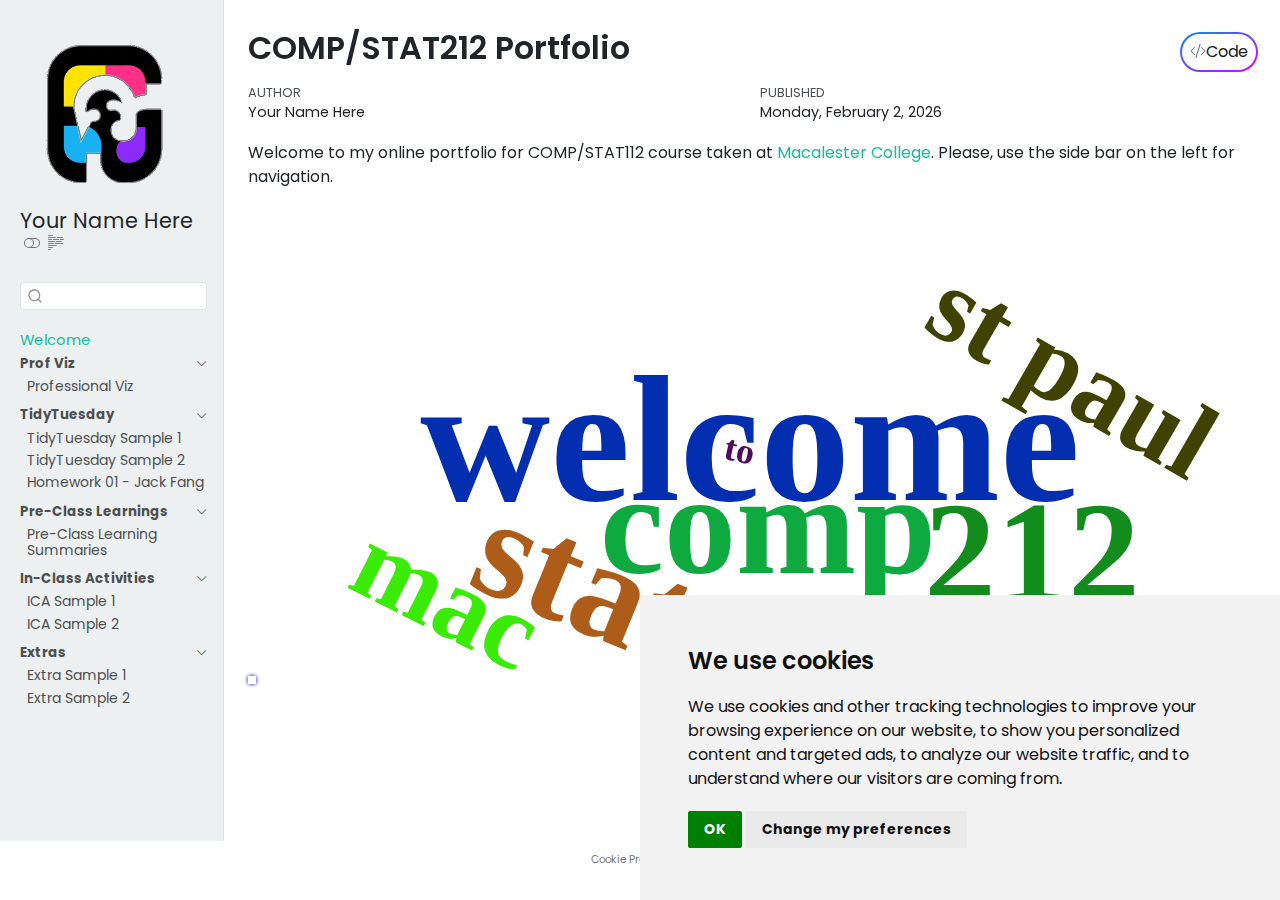
<file: index.html>
<!DOCTYPE html>
<html xmlns="http://www.w3.org/1999/xhtml" lang="en" xml:lang="en"><head>
<meta http-equiv="Content-Type" content="text/html; charset=UTF-8">
<meta charset="utf-8">
<meta name="generator" content="quarto-1.4.555">
<meta name="viewport" content="width=device-width, initial-scale=1.0, user-scalable=yes">
<meta name="author" content="Your Name Here">
<title>COMP/STAT212 Portfolio</title>
<style>
code{white-space: pre-wrap;}
span.smallcaps{font-variant: small-caps;}
div.columns{display: flex; gap: min(4vw, 1.5em);}
div.column{flex: auto; overflow-x: auto;}
div.hanging-indent{margin-left: 1.5em; text-indent: -1.5em;}
ul.task-list{list-style: none;}
ul.task-list li input[type="checkbox"] {
  width: 0.8em;
  margin: 0 0.8em 0.2em -1em; /* quarto-specific, see https://github.com/quarto-dev/quarto-cli/issues/4556 */ 
  vertical-align: middle;
}
/* CSS for syntax highlighting */
pre > code.sourceCode { white-space: pre; position: relative; }
pre > code.sourceCode > span { line-height: 1.25; }
pre > code.sourceCode > span:empty { height: 1.2em; }
.sourceCode { overflow: visible; }
code.sourceCode > span { color: inherit; text-decoration: inherit; }
div.sourceCode { margin: 1em 0; }
pre.sourceCode { margin: 0; }
@media screen {
div.sourceCode { overflow: auto; }
}
@media print {
pre > code.sourceCode { white-space: pre-wrap; }
pre > code.sourceCode > span { text-indent: -5em; padding-left: 5em; }
}
pre.numberSource code
  { counter-reset: source-line 0; }
pre.numberSource code > span
  { position: relative; left: -4em; counter-increment: source-line; }
pre.numberSource code > span > a:first-child::before
  { content: counter(source-line);
    position: relative; left: -1em; text-align: right; vertical-align: baseline;
    border: none; display: inline-block;
    -webkit-touch-callout: none; -webkit-user-select: none;
    -khtml-user-select: none; -moz-user-select: none;
    -ms-user-select: none; user-select: none;
    padding: 0 4px; width: 4em;
  }
pre.numberSource { margin-left: 3em;  padding-left: 4px; }
div.sourceCode
  {   }
@media screen {
pre > code.sourceCode > span > a:first-child::before { text-decoration: underline; }
}
</style>

<script src="site_libs/quarto-nav/quarto-nav.js"></script>
<script src="site_libs/clipboard/clipboard.min.js"></script>
<script src="site_libs/quarto-search/autocomplete.umd.js"></script>
<script src="site_libs/quarto-search/fuse.min.js"></script>
<script src="site_libs/quarto-search/quarto-search.js"></script>
<meta name="quarto:offset" content="./">
<link href="./pv/pv-01.html" rel="next">
<script src="site_libs/cookie-consent/cookie-consent.js"></script>
<link href="site_libs/cookie-consent/cookie-consent.css" rel="stylesheet">
<script src="site_libs/quarto-html/quarto.js"></script>
<script src="site_libs/quarto-html/popper.min.js"></script>
<script src="site_libs/quarto-html/tippy.umd.min.js"></script>
<script src="site_libs/quarto-html/anchor.min.js"></script>
<link href="site_libs/quarto-html/tippy.css" rel="stylesheet">
<link href="site_libs/quarto-html/quarto-syntax-highlighting.css" rel="stylesheet" class="quarto-color-scheme" id="quarto-text-highlighting-styles">
<link href="site_libs/quarto-html/quarto-syntax-highlighting-dark.css" rel="prefetch" class="quarto-color-scheme quarto-color-alternate" id="quarto-text-highlighting-styles">
<script src="site_libs/bootstrap/bootstrap.min.js"></script>
<link href="site_libs/bootstrap/bootstrap-icons.css" rel="stylesheet">
<link href="site_libs/bootstrap/bootstrap.min.css" rel="stylesheet" class="quarto-color-scheme" id="quarto-bootstrap" data-mode="light">
<link href="site_libs/bootstrap/bootstrap-dark.min.css" rel="prefetch" class="quarto-color-scheme quarto-color-alternate" id="quarto-bootstrap" data-mode="dark"><script id="quarto-search-options" type="application/json">{
  "location": "sidebar",
  "copy-button": false,
  "collapse-after": 3,
  "panel-placement": "start",
  "type": "textbox",
  "limit": 50,
  "keyboard-shortcut": [
    "f",
    "/",
    "s"
  ],
  "show-item-context": false,
  "language": {
    "search-no-results-text": "No results",
    "search-matching-documents-text": "matching documents",
    "search-copy-link-title": "Copy link to search",
    "search-hide-matches-text": "Hide additional matches",
    "search-more-match-text": "more match in this document",
    "search-more-matches-text": "more matches in this document",
    "search-clear-button-title": "Clear",
    "search-text-placeholder": "",
    "search-detached-cancel-button-title": "Cancel",
    "search-submit-button-title": "Submit",
    "search-label": "Search"
  }
}</script><script type="text/javascript" charset="UTF-8">
document.addEventListener('DOMContentLoaded', function () {
cookieconsent.run({
  "notice_banner_type":"simple",
  "consent_type":"implied",
  "palette":"light",
  "language":"en",
  "page_load_consent_levels":["strictly-necessary","functionality","tracking","targeting"],
  "notice_banner_reject_button_hide":false,
  "preferences_center_close_button_hide":false,
  "website_name":""
  ,
"language":"en"
  });
});
</script><style>html{ scroll-behavior: smooth; }</style>
<link href="site_libs/htmltools-fill-0.5.8.1/fill.css" rel="stylesheet">
<script src="site_libs/htmlwidgets-1.6.4/htmlwidgets.js"></script><link href="site_libs/wordcloud2-0.0.1/wordcloud.css" rel="stylesheet">
<script src="site_libs/wordcloud2-0.0.1/wordcloud2-all.js"></script><script src="site_libs/wordcloud2-0.0.1/hover.js"></script><script src="site_libs/wordcloud2-binding-0.2.1/wordcloud2.js"></script><link rel="stylesheet" href="style/custom.css">
</head>
<body class="nav-sidebar docked">

<div id="quarto-search-results"></div>
  <header id="quarto-header" class="headroom fixed-top"><nav class="quarto-secondary-nav"><div class="container-fluid d-flex">
      <button type="button" class="quarto-btn-toggle btn" data-bs-toggle="collapse" data-bs-target=".quarto-sidebar-collapse-item" aria-controls="quarto-sidebar" aria-expanded="false" aria-label="Toggle sidebar navigation" onclick="if (window.quartoToggleHeadroom) { window.quartoToggleHeadroom(); }">
        <i class="bi bi-layout-text-sidebar-reverse"></i>
      </button>
        <nav class="quarto-page-breadcrumbs" aria-label="breadcrumb"><ol class="breadcrumb"><li class="breadcrumb-item"><a href="./index.html"><span class="chapter-title">Welcome</span></a></li></ol></nav>
        <a class="flex-grow-1" role="button" data-bs-toggle="collapse" data-bs-target=".quarto-sidebar-collapse-item" aria-controls="quarto-sidebar" aria-expanded="false" aria-label="Toggle sidebar navigation" onclick="if (window.quartoToggleHeadroom) { window.quartoToggleHeadroom(); }">      
        </a>
      <button type="button" class="btn quarto-search-button" aria-label="" onclick="window.quartoOpenSearch();">
        <i class="bi bi-search"></i>
      </button>
    </div>
  </nav></header><!-- content --><div id="quarto-content" class="quarto-container page-columns page-rows-contents page-layout-full">
<!-- sidebar -->
  <nav id="quarto-sidebar" class="sidebar collapse collapse-horizontal quarto-sidebar-collapse-item sidebar-navigation docked overflow-auto"><div class="pt-lg-2 mt-2 text-left sidebar-header sidebar-header-stacked">
      <a href="./index.html" class="sidebar-logo-link">
      <img src="./assets/sidebar-logo.png" alt="" class="sidebar-logo py-0 d-lg-inline d-none"></a>
    <div class="sidebar-title mb-0 py-0">
      <a href="./">Your Name Here</a> 
        <div class="sidebar-tools-main">
  <a href="" class="quarto-color-scheme-toggle quarto-navigation-tool  px-1" onclick="window.quartoToggleColorScheme(); return false;" title="Toggle dark mode"><i class="bi"></i></a>
  <a href="" class="quarto-reader-toggle quarto-navigation-tool px-1" onclick="window.quartoToggleReader(); return false;" title="Toggle reader mode">
  <div class="quarto-reader-toggle-btn">
  <i class="bi"></i>
  </div>
</a>
</div>
    </div>
      </div>
        <div class="mt-2 flex-shrink-0 align-items-center">
        <div class="sidebar-search">
        <div id="quarto-search" class="" title="Search"></div>
        </div>
        </div>
    <div class="sidebar-menu-container"> 
    <ul class="list-unstyled mt-1">
<li class="sidebar-item">
  <div class="sidebar-item-container"> 
  <a href="./index.html" class="sidebar-item-text sidebar-link active"><span class="chapter-title">Welcome</span></a>
  </div>
</li>
        <li class="sidebar-item sidebar-item-section">
      <div class="sidebar-item-container"> 
            <a class="sidebar-item-text sidebar-link text-start" data-bs-toggle="collapse" data-bs-target="#quarto-sidebar-section-1" aria-expanded="true">
 <span class="menu-text">Prof Viz</span></a>
          <a class="sidebar-item-toggle text-start" data-bs-toggle="collapse" data-bs-target="#quarto-sidebar-section-1" aria-expanded="true" aria-label="Toggle section">
            <i class="bi bi-chevron-right ms-2"></i>
          </a> 
      </div>
      <ul id="quarto-sidebar-section-1" class="collapse list-unstyled sidebar-section depth1 show">
<li class="sidebar-item">
  <div class="sidebar-item-container"> 
  <a href="./pv/pv-01.html" class="sidebar-item-text sidebar-link"><span class="chapter-title">Professional Viz</span></a>
  </div>
</li>
      </ul>
</li>
        <li class="sidebar-item sidebar-item-section">
      <div class="sidebar-item-container"> 
            <a class="sidebar-item-text sidebar-link text-start" data-bs-toggle="collapse" data-bs-target="#quarto-sidebar-section-2" aria-expanded="true">
 <span class="menu-text">TidyTuesday</span></a>
          <a class="sidebar-item-toggle text-start" data-bs-toggle="collapse" data-bs-target="#quarto-sidebar-section-2" aria-expanded="true" aria-label="Toggle section">
            <i class="bi bi-chevron-right ms-2"></i>
          </a> 
      </div>
      <ul id="quarto-sidebar-section-2" class="collapse list-unstyled sidebar-section depth1 show">
<li class="sidebar-item">
  <div class="sidebar-item-container"> 
  <a href="./tt/2025-07-08.html" class="sidebar-item-text sidebar-link"><span class="chapter-title">TidyTuesday Sample 1</span></a>
  </div>
</li>
          <li class="sidebar-item">
  <div class="sidebar-item-container"> 
  <a href="./tt/2025-07-15.html" class="sidebar-item-text sidebar-link"><span class="chapter-title">TidyTuesday Sample 2</span></a>
  </div>
</li>
          <li class="sidebar-item">
  <div class="sidebar-item-container"> 
  <a href="./hw01-tt.html" class="sidebar-item-text sidebar-link"><span class="chapter-title">Homework 01 - Jack Fang</span></a>
  </div>
</li>
      </ul>
</li>
        <li class="sidebar-item sidebar-item-section">
      <div class="sidebar-item-container"> 
            <a class="sidebar-item-text sidebar-link text-start" data-bs-toggle="collapse" data-bs-target="#quarto-sidebar-section-3" aria-expanded="true">
 <span class="menu-text">Pre-Class Learnings</span></a>
          <a class="sidebar-item-toggle text-start" data-bs-toggle="collapse" data-bs-target="#quarto-sidebar-section-3" aria-expanded="true" aria-label="Toggle section">
            <i class="bi bi-chevron-right ms-2"></i>
          </a> 
      </div>
      <ul id="quarto-sidebar-section-3" class="collapse list-unstyled sidebar-section depth1 show">
<li class="sidebar-item">
  <div class="sidebar-item-container"> 
  <a href="./pcl/pcl.html" class="sidebar-item-text sidebar-link"><span class="chapter-title">Pre-Class Learning Summaries</span></a>
  </div>
</li>
      </ul>
</li>
        <li class="sidebar-item sidebar-item-section">
      <div class="sidebar-item-container"> 
            <a class="sidebar-item-text sidebar-link text-start" data-bs-toggle="collapse" data-bs-target="#quarto-sidebar-section-4" aria-expanded="true">
 <span class="menu-text">In-Class Activities</span></a>
          <a class="sidebar-item-toggle text-start" data-bs-toggle="collapse" data-bs-target="#quarto-sidebar-section-4" aria-expanded="true" aria-label="Toggle section">
            <i class="bi bi-chevron-right ms-2"></i>
          </a> 
      </div>
      <ul id="quarto-sidebar-section-4" class="collapse list-unstyled sidebar-section depth1 show">
<li class="sidebar-item">
  <div class="sidebar-item-container"> 
  <a href="./ica/ica-sample1.html" class="sidebar-item-text sidebar-link"><span class="chapter-title">ICA Sample 1</span></a>
  </div>
</li>
          <li class="sidebar-item">
  <div class="sidebar-item-container"> 
  <a href="./ica/ica-sample2.html" class="sidebar-item-text sidebar-link"><span class="chapter-title">ICA Sample 2</span></a>
  </div>
</li>
      </ul>
</li>
        <li class="sidebar-item sidebar-item-section">
      <div class="sidebar-item-container"> 
            <a class="sidebar-item-text sidebar-link text-start" data-bs-toggle="collapse" data-bs-target="#quarto-sidebar-section-5" aria-expanded="true">
 <span class="menu-text">Extras</span></a>
          <a class="sidebar-item-toggle text-start" data-bs-toggle="collapse" data-bs-target="#quarto-sidebar-section-5" aria-expanded="true" aria-label="Toggle section">
            <i class="bi bi-chevron-right ms-2"></i>
          </a> 
      </div>
      <ul id="quarto-sidebar-section-5" class="collapse list-unstyled sidebar-section depth1 show">
<li class="sidebar-item">
  <div class="sidebar-item-container"> 
  <a href="./extra/extra-sample1.html" class="sidebar-item-text sidebar-link"><span class="chapter-title">Extra Sample 1</span></a>
  </div>
</li>
          <li class="sidebar-item">
  <div class="sidebar-item-container"> 
  <a href="./extra/extra-sample2.html" class="sidebar-item-text sidebar-link"><span class="chapter-title">Extra Sample 2</span></a>
  </div>
</li>
      </ul>
</li>
    </ul>
</div>
</nav><div id="quarto-sidebar-glass" class="quarto-sidebar-collapse-item" data-bs-toggle="collapse" data-bs-target=".quarto-sidebar-collapse-item"></div>
<!-- margin-sidebar -->
    <div id="quarto-margin-sidebar" class="sidebar margin-sidebar zindex-bottom">
        
    </div>
<!-- main -->
<main class="content column-page-right" id="quarto-document-content"><header id="title-block-header" class="quarto-title-block default"><div class="quarto-title">
<div class="quarto-title-block"><div><h1 class="title">COMP/STAT212 Portfolio</h1><button type="button" class="btn code-tools-button" id="quarto-code-tools-source"><i class="bi"></i> Code</button></div></div>
</div>



<div class="quarto-title-meta column-page-right">

    <div>
    <div class="quarto-title-meta-heading">Author</div>
    <div class="quarto-title-meta-contents">
             <p>Your Name Here </p>
          </div>
  </div>
    
    <div>
    <div class="quarto-title-meta-heading">Published</div>
    <div class="quarto-title-meta-contents">
      <p class="date">Monday, February 2, 2026</p>
    </div>
  </div>
  
    
  </div>
  


</header><p>Welcome to my online portfolio for COMP/STAT112 course taken at <a href="https://www.macalester.edu/">Macalester College</a>. Please, use the side bar on the left for navigation.</p>
<div class="cell">
<div class="cell-output-display">
<div class="wordcloud2 html-widget html-fill-item" id="htmlwidget-6bf707839df4fde4b928" style="width:100%;height:464px;"></div>
<script type="application/json" data-for="htmlwidget-6bf707839df4fde4b928">{"x":{"word":["welcome","to","comp","stat","212","mac","st paul"],"freq":[10,2,8,8,8,6,6],"fontFamily":"Segoe UI","fontWeight":"bold","color":"random-dark","minSize":0,"weightFactor":18,"backgroundColor":"white","gridSize":0,"minRotation":-0.7853981633974483,"maxRotation":0.7853981633974483,"shuffle":true,"rotateRatio":0.4,"shape":"cardioid","ellipticity":0.65,"figBase64":null,"hover":null},"evals":[],"jsHooks":{"render":[{"code":"function(el,x){\n                        console.log(123);\n                        if(!iii){\n                          window.location.reload();\n                          iii = False;\n\n                        }\n  }","data":null}]}}</script>
</div>
</div>


<!-- -->


</main><!-- /main --><script id="quarto-html-after-body" type="application/javascript">
window.document.addEventListener("DOMContentLoaded", function (event) {
  const toggleBodyColorMode = (bsSheetEl) => {
    const mode = bsSheetEl.getAttribute("data-mode");
    const bodyEl = window.document.querySelector("body");
    if (mode === "dark") {
      bodyEl.classList.add("quarto-dark");
      bodyEl.classList.remove("quarto-light");
    } else {
      bodyEl.classList.add("quarto-light");
      bodyEl.classList.remove("quarto-dark");
    }
  }
  const toggleBodyColorPrimary = () => {
    const bsSheetEl = window.document.querySelector("link#quarto-bootstrap");
    if (bsSheetEl) {
      toggleBodyColorMode(bsSheetEl);
    }
  }
  toggleBodyColorPrimary();  
  const disableStylesheet = (stylesheets) => {
    for (let i=0; i < stylesheets.length; i++) {
      const stylesheet = stylesheets[i];
      stylesheet.rel = 'prefetch';
    }
  }
  const enableStylesheet = (stylesheets) => {
    for (let i=0; i < stylesheets.length; i++) {
      const stylesheet = stylesheets[i];
      stylesheet.rel = 'stylesheet';
    }
  }
  const manageTransitions = (selector, allowTransitions) => {
    const els = window.document.querySelectorAll(selector);
    for (let i=0; i < els.length; i++) {
      const el = els[i];
      if (allowTransitions) {
        el.classList.remove('notransition');
      } else {
        el.classList.add('notransition');
      }
    }
  }
  const toggleGiscusIfUsed = (isAlternate, darkModeDefault) => {
    const baseTheme = document.querySelector('#giscus-base-theme')?.value ?? 'light';
    const alternateTheme = document.querySelector('#giscus-alt-theme')?.value ?? 'dark';
    let newTheme = '';
    if(darkModeDefault) {
      newTheme = isAlternate ? baseTheme : alternateTheme;
    } else {
      newTheme = isAlternate ? alternateTheme : baseTheme;
    }
    const changeGiscusTheme = () => {
      // From: https://github.com/giscus/giscus/issues/336
      const sendMessage = (message) => {
        const iframe = document.querySelector('iframe.giscus-frame');
        if (!iframe) return;
        iframe.contentWindow.postMessage({ giscus: message }, 'https://giscus.app');
      }
      sendMessage({
        setConfig: {
          theme: newTheme
        }
      });
    }
    const isGiscussLoaded = window.document.querySelector('iframe.giscus-frame') !== null;
    if (isGiscussLoaded) {
      changeGiscusTheme();
    }
  }
  const toggleColorMode = (alternate) => {
    // Switch the stylesheets
    const alternateStylesheets = window.document.querySelectorAll('link.quarto-color-scheme.quarto-color-alternate');
    manageTransitions('#quarto-margin-sidebar .nav-link', false);
    if (alternate) {
      enableStylesheet(alternateStylesheets);
      for (const sheetNode of alternateStylesheets) {
        if (sheetNode.id === "quarto-bootstrap") {
          toggleBodyColorMode(sheetNode);
        }
      }
    } else {
      disableStylesheet(alternateStylesheets);
      toggleBodyColorPrimary();
    }
    manageTransitions('#quarto-margin-sidebar .nav-link', true);
    // Switch the toggles
    const toggles = window.document.querySelectorAll('.quarto-color-scheme-toggle');
    for (let i=0; i < toggles.length; i++) {
      const toggle = toggles[i];
      if (toggle) {
        if (alternate) {
          toggle.classList.add("alternate");     
        } else {
          toggle.classList.remove("alternate");
        }
      }
    }
    // Hack to workaround the fact that safari doesn't
    // properly recolor the scrollbar when toggling (#1455)
    if (navigator.userAgent.indexOf('Safari') > 0 && navigator.userAgent.indexOf('Chrome') == -1) {
      manageTransitions("body", false);
      window.scrollTo(0, 1);
      setTimeout(() => {
        window.scrollTo(0, 0);
        manageTransitions("body", true);
      }, 40);  
    }
  }
  const isFileUrl = () => { 
    return window.location.protocol === 'file:';
  }
  const hasAlternateSentinel = () => {  
    let styleSentinel = getColorSchemeSentinel();
    if (styleSentinel !== null) {
      return styleSentinel === "alternate";
    } else {
      return false;
    }
  }
  const setStyleSentinel = (alternate) => {
    const value = alternate ? "alternate" : "default";
    if (!isFileUrl()) {
      window.localStorage.setItem("quarto-color-scheme", value);
    } else {
      localAlternateSentinel = value;
    }
  }
  const getColorSchemeSentinel = () => {
    if (!isFileUrl()) {
      const storageValue = window.localStorage.getItem("quarto-color-scheme");
      return storageValue != null ? storageValue : localAlternateSentinel;
    } else {
      return localAlternateSentinel;
    }
  }
  const darkModeDefault = false;
  let localAlternateSentinel = darkModeDefault ? 'alternate' : 'default';
  // Dark / light mode switch
  window.quartoToggleColorScheme = () => {
    // Read the current dark / light value 
    let toAlternate = !hasAlternateSentinel();
    toggleColorMode(toAlternate);
    setStyleSentinel(toAlternate);
    toggleGiscusIfUsed(toAlternate, darkModeDefault);
  };
  // Ensure there is a toggle, if there isn't float one in the top right
  if (window.document.querySelector('.quarto-color-scheme-toggle') === null) {
    const a = window.document.createElement('a');
    a.classList.add('top-right');
    a.classList.add('quarto-color-scheme-toggle');
    a.href = "";
    a.onclick = function() { try { window.quartoToggleColorScheme(); } catch {} return false; };
    const i = window.document.createElement("i");
    i.classList.add('bi');
    a.appendChild(i);
    window.document.body.appendChild(a);
  }
  // Switch to dark mode if need be
  if (hasAlternateSentinel()) {
    toggleColorMode(true);
  } else {
    toggleColorMode(false);
  }
  const icon = "";
  const anchorJS = new window.AnchorJS();
  anchorJS.options = {
    placement: 'right',
    icon: icon
  };
  anchorJS.add('.anchored');
  const isCodeAnnotation = (el) => {
    for (const clz of el.classList) {
      if (clz.startsWith('code-annotation-')) {                     
        return true;
      }
    }
    return false;
  }
  const clipboard = new window.ClipboardJS('.code-copy-button', {
    text: function(trigger) {
      const codeEl = trigger.previousElementSibling.cloneNode(true);
      for (const childEl of codeEl.children) {
        if (isCodeAnnotation(childEl)) {
          childEl.remove();
        }
      }
      return codeEl.innerText;
    }
  });
  clipboard.on('success', function(e) {
    // button target
    const button = e.trigger;
    // don't keep focus
    button.blur();
    // flash "checked"
    button.classList.add('code-copy-button-checked');
    var currentTitle = button.getAttribute("title");
    button.setAttribute("title", "Copied!");
    let tooltip;
    if (window.bootstrap) {
      button.setAttribute("data-bs-toggle", "tooltip");
      button.setAttribute("data-bs-placement", "left");
      button.setAttribute("data-bs-title", "Copied!");
      tooltip = new bootstrap.Tooltip(button, 
        { trigger: "manual", 
          customClass: "code-copy-button-tooltip",
          offset: [0, -8]});
      tooltip.show();    
    }
    setTimeout(function() {
      if (tooltip) {
        tooltip.hide();
        button.removeAttribute("data-bs-title");
        button.removeAttribute("data-bs-toggle");
        button.removeAttribute("data-bs-placement");
      }
      button.setAttribute("title", currentTitle);
      button.classList.remove('code-copy-button-checked');
    }, 1000);
    // clear code selection
    e.clearSelection();
  });
  const viewSource = window.document.getElementById('quarto-view-source') ||
                     window.document.getElementById('quarto-code-tools-source');
  if (viewSource) {
    const sourceUrl = viewSource.getAttribute("data-quarto-source-url");
    viewSource.addEventListener("click", function(e) {
      if (sourceUrl) {
        // rstudio viewer pane
        if (/\bcapabilities=\b/.test(window.location)) {
          window.open(sourceUrl);
        } else {
          window.location.href = sourceUrl;
        }
      } else {
        const modal = new bootstrap.Modal(document.getElementById('quarto-embedded-source-code-modal'));
        modal.show();
      }
      return false;
    });
  }
  function toggleCodeHandler(show) {
    return function(e) {
      const detailsSrc = window.document.querySelectorAll(".cell > details > .sourceCode");
      for (let i=0; i<detailsSrc.length; i++) {
        const details = detailsSrc[i].parentElement;
        if (show) {
          details.open = true;
        } else {
          details.removeAttribute("open");
        }
      }
      const cellCodeDivs = window.document.querySelectorAll(".cell > .sourceCode");
      const fromCls = show ? "hidden" : "unhidden";
      const toCls = show ? "unhidden" : "hidden";
      for (let i=0; i<cellCodeDivs.length; i++) {
        const codeDiv = cellCodeDivs[i];
        if (codeDiv.classList.contains(fromCls)) {
          codeDiv.classList.remove(fromCls);
          codeDiv.classList.add(toCls);
        } 
      }
      return false;
    }
  }
  const hideAllCode = window.document.getElementById("quarto-hide-all-code");
  if (hideAllCode) {
    hideAllCode.addEventListener("click", toggleCodeHandler(false));
  }
  const showAllCode = window.document.getElementById("quarto-show-all-code");
  if (showAllCode) {
    showAllCode.addEventListener("click", toggleCodeHandler(true));
  }
    var localhostRegex = new RegExp(/^(?:http|https):\/\/localhost\:?[0-9]*\//);
    var mailtoRegex = new RegExp(/^mailto:/);
      var filterRegex = new RegExp('/' + window.location.host + '/');
    var isInternal = (href) => {
        return filterRegex.test(href) || localhostRegex.test(href) || mailtoRegex.test(href);
    }
    // Inspect non-navigation links and adorn them if external
 	var links = window.document.querySelectorAll('a[href]:not(.nav-link):not(.navbar-brand):not(.toc-action):not(.sidebar-link):not(.sidebar-item-toggle):not(.pagination-link):not(.no-external):not([aria-hidden]):not(.dropdown-item):not(.quarto-navigation-tool)');
    for (var i=0; i<links.length; i++) {
      const link = links[i];
      if (!isInternal(link.href)) {
        // undo the damage that might have been done by quarto-nav.js in the case of
        // links that we want to consider external
        if (link.dataset.originalHref !== undefined) {
          link.href = link.dataset.originalHref;
        }
          // target, if specified
          link.setAttribute("target", "_blank");
          if (link.getAttribute("rel") === null) {
            link.setAttribute("rel", "noopener");
          }
      }
    }
  function tippyHover(el, contentFn, onTriggerFn, onUntriggerFn) {
    const config = {
      allowHTML: true,
      maxWidth: 500,
      delay: 100,
      arrow: false,
      appendTo: function(el) {
          return el.parentElement;
      },
      interactive: true,
      interactiveBorder: 10,
      theme: 'quarto',
      placement: 'bottom-start',
    };
    if (contentFn) {
      config.content = contentFn;
    }
    if (onTriggerFn) {
      config.onTrigger = onTriggerFn;
    }
    if (onUntriggerFn) {
      config.onUntrigger = onUntriggerFn;
    }
    window.tippy(el, config); 
  }
  const noterefs = window.document.querySelectorAll('a[role="doc-noteref"]');
  for (var i=0; i<noterefs.length; i++) {
    const ref = noterefs[i];
    tippyHover(ref, function() {
      // use id or data attribute instead here
      let href = ref.getAttribute('data-footnote-href') || ref.getAttribute('href');
      try { href = new URL(href).hash; } catch {}
      const id = href.replace(/^#\/?/, "");
      const note = window.document.getElementById(id);
      if (note) {
        return note.innerHTML;
      } else {
        return "";
      }
    });
  }
  const xrefs = window.document.querySelectorAll('a.quarto-xref');
  const processXRef = (id, note) => {
    // Strip column container classes
    const stripColumnClz = (el) => {
      el.classList.remove("page-full", "page-columns");
      if (el.children) {
        for (const child of el.children) {
          stripColumnClz(child);
        }
      }
    }
    stripColumnClz(note)
    if (id === null || id.startsWith('sec-')) {
      // Special case sections, only their first couple elements
      const container = document.createElement("div");
      if (note.children && note.children.length > 2) {
        container.appendChild(note.children[0].cloneNode(true));
        for (let i = 1; i < note.children.length; i++) {
          const child = note.children[i];
          if (child.tagName === "P" && child.innerText === "") {
            continue;
          } else {
            container.appendChild(child.cloneNode(true));
            break;
          }
        }
        if (window.Quarto?.typesetMath) {
          window.Quarto.typesetMath(container);
        }
        return container.innerHTML
      } else {
        if (window.Quarto?.typesetMath) {
          window.Quarto.typesetMath(note);
        }
        return note.innerHTML;
      }
    } else {
      // Remove any anchor links if they are present
      const anchorLink = note.querySelector('a.anchorjs-link');
      if (anchorLink) {
        anchorLink.remove();
      }
      if (window.Quarto?.typesetMath) {
        window.Quarto.typesetMath(note);
      }
      // TODO in 1.5, we should make sure this works without a callout special case
      if (note.classList.contains("callout")) {
        return note.outerHTML;
      } else {
        return note.innerHTML;
      }
    }
  }
  for (var i=0; i<xrefs.length; i++) {
    const xref = xrefs[i];
    tippyHover(xref, undefined, function(instance) {
      instance.disable();
      let url = xref.getAttribute('href');
      let hash = undefined; 
      if (url.startsWith('#')) {
        hash = url;
      } else {
        try { hash = new URL(url).hash; } catch {}
      }
      if (hash) {
        const id = hash.replace(/^#\/?/, "");
        const note = window.document.getElementById(id);
        if (note !== null) {
          try {
            const html = processXRef(id, note.cloneNode(true));
            instance.setContent(html);
          } finally {
            instance.enable();
            instance.show();
          }
        } else {
          // See if we can fetch this
          fetch(url.split('#')[0])
          .then(res => res.text())
          .then(html => {
            const parser = new DOMParser();
            const htmlDoc = parser.parseFromString(html, "text/html");
            const note = htmlDoc.getElementById(id);
            if (note !== null) {
              const html = processXRef(id, note);
              instance.setContent(html);
            } 
          }).finally(() => {
            instance.enable();
            instance.show();
          });
        }
      } else {
        // See if we can fetch a full url (with no hash to target)
        // This is a special case and we should probably do some content thinning / targeting
        fetch(url)
        .then(res => res.text())
        .then(html => {
          const parser = new DOMParser();
          const htmlDoc = parser.parseFromString(html, "text/html");
          const note = htmlDoc.querySelector('main.content');
          if (note !== null) {
            // This should only happen for chapter cross references
            // (since there is no id in the URL)
            // remove the first header
            if (note.children.length > 0 && note.children[0].tagName === "HEADER") {
              note.children[0].remove();
            }
            const html = processXRef(null, note);
            instance.setContent(html);
          } 
        }).finally(() => {
          instance.enable();
          instance.show();
        });
      }
    }, function(instance) {
    });
  }
      let selectedAnnoteEl;
      const selectorForAnnotation = ( cell, annotation) => {
        let cellAttr = 'data-code-cell="' + cell + '"';
        let lineAttr = 'data-code-annotation="' +  annotation + '"';
        const selector = 'span[' + cellAttr + '][' + lineAttr + ']';
        return selector;
      }
      const selectCodeLines = (annoteEl) => {
        const doc = window.document;
        const targetCell = annoteEl.getAttribute("data-target-cell");
        const targetAnnotation = annoteEl.getAttribute("data-target-annotation");
        const annoteSpan = window.document.querySelector(selectorForAnnotation(targetCell, targetAnnotation));
        const lines = annoteSpan.getAttribute("data-code-lines").split(",");
        const lineIds = lines.map((line) => {
          return targetCell + "-" + line;
        })
        let top = null;
        let height = null;
        let parent = null;
        if (lineIds.length > 0) {
            //compute the position of the single el (top and bottom and make a div)
            const el = window.document.getElementById(lineIds[0]);
            top = el.offsetTop;
            height = el.offsetHeight;
            parent = el.parentElement.parentElement;
          if (lineIds.length > 1) {
            const lastEl = window.document.getElementById(lineIds[lineIds.length - 1]);
            const bottom = lastEl.offsetTop + lastEl.offsetHeight;
            height = bottom - top;
          }
          if (top !== null && height !== null && parent !== null) {
            // cook up a div (if necessary) and position it 
            let div = window.document.getElementById("code-annotation-line-highlight");
            if (div === null) {
              div = window.document.createElement("div");
              div.setAttribute("id", "code-annotation-line-highlight");
              div.style.position = 'absolute';
              parent.appendChild(div);
            }
            div.style.top = top - 2 + "px";
            div.style.height = height + 4 + "px";
            div.style.left = 0;
            let gutterDiv = window.document.getElementById("code-annotation-line-highlight-gutter");
            if (gutterDiv === null) {
              gutterDiv = window.document.createElement("div");
              gutterDiv.setAttribute("id", "code-annotation-line-highlight-gutter");
              gutterDiv.style.position = 'absolute';
              const codeCell = window.document.getElementById(targetCell);
              const gutter = codeCell.querySelector('.code-annotation-gutter');
              gutter.appendChild(gutterDiv);
            }
            gutterDiv.style.top = top - 2 + "px";
            gutterDiv.style.height = height + 4 + "px";
          }
          selectedAnnoteEl = annoteEl;
        }
      };
      const unselectCodeLines = () => {
        const elementsIds = ["code-annotation-line-highlight", "code-annotation-line-highlight-gutter"];
        elementsIds.forEach((elId) => {
          const div = window.document.getElementById(elId);
          if (div) {
            div.remove();
          }
        });
        selectedAnnoteEl = undefined;
      };
        // Handle positioning of the toggle
    window.addEventListener(
      "resize",
      throttle(() => {
        elRect = undefined;
        if (selectedAnnoteEl) {
          selectCodeLines(selectedAnnoteEl);
        }
      }, 10)
    );
    function throttle(fn, ms) {
    let throttle = false;
    let timer;
      return (...args) => {
        if(!throttle) { // first call gets through
            fn.apply(this, args);
            throttle = true;
        } else { // all the others get throttled
            if(timer) clearTimeout(timer); // cancel #2
            timer = setTimeout(() => {
              fn.apply(this, args);
              timer = throttle = false;
            }, ms);
        }
      };
    }
      // Attach click handler to the DT
      const annoteDls = window.document.querySelectorAll('dt[data-target-cell]');
      for (const annoteDlNode of annoteDls) {
        annoteDlNode.addEventListener('click', (event) => {
          const clickedEl = event.target;
          if (clickedEl !== selectedAnnoteEl) {
            unselectCodeLines();
            const activeEl = window.document.querySelector('dt[data-target-cell].code-annotation-active');
            if (activeEl) {
              activeEl.classList.remove('code-annotation-active');
            }
            selectCodeLines(clickedEl);
            clickedEl.classList.add('code-annotation-active');
          } else {
            // Unselect the line
            unselectCodeLines();
            clickedEl.classList.remove('code-annotation-active');
          }
        });
      }
  const findCites = (el) => {
    const parentEl = el.parentElement;
    if (parentEl) {
      const cites = parentEl.dataset.cites;
      if (cites) {
        return {
          el,
          cites: cites.split(' ')
        };
      } else {
        return findCites(el.parentElement)
      }
    } else {
      return undefined;
    }
  };
  var bibliorefs = window.document.querySelectorAll('a[role="doc-biblioref"]');
  for (var i=0; i<bibliorefs.length; i++) {
    const ref = bibliorefs[i];
    const citeInfo = findCites(ref);
    if (citeInfo) {
      tippyHover(citeInfo.el, function() {
        var popup = window.document.createElement('div');
        citeInfo.cites.forEach(function(cite) {
          var citeDiv = window.document.createElement('div');
          citeDiv.classList.add('hanging-indent');
          citeDiv.classList.add('csl-entry');
          var biblioDiv = window.document.getElementById('ref-' + cite);
          if (biblioDiv) {
            citeDiv.innerHTML = biblioDiv.innerHTML;
          }
          popup.appendChild(citeDiv);
        });
        return popup.innerHTML;
      });
    }
  }
});
</script><nav class="page-navigation column-page-right"><div class="nav-page nav-page-previous">
  </div>
  <div class="nav-page nav-page-next">
      <a href="./pv/pv-01.html" class="pagination-link" aria-label="Professional Viz">
        <span class="nav-page-text"><span class="chapter-title">Professional Viz</span></span> <i class="bi bi-arrow-right-short"></i>
      </a>
  </div>
</nav><div class="modal fade" id="quarto-embedded-source-code-modal" tabindex="-1" aria-labelledby="quarto-embedded-source-code-modal-label" aria-hidden="true"><div class="modal-dialog modal-dialog-scrollable"><div class="modal-content"><div class="modal-header"><h5 class="modal-title" id="quarto-embedded-source-code-modal-label">Source Code</h5><button class="btn-close" data-bs-dismiss="modal"></button></div><div class="modal-body"><div class="">
<div class="sourceCode" id="cb1" data-shortcodes="false"><pre class="sourceCode numberSource markdown number-lines code-with-copy"><code class="sourceCode markdown"><span id="cb1-1"><a href="#cb1-1"></a><span class="co">---</span></span>
<span id="cb1-2"><a href="#cb1-2"></a><span class="an">title:</span><span class="co"> "Welcome"</span></span>
<span id="cb1-3"><a href="#cb1-3"></a><span class="co">---</span></span>
<span id="cb1-4"><a href="#cb1-4"></a></span>
<span id="cb1-5"><a href="#cb1-5"></a></span>
<span id="cb1-6"><a href="#cb1-6"></a>Welcome to my online portfolio for COMP/STAT112 course taken at <span class="co">[</span><span class="ot">Macalester College</span><span class="co">](https://www.macalester.edu/)</span>.  Please, use the side bar on the left for navigation.</span>
<span id="cb1-7"><a href="#cb1-7"></a></span>
<span id="cb1-10"><a href="#cb1-10"></a><span class="in">```{r}</span></span>
<span id="cb1-11"><a href="#cb1-11"></a><span class="co">#| output: false</span></span>
<span id="cb1-12"><a href="#cb1-12"></a><span class="co">#| echo: false</span></span>
<span id="cb1-13"><a href="#cb1-13"></a></span>
<span id="cb1-14"><a href="#cb1-14"></a>packages <span class="ot">&lt;-</span> <span class="fu">c</span>(<span class="st">"wordcloud2"</span>, <span class="st">"here"</span>)</span>
<span id="cb1-15"><a href="#cb1-15"></a><span class="in">```</span></span>
<span id="cb1-16"><a href="#cb1-16"></a></span>
<span id="cb1-19"><a href="#cb1-19"></a><span class="in">```{r}</span></span>
<span id="cb1-20"><a href="#cb1-20"></a><span class="co">#| output: false</span></span>
<span id="cb1-21"><a href="#cb1-21"></a><span class="co">#| echo: false</span></span>
<span id="cb1-22"><a href="#cb1-22"></a></span>
<span id="cb1-23"><a href="#cb1-23"></a><span class="fu">install.packages</span>(<span class="fu">setdiff</span>(packages, <span class="fu">rownames</span>(<span class="fu">installed.packages</span>())), <span class="at">repos =</span> <span class="st">"http://cran.us.r-project.org"</span>)</span>
<span id="cb1-24"><a href="#cb1-24"></a><span class="in">```</span></span>
<span id="cb1-25"><a href="#cb1-25"></a></span>
<span id="cb1-28"><a href="#cb1-28"></a><span class="in">```{r}</span></span>
<span id="cb1-29"><a href="#cb1-29"></a><span class="co">#| output: false</span></span>
<span id="cb1-30"><a href="#cb1-30"></a><span class="co">#| echo: false</span></span>
<span id="cb1-31"><a href="#cb1-31"></a><span class="co">#| message: false</span></span>
<span id="cb1-32"><a href="#cb1-32"></a></span>
<span id="cb1-33"><a href="#cb1-33"></a><span class="fu">lapply</span>(packages, require, <span class="at">character.only =</span> <span class="cn">TRUE</span>)</span>
<span id="cb1-34"><a href="#cb1-34"></a><span class="in">```</span></span>
<span id="cb1-35"><a href="#cb1-35"></a></span>
<span id="cb1-38"><a href="#cb1-38"></a><span class="in">```{r}</span></span>
<span id="cb1-39"><a href="#cb1-39"></a><span class="co">#| output: false</span></span>
<span id="cb1-40"><a href="#cb1-40"></a><span class="co">#| echo: false</span></span>
<span id="cb1-41"><a href="#cb1-41"></a></span>
<span id="cb1-42"><a href="#cb1-42"></a>ds <span class="ot">&lt;-</span> <span class="fu">read.csv</span>(<span class="fu">here</span>(<span class="st">"assets"</span>, <span class="st">"msg.csv"</span>))</span>
<span id="cb1-43"><a href="#cb1-43"></a><span class="in">```</span></span>
<span id="cb1-44"><a href="#cb1-44"></a></span>
<span id="cb1-47"><a href="#cb1-47"></a><span class="in">```{r}</span></span>
<span id="cb1-48"><a href="#cb1-48"></a><span class="co">#| echo: false</span></span>
<span id="cb1-49"><a href="#cb1-49"></a></span>
<span id="cb1-50"><a href="#cb1-50"></a><span class="fu">wordcloud2</span>(<span class="at">data =</span> ds, <span class="at">shape =</span> <span class="st">"cardioid"</span>)</span>
<span id="cb1-51"><a href="#cb1-51"></a><span class="in">```</span></span>
</code><button title="Copy to Clipboard" class="code-copy-button"><i class="bi"></i></button></pre></div>
</div></div></div></div></div>
</div> <!-- /content -->
<footer class="footer"><div class="nav-footer">
    <div class="nav-footer-left">
      &nbsp;
    </div>   
    <div class="nav-footer-center">

<div class="cookie-consent-footer"><a href="#" id="open_preferences_center">Cookie Preferences</a></div></div>
    <div class="nav-footer-right">
      &nbsp;
    </div>
  </div>
</footer>


<script src="site_libs/quarto-html/zenscroll-min.js"></script>
</body></html>
</file>
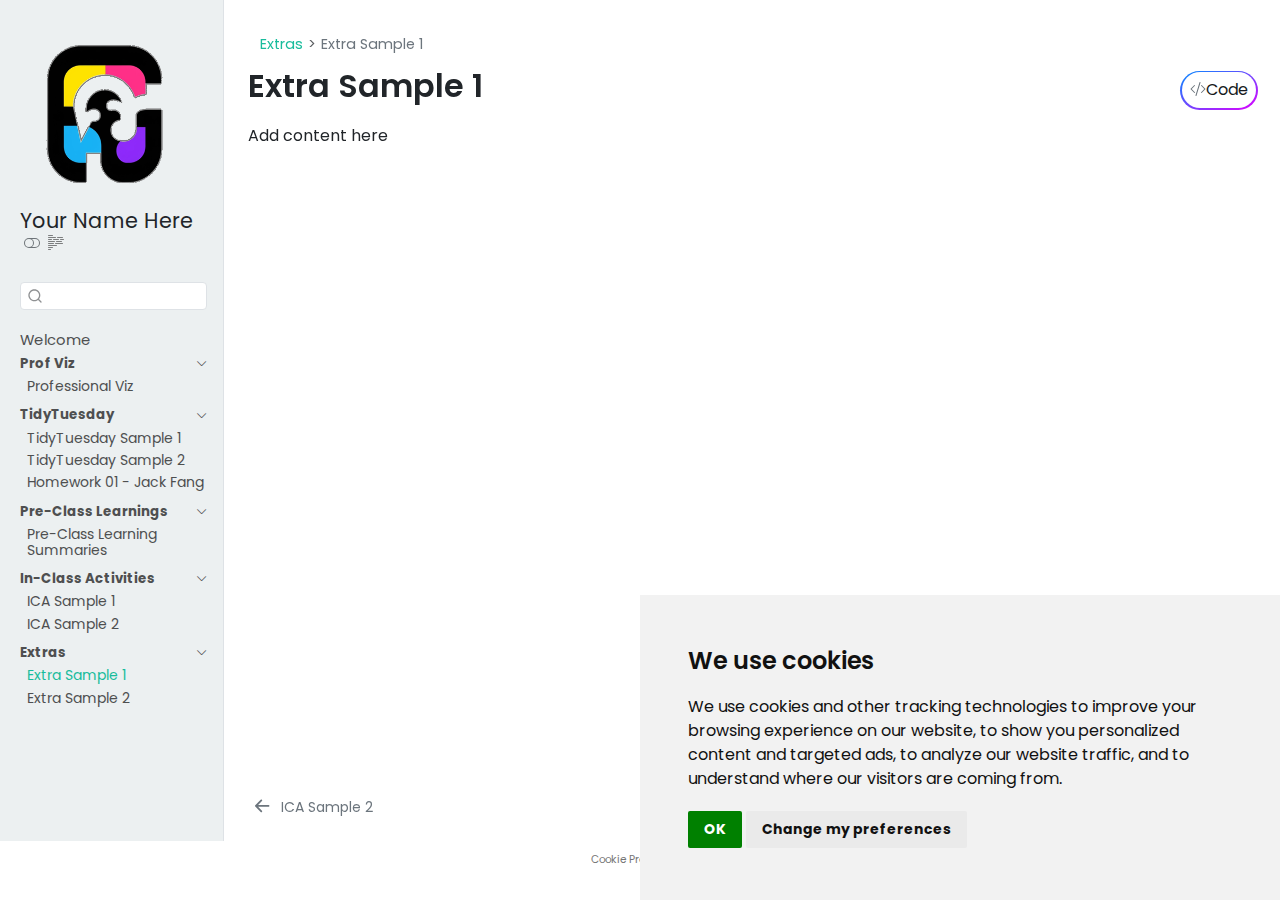
<file: extra/extra-sample1.html>
<!DOCTYPE html>
<html xmlns="http://www.w3.org/1999/xhtml" lang="en" xml:lang="en"><head>

<meta charset="utf-8">
<meta name="generator" content="quarto-1.4.555">

<meta name="viewport" content="width=device-width, initial-scale=1.0, user-scalable=yes">


<title>COMP/STAT212 Portfolio - Extra Sample 1</title>
<style>
code{white-space: pre-wrap;}
span.smallcaps{font-variant: small-caps;}
div.columns{display: flex; gap: min(4vw, 1.5em);}
div.column{flex: auto; overflow-x: auto;}
div.hanging-indent{margin-left: 1.5em; text-indent: -1.5em;}
ul.task-list{list-style: none;}
ul.task-list li input[type="checkbox"] {
  width: 0.8em;
  margin: 0 0.8em 0.2em -1em; /* quarto-specific, see https://github.com/quarto-dev/quarto-cli/issues/4556 */ 
  vertical-align: middle;
}
/* CSS for syntax highlighting */
pre > code.sourceCode { white-space: pre; position: relative; }
pre > code.sourceCode > span { line-height: 1.25; }
pre > code.sourceCode > span:empty { height: 1.2em; }
.sourceCode { overflow: visible; }
code.sourceCode > span { color: inherit; text-decoration: inherit; }
div.sourceCode { margin: 1em 0; }
pre.sourceCode { margin: 0; }
@media screen {
div.sourceCode { overflow: auto; }
}
@media print {
pre > code.sourceCode { white-space: pre-wrap; }
pre > code.sourceCode > span { text-indent: -5em; padding-left: 5em; }
}
pre.numberSource code
  { counter-reset: source-line 0; }
pre.numberSource code > span
  { position: relative; left: -4em; counter-increment: source-line; }
pre.numberSource code > span > a:first-child::before
  { content: counter(source-line);
    position: relative; left: -1em; text-align: right; vertical-align: baseline;
    border: none; display: inline-block;
    -webkit-touch-callout: none; -webkit-user-select: none;
    -khtml-user-select: none; -moz-user-select: none;
    -ms-user-select: none; user-select: none;
    padding: 0 4px; width: 4em;
  }
pre.numberSource { margin-left: 3em;  padding-left: 4px; }
div.sourceCode
  {   }
@media screen {
pre > code.sourceCode > span > a:first-child::before { text-decoration: underline; }
}
</style>


<script src="../site_libs/quarto-nav/quarto-nav.js"></script>
<script src="../site_libs/clipboard/clipboard.min.js"></script>
<script src="../site_libs/quarto-search/autocomplete.umd.js"></script>
<script src="../site_libs/quarto-search/fuse.min.js"></script>
<script src="../site_libs/quarto-search/quarto-search.js"></script>
<meta name="quarto:offset" content="../">
<link href="../extra/extra-sample2.html" rel="next">
<link href="../ica/ica-sample2.html" rel="prev">
<script src="../site_libs/cookie-consent/cookie-consent.js"></script>
<link href="../site_libs/cookie-consent/cookie-consent.css" rel="stylesheet">
<script src="../site_libs/quarto-html/quarto.js"></script>
<script src="../site_libs/quarto-html/popper.min.js"></script>
<script src="../site_libs/quarto-html/tippy.umd.min.js"></script>
<script src="../site_libs/quarto-html/anchor.min.js"></script>
<link href="../site_libs/quarto-html/tippy.css" rel="stylesheet">
<link href="../site_libs/quarto-html/quarto-syntax-highlighting.css" rel="stylesheet" class="quarto-color-scheme" id="quarto-text-highlighting-styles">
<link href="../site_libs/quarto-html/quarto-syntax-highlighting-dark.css" rel="prefetch" class="quarto-color-scheme quarto-color-alternate" id="quarto-text-highlighting-styles">
<script src="../site_libs/bootstrap/bootstrap.min.js"></script>
<link href="../site_libs/bootstrap/bootstrap-icons.css" rel="stylesheet">
<link href="../site_libs/bootstrap/bootstrap.min.css" rel="stylesheet" class="quarto-color-scheme" id="quarto-bootstrap" data-mode="light">
<link href="../site_libs/bootstrap/bootstrap-dark.min.css" rel="prefetch" class="quarto-color-scheme quarto-color-alternate" id="quarto-bootstrap" data-mode="dark">
<script id="quarto-search-options" type="application/json">{
  "location": "sidebar",
  "copy-button": false,
  "collapse-after": 3,
  "panel-placement": "start",
  "type": "textbox",
  "limit": 50,
  "keyboard-shortcut": [
    "f",
    "/",
    "s"
  ],
  "show-item-context": false,
  "language": {
    "search-no-results-text": "No results",
    "search-matching-documents-text": "matching documents",
    "search-copy-link-title": "Copy link to search",
    "search-hide-matches-text": "Hide additional matches",
    "search-more-match-text": "more match in this document",
    "search-more-matches-text": "more matches in this document",
    "search-clear-button-title": "Clear",
    "search-text-placeholder": "",
    "search-detached-cancel-button-title": "Cancel",
    "search-submit-button-title": "Submit",
    "search-label": "Search"
  }
}</script>

<script type="text/javascript" charset="UTF-8">
document.addEventListener('DOMContentLoaded', function () {
cookieconsent.run({
  "notice_banner_type":"simple",
  "consent_type":"implied",
  "palette":"light",
  "language":"en",
  "page_load_consent_levels":["strictly-necessary","functionality","tracking","targeting"],
  "notice_banner_reject_button_hide":false,
  "preferences_center_close_button_hide":false,
  "website_name":""
  ,
"language":"en"
  });
});
</script> 
  
<style>html{ scroll-behavior: smooth; }</style>


<link rel="stylesheet" href="../style/custom.css">
</head>

<body class="nav-sidebar docked">

<div id="quarto-search-results"></div>
  <header id="quarto-header" class="headroom fixed-top">
  <nav class="quarto-secondary-nav">
    <div class="container-fluid d-flex">
      <button type="button" class="quarto-btn-toggle btn" data-bs-toggle="collapse" data-bs-target=".quarto-sidebar-collapse-item" aria-controls="quarto-sidebar" aria-expanded="false" aria-label="Toggle sidebar navigation" onclick="if (window.quartoToggleHeadroom) { window.quartoToggleHeadroom(); }">
        <i class="bi bi-layout-text-sidebar-reverse"></i>
      </button>
        <nav class="quarto-page-breadcrumbs" aria-label="breadcrumb"><ol class="breadcrumb"><li class="breadcrumb-item"><a href="../extra/extra-sample1.html">Extras</a></li><li class="breadcrumb-item"><a href="../extra/extra-sample1.html"><span class="chapter-title">Extra Sample 1</span></a></li></ol></nav>
        <a class="flex-grow-1" role="button" data-bs-toggle="collapse" data-bs-target=".quarto-sidebar-collapse-item" aria-controls="quarto-sidebar" aria-expanded="false" aria-label="Toggle sidebar navigation" onclick="if (window.quartoToggleHeadroom) { window.quartoToggleHeadroom(); }">      
        </a>
      <button type="button" class="btn quarto-search-button" aria-label="" onclick="window.quartoOpenSearch();">
        <i class="bi bi-search"></i>
      </button>
    </div>
  </nav>
</header>
<!-- content -->
<div id="quarto-content" class="quarto-container page-columns page-rows-contents page-layout-full">
<!-- sidebar -->
  <nav id="quarto-sidebar" class="sidebar collapse collapse-horizontal quarto-sidebar-collapse-item sidebar-navigation docked overflow-auto">
    <div class="pt-lg-2 mt-2 text-left sidebar-header sidebar-header-stacked">
      <a href="../index.html" class="sidebar-logo-link">
      <img src="../assets/sidebar-logo.png" alt="" class="sidebar-logo py-0 d-lg-inline d-none">
      </a>
    <div class="sidebar-title mb-0 py-0">
      <a href="../">Your Name Here</a> 
        <div class="sidebar-tools-main">
  <a href="" class="quarto-color-scheme-toggle quarto-navigation-tool  px-1" onclick="window.quartoToggleColorScheme(); return false;" title="Toggle dark mode"><i class="bi"></i></a>
  <a href="" class="quarto-reader-toggle quarto-navigation-tool px-1" onclick="window.quartoToggleReader(); return false;" title="Toggle reader mode">
  <div class="quarto-reader-toggle-btn">
  <i class="bi"></i>
  </div>
</a>
</div>
    </div>
      </div>
        <div class="mt-2 flex-shrink-0 align-items-center">
        <div class="sidebar-search">
        <div id="quarto-search" class="" title="Search"></div>
        </div>
        </div>
    <div class="sidebar-menu-container"> 
    <ul class="list-unstyled mt-1">
        <li class="sidebar-item">
  <div class="sidebar-item-container"> 
  <a href="../index.html" class="sidebar-item-text sidebar-link"><span class="chapter-title">Welcome</span></a>
  </div>
</li>
        <li class="sidebar-item sidebar-item-section">
      <div class="sidebar-item-container"> 
            <a class="sidebar-item-text sidebar-link text-start" data-bs-toggle="collapse" data-bs-target="#quarto-sidebar-section-1" aria-expanded="true">
 <span class="menu-text">Prof Viz</span></a>
          <a class="sidebar-item-toggle text-start" data-bs-toggle="collapse" data-bs-target="#quarto-sidebar-section-1" aria-expanded="true" aria-label="Toggle section">
            <i class="bi bi-chevron-right ms-2"></i>
          </a> 
      </div>
      <ul id="quarto-sidebar-section-1" class="collapse list-unstyled sidebar-section depth1 show">  
          <li class="sidebar-item">
  <div class="sidebar-item-container"> 
  <a href="../pv/pv-01.html" class="sidebar-item-text sidebar-link"><span class="chapter-title">Professional Viz</span></a>
  </div>
</li>
      </ul>
  </li>
        <li class="sidebar-item sidebar-item-section">
      <div class="sidebar-item-container"> 
            <a class="sidebar-item-text sidebar-link text-start" data-bs-toggle="collapse" data-bs-target="#quarto-sidebar-section-2" aria-expanded="true">
 <span class="menu-text">TidyTuesday</span></a>
          <a class="sidebar-item-toggle text-start" data-bs-toggle="collapse" data-bs-target="#quarto-sidebar-section-2" aria-expanded="true" aria-label="Toggle section">
            <i class="bi bi-chevron-right ms-2"></i>
          </a> 
      </div>
      <ul id="quarto-sidebar-section-2" class="collapse list-unstyled sidebar-section depth1 show">  
          <li class="sidebar-item">
  <div class="sidebar-item-container"> 
  <a href="../tt/2025-07-08.html" class="sidebar-item-text sidebar-link"><span class="chapter-title">TidyTuesday Sample 1</span></a>
  </div>
</li>
          <li class="sidebar-item">
  <div class="sidebar-item-container"> 
  <a href="../tt/2025-07-15.html" class="sidebar-item-text sidebar-link"><span class="chapter-title">TidyTuesday Sample 2</span></a>
  </div>
</li>
          <li class="sidebar-item">
  <div class="sidebar-item-container"> 
  <a href="../hw01-tt.html" class="sidebar-item-text sidebar-link"><span class="chapter-title">Homework 01 - Jack Fang</span></a>
  </div>
</li>
      </ul>
  </li>
        <li class="sidebar-item sidebar-item-section">
      <div class="sidebar-item-container"> 
            <a class="sidebar-item-text sidebar-link text-start" data-bs-toggle="collapse" data-bs-target="#quarto-sidebar-section-3" aria-expanded="true">
 <span class="menu-text">Pre-Class Learnings</span></a>
          <a class="sidebar-item-toggle text-start" data-bs-toggle="collapse" data-bs-target="#quarto-sidebar-section-3" aria-expanded="true" aria-label="Toggle section">
            <i class="bi bi-chevron-right ms-2"></i>
          </a> 
      </div>
      <ul id="quarto-sidebar-section-3" class="collapse list-unstyled sidebar-section depth1 show">  
          <li class="sidebar-item">
  <div class="sidebar-item-container"> 
  <a href="../pcl/pcl.html" class="sidebar-item-text sidebar-link"><span class="chapter-title">Pre-Class Learning Summaries</span></a>
  </div>
</li>
      </ul>
  </li>
        <li class="sidebar-item sidebar-item-section">
      <div class="sidebar-item-container"> 
            <a class="sidebar-item-text sidebar-link text-start" data-bs-toggle="collapse" data-bs-target="#quarto-sidebar-section-4" aria-expanded="true">
 <span class="menu-text">In-Class Activities</span></a>
          <a class="sidebar-item-toggle text-start" data-bs-toggle="collapse" data-bs-target="#quarto-sidebar-section-4" aria-expanded="true" aria-label="Toggle section">
            <i class="bi bi-chevron-right ms-2"></i>
          </a> 
      </div>
      <ul id="quarto-sidebar-section-4" class="collapse list-unstyled sidebar-section depth1 show">  
          <li class="sidebar-item">
  <div class="sidebar-item-container"> 
  <a href="../ica/ica-sample1.html" class="sidebar-item-text sidebar-link"><span class="chapter-title">ICA Sample 1</span></a>
  </div>
</li>
          <li class="sidebar-item">
  <div class="sidebar-item-container"> 
  <a href="../ica/ica-sample2.html" class="sidebar-item-text sidebar-link"><span class="chapter-title">ICA Sample 2</span></a>
  </div>
</li>
      </ul>
  </li>
        <li class="sidebar-item sidebar-item-section">
      <div class="sidebar-item-container"> 
            <a class="sidebar-item-text sidebar-link text-start" data-bs-toggle="collapse" data-bs-target="#quarto-sidebar-section-5" aria-expanded="true">
 <span class="menu-text">Extras</span></a>
          <a class="sidebar-item-toggle text-start" data-bs-toggle="collapse" data-bs-target="#quarto-sidebar-section-5" aria-expanded="true" aria-label="Toggle section">
            <i class="bi bi-chevron-right ms-2"></i>
          </a> 
      </div>
      <ul id="quarto-sidebar-section-5" class="collapse list-unstyled sidebar-section depth1 show">  
          <li class="sidebar-item">
  <div class="sidebar-item-container"> 
  <a href="../extra/extra-sample1.html" class="sidebar-item-text sidebar-link active"><span class="chapter-title">Extra Sample 1</span></a>
  </div>
</li>
          <li class="sidebar-item">
  <div class="sidebar-item-container"> 
  <a href="../extra/extra-sample2.html" class="sidebar-item-text sidebar-link"><span class="chapter-title">Extra Sample 2</span></a>
  </div>
</li>
      </ul>
  </li>
    </ul>
    </div>
</nav>
<div id="quarto-sidebar-glass" class="quarto-sidebar-collapse-item" data-bs-toggle="collapse" data-bs-target=".quarto-sidebar-collapse-item"></div>
<!-- margin-sidebar -->
    <div id="quarto-margin-sidebar" class="sidebar margin-sidebar zindex-bottom">
        
    </div>
<!-- main -->
<main class="content column-page-right" id="quarto-document-content">

<header id="title-block-header" class="quarto-title-block default"><nav class="quarto-page-breadcrumbs quarto-title-breadcrumbs d-none d-lg-block" aria-label="breadcrumb"><ol class="breadcrumb"><li class="breadcrumb-item"><a href="../extra/extra-sample1.html">Extras</a></li><li class="breadcrumb-item"><a href="../extra/extra-sample1.html"><span class="chapter-title">Extra Sample 1</span></a></li></ol></nav>
<div class="quarto-title">
<div class="quarto-title-block"><div><h1 class="title"><span class="chapter-title">Extra Sample 1</span></h1><button type="button" class="btn code-tools-button" id="quarto-code-tools-source"><i class="bi"></i> Code</button></div></div>
</div>



<div class="quarto-title-meta column-page-right">

    
  
    
  </div>
  


</header>


<p>Add content here</p>


<!-- -->


</main> <!-- /main -->
<script id="quarto-html-after-body" type="application/javascript">
window.document.addEventListener("DOMContentLoaded", function (event) {
  const toggleBodyColorMode = (bsSheetEl) => {
    const mode = bsSheetEl.getAttribute("data-mode");
    const bodyEl = window.document.querySelector("body");
    if (mode === "dark") {
      bodyEl.classList.add("quarto-dark");
      bodyEl.classList.remove("quarto-light");
    } else {
      bodyEl.classList.add("quarto-light");
      bodyEl.classList.remove("quarto-dark");
    }
  }
  const toggleBodyColorPrimary = () => {
    const bsSheetEl = window.document.querySelector("link#quarto-bootstrap");
    if (bsSheetEl) {
      toggleBodyColorMode(bsSheetEl);
    }
  }
  toggleBodyColorPrimary();  
  const disableStylesheet = (stylesheets) => {
    for (let i=0; i < stylesheets.length; i++) {
      const stylesheet = stylesheets[i];
      stylesheet.rel = 'prefetch';
    }
  }
  const enableStylesheet = (stylesheets) => {
    for (let i=0; i < stylesheets.length; i++) {
      const stylesheet = stylesheets[i];
      stylesheet.rel = 'stylesheet';
    }
  }
  const manageTransitions = (selector, allowTransitions) => {
    const els = window.document.querySelectorAll(selector);
    for (let i=0; i < els.length; i++) {
      const el = els[i];
      if (allowTransitions) {
        el.classList.remove('notransition');
      } else {
        el.classList.add('notransition');
      }
    }
  }
  const toggleGiscusIfUsed = (isAlternate, darkModeDefault) => {
    const baseTheme = document.querySelector('#giscus-base-theme')?.value ?? 'light';
    const alternateTheme = document.querySelector('#giscus-alt-theme')?.value ?? 'dark';
    let newTheme = '';
    if(darkModeDefault) {
      newTheme = isAlternate ? baseTheme : alternateTheme;
    } else {
      newTheme = isAlternate ? alternateTheme : baseTheme;
    }
    const changeGiscusTheme = () => {
      // From: https://github.com/giscus/giscus/issues/336
      const sendMessage = (message) => {
        const iframe = document.querySelector('iframe.giscus-frame');
        if (!iframe) return;
        iframe.contentWindow.postMessage({ giscus: message }, 'https://giscus.app');
      }
      sendMessage({
        setConfig: {
          theme: newTheme
        }
      });
    }
    const isGiscussLoaded = window.document.querySelector('iframe.giscus-frame') !== null;
    if (isGiscussLoaded) {
      changeGiscusTheme();
    }
  }
  const toggleColorMode = (alternate) => {
    // Switch the stylesheets
    const alternateStylesheets = window.document.querySelectorAll('link.quarto-color-scheme.quarto-color-alternate');
    manageTransitions('#quarto-margin-sidebar .nav-link', false);
    if (alternate) {
      enableStylesheet(alternateStylesheets);
      for (const sheetNode of alternateStylesheets) {
        if (sheetNode.id === "quarto-bootstrap") {
          toggleBodyColorMode(sheetNode);
        }
      }
    } else {
      disableStylesheet(alternateStylesheets);
      toggleBodyColorPrimary();
    }
    manageTransitions('#quarto-margin-sidebar .nav-link', true);
    // Switch the toggles
    const toggles = window.document.querySelectorAll('.quarto-color-scheme-toggle');
    for (let i=0; i < toggles.length; i++) {
      const toggle = toggles[i];
      if (toggle) {
        if (alternate) {
          toggle.classList.add("alternate");     
        } else {
          toggle.classList.remove("alternate");
        }
      }
    }
    // Hack to workaround the fact that safari doesn't
    // properly recolor the scrollbar when toggling (#1455)
    if (navigator.userAgent.indexOf('Safari') > 0 && navigator.userAgent.indexOf('Chrome') == -1) {
      manageTransitions("body", false);
      window.scrollTo(0, 1);
      setTimeout(() => {
        window.scrollTo(0, 0);
        manageTransitions("body", true);
      }, 40);  
    }
  }
  const isFileUrl = () => { 
    return window.location.protocol === 'file:';
  }
  const hasAlternateSentinel = () => {  
    let styleSentinel = getColorSchemeSentinel();
    if (styleSentinel !== null) {
      return styleSentinel === "alternate";
    } else {
      return false;
    }
  }
  const setStyleSentinel = (alternate) => {
    const value = alternate ? "alternate" : "default";
    if (!isFileUrl()) {
      window.localStorage.setItem("quarto-color-scheme", value);
    } else {
      localAlternateSentinel = value;
    }
  }
  const getColorSchemeSentinel = () => {
    if (!isFileUrl()) {
      const storageValue = window.localStorage.getItem("quarto-color-scheme");
      return storageValue != null ? storageValue : localAlternateSentinel;
    } else {
      return localAlternateSentinel;
    }
  }
  const darkModeDefault = false;
  let localAlternateSentinel = darkModeDefault ? 'alternate' : 'default';
  // Dark / light mode switch
  window.quartoToggleColorScheme = () => {
    // Read the current dark / light value 
    let toAlternate = !hasAlternateSentinel();
    toggleColorMode(toAlternate);
    setStyleSentinel(toAlternate);
    toggleGiscusIfUsed(toAlternate, darkModeDefault);
  };
  // Ensure there is a toggle, if there isn't float one in the top right
  if (window.document.querySelector('.quarto-color-scheme-toggle') === null) {
    const a = window.document.createElement('a');
    a.classList.add('top-right');
    a.classList.add('quarto-color-scheme-toggle');
    a.href = "";
    a.onclick = function() { try { window.quartoToggleColorScheme(); } catch {} return false; };
    const i = window.document.createElement("i");
    i.classList.add('bi');
    a.appendChild(i);
    window.document.body.appendChild(a);
  }
  // Switch to dark mode if need be
  if (hasAlternateSentinel()) {
    toggleColorMode(true);
  } else {
    toggleColorMode(false);
  }
  const icon = "";
  const anchorJS = new window.AnchorJS();
  anchorJS.options = {
    placement: 'right',
    icon: icon
  };
  anchorJS.add('.anchored');
  const isCodeAnnotation = (el) => {
    for (const clz of el.classList) {
      if (clz.startsWith('code-annotation-')) {                     
        return true;
      }
    }
    return false;
  }
  const clipboard = new window.ClipboardJS('.code-copy-button', {
    text: function(trigger) {
      const codeEl = trigger.previousElementSibling.cloneNode(true);
      for (const childEl of codeEl.children) {
        if (isCodeAnnotation(childEl)) {
          childEl.remove();
        }
      }
      return codeEl.innerText;
    }
  });
  clipboard.on('success', function(e) {
    // button target
    const button = e.trigger;
    // don't keep focus
    button.blur();
    // flash "checked"
    button.classList.add('code-copy-button-checked');
    var currentTitle = button.getAttribute("title");
    button.setAttribute("title", "Copied!");
    let tooltip;
    if (window.bootstrap) {
      button.setAttribute("data-bs-toggle", "tooltip");
      button.setAttribute("data-bs-placement", "left");
      button.setAttribute("data-bs-title", "Copied!");
      tooltip = new bootstrap.Tooltip(button, 
        { trigger: "manual", 
          customClass: "code-copy-button-tooltip",
          offset: [0, -8]});
      tooltip.show();    
    }
    setTimeout(function() {
      if (tooltip) {
        tooltip.hide();
        button.removeAttribute("data-bs-title");
        button.removeAttribute("data-bs-toggle");
        button.removeAttribute("data-bs-placement");
      }
      button.setAttribute("title", currentTitle);
      button.classList.remove('code-copy-button-checked');
    }, 1000);
    // clear code selection
    e.clearSelection();
  });
  const viewSource = window.document.getElementById('quarto-view-source') ||
                     window.document.getElementById('quarto-code-tools-source');
  if (viewSource) {
    const sourceUrl = viewSource.getAttribute("data-quarto-source-url");
    viewSource.addEventListener("click", function(e) {
      if (sourceUrl) {
        // rstudio viewer pane
        if (/\bcapabilities=\b/.test(window.location)) {
          window.open(sourceUrl);
        } else {
          window.location.href = sourceUrl;
        }
      } else {
        const modal = new bootstrap.Modal(document.getElementById('quarto-embedded-source-code-modal'));
        modal.show();
      }
      return false;
    });
  }
  function toggleCodeHandler(show) {
    return function(e) {
      const detailsSrc = window.document.querySelectorAll(".cell > details > .sourceCode");
      for (let i=0; i<detailsSrc.length; i++) {
        const details = detailsSrc[i].parentElement;
        if (show) {
          details.open = true;
        } else {
          details.removeAttribute("open");
        }
      }
      const cellCodeDivs = window.document.querySelectorAll(".cell > .sourceCode");
      const fromCls = show ? "hidden" : "unhidden";
      const toCls = show ? "unhidden" : "hidden";
      for (let i=0; i<cellCodeDivs.length; i++) {
        const codeDiv = cellCodeDivs[i];
        if (codeDiv.classList.contains(fromCls)) {
          codeDiv.classList.remove(fromCls);
          codeDiv.classList.add(toCls);
        } 
      }
      return false;
    }
  }
  const hideAllCode = window.document.getElementById("quarto-hide-all-code");
  if (hideAllCode) {
    hideAllCode.addEventListener("click", toggleCodeHandler(false));
  }
  const showAllCode = window.document.getElementById("quarto-show-all-code");
  if (showAllCode) {
    showAllCode.addEventListener("click", toggleCodeHandler(true));
  }
    var localhostRegex = new RegExp(/^(?:http|https):\/\/localhost\:?[0-9]*\//);
    var mailtoRegex = new RegExp(/^mailto:/);
      var filterRegex = new RegExp('/' + window.location.host + '/');
    var isInternal = (href) => {
        return filterRegex.test(href) || localhostRegex.test(href) || mailtoRegex.test(href);
    }
    // Inspect non-navigation links and adorn them if external
 	var links = window.document.querySelectorAll('a[href]:not(.nav-link):not(.navbar-brand):not(.toc-action):not(.sidebar-link):not(.sidebar-item-toggle):not(.pagination-link):not(.no-external):not([aria-hidden]):not(.dropdown-item):not(.quarto-navigation-tool)');
    for (var i=0; i<links.length; i++) {
      const link = links[i];
      if (!isInternal(link.href)) {
        // undo the damage that might have been done by quarto-nav.js in the case of
        // links that we want to consider external
        if (link.dataset.originalHref !== undefined) {
          link.href = link.dataset.originalHref;
        }
          // target, if specified
          link.setAttribute("target", "_blank");
          if (link.getAttribute("rel") === null) {
            link.setAttribute("rel", "noopener");
          }
      }
    }
  function tippyHover(el, contentFn, onTriggerFn, onUntriggerFn) {
    const config = {
      allowHTML: true,
      maxWidth: 500,
      delay: 100,
      arrow: false,
      appendTo: function(el) {
          return el.parentElement;
      },
      interactive: true,
      interactiveBorder: 10,
      theme: 'quarto',
      placement: 'bottom-start',
    };
    if (contentFn) {
      config.content = contentFn;
    }
    if (onTriggerFn) {
      config.onTrigger = onTriggerFn;
    }
    if (onUntriggerFn) {
      config.onUntrigger = onUntriggerFn;
    }
    window.tippy(el, config); 
  }
  const noterefs = window.document.querySelectorAll('a[role="doc-noteref"]');
  for (var i=0; i<noterefs.length; i++) {
    const ref = noterefs[i];
    tippyHover(ref, function() {
      // use id or data attribute instead here
      let href = ref.getAttribute('data-footnote-href') || ref.getAttribute('href');
      try { href = new URL(href).hash; } catch {}
      const id = href.replace(/^#\/?/, "");
      const note = window.document.getElementById(id);
      if (note) {
        return note.innerHTML;
      } else {
        return "";
      }
    });
  }
  const xrefs = window.document.querySelectorAll('a.quarto-xref');
  const processXRef = (id, note) => {
    // Strip column container classes
    const stripColumnClz = (el) => {
      el.classList.remove("page-full", "page-columns");
      if (el.children) {
        for (const child of el.children) {
          stripColumnClz(child);
        }
      }
    }
    stripColumnClz(note)
    if (id === null || id.startsWith('sec-')) {
      // Special case sections, only their first couple elements
      const container = document.createElement("div");
      if (note.children && note.children.length > 2) {
        container.appendChild(note.children[0].cloneNode(true));
        for (let i = 1; i < note.children.length; i++) {
          const child = note.children[i];
          if (child.tagName === "P" && child.innerText === "") {
            continue;
          } else {
            container.appendChild(child.cloneNode(true));
            break;
          }
        }
        if (window.Quarto?.typesetMath) {
          window.Quarto.typesetMath(container);
        }
        return container.innerHTML
      } else {
        if (window.Quarto?.typesetMath) {
          window.Quarto.typesetMath(note);
        }
        return note.innerHTML;
      }
    } else {
      // Remove any anchor links if they are present
      const anchorLink = note.querySelector('a.anchorjs-link');
      if (anchorLink) {
        anchorLink.remove();
      }
      if (window.Quarto?.typesetMath) {
        window.Quarto.typesetMath(note);
      }
      // TODO in 1.5, we should make sure this works without a callout special case
      if (note.classList.contains("callout")) {
        return note.outerHTML;
      } else {
        return note.innerHTML;
      }
    }
  }
  for (var i=0; i<xrefs.length; i++) {
    const xref = xrefs[i];
    tippyHover(xref, undefined, function(instance) {
      instance.disable();
      let url = xref.getAttribute('href');
      let hash = undefined; 
      if (url.startsWith('#')) {
        hash = url;
      } else {
        try { hash = new URL(url).hash; } catch {}
      }
      if (hash) {
        const id = hash.replace(/^#\/?/, "");
        const note = window.document.getElementById(id);
        if (note !== null) {
          try {
            const html = processXRef(id, note.cloneNode(true));
            instance.setContent(html);
          } finally {
            instance.enable();
            instance.show();
          }
        } else {
          // See if we can fetch this
          fetch(url.split('#')[0])
          .then(res => res.text())
          .then(html => {
            const parser = new DOMParser();
            const htmlDoc = parser.parseFromString(html, "text/html");
            const note = htmlDoc.getElementById(id);
            if (note !== null) {
              const html = processXRef(id, note);
              instance.setContent(html);
            } 
          }).finally(() => {
            instance.enable();
            instance.show();
          });
        }
      } else {
        // See if we can fetch a full url (with no hash to target)
        // This is a special case and we should probably do some content thinning / targeting
        fetch(url)
        .then(res => res.text())
        .then(html => {
          const parser = new DOMParser();
          const htmlDoc = parser.parseFromString(html, "text/html");
          const note = htmlDoc.querySelector('main.content');
          if (note !== null) {
            // This should only happen for chapter cross references
            // (since there is no id in the URL)
            // remove the first header
            if (note.children.length > 0 && note.children[0].tagName === "HEADER") {
              note.children[0].remove();
            }
            const html = processXRef(null, note);
            instance.setContent(html);
          } 
        }).finally(() => {
          instance.enable();
          instance.show();
        });
      }
    }, function(instance) {
    });
  }
      let selectedAnnoteEl;
      const selectorForAnnotation = ( cell, annotation) => {
        let cellAttr = 'data-code-cell="' + cell + '"';
        let lineAttr = 'data-code-annotation="' +  annotation + '"';
        const selector = 'span[' + cellAttr + '][' + lineAttr + ']';
        return selector;
      }
      const selectCodeLines = (annoteEl) => {
        const doc = window.document;
        const targetCell = annoteEl.getAttribute("data-target-cell");
        const targetAnnotation = annoteEl.getAttribute("data-target-annotation");
        const annoteSpan = window.document.querySelector(selectorForAnnotation(targetCell, targetAnnotation));
        const lines = annoteSpan.getAttribute("data-code-lines").split(",");
        const lineIds = lines.map((line) => {
          return targetCell + "-" + line;
        })
        let top = null;
        let height = null;
        let parent = null;
        if (lineIds.length > 0) {
            //compute the position of the single el (top and bottom and make a div)
            const el = window.document.getElementById(lineIds[0]);
            top = el.offsetTop;
            height = el.offsetHeight;
            parent = el.parentElement.parentElement;
          if (lineIds.length > 1) {
            const lastEl = window.document.getElementById(lineIds[lineIds.length - 1]);
            const bottom = lastEl.offsetTop + lastEl.offsetHeight;
            height = bottom - top;
          }
          if (top !== null && height !== null && parent !== null) {
            // cook up a div (if necessary) and position it 
            let div = window.document.getElementById("code-annotation-line-highlight");
            if (div === null) {
              div = window.document.createElement("div");
              div.setAttribute("id", "code-annotation-line-highlight");
              div.style.position = 'absolute';
              parent.appendChild(div);
            }
            div.style.top = top - 2 + "px";
            div.style.height = height + 4 + "px";
            div.style.left = 0;
            let gutterDiv = window.document.getElementById("code-annotation-line-highlight-gutter");
            if (gutterDiv === null) {
              gutterDiv = window.document.createElement("div");
              gutterDiv.setAttribute("id", "code-annotation-line-highlight-gutter");
              gutterDiv.style.position = 'absolute';
              const codeCell = window.document.getElementById(targetCell);
              const gutter = codeCell.querySelector('.code-annotation-gutter');
              gutter.appendChild(gutterDiv);
            }
            gutterDiv.style.top = top - 2 + "px";
            gutterDiv.style.height = height + 4 + "px";
          }
          selectedAnnoteEl = annoteEl;
        }
      };
      const unselectCodeLines = () => {
        const elementsIds = ["code-annotation-line-highlight", "code-annotation-line-highlight-gutter"];
        elementsIds.forEach((elId) => {
          const div = window.document.getElementById(elId);
          if (div) {
            div.remove();
          }
        });
        selectedAnnoteEl = undefined;
      };
        // Handle positioning of the toggle
    window.addEventListener(
      "resize",
      throttle(() => {
        elRect = undefined;
        if (selectedAnnoteEl) {
          selectCodeLines(selectedAnnoteEl);
        }
      }, 10)
    );
    function throttle(fn, ms) {
    let throttle = false;
    let timer;
      return (...args) => {
        if(!throttle) { // first call gets through
            fn.apply(this, args);
            throttle = true;
        } else { // all the others get throttled
            if(timer) clearTimeout(timer); // cancel #2
            timer = setTimeout(() => {
              fn.apply(this, args);
              timer = throttle = false;
            }, ms);
        }
      };
    }
      // Attach click handler to the DT
      const annoteDls = window.document.querySelectorAll('dt[data-target-cell]');
      for (const annoteDlNode of annoteDls) {
        annoteDlNode.addEventListener('click', (event) => {
          const clickedEl = event.target;
          if (clickedEl !== selectedAnnoteEl) {
            unselectCodeLines();
            const activeEl = window.document.querySelector('dt[data-target-cell].code-annotation-active');
            if (activeEl) {
              activeEl.classList.remove('code-annotation-active');
            }
            selectCodeLines(clickedEl);
            clickedEl.classList.add('code-annotation-active');
          } else {
            // Unselect the line
            unselectCodeLines();
            clickedEl.classList.remove('code-annotation-active');
          }
        });
      }
  const findCites = (el) => {
    const parentEl = el.parentElement;
    if (parentEl) {
      const cites = parentEl.dataset.cites;
      if (cites) {
        return {
          el,
          cites: cites.split(' ')
        };
      } else {
        return findCites(el.parentElement)
      }
    } else {
      return undefined;
    }
  };
  var bibliorefs = window.document.querySelectorAll('a[role="doc-biblioref"]');
  for (var i=0; i<bibliorefs.length; i++) {
    const ref = bibliorefs[i];
    const citeInfo = findCites(ref);
    if (citeInfo) {
      tippyHover(citeInfo.el, function() {
        var popup = window.document.createElement('div');
        citeInfo.cites.forEach(function(cite) {
          var citeDiv = window.document.createElement('div');
          citeDiv.classList.add('hanging-indent');
          citeDiv.classList.add('csl-entry');
          var biblioDiv = window.document.getElementById('ref-' + cite);
          if (biblioDiv) {
            citeDiv.innerHTML = biblioDiv.innerHTML;
          }
          popup.appendChild(citeDiv);
        });
        return popup.innerHTML;
      });
    }
  }
});
</script>
<nav class="page-navigation column-page-right">
  <div class="nav-page nav-page-previous">
      <a href="../ica/ica-sample2.html" class="pagination-link" aria-label="ICA Sample 2">
        <i class="bi bi-arrow-left-short"></i> <span class="nav-page-text"><span class="chapter-title">ICA Sample 2</span></span>
      </a>          
  </div>
  <div class="nav-page nav-page-next">
      <a href="../extra/extra-sample2.html" class="pagination-link" aria-label="Extra Sample 2">
        <span class="nav-page-text"><span class="chapter-title">Extra Sample 2</span></span> <i class="bi bi-arrow-right-short"></i>
      </a>
  </div>
</nav><div class="modal fade" id="quarto-embedded-source-code-modal" tabindex="-1" aria-labelledby="quarto-embedded-source-code-modal-label" aria-hidden="true"><div class="modal-dialog modal-dialog-scrollable"><div class="modal-content"><div class="modal-header"><h5 class="modal-title" id="quarto-embedded-source-code-modal-label">Source Code</h5><button class="btn-close" data-bs-dismiss="modal"></button></div><div class="modal-body"><div class="">
<div class="sourceCode" id="cb1" data-shortcodes="false"><pre class="sourceCode numberSource markdown number-lines code-with-copy"><code class="sourceCode markdown"><span id="cb1-1"><a href="#cb1-1"></a><span class="co">---</span></span>
<span id="cb1-2"><a href="#cb1-2"></a><span class="an">title:</span><span class="co"> "Extra Sample 1"</span></span>
<span id="cb1-3"><a href="#cb1-3"></a><span class="co">---</span></span>
<span id="cb1-4"><a href="#cb1-4"></a></span>
<span id="cb1-5"><a href="#cb1-5"></a>Add content here</span></code><button title="Copy to Clipboard" class="code-copy-button"><i class="bi"></i></button></pre></div>
</div></div></div></div></div>
</div> <!-- /content -->
<footer class="footer">
  <div class="nav-footer">
    <div class="nav-footer-left">
      &nbsp;
    </div>   
    <div class="nav-footer-center">

<div class="cookie-consent-footer"><a href="#" id="open_preferences_center">Cookie Preferences</a></div></div>
    <div class="nav-footer-right">
      &nbsp;
    </div>
  </div>
</footer>




<script src="../site_libs/quarto-html/zenscroll-min.js"></script>
</body></html>
</file>
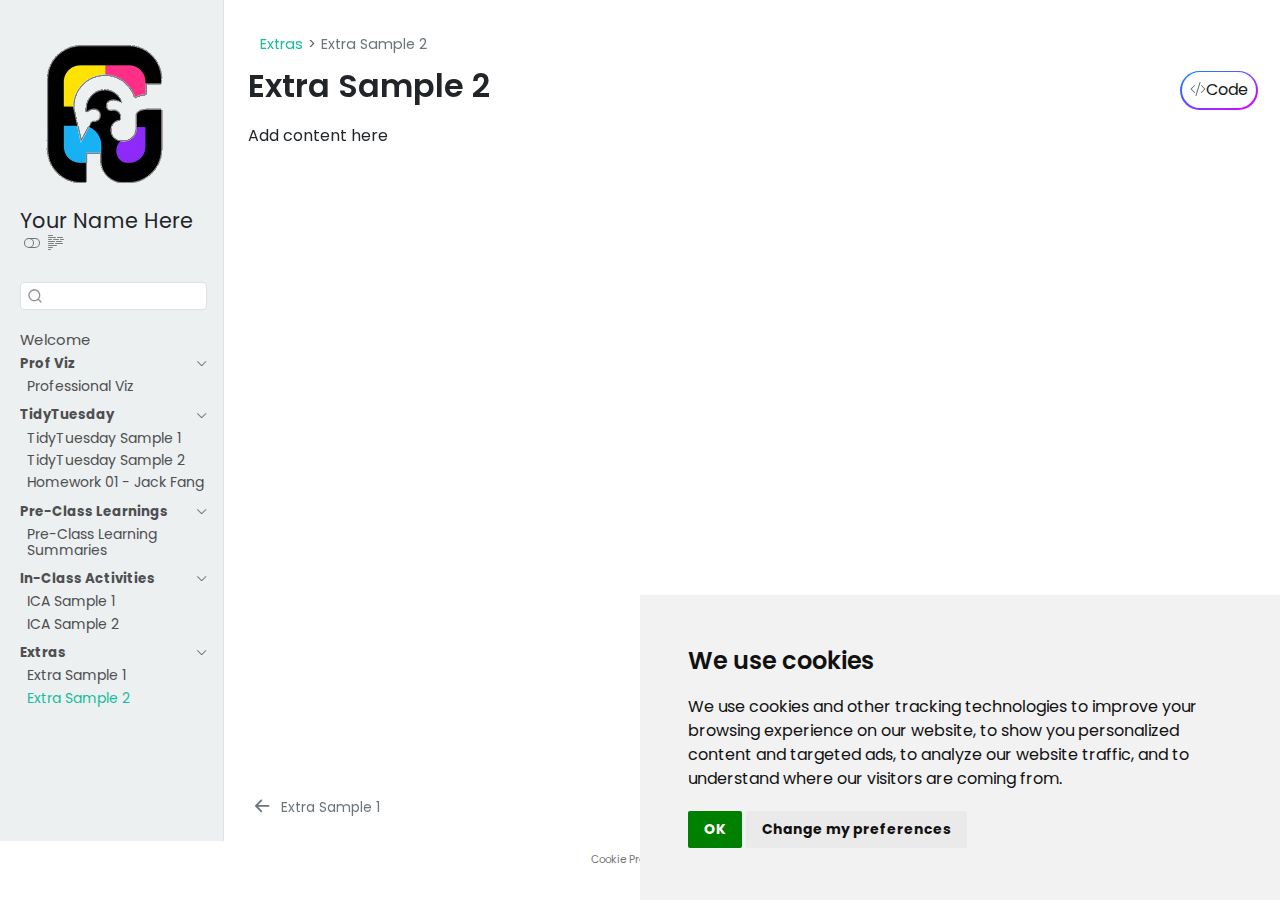
<file: extra/extra-sample2.html>
<!DOCTYPE html>
<html xmlns="http://www.w3.org/1999/xhtml" lang="en" xml:lang="en"><head>

<meta charset="utf-8">
<meta name="generator" content="quarto-1.4.555">

<meta name="viewport" content="width=device-width, initial-scale=1.0, user-scalable=yes">


<title>COMP/STAT212 Portfolio - Extra Sample 2</title>
<style>
code{white-space: pre-wrap;}
span.smallcaps{font-variant: small-caps;}
div.columns{display: flex; gap: min(4vw, 1.5em);}
div.column{flex: auto; overflow-x: auto;}
div.hanging-indent{margin-left: 1.5em; text-indent: -1.5em;}
ul.task-list{list-style: none;}
ul.task-list li input[type="checkbox"] {
  width: 0.8em;
  margin: 0 0.8em 0.2em -1em; /* quarto-specific, see https://github.com/quarto-dev/quarto-cli/issues/4556 */ 
  vertical-align: middle;
}
/* CSS for syntax highlighting */
pre > code.sourceCode { white-space: pre; position: relative; }
pre > code.sourceCode > span { line-height: 1.25; }
pre > code.sourceCode > span:empty { height: 1.2em; }
.sourceCode { overflow: visible; }
code.sourceCode > span { color: inherit; text-decoration: inherit; }
div.sourceCode { margin: 1em 0; }
pre.sourceCode { margin: 0; }
@media screen {
div.sourceCode { overflow: auto; }
}
@media print {
pre > code.sourceCode { white-space: pre-wrap; }
pre > code.sourceCode > span { text-indent: -5em; padding-left: 5em; }
}
pre.numberSource code
  { counter-reset: source-line 0; }
pre.numberSource code > span
  { position: relative; left: -4em; counter-increment: source-line; }
pre.numberSource code > span > a:first-child::before
  { content: counter(source-line);
    position: relative; left: -1em; text-align: right; vertical-align: baseline;
    border: none; display: inline-block;
    -webkit-touch-callout: none; -webkit-user-select: none;
    -khtml-user-select: none; -moz-user-select: none;
    -ms-user-select: none; user-select: none;
    padding: 0 4px; width: 4em;
  }
pre.numberSource { margin-left: 3em;  padding-left: 4px; }
div.sourceCode
  {   }
@media screen {
pre > code.sourceCode > span > a:first-child::before { text-decoration: underline; }
}
</style>


<script src="../site_libs/quarto-nav/quarto-nav.js"></script>
<script src="../site_libs/clipboard/clipboard.min.js"></script>
<script src="../site_libs/quarto-search/autocomplete.umd.js"></script>
<script src="../site_libs/quarto-search/fuse.min.js"></script>
<script src="../site_libs/quarto-search/quarto-search.js"></script>
<meta name="quarto:offset" content="../">
<link href="../extra/extra-sample1.html" rel="prev">
<script src="../site_libs/cookie-consent/cookie-consent.js"></script>
<link href="../site_libs/cookie-consent/cookie-consent.css" rel="stylesheet">
<script src="../site_libs/quarto-html/quarto.js"></script>
<script src="../site_libs/quarto-html/popper.min.js"></script>
<script src="../site_libs/quarto-html/tippy.umd.min.js"></script>
<script src="../site_libs/quarto-html/anchor.min.js"></script>
<link href="../site_libs/quarto-html/tippy.css" rel="stylesheet">
<link href="../site_libs/quarto-html/quarto-syntax-highlighting.css" rel="stylesheet" class="quarto-color-scheme" id="quarto-text-highlighting-styles">
<link href="../site_libs/quarto-html/quarto-syntax-highlighting-dark.css" rel="prefetch" class="quarto-color-scheme quarto-color-alternate" id="quarto-text-highlighting-styles">
<script src="../site_libs/bootstrap/bootstrap.min.js"></script>
<link href="../site_libs/bootstrap/bootstrap-icons.css" rel="stylesheet">
<link href="../site_libs/bootstrap/bootstrap.min.css" rel="stylesheet" class="quarto-color-scheme" id="quarto-bootstrap" data-mode="light">
<link href="../site_libs/bootstrap/bootstrap-dark.min.css" rel="prefetch" class="quarto-color-scheme quarto-color-alternate" id="quarto-bootstrap" data-mode="dark">
<script id="quarto-search-options" type="application/json">{
  "location": "sidebar",
  "copy-button": false,
  "collapse-after": 3,
  "panel-placement": "start",
  "type": "textbox",
  "limit": 50,
  "keyboard-shortcut": [
    "f",
    "/",
    "s"
  ],
  "show-item-context": false,
  "language": {
    "search-no-results-text": "No results",
    "search-matching-documents-text": "matching documents",
    "search-copy-link-title": "Copy link to search",
    "search-hide-matches-text": "Hide additional matches",
    "search-more-match-text": "more match in this document",
    "search-more-matches-text": "more matches in this document",
    "search-clear-button-title": "Clear",
    "search-text-placeholder": "",
    "search-detached-cancel-button-title": "Cancel",
    "search-submit-button-title": "Submit",
    "search-label": "Search"
  }
}</script>

<script type="text/javascript" charset="UTF-8">
document.addEventListener('DOMContentLoaded', function () {
cookieconsent.run({
  "notice_banner_type":"simple",
  "consent_type":"implied",
  "palette":"light",
  "language":"en",
  "page_load_consent_levels":["strictly-necessary","functionality","tracking","targeting"],
  "notice_banner_reject_button_hide":false,
  "preferences_center_close_button_hide":false,
  "website_name":""
  ,
"language":"en"
  });
});
</script> 
  
<style>html{ scroll-behavior: smooth; }</style>


<link rel="stylesheet" href="../style/custom.css">
</head>

<body class="nav-sidebar docked">

<div id="quarto-search-results"></div>
  <header id="quarto-header" class="headroom fixed-top">
  <nav class="quarto-secondary-nav">
    <div class="container-fluid d-flex">
      <button type="button" class="quarto-btn-toggle btn" data-bs-toggle="collapse" data-bs-target=".quarto-sidebar-collapse-item" aria-controls="quarto-sidebar" aria-expanded="false" aria-label="Toggle sidebar navigation" onclick="if (window.quartoToggleHeadroom) { window.quartoToggleHeadroom(); }">
        <i class="bi bi-layout-text-sidebar-reverse"></i>
      </button>
        <nav class="quarto-page-breadcrumbs" aria-label="breadcrumb"><ol class="breadcrumb"><li class="breadcrumb-item"><a href="../extra/extra-sample1.html">Extras</a></li><li class="breadcrumb-item"><a href="../extra/extra-sample2.html"><span class="chapter-title">Extra Sample 2</span></a></li></ol></nav>
        <a class="flex-grow-1" role="button" data-bs-toggle="collapse" data-bs-target=".quarto-sidebar-collapse-item" aria-controls="quarto-sidebar" aria-expanded="false" aria-label="Toggle sidebar navigation" onclick="if (window.quartoToggleHeadroom) { window.quartoToggleHeadroom(); }">      
        </a>
      <button type="button" class="btn quarto-search-button" aria-label="" onclick="window.quartoOpenSearch();">
        <i class="bi bi-search"></i>
      </button>
    </div>
  </nav>
</header>
<!-- content -->
<div id="quarto-content" class="quarto-container page-columns page-rows-contents page-layout-full">
<!-- sidebar -->
  <nav id="quarto-sidebar" class="sidebar collapse collapse-horizontal quarto-sidebar-collapse-item sidebar-navigation docked overflow-auto">
    <div class="pt-lg-2 mt-2 text-left sidebar-header sidebar-header-stacked">
      <a href="../index.html" class="sidebar-logo-link">
      <img src="../assets/sidebar-logo.png" alt="" class="sidebar-logo py-0 d-lg-inline d-none">
      </a>
    <div class="sidebar-title mb-0 py-0">
      <a href="../">Your Name Here</a> 
        <div class="sidebar-tools-main">
  <a href="" class="quarto-color-scheme-toggle quarto-navigation-tool  px-1" onclick="window.quartoToggleColorScheme(); return false;" title="Toggle dark mode"><i class="bi"></i></a>
  <a href="" class="quarto-reader-toggle quarto-navigation-tool px-1" onclick="window.quartoToggleReader(); return false;" title="Toggle reader mode">
  <div class="quarto-reader-toggle-btn">
  <i class="bi"></i>
  </div>
</a>
</div>
    </div>
      </div>
        <div class="mt-2 flex-shrink-0 align-items-center">
        <div class="sidebar-search">
        <div id="quarto-search" class="" title="Search"></div>
        </div>
        </div>
    <div class="sidebar-menu-container"> 
    <ul class="list-unstyled mt-1">
        <li class="sidebar-item">
  <div class="sidebar-item-container"> 
  <a href="../index.html" class="sidebar-item-text sidebar-link"><span class="chapter-title">Welcome</span></a>
  </div>
</li>
        <li class="sidebar-item sidebar-item-section">
      <div class="sidebar-item-container"> 
            <a class="sidebar-item-text sidebar-link text-start" data-bs-toggle="collapse" data-bs-target="#quarto-sidebar-section-1" aria-expanded="true">
 <span class="menu-text">Prof Viz</span></a>
          <a class="sidebar-item-toggle text-start" data-bs-toggle="collapse" data-bs-target="#quarto-sidebar-section-1" aria-expanded="true" aria-label="Toggle section">
            <i class="bi bi-chevron-right ms-2"></i>
          </a> 
      </div>
      <ul id="quarto-sidebar-section-1" class="collapse list-unstyled sidebar-section depth1 show">  
          <li class="sidebar-item">
  <div class="sidebar-item-container"> 
  <a href="../pv/pv-01.html" class="sidebar-item-text sidebar-link"><span class="chapter-title">Professional Viz</span></a>
  </div>
</li>
      </ul>
  </li>
        <li class="sidebar-item sidebar-item-section">
      <div class="sidebar-item-container"> 
            <a class="sidebar-item-text sidebar-link text-start" data-bs-toggle="collapse" data-bs-target="#quarto-sidebar-section-2" aria-expanded="true">
 <span class="menu-text">TidyTuesday</span></a>
          <a class="sidebar-item-toggle text-start" data-bs-toggle="collapse" data-bs-target="#quarto-sidebar-section-2" aria-expanded="true" aria-label="Toggle section">
            <i class="bi bi-chevron-right ms-2"></i>
          </a> 
      </div>
      <ul id="quarto-sidebar-section-2" class="collapse list-unstyled sidebar-section depth1 show">  
          <li class="sidebar-item">
  <div class="sidebar-item-container"> 
  <a href="../tt/2025-07-08.html" class="sidebar-item-text sidebar-link"><span class="chapter-title">TidyTuesday Sample 1</span></a>
  </div>
</li>
          <li class="sidebar-item">
  <div class="sidebar-item-container"> 
  <a href="../tt/2025-07-15.html" class="sidebar-item-text sidebar-link"><span class="chapter-title">TidyTuesday Sample 2</span></a>
  </div>
</li>
          <li class="sidebar-item">
  <div class="sidebar-item-container"> 
  <a href="../hw01-tt.html" class="sidebar-item-text sidebar-link"><span class="chapter-title">Homework 01 - Jack Fang</span></a>
  </div>
</li>
      </ul>
  </li>
        <li class="sidebar-item sidebar-item-section">
      <div class="sidebar-item-container"> 
            <a class="sidebar-item-text sidebar-link text-start" data-bs-toggle="collapse" data-bs-target="#quarto-sidebar-section-3" aria-expanded="true">
 <span class="menu-text">Pre-Class Learnings</span></a>
          <a class="sidebar-item-toggle text-start" data-bs-toggle="collapse" data-bs-target="#quarto-sidebar-section-3" aria-expanded="true" aria-label="Toggle section">
            <i class="bi bi-chevron-right ms-2"></i>
          </a> 
      </div>
      <ul id="quarto-sidebar-section-3" class="collapse list-unstyled sidebar-section depth1 show">  
          <li class="sidebar-item">
  <div class="sidebar-item-container"> 
  <a href="../pcl/pcl.html" class="sidebar-item-text sidebar-link"><span class="chapter-title">Pre-Class Learning Summaries</span></a>
  </div>
</li>
      </ul>
  </li>
        <li class="sidebar-item sidebar-item-section">
      <div class="sidebar-item-container"> 
            <a class="sidebar-item-text sidebar-link text-start" data-bs-toggle="collapse" data-bs-target="#quarto-sidebar-section-4" aria-expanded="true">
 <span class="menu-text">In-Class Activities</span></a>
          <a class="sidebar-item-toggle text-start" data-bs-toggle="collapse" data-bs-target="#quarto-sidebar-section-4" aria-expanded="true" aria-label="Toggle section">
            <i class="bi bi-chevron-right ms-2"></i>
          </a> 
      </div>
      <ul id="quarto-sidebar-section-4" class="collapse list-unstyled sidebar-section depth1 show">  
          <li class="sidebar-item">
  <div class="sidebar-item-container"> 
  <a href="../ica/ica-sample1.html" class="sidebar-item-text sidebar-link"><span class="chapter-title">ICA Sample 1</span></a>
  </div>
</li>
          <li class="sidebar-item">
  <div class="sidebar-item-container"> 
  <a href="../ica/ica-sample2.html" class="sidebar-item-text sidebar-link"><span class="chapter-title">ICA Sample 2</span></a>
  </div>
</li>
      </ul>
  </li>
        <li class="sidebar-item sidebar-item-section">
      <div class="sidebar-item-container"> 
            <a class="sidebar-item-text sidebar-link text-start" data-bs-toggle="collapse" data-bs-target="#quarto-sidebar-section-5" aria-expanded="true">
 <span class="menu-text">Extras</span></a>
          <a class="sidebar-item-toggle text-start" data-bs-toggle="collapse" data-bs-target="#quarto-sidebar-section-5" aria-expanded="true" aria-label="Toggle section">
            <i class="bi bi-chevron-right ms-2"></i>
          </a> 
      </div>
      <ul id="quarto-sidebar-section-5" class="collapse list-unstyled sidebar-section depth1 show">  
          <li class="sidebar-item">
  <div class="sidebar-item-container"> 
  <a href="../extra/extra-sample1.html" class="sidebar-item-text sidebar-link"><span class="chapter-title">Extra Sample 1</span></a>
  </div>
</li>
          <li class="sidebar-item">
  <div class="sidebar-item-container"> 
  <a href="../extra/extra-sample2.html" class="sidebar-item-text sidebar-link active"><span class="chapter-title">Extra Sample 2</span></a>
  </div>
</li>
      </ul>
  </li>
    </ul>
    </div>
</nav>
<div id="quarto-sidebar-glass" class="quarto-sidebar-collapse-item" data-bs-toggle="collapse" data-bs-target=".quarto-sidebar-collapse-item"></div>
<!-- margin-sidebar -->
    <div id="quarto-margin-sidebar" class="sidebar margin-sidebar zindex-bottom">
        
    </div>
<!-- main -->
<main class="content column-page-right" id="quarto-document-content">

<header id="title-block-header" class="quarto-title-block default"><nav class="quarto-page-breadcrumbs quarto-title-breadcrumbs d-none d-lg-block" aria-label="breadcrumb"><ol class="breadcrumb"><li class="breadcrumb-item"><a href="../extra/extra-sample1.html">Extras</a></li><li class="breadcrumb-item"><a href="../extra/extra-sample2.html"><span class="chapter-title">Extra Sample 2</span></a></li></ol></nav>
<div class="quarto-title">
<div class="quarto-title-block"><div><h1 class="title"><span class="chapter-title">Extra Sample 2</span></h1><button type="button" class="btn code-tools-button" id="quarto-code-tools-source"><i class="bi"></i> Code</button></div></div>
</div>



<div class="quarto-title-meta column-page-right">

    
  
    
  </div>
  


</header>


<p>Add content here</p>


<!-- -->


</main> <!-- /main -->
<script id="quarto-html-after-body" type="application/javascript">
window.document.addEventListener("DOMContentLoaded", function (event) {
  const toggleBodyColorMode = (bsSheetEl) => {
    const mode = bsSheetEl.getAttribute("data-mode");
    const bodyEl = window.document.querySelector("body");
    if (mode === "dark") {
      bodyEl.classList.add("quarto-dark");
      bodyEl.classList.remove("quarto-light");
    } else {
      bodyEl.classList.add("quarto-light");
      bodyEl.classList.remove("quarto-dark");
    }
  }
  const toggleBodyColorPrimary = () => {
    const bsSheetEl = window.document.querySelector("link#quarto-bootstrap");
    if (bsSheetEl) {
      toggleBodyColorMode(bsSheetEl);
    }
  }
  toggleBodyColorPrimary();  
  const disableStylesheet = (stylesheets) => {
    for (let i=0; i < stylesheets.length; i++) {
      const stylesheet = stylesheets[i];
      stylesheet.rel = 'prefetch';
    }
  }
  const enableStylesheet = (stylesheets) => {
    for (let i=0; i < stylesheets.length; i++) {
      const stylesheet = stylesheets[i];
      stylesheet.rel = 'stylesheet';
    }
  }
  const manageTransitions = (selector, allowTransitions) => {
    const els = window.document.querySelectorAll(selector);
    for (let i=0; i < els.length; i++) {
      const el = els[i];
      if (allowTransitions) {
        el.classList.remove('notransition');
      } else {
        el.classList.add('notransition');
      }
    }
  }
  const toggleGiscusIfUsed = (isAlternate, darkModeDefault) => {
    const baseTheme = document.querySelector('#giscus-base-theme')?.value ?? 'light';
    const alternateTheme = document.querySelector('#giscus-alt-theme')?.value ?? 'dark';
    let newTheme = '';
    if(darkModeDefault) {
      newTheme = isAlternate ? baseTheme : alternateTheme;
    } else {
      newTheme = isAlternate ? alternateTheme : baseTheme;
    }
    const changeGiscusTheme = () => {
      // From: https://github.com/giscus/giscus/issues/336
      const sendMessage = (message) => {
        const iframe = document.querySelector('iframe.giscus-frame');
        if (!iframe) return;
        iframe.contentWindow.postMessage({ giscus: message }, 'https://giscus.app');
      }
      sendMessage({
        setConfig: {
          theme: newTheme
        }
      });
    }
    const isGiscussLoaded = window.document.querySelector('iframe.giscus-frame') !== null;
    if (isGiscussLoaded) {
      changeGiscusTheme();
    }
  }
  const toggleColorMode = (alternate) => {
    // Switch the stylesheets
    const alternateStylesheets = window.document.querySelectorAll('link.quarto-color-scheme.quarto-color-alternate');
    manageTransitions('#quarto-margin-sidebar .nav-link', false);
    if (alternate) {
      enableStylesheet(alternateStylesheets);
      for (const sheetNode of alternateStylesheets) {
        if (sheetNode.id === "quarto-bootstrap") {
          toggleBodyColorMode(sheetNode);
        }
      }
    } else {
      disableStylesheet(alternateStylesheets);
      toggleBodyColorPrimary();
    }
    manageTransitions('#quarto-margin-sidebar .nav-link', true);
    // Switch the toggles
    const toggles = window.document.querySelectorAll('.quarto-color-scheme-toggle');
    for (let i=0; i < toggles.length; i++) {
      const toggle = toggles[i];
      if (toggle) {
        if (alternate) {
          toggle.classList.add("alternate");     
        } else {
          toggle.classList.remove("alternate");
        }
      }
    }
    // Hack to workaround the fact that safari doesn't
    // properly recolor the scrollbar when toggling (#1455)
    if (navigator.userAgent.indexOf('Safari') > 0 && navigator.userAgent.indexOf('Chrome') == -1) {
      manageTransitions("body", false);
      window.scrollTo(0, 1);
      setTimeout(() => {
        window.scrollTo(0, 0);
        manageTransitions("body", true);
      }, 40);  
    }
  }
  const isFileUrl = () => { 
    return window.location.protocol === 'file:';
  }
  const hasAlternateSentinel = () => {  
    let styleSentinel = getColorSchemeSentinel();
    if (styleSentinel !== null) {
      return styleSentinel === "alternate";
    } else {
      return false;
    }
  }
  const setStyleSentinel = (alternate) => {
    const value = alternate ? "alternate" : "default";
    if (!isFileUrl()) {
      window.localStorage.setItem("quarto-color-scheme", value);
    } else {
      localAlternateSentinel = value;
    }
  }
  const getColorSchemeSentinel = () => {
    if (!isFileUrl()) {
      const storageValue = window.localStorage.getItem("quarto-color-scheme");
      return storageValue != null ? storageValue : localAlternateSentinel;
    } else {
      return localAlternateSentinel;
    }
  }
  const darkModeDefault = false;
  let localAlternateSentinel = darkModeDefault ? 'alternate' : 'default';
  // Dark / light mode switch
  window.quartoToggleColorScheme = () => {
    // Read the current dark / light value 
    let toAlternate = !hasAlternateSentinel();
    toggleColorMode(toAlternate);
    setStyleSentinel(toAlternate);
    toggleGiscusIfUsed(toAlternate, darkModeDefault);
  };
  // Ensure there is a toggle, if there isn't float one in the top right
  if (window.document.querySelector('.quarto-color-scheme-toggle') === null) {
    const a = window.document.createElement('a');
    a.classList.add('top-right');
    a.classList.add('quarto-color-scheme-toggle');
    a.href = "";
    a.onclick = function() { try { window.quartoToggleColorScheme(); } catch {} return false; };
    const i = window.document.createElement("i");
    i.classList.add('bi');
    a.appendChild(i);
    window.document.body.appendChild(a);
  }
  // Switch to dark mode if need be
  if (hasAlternateSentinel()) {
    toggleColorMode(true);
  } else {
    toggleColorMode(false);
  }
  const icon = "";
  const anchorJS = new window.AnchorJS();
  anchorJS.options = {
    placement: 'right',
    icon: icon
  };
  anchorJS.add('.anchored');
  const isCodeAnnotation = (el) => {
    for (const clz of el.classList) {
      if (clz.startsWith('code-annotation-')) {                     
        return true;
      }
    }
    return false;
  }
  const clipboard = new window.ClipboardJS('.code-copy-button', {
    text: function(trigger) {
      const codeEl = trigger.previousElementSibling.cloneNode(true);
      for (const childEl of codeEl.children) {
        if (isCodeAnnotation(childEl)) {
          childEl.remove();
        }
      }
      return codeEl.innerText;
    }
  });
  clipboard.on('success', function(e) {
    // button target
    const button = e.trigger;
    // don't keep focus
    button.blur();
    // flash "checked"
    button.classList.add('code-copy-button-checked');
    var currentTitle = button.getAttribute("title");
    button.setAttribute("title", "Copied!");
    let tooltip;
    if (window.bootstrap) {
      button.setAttribute("data-bs-toggle", "tooltip");
      button.setAttribute("data-bs-placement", "left");
      button.setAttribute("data-bs-title", "Copied!");
      tooltip = new bootstrap.Tooltip(button, 
        { trigger: "manual", 
          customClass: "code-copy-button-tooltip",
          offset: [0, -8]});
      tooltip.show();    
    }
    setTimeout(function() {
      if (tooltip) {
        tooltip.hide();
        button.removeAttribute("data-bs-title");
        button.removeAttribute("data-bs-toggle");
        button.removeAttribute("data-bs-placement");
      }
      button.setAttribute("title", currentTitle);
      button.classList.remove('code-copy-button-checked');
    }, 1000);
    // clear code selection
    e.clearSelection();
  });
  const viewSource = window.document.getElementById('quarto-view-source') ||
                     window.document.getElementById('quarto-code-tools-source');
  if (viewSource) {
    const sourceUrl = viewSource.getAttribute("data-quarto-source-url");
    viewSource.addEventListener("click", function(e) {
      if (sourceUrl) {
        // rstudio viewer pane
        if (/\bcapabilities=\b/.test(window.location)) {
          window.open(sourceUrl);
        } else {
          window.location.href = sourceUrl;
        }
      } else {
        const modal = new bootstrap.Modal(document.getElementById('quarto-embedded-source-code-modal'));
        modal.show();
      }
      return false;
    });
  }
  function toggleCodeHandler(show) {
    return function(e) {
      const detailsSrc = window.document.querySelectorAll(".cell > details > .sourceCode");
      for (let i=0; i<detailsSrc.length; i++) {
        const details = detailsSrc[i].parentElement;
        if (show) {
          details.open = true;
        } else {
          details.removeAttribute("open");
        }
      }
      const cellCodeDivs = window.document.querySelectorAll(".cell > .sourceCode");
      const fromCls = show ? "hidden" : "unhidden";
      const toCls = show ? "unhidden" : "hidden";
      for (let i=0; i<cellCodeDivs.length; i++) {
        const codeDiv = cellCodeDivs[i];
        if (codeDiv.classList.contains(fromCls)) {
          codeDiv.classList.remove(fromCls);
          codeDiv.classList.add(toCls);
        } 
      }
      return false;
    }
  }
  const hideAllCode = window.document.getElementById("quarto-hide-all-code");
  if (hideAllCode) {
    hideAllCode.addEventListener("click", toggleCodeHandler(false));
  }
  const showAllCode = window.document.getElementById("quarto-show-all-code");
  if (showAllCode) {
    showAllCode.addEventListener("click", toggleCodeHandler(true));
  }
    var localhostRegex = new RegExp(/^(?:http|https):\/\/localhost\:?[0-9]*\//);
    var mailtoRegex = new RegExp(/^mailto:/);
      var filterRegex = new RegExp('/' + window.location.host + '/');
    var isInternal = (href) => {
        return filterRegex.test(href) || localhostRegex.test(href) || mailtoRegex.test(href);
    }
    // Inspect non-navigation links and adorn them if external
 	var links = window.document.querySelectorAll('a[href]:not(.nav-link):not(.navbar-brand):not(.toc-action):not(.sidebar-link):not(.sidebar-item-toggle):not(.pagination-link):not(.no-external):not([aria-hidden]):not(.dropdown-item):not(.quarto-navigation-tool)');
    for (var i=0; i<links.length; i++) {
      const link = links[i];
      if (!isInternal(link.href)) {
        // undo the damage that might have been done by quarto-nav.js in the case of
        // links that we want to consider external
        if (link.dataset.originalHref !== undefined) {
          link.href = link.dataset.originalHref;
        }
          // target, if specified
          link.setAttribute("target", "_blank");
          if (link.getAttribute("rel") === null) {
            link.setAttribute("rel", "noopener");
          }
      }
    }
  function tippyHover(el, contentFn, onTriggerFn, onUntriggerFn) {
    const config = {
      allowHTML: true,
      maxWidth: 500,
      delay: 100,
      arrow: false,
      appendTo: function(el) {
          return el.parentElement;
      },
      interactive: true,
      interactiveBorder: 10,
      theme: 'quarto',
      placement: 'bottom-start',
    };
    if (contentFn) {
      config.content = contentFn;
    }
    if (onTriggerFn) {
      config.onTrigger = onTriggerFn;
    }
    if (onUntriggerFn) {
      config.onUntrigger = onUntriggerFn;
    }
    window.tippy(el, config); 
  }
  const noterefs = window.document.querySelectorAll('a[role="doc-noteref"]');
  for (var i=0; i<noterefs.length; i++) {
    const ref = noterefs[i];
    tippyHover(ref, function() {
      // use id or data attribute instead here
      let href = ref.getAttribute('data-footnote-href') || ref.getAttribute('href');
      try { href = new URL(href).hash; } catch {}
      const id = href.replace(/^#\/?/, "");
      const note = window.document.getElementById(id);
      if (note) {
        return note.innerHTML;
      } else {
        return "";
      }
    });
  }
  const xrefs = window.document.querySelectorAll('a.quarto-xref');
  const processXRef = (id, note) => {
    // Strip column container classes
    const stripColumnClz = (el) => {
      el.classList.remove("page-full", "page-columns");
      if (el.children) {
        for (const child of el.children) {
          stripColumnClz(child);
        }
      }
    }
    stripColumnClz(note)
    if (id === null || id.startsWith('sec-')) {
      // Special case sections, only their first couple elements
      const container = document.createElement("div");
      if (note.children && note.children.length > 2) {
        container.appendChild(note.children[0].cloneNode(true));
        for (let i = 1; i < note.children.length; i++) {
          const child = note.children[i];
          if (child.tagName === "P" && child.innerText === "") {
            continue;
          } else {
            container.appendChild(child.cloneNode(true));
            break;
          }
        }
        if (window.Quarto?.typesetMath) {
          window.Quarto.typesetMath(container);
        }
        return container.innerHTML
      } else {
        if (window.Quarto?.typesetMath) {
          window.Quarto.typesetMath(note);
        }
        return note.innerHTML;
      }
    } else {
      // Remove any anchor links if they are present
      const anchorLink = note.querySelector('a.anchorjs-link');
      if (anchorLink) {
        anchorLink.remove();
      }
      if (window.Quarto?.typesetMath) {
        window.Quarto.typesetMath(note);
      }
      // TODO in 1.5, we should make sure this works without a callout special case
      if (note.classList.contains("callout")) {
        return note.outerHTML;
      } else {
        return note.innerHTML;
      }
    }
  }
  for (var i=0; i<xrefs.length; i++) {
    const xref = xrefs[i];
    tippyHover(xref, undefined, function(instance) {
      instance.disable();
      let url = xref.getAttribute('href');
      let hash = undefined; 
      if (url.startsWith('#')) {
        hash = url;
      } else {
        try { hash = new URL(url).hash; } catch {}
      }
      if (hash) {
        const id = hash.replace(/^#\/?/, "");
        const note = window.document.getElementById(id);
        if (note !== null) {
          try {
            const html = processXRef(id, note.cloneNode(true));
            instance.setContent(html);
          } finally {
            instance.enable();
            instance.show();
          }
        } else {
          // See if we can fetch this
          fetch(url.split('#')[0])
          .then(res => res.text())
          .then(html => {
            const parser = new DOMParser();
            const htmlDoc = parser.parseFromString(html, "text/html");
            const note = htmlDoc.getElementById(id);
            if (note !== null) {
              const html = processXRef(id, note);
              instance.setContent(html);
            } 
          }).finally(() => {
            instance.enable();
            instance.show();
          });
        }
      } else {
        // See if we can fetch a full url (with no hash to target)
        // This is a special case and we should probably do some content thinning / targeting
        fetch(url)
        .then(res => res.text())
        .then(html => {
          const parser = new DOMParser();
          const htmlDoc = parser.parseFromString(html, "text/html");
          const note = htmlDoc.querySelector('main.content');
          if (note !== null) {
            // This should only happen for chapter cross references
            // (since there is no id in the URL)
            // remove the first header
            if (note.children.length > 0 && note.children[0].tagName === "HEADER") {
              note.children[0].remove();
            }
            const html = processXRef(null, note);
            instance.setContent(html);
          } 
        }).finally(() => {
          instance.enable();
          instance.show();
        });
      }
    }, function(instance) {
    });
  }
      let selectedAnnoteEl;
      const selectorForAnnotation = ( cell, annotation) => {
        let cellAttr = 'data-code-cell="' + cell + '"';
        let lineAttr = 'data-code-annotation="' +  annotation + '"';
        const selector = 'span[' + cellAttr + '][' + lineAttr + ']';
        return selector;
      }
      const selectCodeLines = (annoteEl) => {
        const doc = window.document;
        const targetCell = annoteEl.getAttribute("data-target-cell");
        const targetAnnotation = annoteEl.getAttribute("data-target-annotation");
        const annoteSpan = window.document.querySelector(selectorForAnnotation(targetCell, targetAnnotation));
        const lines = annoteSpan.getAttribute("data-code-lines").split(",");
        const lineIds = lines.map((line) => {
          return targetCell + "-" + line;
        })
        let top = null;
        let height = null;
        let parent = null;
        if (lineIds.length > 0) {
            //compute the position of the single el (top and bottom and make a div)
            const el = window.document.getElementById(lineIds[0]);
            top = el.offsetTop;
            height = el.offsetHeight;
            parent = el.parentElement.parentElement;
          if (lineIds.length > 1) {
            const lastEl = window.document.getElementById(lineIds[lineIds.length - 1]);
            const bottom = lastEl.offsetTop + lastEl.offsetHeight;
            height = bottom - top;
          }
          if (top !== null && height !== null && parent !== null) {
            // cook up a div (if necessary) and position it 
            let div = window.document.getElementById("code-annotation-line-highlight");
            if (div === null) {
              div = window.document.createElement("div");
              div.setAttribute("id", "code-annotation-line-highlight");
              div.style.position = 'absolute';
              parent.appendChild(div);
            }
            div.style.top = top - 2 + "px";
            div.style.height = height + 4 + "px";
            div.style.left = 0;
            let gutterDiv = window.document.getElementById("code-annotation-line-highlight-gutter");
            if (gutterDiv === null) {
              gutterDiv = window.document.createElement("div");
              gutterDiv.setAttribute("id", "code-annotation-line-highlight-gutter");
              gutterDiv.style.position = 'absolute';
              const codeCell = window.document.getElementById(targetCell);
              const gutter = codeCell.querySelector('.code-annotation-gutter');
              gutter.appendChild(gutterDiv);
            }
            gutterDiv.style.top = top - 2 + "px";
            gutterDiv.style.height = height + 4 + "px";
          }
          selectedAnnoteEl = annoteEl;
        }
      };
      const unselectCodeLines = () => {
        const elementsIds = ["code-annotation-line-highlight", "code-annotation-line-highlight-gutter"];
        elementsIds.forEach((elId) => {
          const div = window.document.getElementById(elId);
          if (div) {
            div.remove();
          }
        });
        selectedAnnoteEl = undefined;
      };
        // Handle positioning of the toggle
    window.addEventListener(
      "resize",
      throttle(() => {
        elRect = undefined;
        if (selectedAnnoteEl) {
          selectCodeLines(selectedAnnoteEl);
        }
      }, 10)
    );
    function throttle(fn, ms) {
    let throttle = false;
    let timer;
      return (...args) => {
        if(!throttle) { // first call gets through
            fn.apply(this, args);
            throttle = true;
        } else { // all the others get throttled
            if(timer) clearTimeout(timer); // cancel #2
            timer = setTimeout(() => {
              fn.apply(this, args);
              timer = throttle = false;
            }, ms);
        }
      };
    }
      // Attach click handler to the DT
      const annoteDls = window.document.querySelectorAll('dt[data-target-cell]');
      for (const annoteDlNode of annoteDls) {
        annoteDlNode.addEventListener('click', (event) => {
          const clickedEl = event.target;
          if (clickedEl !== selectedAnnoteEl) {
            unselectCodeLines();
            const activeEl = window.document.querySelector('dt[data-target-cell].code-annotation-active');
            if (activeEl) {
              activeEl.classList.remove('code-annotation-active');
            }
            selectCodeLines(clickedEl);
            clickedEl.classList.add('code-annotation-active');
          } else {
            // Unselect the line
            unselectCodeLines();
            clickedEl.classList.remove('code-annotation-active');
          }
        });
      }
  const findCites = (el) => {
    const parentEl = el.parentElement;
    if (parentEl) {
      const cites = parentEl.dataset.cites;
      if (cites) {
        return {
          el,
          cites: cites.split(' ')
        };
      } else {
        return findCites(el.parentElement)
      }
    } else {
      return undefined;
    }
  };
  var bibliorefs = window.document.querySelectorAll('a[role="doc-biblioref"]');
  for (var i=0; i<bibliorefs.length; i++) {
    const ref = bibliorefs[i];
    const citeInfo = findCites(ref);
    if (citeInfo) {
      tippyHover(citeInfo.el, function() {
        var popup = window.document.createElement('div');
        citeInfo.cites.forEach(function(cite) {
          var citeDiv = window.document.createElement('div');
          citeDiv.classList.add('hanging-indent');
          citeDiv.classList.add('csl-entry');
          var biblioDiv = window.document.getElementById('ref-' + cite);
          if (biblioDiv) {
            citeDiv.innerHTML = biblioDiv.innerHTML;
          }
          popup.appendChild(citeDiv);
        });
        return popup.innerHTML;
      });
    }
  }
});
</script>
<nav class="page-navigation column-page-right">
  <div class="nav-page nav-page-previous">
      <a href="../extra/extra-sample1.html" class="pagination-link" aria-label="Extra Sample 1">
        <i class="bi bi-arrow-left-short"></i> <span class="nav-page-text"><span class="chapter-title">Extra Sample 1</span></span>
      </a>          
  </div>
  <div class="nav-page nav-page-next">
  </div>
</nav><div class="modal fade" id="quarto-embedded-source-code-modal" tabindex="-1" aria-labelledby="quarto-embedded-source-code-modal-label" aria-hidden="true"><div class="modal-dialog modal-dialog-scrollable"><div class="modal-content"><div class="modal-header"><h5 class="modal-title" id="quarto-embedded-source-code-modal-label">Source Code</h5><button class="btn-close" data-bs-dismiss="modal"></button></div><div class="modal-body"><div class="">
<div class="sourceCode" id="cb1" data-shortcodes="false"><pre class="sourceCode numberSource markdown number-lines code-with-copy"><code class="sourceCode markdown"><span id="cb1-1"><a href="#cb1-1"></a><span class="co">---</span></span>
<span id="cb1-2"><a href="#cb1-2"></a><span class="an">title:</span><span class="co"> "Extra Sample 2"</span></span>
<span id="cb1-3"><a href="#cb1-3"></a><span class="co">---</span></span>
<span id="cb1-4"><a href="#cb1-4"></a></span>
<span id="cb1-5"><a href="#cb1-5"></a>Add content here</span></code><button title="Copy to Clipboard" class="code-copy-button"><i class="bi"></i></button></pre></div>
</div></div></div></div></div>
</div> <!-- /content -->
<footer class="footer">
  <div class="nav-footer">
    <div class="nav-footer-left">
      &nbsp;
    </div>   
    <div class="nav-footer-center">

<div class="cookie-consent-footer"><a href="#" id="open_preferences_center">Cookie Preferences</a></div></div>
    <div class="nav-footer-right">
      &nbsp;
    </div>
  </div>
</footer>




<script src="../site_libs/quarto-html/zenscroll-min.js"></script>
</body></html>
</file>
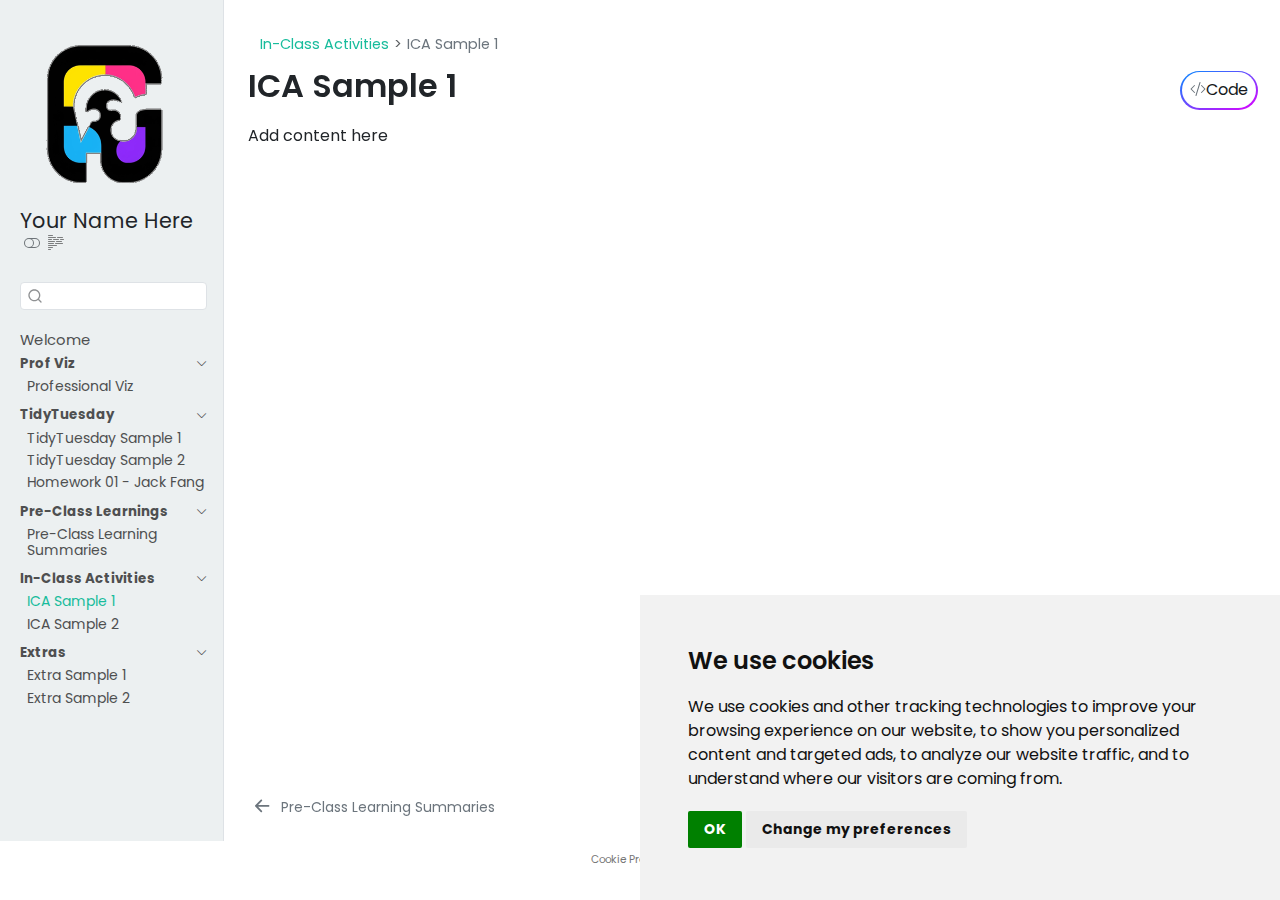
<file: ica/ica-sample1.html>
<!DOCTYPE html>
<html xmlns="http://www.w3.org/1999/xhtml" lang="en" xml:lang="en"><head>

<meta charset="utf-8">
<meta name="generator" content="quarto-1.4.555">

<meta name="viewport" content="width=device-width, initial-scale=1.0, user-scalable=yes">


<title>COMP/STAT212 Portfolio - ICA Sample 1</title>
<style>
code{white-space: pre-wrap;}
span.smallcaps{font-variant: small-caps;}
div.columns{display: flex; gap: min(4vw, 1.5em);}
div.column{flex: auto; overflow-x: auto;}
div.hanging-indent{margin-left: 1.5em; text-indent: -1.5em;}
ul.task-list{list-style: none;}
ul.task-list li input[type="checkbox"] {
  width: 0.8em;
  margin: 0 0.8em 0.2em -1em; /* quarto-specific, see https://github.com/quarto-dev/quarto-cli/issues/4556 */ 
  vertical-align: middle;
}
/* CSS for syntax highlighting */
pre > code.sourceCode { white-space: pre; position: relative; }
pre > code.sourceCode > span { line-height: 1.25; }
pre > code.sourceCode > span:empty { height: 1.2em; }
.sourceCode { overflow: visible; }
code.sourceCode > span { color: inherit; text-decoration: inherit; }
div.sourceCode { margin: 1em 0; }
pre.sourceCode { margin: 0; }
@media screen {
div.sourceCode { overflow: auto; }
}
@media print {
pre > code.sourceCode { white-space: pre-wrap; }
pre > code.sourceCode > span { text-indent: -5em; padding-left: 5em; }
}
pre.numberSource code
  { counter-reset: source-line 0; }
pre.numberSource code > span
  { position: relative; left: -4em; counter-increment: source-line; }
pre.numberSource code > span > a:first-child::before
  { content: counter(source-line);
    position: relative; left: -1em; text-align: right; vertical-align: baseline;
    border: none; display: inline-block;
    -webkit-touch-callout: none; -webkit-user-select: none;
    -khtml-user-select: none; -moz-user-select: none;
    -ms-user-select: none; user-select: none;
    padding: 0 4px; width: 4em;
  }
pre.numberSource { margin-left: 3em;  padding-left: 4px; }
div.sourceCode
  {   }
@media screen {
pre > code.sourceCode > span > a:first-child::before { text-decoration: underline; }
}
</style>


<script src="../site_libs/quarto-nav/quarto-nav.js"></script>
<script src="../site_libs/clipboard/clipboard.min.js"></script>
<script src="../site_libs/quarto-search/autocomplete.umd.js"></script>
<script src="../site_libs/quarto-search/fuse.min.js"></script>
<script src="../site_libs/quarto-search/quarto-search.js"></script>
<meta name="quarto:offset" content="../">
<link href="../ica/ica-sample2.html" rel="next">
<link href="../pcl/pcl.html" rel="prev">
<script src="../site_libs/cookie-consent/cookie-consent.js"></script>
<link href="../site_libs/cookie-consent/cookie-consent.css" rel="stylesheet">
<script src="../site_libs/quarto-html/quarto.js"></script>
<script src="../site_libs/quarto-html/popper.min.js"></script>
<script src="../site_libs/quarto-html/tippy.umd.min.js"></script>
<script src="../site_libs/quarto-html/anchor.min.js"></script>
<link href="../site_libs/quarto-html/tippy.css" rel="stylesheet">
<link href="../site_libs/quarto-html/quarto-syntax-highlighting.css" rel="stylesheet" class="quarto-color-scheme" id="quarto-text-highlighting-styles">
<link href="../site_libs/quarto-html/quarto-syntax-highlighting-dark.css" rel="prefetch" class="quarto-color-scheme quarto-color-alternate" id="quarto-text-highlighting-styles">
<script src="../site_libs/bootstrap/bootstrap.min.js"></script>
<link href="../site_libs/bootstrap/bootstrap-icons.css" rel="stylesheet">
<link href="../site_libs/bootstrap/bootstrap.min.css" rel="stylesheet" class="quarto-color-scheme" id="quarto-bootstrap" data-mode="light">
<link href="../site_libs/bootstrap/bootstrap-dark.min.css" rel="prefetch" class="quarto-color-scheme quarto-color-alternate" id="quarto-bootstrap" data-mode="dark">
<script id="quarto-search-options" type="application/json">{
  "location": "sidebar",
  "copy-button": false,
  "collapse-after": 3,
  "panel-placement": "start",
  "type": "textbox",
  "limit": 50,
  "keyboard-shortcut": [
    "f",
    "/",
    "s"
  ],
  "show-item-context": false,
  "language": {
    "search-no-results-text": "No results",
    "search-matching-documents-text": "matching documents",
    "search-copy-link-title": "Copy link to search",
    "search-hide-matches-text": "Hide additional matches",
    "search-more-match-text": "more match in this document",
    "search-more-matches-text": "more matches in this document",
    "search-clear-button-title": "Clear",
    "search-text-placeholder": "",
    "search-detached-cancel-button-title": "Cancel",
    "search-submit-button-title": "Submit",
    "search-label": "Search"
  }
}</script>

<script type="text/javascript" charset="UTF-8">
document.addEventListener('DOMContentLoaded', function () {
cookieconsent.run({
  "notice_banner_type":"simple",
  "consent_type":"implied",
  "palette":"light",
  "language":"en",
  "page_load_consent_levels":["strictly-necessary","functionality","tracking","targeting"],
  "notice_banner_reject_button_hide":false,
  "preferences_center_close_button_hide":false,
  "website_name":""
  ,
"language":"en"
  });
});
</script> 
  
<style>html{ scroll-behavior: smooth; }</style>


<link rel="stylesheet" href="../style/custom.css">
</head>

<body class="nav-sidebar docked">

<div id="quarto-search-results"></div>
  <header id="quarto-header" class="headroom fixed-top">
  <nav class="quarto-secondary-nav">
    <div class="container-fluid d-flex">
      <button type="button" class="quarto-btn-toggle btn" data-bs-toggle="collapse" data-bs-target=".quarto-sidebar-collapse-item" aria-controls="quarto-sidebar" aria-expanded="false" aria-label="Toggle sidebar navigation" onclick="if (window.quartoToggleHeadroom) { window.quartoToggleHeadroom(); }">
        <i class="bi bi-layout-text-sidebar-reverse"></i>
      </button>
        <nav class="quarto-page-breadcrumbs" aria-label="breadcrumb"><ol class="breadcrumb"><li class="breadcrumb-item"><a href="../ica/ica-sample1.html">In-Class Activities</a></li><li class="breadcrumb-item"><a href="../ica/ica-sample1.html"><span class="chapter-title">ICA Sample 1</span></a></li></ol></nav>
        <a class="flex-grow-1" role="button" data-bs-toggle="collapse" data-bs-target=".quarto-sidebar-collapse-item" aria-controls="quarto-sidebar" aria-expanded="false" aria-label="Toggle sidebar navigation" onclick="if (window.quartoToggleHeadroom) { window.quartoToggleHeadroom(); }">      
        </a>
      <button type="button" class="btn quarto-search-button" aria-label="" onclick="window.quartoOpenSearch();">
        <i class="bi bi-search"></i>
      </button>
    </div>
  </nav>
</header>
<!-- content -->
<div id="quarto-content" class="quarto-container page-columns page-rows-contents page-layout-full">
<!-- sidebar -->
  <nav id="quarto-sidebar" class="sidebar collapse collapse-horizontal quarto-sidebar-collapse-item sidebar-navigation docked overflow-auto">
    <div class="pt-lg-2 mt-2 text-left sidebar-header sidebar-header-stacked">
      <a href="../index.html" class="sidebar-logo-link">
      <img src="../assets/sidebar-logo.png" alt="" class="sidebar-logo py-0 d-lg-inline d-none">
      </a>
    <div class="sidebar-title mb-0 py-0">
      <a href="../">Your Name Here</a> 
        <div class="sidebar-tools-main">
  <a href="" class="quarto-color-scheme-toggle quarto-navigation-tool  px-1" onclick="window.quartoToggleColorScheme(); return false;" title="Toggle dark mode"><i class="bi"></i></a>
  <a href="" class="quarto-reader-toggle quarto-navigation-tool px-1" onclick="window.quartoToggleReader(); return false;" title="Toggle reader mode">
  <div class="quarto-reader-toggle-btn">
  <i class="bi"></i>
  </div>
</a>
</div>
    </div>
      </div>
        <div class="mt-2 flex-shrink-0 align-items-center">
        <div class="sidebar-search">
        <div id="quarto-search" class="" title="Search"></div>
        </div>
        </div>
    <div class="sidebar-menu-container"> 
    <ul class="list-unstyled mt-1">
        <li class="sidebar-item">
  <div class="sidebar-item-container"> 
  <a href="../index.html" class="sidebar-item-text sidebar-link"><span class="chapter-title">Welcome</span></a>
  </div>
</li>
        <li class="sidebar-item sidebar-item-section">
      <div class="sidebar-item-container"> 
            <a class="sidebar-item-text sidebar-link text-start" data-bs-toggle="collapse" data-bs-target="#quarto-sidebar-section-1" aria-expanded="true">
 <span class="menu-text">Prof Viz</span></a>
          <a class="sidebar-item-toggle text-start" data-bs-toggle="collapse" data-bs-target="#quarto-sidebar-section-1" aria-expanded="true" aria-label="Toggle section">
            <i class="bi bi-chevron-right ms-2"></i>
          </a> 
      </div>
      <ul id="quarto-sidebar-section-1" class="collapse list-unstyled sidebar-section depth1 show">  
          <li class="sidebar-item">
  <div class="sidebar-item-container"> 
  <a href="../pv/pv-01.html" class="sidebar-item-text sidebar-link"><span class="chapter-title">Professional Viz</span></a>
  </div>
</li>
      </ul>
  </li>
        <li class="sidebar-item sidebar-item-section">
      <div class="sidebar-item-container"> 
            <a class="sidebar-item-text sidebar-link text-start" data-bs-toggle="collapse" data-bs-target="#quarto-sidebar-section-2" aria-expanded="true">
 <span class="menu-text">TidyTuesday</span></a>
          <a class="sidebar-item-toggle text-start" data-bs-toggle="collapse" data-bs-target="#quarto-sidebar-section-2" aria-expanded="true" aria-label="Toggle section">
            <i class="bi bi-chevron-right ms-2"></i>
          </a> 
      </div>
      <ul id="quarto-sidebar-section-2" class="collapse list-unstyled sidebar-section depth1 show">  
          <li class="sidebar-item">
  <div class="sidebar-item-container"> 
  <a href="../tt/2025-07-08.html" class="sidebar-item-text sidebar-link"><span class="chapter-title">TidyTuesday Sample 1</span></a>
  </div>
</li>
          <li class="sidebar-item">
  <div class="sidebar-item-container"> 
  <a href="../tt/2025-07-15.html" class="sidebar-item-text sidebar-link"><span class="chapter-title">TidyTuesday Sample 2</span></a>
  </div>
</li>
          <li class="sidebar-item">
  <div class="sidebar-item-container"> 
  <a href="../hw01-tt.html" class="sidebar-item-text sidebar-link"><span class="chapter-title">Homework 01 - Jack Fang</span></a>
  </div>
</li>
      </ul>
  </li>
        <li class="sidebar-item sidebar-item-section">
      <div class="sidebar-item-container"> 
            <a class="sidebar-item-text sidebar-link text-start" data-bs-toggle="collapse" data-bs-target="#quarto-sidebar-section-3" aria-expanded="true">
 <span class="menu-text">Pre-Class Learnings</span></a>
          <a class="sidebar-item-toggle text-start" data-bs-toggle="collapse" data-bs-target="#quarto-sidebar-section-3" aria-expanded="true" aria-label="Toggle section">
            <i class="bi bi-chevron-right ms-2"></i>
          </a> 
      </div>
      <ul id="quarto-sidebar-section-3" class="collapse list-unstyled sidebar-section depth1 show">  
          <li class="sidebar-item">
  <div class="sidebar-item-container"> 
  <a href="../pcl/pcl.html" class="sidebar-item-text sidebar-link"><span class="chapter-title">Pre-Class Learning Summaries</span></a>
  </div>
</li>
      </ul>
  </li>
        <li class="sidebar-item sidebar-item-section">
      <div class="sidebar-item-container"> 
            <a class="sidebar-item-text sidebar-link text-start" data-bs-toggle="collapse" data-bs-target="#quarto-sidebar-section-4" aria-expanded="true">
 <span class="menu-text">In-Class Activities</span></a>
          <a class="sidebar-item-toggle text-start" data-bs-toggle="collapse" data-bs-target="#quarto-sidebar-section-4" aria-expanded="true" aria-label="Toggle section">
            <i class="bi bi-chevron-right ms-2"></i>
          </a> 
      </div>
      <ul id="quarto-sidebar-section-4" class="collapse list-unstyled sidebar-section depth1 show">  
          <li class="sidebar-item">
  <div class="sidebar-item-container"> 
  <a href="../ica/ica-sample1.html" class="sidebar-item-text sidebar-link active"><span class="chapter-title">ICA Sample 1</span></a>
  </div>
</li>
          <li class="sidebar-item">
  <div class="sidebar-item-container"> 
  <a href="../ica/ica-sample2.html" class="sidebar-item-text sidebar-link"><span class="chapter-title">ICA Sample 2</span></a>
  </div>
</li>
      </ul>
  </li>
        <li class="sidebar-item sidebar-item-section">
      <div class="sidebar-item-container"> 
            <a class="sidebar-item-text sidebar-link text-start" data-bs-toggle="collapse" data-bs-target="#quarto-sidebar-section-5" aria-expanded="true">
 <span class="menu-text">Extras</span></a>
          <a class="sidebar-item-toggle text-start" data-bs-toggle="collapse" data-bs-target="#quarto-sidebar-section-5" aria-expanded="true" aria-label="Toggle section">
            <i class="bi bi-chevron-right ms-2"></i>
          </a> 
      </div>
      <ul id="quarto-sidebar-section-5" class="collapse list-unstyled sidebar-section depth1 show">  
          <li class="sidebar-item">
  <div class="sidebar-item-container"> 
  <a href="../extra/extra-sample1.html" class="sidebar-item-text sidebar-link"><span class="chapter-title">Extra Sample 1</span></a>
  </div>
</li>
          <li class="sidebar-item">
  <div class="sidebar-item-container"> 
  <a href="../extra/extra-sample2.html" class="sidebar-item-text sidebar-link"><span class="chapter-title">Extra Sample 2</span></a>
  </div>
</li>
      </ul>
  </li>
    </ul>
    </div>
</nav>
<div id="quarto-sidebar-glass" class="quarto-sidebar-collapse-item" data-bs-toggle="collapse" data-bs-target=".quarto-sidebar-collapse-item"></div>
<!-- margin-sidebar -->
    <div id="quarto-margin-sidebar" class="sidebar margin-sidebar zindex-bottom">
        
    </div>
<!-- main -->
<main class="content column-page-right" id="quarto-document-content">

<header id="title-block-header" class="quarto-title-block default"><nav class="quarto-page-breadcrumbs quarto-title-breadcrumbs d-none d-lg-block" aria-label="breadcrumb"><ol class="breadcrumb"><li class="breadcrumb-item"><a href="../ica/ica-sample1.html">In-Class Activities</a></li><li class="breadcrumb-item"><a href="../ica/ica-sample1.html"><span class="chapter-title">ICA Sample 1</span></a></li></ol></nav>
<div class="quarto-title">
<div class="quarto-title-block"><div><h1 class="title"><span class="chapter-title">ICA Sample 1</span></h1><button type="button" class="btn code-tools-button" id="quarto-code-tools-source"><i class="bi"></i> Code</button></div></div>
</div>



<div class="quarto-title-meta column-page-right">

    
  
    
  </div>
  


</header>


<p>Add content here</p>


<!-- -->


</main> <!-- /main -->
<script id="quarto-html-after-body" type="application/javascript">
window.document.addEventListener("DOMContentLoaded", function (event) {
  const toggleBodyColorMode = (bsSheetEl) => {
    const mode = bsSheetEl.getAttribute("data-mode");
    const bodyEl = window.document.querySelector("body");
    if (mode === "dark") {
      bodyEl.classList.add("quarto-dark");
      bodyEl.classList.remove("quarto-light");
    } else {
      bodyEl.classList.add("quarto-light");
      bodyEl.classList.remove("quarto-dark");
    }
  }
  const toggleBodyColorPrimary = () => {
    const bsSheetEl = window.document.querySelector("link#quarto-bootstrap");
    if (bsSheetEl) {
      toggleBodyColorMode(bsSheetEl);
    }
  }
  toggleBodyColorPrimary();  
  const disableStylesheet = (stylesheets) => {
    for (let i=0; i < stylesheets.length; i++) {
      const stylesheet = stylesheets[i];
      stylesheet.rel = 'prefetch';
    }
  }
  const enableStylesheet = (stylesheets) => {
    for (let i=0; i < stylesheets.length; i++) {
      const stylesheet = stylesheets[i];
      stylesheet.rel = 'stylesheet';
    }
  }
  const manageTransitions = (selector, allowTransitions) => {
    const els = window.document.querySelectorAll(selector);
    for (let i=0; i < els.length; i++) {
      const el = els[i];
      if (allowTransitions) {
        el.classList.remove('notransition');
      } else {
        el.classList.add('notransition');
      }
    }
  }
  const toggleGiscusIfUsed = (isAlternate, darkModeDefault) => {
    const baseTheme = document.querySelector('#giscus-base-theme')?.value ?? 'light';
    const alternateTheme = document.querySelector('#giscus-alt-theme')?.value ?? 'dark';
    let newTheme = '';
    if(darkModeDefault) {
      newTheme = isAlternate ? baseTheme : alternateTheme;
    } else {
      newTheme = isAlternate ? alternateTheme : baseTheme;
    }
    const changeGiscusTheme = () => {
      // From: https://github.com/giscus/giscus/issues/336
      const sendMessage = (message) => {
        const iframe = document.querySelector('iframe.giscus-frame');
        if (!iframe) return;
        iframe.contentWindow.postMessage({ giscus: message }, 'https://giscus.app');
      }
      sendMessage({
        setConfig: {
          theme: newTheme
        }
      });
    }
    const isGiscussLoaded = window.document.querySelector('iframe.giscus-frame') !== null;
    if (isGiscussLoaded) {
      changeGiscusTheme();
    }
  }
  const toggleColorMode = (alternate) => {
    // Switch the stylesheets
    const alternateStylesheets = window.document.querySelectorAll('link.quarto-color-scheme.quarto-color-alternate');
    manageTransitions('#quarto-margin-sidebar .nav-link', false);
    if (alternate) {
      enableStylesheet(alternateStylesheets);
      for (const sheetNode of alternateStylesheets) {
        if (sheetNode.id === "quarto-bootstrap") {
          toggleBodyColorMode(sheetNode);
        }
      }
    } else {
      disableStylesheet(alternateStylesheets);
      toggleBodyColorPrimary();
    }
    manageTransitions('#quarto-margin-sidebar .nav-link', true);
    // Switch the toggles
    const toggles = window.document.querySelectorAll('.quarto-color-scheme-toggle');
    for (let i=0; i < toggles.length; i++) {
      const toggle = toggles[i];
      if (toggle) {
        if (alternate) {
          toggle.classList.add("alternate");     
        } else {
          toggle.classList.remove("alternate");
        }
      }
    }
    // Hack to workaround the fact that safari doesn't
    // properly recolor the scrollbar when toggling (#1455)
    if (navigator.userAgent.indexOf('Safari') > 0 && navigator.userAgent.indexOf('Chrome') == -1) {
      manageTransitions("body", false);
      window.scrollTo(0, 1);
      setTimeout(() => {
        window.scrollTo(0, 0);
        manageTransitions("body", true);
      }, 40);  
    }
  }
  const isFileUrl = () => { 
    return window.location.protocol === 'file:';
  }
  const hasAlternateSentinel = () => {  
    let styleSentinel = getColorSchemeSentinel();
    if (styleSentinel !== null) {
      return styleSentinel === "alternate";
    } else {
      return false;
    }
  }
  const setStyleSentinel = (alternate) => {
    const value = alternate ? "alternate" : "default";
    if (!isFileUrl()) {
      window.localStorage.setItem("quarto-color-scheme", value);
    } else {
      localAlternateSentinel = value;
    }
  }
  const getColorSchemeSentinel = () => {
    if (!isFileUrl()) {
      const storageValue = window.localStorage.getItem("quarto-color-scheme");
      return storageValue != null ? storageValue : localAlternateSentinel;
    } else {
      return localAlternateSentinel;
    }
  }
  const darkModeDefault = false;
  let localAlternateSentinel = darkModeDefault ? 'alternate' : 'default';
  // Dark / light mode switch
  window.quartoToggleColorScheme = () => {
    // Read the current dark / light value 
    let toAlternate = !hasAlternateSentinel();
    toggleColorMode(toAlternate);
    setStyleSentinel(toAlternate);
    toggleGiscusIfUsed(toAlternate, darkModeDefault);
  };
  // Ensure there is a toggle, if there isn't float one in the top right
  if (window.document.querySelector('.quarto-color-scheme-toggle') === null) {
    const a = window.document.createElement('a');
    a.classList.add('top-right');
    a.classList.add('quarto-color-scheme-toggle');
    a.href = "";
    a.onclick = function() { try { window.quartoToggleColorScheme(); } catch {} return false; };
    const i = window.document.createElement("i");
    i.classList.add('bi');
    a.appendChild(i);
    window.document.body.appendChild(a);
  }
  // Switch to dark mode if need be
  if (hasAlternateSentinel()) {
    toggleColorMode(true);
  } else {
    toggleColorMode(false);
  }
  const icon = "";
  const anchorJS = new window.AnchorJS();
  anchorJS.options = {
    placement: 'right',
    icon: icon
  };
  anchorJS.add('.anchored');
  const isCodeAnnotation = (el) => {
    for (const clz of el.classList) {
      if (clz.startsWith('code-annotation-')) {                     
        return true;
      }
    }
    return false;
  }
  const clipboard = new window.ClipboardJS('.code-copy-button', {
    text: function(trigger) {
      const codeEl = trigger.previousElementSibling.cloneNode(true);
      for (const childEl of codeEl.children) {
        if (isCodeAnnotation(childEl)) {
          childEl.remove();
        }
      }
      return codeEl.innerText;
    }
  });
  clipboard.on('success', function(e) {
    // button target
    const button = e.trigger;
    // don't keep focus
    button.blur();
    // flash "checked"
    button.classList.add('code-copy-button-checked');
    var currentTitle = button.getAttribute("title");
    button.setAttribute("title", "Copied!");
    let tooltip;
    if (window.bootstrap) {
      button.setAttribute("data-bs-toggle", "tooltip");
      button.setAttribute("data-bs-placement", "left");
      button.setAttribute("data-bs-title", "Copied!");
      tooltip = new bootstrap.Tooltip(button, 
        { trigger: "manual", 
          customClass: "code-copy-button-tooltip",
          offset: [0, -8]});
      tooltip.show();    
    }
    setTimeout(function() {
      if (tooltip) {
        tooltip.hide();
        button.removeAttribute("data-bs-title");
        button.removeAttribute("data-bs-toggle");
        button.removeAttribute("data-bs-placement");
      }
      button.setAttribute("title", currentTitle);
      button.classList.remove('code-copy-button-checked');
    }, 1000);
    // clear code selection
    e.clearSelection();
  });
  const viewSource = window.document.getElementById('quarto-view-source') ||
                     window.document.getElementById('quarto-code-tools-source');
  if (viewSource) {
    const sourceUrl = viewSource.getAttribute("data-quarto-source-url");
    viewSource.addEventListener("click", function(e) {
      if (sourceUrl) {
        // rstudio viewer pane
        if (/\bcapabilities=\b/.test(window.location)) {
          window.open(sourceUrl);
        } else {
          window.location.href = sourceUrl;
        }
      } else {
        const modal = new bootstrap.Modal(document.getElementById('quarto-embedded-source-code-modal'));
        modal.show();
      }
      return false;
    });
  }
  function toggleCodeHandler(show) {
    return function(e) {
      const detailsSrc = window.document.querySelectorAll(".cell > details > .sourceCode");
      for (let i=0; i<detailsSrc.length; i++) {
        const details = detailsSrc[i].parentElement;
        if (show) {
          details.open = true;
        } else {
          details.removeAttribute("open");
        }
      }
      const cellCodeDivs = window.document.querySelectorAll(".cell > .sourceCode");
      const fromCls = show ? "hidden" : "unhidden";
      const toCls = show ? "unhidden" : "hidden";
      for (let i=0; i<cellCodeDivs.length; i++) {
        const codeDiv = cellCodeDivs[i];
        if (codeDiv.classList.contains(fromCls)) {
          codeDiv.classList.remove(fromCls);
          codeDiv.classList.add(toCls);
        } 
      }
      return false;
    }
  }
  const hideAllCode = window.document.getElementById("quarto-hide-all-code");
  if (hideAllCode) {
    hideAllCode.addEventListener("click", toggleCodeHandler(false));
  }
  const showAllCode = window.document.getElementById("quarto-show-all-code");
  if (showAllCode) {
    showAllCode.addEventListener("click", toggleCodeHandler(true));
  }
    var localhostRegex = new RegExp(/^(?:http|https):\/\/localhost\:?[0-9]*\//);
    var mailtoRegex = new RegExp(/^mailto:/);
      var filterRegex = new RegExp('/' + window.location.host + '/');
    var isInternal = (href) => {
        return filterRegex.test(href) || localhostRegex.test(href) || mailtoRegex.test(href);
    }
    // Inspect non-navigation links and adorn them if external
 	var links = window.document.querySelectorAll('a[href]:not(.nav-link):not(.navbar-brand):not(.toc-action):not(.sidebar-link):not(.sidebar-item-toggle):not(.pagination-link):not(.no-external):not([aria-hidden]):not(.dropdown-item):not(.quarto-navigation-tool)');
    for (var i=0; i<links.length; i++) {
      const link = links[i];
      if (!isInternal(link.href)) {
        // undo the damage that might have been done by quarto-nav.js in the case of
        // links that we want to consider external
        if (link.dataset.originalHref !== undefined) {
          link.href = link.dataset.originalHref;
        }
          // target, if specified
          link.setAttribute("target", "_blank");
          if (link.getAttribute("rel") === null) {
            link.setAttribute("rel", "noopener");
          }
      }
    }
  function tippyHover(el, contentFn, onTriggerFn, onUntriggerFn) {
    const config = {
      allowHTML: true,
      maxWidth: 500,
      delay: 100,
      arrow: false,
      appendTo: function(el) {
          return el.parentElement;
      },
      interactive: true,
      interactiveBorder: 10,
      theme: 'quarto',
      placement: 'bottom-start',
    };
    if (contentFn) {
      config.content = contentFn;
    }
    if (onTriggerFn) {
      config.onTrigger = onTriggerFn;
    }
    if (onUntriggerFn) {
      config.onUntrigger = onUntriggerFn;
    }
    window.tippy(el, config); 
  }
  const noterefs = window.document.querySelectorAll('a[role="doc-noteref"]');
  for (var i=0; i<noterefs.length; i++) {
    const ref = noterefs[i];
    tippyHover(ref, function() {
      // use id or data attribute instead here
      let href = ref.getAttribute('data-footnote-href') || ref.getAttribute('href');
      try { href = new URL(href).hash; } catch {}
      const id = href.replace(/^#\/?/, "");
      const note = window.document.getElementById(id);
      if (note) {
        return note.innerHTML;
      } else {
        return "";
      }
    });
  }
  const xrefs = window.document.querySelectorAll('a.quarto-xref');
  const processXRef = (id, note) => {
    // Strip column container classes
    const stripColumnClz = (el) => {
      el.classList.remove("page-full", "page-columns");
      if (el.children) {
        for (const child of el.children) {
          stripColumnClz(child);
        }
      }
    }
    stripColumnClz(note)
    if (id === null || id.startsWith('sec-')) {
      // Special case sections, only their first couple elements
      const container = document.createElement("div");
      if (note.children && note.children.length > 2) {
        container.appendChild(note.children[0].cloneNode(true));
        for (let i = 1; i < note.children.length; i++) {
          const child = note.children[i];
          if (child.tagName === "P" && child.innerText === "") {
            continue;
          } else {
            container.appendChild(child.cloneNode(true));
            break;
          }
        }
        if (window.Quarto?.typesetMath) {
          window.Quarto.typesetMath(container);
        }
        return container.innerHTML
      } else {
        if (window.Quarto?.typesetMath) {
          window.Quarto.typesetMath(note);
        }
        return note.innerHTML;
      }
    } else {
      // Remove any anchor links if they are present
      const anchorLink = note.querySelector('a.anchorjs-link');
      if (anchorLink) {
        anchorLink.remove();
      }
      if (window.Quarto?.typesetMath) {
        window.Quarto.typesetMath(note);
      }
      // TODO in 1.5, we should make sure this works without a callout special case
      if (note.classList.contains("callout")) {
        return note.outerHTML;
      } else {
        return note.innerHTML;
      }
    }
  }
  for (var i=0; i<xrefs.length; i++) {
    const xref = xrefs[i];
    tippyHover(xref, undefined, function(instance) {
      instance.disable();
      let url = xref.getAttribute('href');
      let hash = undefined; 
      if (url.startsWith('#')) {
        hash = url;
      } else {
        try { hash = new URL(url).hash; } catch {}
      }
      if (hash) {
        const id = hash.replace(/^#\/?/, "");
        const note = window.document.getElementById(id);
        if (note !== null) {
          try {
            const html = processXRef(id, note.cloneNode(true));
            instance.setContent(html);
          } finally {
            instance.enable();
            instance.show();
          }
        } else {
          // See if we can fetch this
          fetch(url.split('#')[0])
          .then(res => res.text())
          .then(html => {
            const parser = new DOMParser();
            const htmlDoc = parser.parseFromString(html, "text/html");
            const note = htmlDoc.getElementById(id);
            if (note !== null) {
              const html = processXRef(id, note);
              instance.setContent(html);
            } 
          }).finally(() => {
            instance.enable();
            instance.show();
          });
        }
      } else {
        // See if we can fetch a full url (with no hash to target)
        // This is a special case and we should probably do some content thinning / targeting
        fetch(url)
        .then(res => res.text())
        .then(html => {
          const parser = new DOMParser();
          const htmlDoc = parser.parseFromString(html, "text/html");
          const note = htmlDoc.querySelector('main.content');
          if (note !== null) {
            // This should only happen for chapter cross references
            // (since there is no id in the URL)
            // remove the first header
            if (note.children.length > 0 && note.children[0].tagName === "HEADER") {
              note.children[0].remove();
            }
            const html = processXRef(null, note);
            instance.setContent(html);
          } 
        }).finally(() => {
          instance.enable();
          instance.show();
        });
      }
    }, function(instance) {
    });
  }
      let selectedAnnoteEl;
      const selectorForAnnotation = ( cell, annotation) => {
        let cellAttr = 'data-code-cell="' + cell + '"';
        let lineAttr = 'data-code-annotation="' +  annotation + '"';
        const selector = 'span[' + cellAttr + '][' + lineAttr + ']';
        return selector;
      }
      const selectCodeLines = (annoteEl) => {
        const doc = window.document;
        const targetCell = annoteEl.getAttribute("data-target-cell");
        const targetAnnotation = annoteEl.getAttribute("data-target-annotation");
        const annoteSpan = window.document.querySelector(selectorForAnnotation(targetCell, targetAnnotation));
        const lines = annoteSpan.getAttribute("data-code-lines").split(",");
        const lineIds = lines.map((line) => {
          return targetCell + "-" + line;
        })
        let top = null;
        let height = null;
        let parent = null;
        if (lineIds.length > 0) {
            //compute the position of the single el (top and bottom and make a div)
            const el = window.document.getElementById(lineIds[0]);
            top = el.offsetTop;
            height = el.offsetHeight;
            parent = el.parentElement.parentElement;
          if (lineIds.length > 1) {
            const lastEl = window.document.getElementById(lineIds[lineIds.length - 1]);
            const bottom = lastEl.offsetTop + lastEl.offsetHeight;
            height = bottom - top;
          }
          if (top !== null && height !== null && parent !== null) {
            // cook up a div (if necessary) and position it 
            let div = window.document.getElementById("code-annotation-line-highlight");
            if (div === null) {
              div = window.document.createElement("div");
              div.setAttribute("id", "code-annotation-line-highlight");
              div.style.position = 'absolute';
              parent.appendChild(div);
            }
            div.style.top = top - 2 + "px";
            div.style.height = height + 4 + "px";
            div.style.left = 0;
            let gutterDiv = window.document.getElementById("code-annotation-line-highlight-gutter");
            if (gutterDiv === null) {
              gutterDiv = window.document.createElement("div");
              gutterDiv.setAttribute("id", "code-annotation-line-highlight-gutter");
              gutterDiv.style.position = 'absolute';
              const codeCell = window.document.getElementById(targetCell);
              const gutter = codeCell.querySelector('.code-annotation-gutter');
              gutter.appendChild(gutterDiv);
            }
            gutterDiv.style.top = top - 2 + "px";
            gutterDiv.style.height = height + 4 + "px";
          }
          selectedAnnoteEl = annoteEl;
        }
      };
      const unselectCodeLines = () => {
        const elementsIds = ["code-annotation-line-highlight", "code-annotation-line-highlight-gutter"];
        elementsIds.forEach((elId) => {
          const div = window.document.getElementById(elId);
          if (div) {
            div.remove();
          }
        });
        selectedAnnoteEl = undefined;
      };
        // Handle positioning of the toggle
    window.addEventListener(
      "resize",
      throttle(() => {
        elRect = undefined;
        if (selectedAnnoteEl) {
          selectCodeLines(selectedAnnoteEl);
        }
      }, 10)
    );
    function throttle(fn, ms) {
    let throttle = false;
    let timer;
      return (...args) => {
        if(!throttle) { // first call gets through
            fn.apply(this, args);
            throttle = true;
        } else { // all the others get throttled
            if(timer) clearTimeout(timer); // cancel #2
            timer = setTimeout(() => {
              fn.apply(this, args);
              timer = throttle = false;
            }, ms);
        }
      };
    }
      // Attach click handler to the DT
      const annoteDls = window.document.querySelectorAll('dt[data-target-cell]');
      for (const annoteDlNode of annoteDls) {
        annoteDlNode.addEventListener('click', (event) => {
          const clickedEl = event.target;
          if (clickedEl !== selectedAnnoteEl) {
            unselectCodeLines();
            const activeEl = window.document.querySelector('dt[data-target-cell].code-annotation-active');
            if (activeEl) {
              activeEl.classList.remove('code-annotation-active');
            }
            selectCodeLines(clickedEl);
            clickedEl.classList.add('code-annotation-active');
          } else {
            // Unselect the line
            unselectCodeLines();
            clickedEl.classList.remove('code-annotation-active');
          }
        });
      }
  const findCites = (el) => {
    const parentEl = el.parentElement;
    if (parentEl) {
      const cites = parentEl.dataset.cites;
      if (cites) {
        return {
          el,
          cites: cites.split(' ')
        };
      } else {
        return findCites(el.parentElement)
      }
    } else {
      return undefined;
    }
  };
  var bibliorefs = window.document.querySelectorAll('a[role="doc-biblioref"]');
  for (var i=0; i<bibliorefs.length; i++) {
    const ref = bibliorefs[i];
    const citeInfo = findCites(ref);
    if (citeInfo) {
      tippyHover(citeInfo.el, function() {
        var popup = window.document.createElement('div');
        citeInfo.cites.forEach(function(cite) {
          var citeDiv = window.document.createElement('div');
          citeDiv.classList.add('hanging-indent');
          citeDiv.classList.add('csl-entry');
          var biblioDiv = window.document.getElementById('ref-' + cite);
          if (biblioDiv) {
            citeDiv.innerHTML = biblioDiv.innerHTML;
          }
          popup.appendChild(citeDiv);
        });
        return popup.innerHTML;
      });
    }
  }
});
</script>
<nav class="page-navigation column-page-right">
  <div class="nav-page nav-page-previous">
      <a href="../pcl/pcl.html" class="pagination-link" aria-label="Pre-Class Learning Summaries">
        <i class="bi bi-arrow-left-short"></i> <span class="nav-page-text"><span class="chapter-title">Pre-Class Learning Summaries</span></span>
      </a>          
  </div>
  <div class="nav-page nav-page-next">
      <a href="../ica/ica-sample2.html" class="pagination-link" aria-label="ICA Sample 2">
        <span class="nav-page-text"><span class="chapter-title">ICA Sample 2</span></span> <i class="bi bi-arrow-right-short"></i>
      </a>
  </div>
</nav><div class="modal fade" id="quarto-embedded-source-code-modal" tabindex="-1" aria-labelledby="quarto-embedded-source-code-modal-label" aria-hidden="true"><div class="modal-dialog modal-dialog-scrollable"><div class="modal-content"><div class="modal-header"><h5 class="modal-title" id="quarto-embedded-source-code-modal-label">Source Code</h5><button class="btn-close" data-bs-dismiss="modal"></button></div><div class="modal-body"><div class="">
<div class="sourceCode" id="cb1" data-shortcodes="false"><pre class="sourceCode numberSource markdown number-lines code-with-copy"><code class="sourceCode markdown"><span id="cb1-1"><a href="#cb1-1"></a><span class="co">---</span></span>
<span id="cb1-2"><a href="#cb1-2"></a><span class="an">title:</span><span class="co"> "ICA Sample 1"</span></span>
<span id="cb1-3"><a href="#cb1-3"></a><span class="co">---</span></span>
<span id="cb1-4"><a href="#cb1-4"></a></span>
<span id="cb1-5"><a href="#cb1-5"></a>Add content here</span></code><button title="Copy to Clipboard" class="code-copy-button"><i class="bi"></i></button></pre></div>
</div></div></div></div></div>
</div> <!-- /content -->
<footer class="footer">
  <div class="nav-footer">
    <div class="nav-footer-left">
      &nbsp;
    </div>   
    <div class="nav-footer-center">

<div class="cookie-consent-footer"><a href="#" id="open_preferences_center">Cookie Preferences</a></div></div>
    <div class="nav-footer-right">
      &nbsp;
    </div>
  </div>
</footer>




<script src="../site_libs/quarto-html/zenscroll-min.js"></script>
</body></html>
</file>
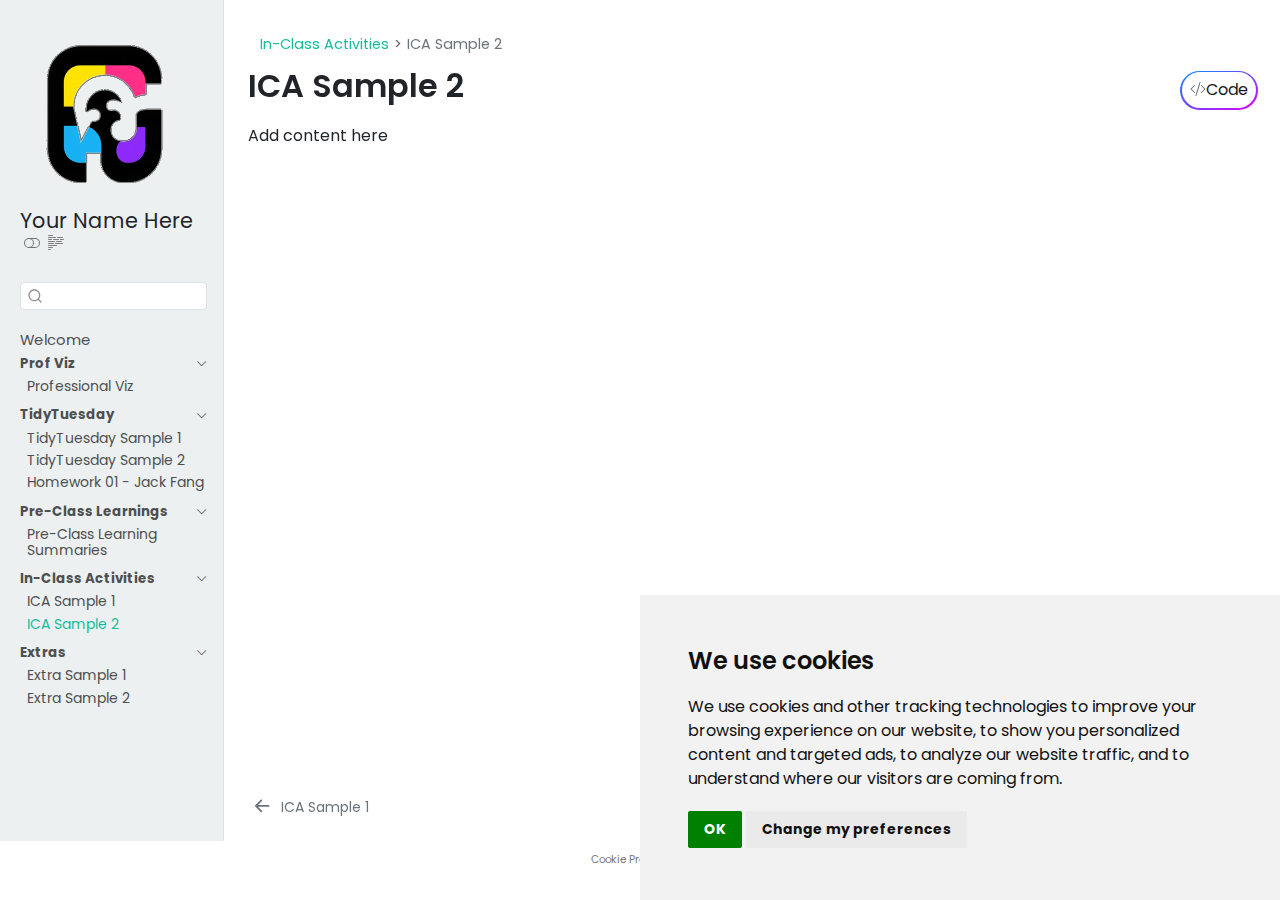
<file: ica/ica-sample2.html>
<!DOCTYPE html>
<html xmlns="http://www.w3.org/1999/xhtml" lang="en" xml:lang="en"><head>

<meta charset="utf-8">
<meta name="generator" content="quarto-1.8.25">

<meta name="viewport" content="width=device-width, initial-scale=1.0, user-scalable=yes">


<title>ICA Sample 2 – COMP/STAT212 Portfolio</title>
<style>
code{white-space: pre-wrap;}
span.smallcaps{font-variant: small-caps;}
div.columns{display: flex; gap: min(4vw, 1.5em);}
div.column{flex: auto; overflow-x: auto;}
div.hanging-indent{margin-left: 1.5em; text-indent: -1.5em;}
ul.task-list{list-style: none;}
ul.task-list li input[type="checkbox"] {
  width: 0.8em;
  margin: 0 0.8em 0.2em -1em; /* quarto-specific, see https://github.com/quarto-dev/quarto-cli/issues/4556 */ 
  vertical-align: middle;
}
/* CSS for syntax highlighting */
html { -webkit-text-size-adjust: 100%; }
pre > code.sourceCode { white-space: pre; position: relative; }
pre > code.sourceCode > span { display: inline-block; line-height: 1.25; }
pre > code.sourceCode > span:empty { height: 1.2em; }
.sourceCode { overflow: visible; }
code.sourceCode > span { color: inherit; text-decoration: inherit; }
div.sourceCode { margin: 1em 0; }
pre.sourceCode { margin: 0; }
@media screen {
div.sourceCode { overflow: auto; }
}
@media print {
pre > code.sourceCode { white-space: pre-wrap; }
pre > code.sourceCode > span { text-indent: -5em; padding-left: 5em; }
}
pre.numberSource code
  { counter-reset: source-line 0; }
pre.numberSource code > span
  { position: relative; left: -4em; counter-increment: source-line; }
pre.numberSource code > span > a:first-child::before
  { content: counter(source-line);
    position: relative; left: -1em; text-align: right; vertical-align: baseline;
    border: none; display: inline-block;
    -webkit-touch-callout: none; -webkit-user-select: none;
    -khtml-user-select: none; -moz-user-select: none;
    -ms-user-select: none; user-select: none;
    padding: 0 4px; width: 4em;
  }
pre.numberSource { margin-left: 3em;  padding-left: 4px; }
div.sourceCode
  {   }
@media screen {
pre > code.sourceCode > span > a:first-child::before { text-decoration: underline; }
}
</style>


<script src="../site_libs/quarto-nav/quarto-nav.js"></script>
<script src="../site_libs/clipboard/clipboard.min.js"></script>
<script src="../site_libs/quarto-search/autocomplete.umd.js"></script>
<script src="../site_libs/quarto-search/fuse.min.js"></script>
<script src="../site_libs/quarto-search/quarto-search.js"></script>
<meta name="quarto:offset" content="../">
<link href="../extra/extra-sample1.html" rel="next">
<link href="../ica/ica-sample1.html" rel="prev">
<script src="../site_libs/cookie-consent/cookie-consent.js"></script>
<link href="../site_libs/cookie-consent/cookie-consent.css" rel="stylesheet">
<script src="../site_libs/quarto-html/quarto.js" type="module"></script>
<script src="../site_libs/quarto-html/tabsets/tabsets.js" type="module"></script>
<script src="../site_libs/quarto-html/axe/axe-check.js" type="module"></script>
<script src="../site_libs/quarto-html/popper.min.js"></script>
<script src="../site_libs/quarto-html/tippy.umd.min.js"></script>
<script src="../site_libs/quarto-html/anchor.min.js"></script>
<link href="../site_libs/quarto-html/tippy.css" rel="stylesheet">
<link href="../site_libs/quarto-html/quarto-syntax-highlighting-7b89279ff1a6dce999919e0e67d4d9ec.css" rel="stylesheet" class="quarto-color-scheme" id="quarto-text-highlighting-styles">
<link href="../site_libs/quarto-html/quarto-syntax-highlighting-dark-707d8167ce6003fca903bfe2be84ab7f.css" rel="stylesheet" class="quarto-color-scheme quarto-color-alternate" id="quarto-text-highlighting-styles">
<link href="../site_libs/quarto-html/quarto-syntax-highlighting-7b89279ff1a6dce999919e0e67d4d9ec.css" rel="stylesheet" class="quarto-color-scheme-extra" id="quarto-text-highlighting-styles">
<script src="../site_libs/bootstrap/bootstrap.min.js"></script>
<link href="../site_libs/bootstrap/bootstrap-icons.css" rel="stylesheet">
<link href="../site_libs/bootstrap/bootstrap-16eaaa9b790cfaabc94008ee33c52662.min.css" rel="stylesheet" append-hash="true" class="quarto-color-scheme" id="quarto-bootstrap" data-mode="light">
<link href="../site_libs/bootstrap/bootstrap-dark-2b3e8dfe8c7d4b2781b388bd72db8514.min.css" rel="stylesheet" append-hash="true" class="quarto-color-scheme quarto-color-alternate" id="quarto-bootstrap" data-mode="dark">
<link href="../site_libs/bootstrap/bootstrap-16eaaa9b790cfaabc94008ee33c52662.min.css" rel="stylesheet" append-hash="true" class="quarto-color-scheme-extra" id="quarto-bootstrap" data-mode="light">
<script id="quarto-search-options" type="application/json">{
  "location": "sidebar",
  "copy-button": false,
  "collapse-after": 3,
  "panel-placement": "start",
  "type": "textbox",
  "limit": 50,
  "keyboard-shortcut": [
    "f",
    "/",
    "s"
  ],
  "show-item-context": false,
  "language": {
    "search-no-results-text": "No results",
    "search-matching-documents-text": "matching documents",
    "search-copy-link-title": "Copy link to search",
    "search-hide-matches-text": "Hide additional matches",
    "search-more-match-text": "more match in this document",
    "search-more-matches-text": "more matches in this document",
    "search-clear-button-title": "Clear",
    "search-text-placeholder": "",
    "search-detached-cancel-button-title": "Cancel",
    "search-submit-button-title": "Submit",
    "search-label": "Search"
  }
}</script>

<script type="text/javascript" charset="UTF-8">
document.addEventListener('DOMContentLoaded', function () {
cookieconsent.run({
  "notice_banner_type":"simple",
  "consent_type":"implied",
  "palette":"light",
  "language":"en",
  "page_load_consent_levels":["strictly-necessary","functionality","tracking","targeting"],
  "notice_banner_reject_button_hide":false,
  "preferences_center_close_button_hide":false,
  "website_name":""
  ,
"language":"en"
  });
});
</script> 
  
<style>html{ scroll-behavior: smooth; }</style>


<link rel="stylesheet" href="../style/custom.css">
</head>

<body class="nav-sidebar docked quarto-light"><script id="quarto-html-before-body" type="application/javascript">
    const toggleBodyColorMode = (bsSheetEl) => {
      const mode = bsSheetEl.getAttribute("data-mode");
      const bodyEl = window.document.querySelector("body");
      if (mode === "dark") {
        bodyEl.classList.add("quarto-dark");
        bodyEl.classList.remove("quarto-light");
      } else {
        bodyEl.classList.add("quarto-light");
        bodyEl.classList.remove("quarto-dark");
      }
    }
    const toggleBodyColorPrimary = () => {
      const bsSheetEl = window.document.querySelector("link#quarto-bootstrap:not([rel=disabled-stylesheet])");
      if (bsSheetEl) {
        toggleBodyColorMode(bsSheetEl);
      }
    }
    const setColorSchemeToggle = (alternate) => {
      const toggles = window.document.querySelectorAll('.quarto-color-scheme-toggle');
      for (let i=0; i < toggles.length; i++) {
        const toggle = toggles[i];
        if (toggle) {
          if (alternate) {
            toggle.classList.add("alternate");
          } else {
            toggle.classList.remove("alternate");
          }
        }
      }
    };
    const toggleColorMode = (alternate) => {
      // Switch the stylesheets
      const primaryStylesheets = window.document.querySelectorAll('link.quarto-color-scheme:not(.quarto-color-alternate)');
      const alternateStylesheets = window.document.querySelectorAll('link.quarto-color-scheme.quarto-color-alternate');
      manageTransitions('#quarto-margin-sidebar .nav-link', false);
      if (alternate) {
        // note: dark is layered on light, we don't disable primary!
        enableStylesheet(alternateStylesheets);
        for (const sheetNode of alternateStylesheets) {
          if (sheetNode.id === "quarto-bootstrap") {
            toggleBodyColorMode(sheetNode);
          }
        }
      } else {
        disableStylesheet(alternateStylesheets);
        enableStylesheet(primaryStylesheets)
        toggleBodyColorPrimary();
      }
      manageTransitions('#quarto-margin-sidebar .nav-link', true);
      // Switch the toggles
      setColorSchemeToggle(alternate)
      // Hack to workaround the fact that safari doesn't
      // properly recolor the scrollbar when toggling (#1455)
      if (navigator.userAgent.indexOf('Safari') > 0 && navigator.userAgent.indexOf('Chrome') == -1) {
        manageTransitions("body", false);
        window.scrollTo(0, 1);
        setTimeout(() => {
          window.scrollTo(0, 0);
          manageTransitions("body", true);
        }, 40);
      }
    }
    const disableStylesheet = (stylesheets) => {
      for (let i=0; i < stylesheets.length; i++) {
        const stylesheet = stylesheets[i];
        stylesheet.rel = 'disabled-stylesheet';
      }
    }
    const enableStylesheet = (stylesheets) => {
      for (let i=0; i < stylesheets.length; i++) {
        const stylesheet = stylesheets[i];
        if(stylesheet.rel !== 'stylesheet') { // for Chrome, which will still FOUC without this check
          stylesheet.rel = 'stylesheet';
        }
      }
    }
    const manageTransitions = (selector, allowTransitions) => {
      const els = window.document.querySelectorAll(selector);
      for (let i=0; i < els.length; i++) {
        const el = els[i];
        if (allowTransitions) {
          el.classList.remove('notransition');
        } else {
          el.classList.add('notransition');
        }
      }
    }
    const isFileUrl = () => {
      return window.location.protocol === 'file:';
    }
    const hasAlternateSentinel = () => {
      let styleSentinel = getColorSchemeSentinel();
      if (styleSentinel !== null) {
        return styleSentinel === "alternate";
      } else {
        return false;
      }
    }
    const setStyleSentinel = (alternate) => {
      const value = alternate ? "alternate" : "default";
      if (!isFileUrl()) {
        window.localStorage.setItem("quarto-color-scheme", value);
      } else {
        localAlternateSentinel = value;
      }
    }
    const getColorSchemeSentinel = () => {
      if (!isFileUrl()) {
        const storageValue = window.localStorage.getItem("quarto-color-scheme");
        return storageValue != null ? storageValue : localAlternateSentinel;
      } else {
        return localAlternateSentinel;
      }
    }
    const toggleGiscusIfUsed = (isAlternate, darkModeDefault) => {
      const baseTheme = document.querySelector('#giscus-base-theme')?.value ?? 'light';
      const alternateTheme = document.querySelector('#giscus-alt-theme')?.value ?? 'dark';
      let newTheme = '';
      if(authorPrefersDark) {
        newTheme = isAlternate ? baseTheme : alternateTheme;
      } else {
        newTheme = isAlternate ? alternateTheme : baseTheme;
      }
      const changeGiscusTheme = () => {
        // From: https://github.com/giscus/giscus/issues/336
        const sendMessage = (message) => {
          const iframe = document.querySelector('iframe.giscus-frame');
          if (!iframe) return;
          iframe.contentWindow.postMessage({ giscus: message }, 'https://giscus.app');
        }
        sendMessage({
          setConfig: {
            theme: newTheme
          }
        });
      }
      const isGiscussLoaded = window.document.querySelector('iframe.giscus-frame') !== null;
      if (isGiscussLoaded) {
        changeGiscusTheme();
      }
    };
    const authorPrefersDark = false;
    const darkModeDefault = authorPrefersDark;
      document.querySelector('link#quarto-text-highlighting-styles.quarto-color-scheme-extra').rel = 'disabled-stylesheet';
      document.querySelector('link#quarto-bootstrap.quarto-color-scheme-extra').rel = 'disabled-stylesheet';
    let localAlternateSentinel = darkModeDefault ? 'alternate' : 'default';
    // Dark / light mode switch
    window.quartoToggleColorScheme = () => {
      // Read the current dark / light value
      let toAlternate = !hasAlternateSentinel();
      toggleColorMode(toAlternate);
      setStyleSentinel(toAlternate);
      toggleGiscusIfUsed(toAlternate, darkModeDefault);
      window.dispatchEvent(new Event('resize'));
    };
    // Switch to dark mode if need be
    if (hasAlternateSentinel()) {
      toggleColorMode(true);
    } else {
      toggleColorMode(false);
    }
  </script>

<div id="quarto-search-results"></div>
  <header id="quarto-header" class="headroom fixed-top">
  <nav class="quarto-secondary-nav">
    <div class="container-fluid d-flex">
      <button type="button" class="quarto-btn-toggle btn" data-bs-toggle="collapse" role="button" data-bs-target=".quarto-sidebar-collapse-item" aria-controls="quarto-sidebar" aria-expanded="false" aria-label="Toggle sidebar navigation" onclick="if (window.quartoToggleHeadroom) { window.quartoToggleHeadroom(); }">
        <i class="bi bi-layout-text-sidebar-reverse"></i>
      </button>
        <nav class="quarto-page-breadcrumbs" aria-label="breadcrumb"><ol class="breadcrumb"><li class="breadcrumb-item"><a href="../ica/ica-sample1.html">In-Class Activities</a></li><li class="breadcrumb-item"><a href="../ica/ica-sample2.html"><span class="chapter-title">ICA Sample 2</span></a></li></ol></nav>
        <a class="flex-grow-1" role="navigation" data-bs-toggle="collapse" data-bs-target=".quarto-sidebar-collapse-item" aria-controls="quarto-sidebar" aria-expanded="false" aria-label="Toggle sidebar navigation" onclick="if (window.quartoToggleHeadroom) { window.quartoToggleHeadroom(); }">      
        </a>
      <button type="button" class="btn quarto-search-button" aria-label="Search" onclick="window.quartoOpenSearch();">
        <i class="bi bi-search"></i>
      </button>
    </div>
  </nav>
</header>
<!-- content -->
<div id="quarto-content" class="quarto-container page-columns page-rows-contents page-layout-full">
<!-- sidebar -->
  <nav id="quarto-sidebar" class="sidebar collapse collapse-horizontal quarto-sidebar-collapse-item sidebar-navigation docked overflow-auto">
    <div class="pt-lg-2 mt-2 text-left sidebar-header sidebar-header-stacked">
      <a href="../index.html" class="sidebar-logo-link">
      <img src="../assets/sidebar-logo.png" alt="Random negative space illustration" class="sidebar-logo light-content py-0 d-lg-inline d-none">
      <img src="../assets/sidebar-logo.png" alt="Random negative space illustration" class="sidebar-logo dark-content py-0 d-lg-inline d-none">
      </a>
    <div class="sidebar-title mb-0 py-0">
      <a href="../">Your Name Here</a> 
        <div class="sidebar-tools-main">
  <a href="" class="quarto-color-scheme-toggle quarto-navigation-tool  px-1" onclick="window.quartoToggleColorScheme(); return false;" title="Toggle dark mode"><i class="bi"></i></a>
  <a href="" class="quarto-reader-toggle quarto-navigation-tool px-1" onclick="window.quartoToggleReader(); return false;" title="Toggle reader mode">
  <div class="quarto-reader-toggle-btn">
  <i class="bi"></i>
  </div>
</a>
</div>
    </div>
      </div>
        <div class="mt-2 flex-shrink-0 align-items-center">
        <div class="sidebar-search">
        <div id="quarto-search" class="" title="Search"></div>
        </div>
        </div>
    <div class="sidebar-menu-container"> 
    <ul class="list-unstyled mt-1">
        <li class="sidebar-item">
  <div class="sidebar-item-container"> 
  <a href="../index.html" class="sidebar-item-text sidebar-link"><span class="chapter-title">Welcome</span></a>
  </div>
</li>
        <li class="sidebar-item sidebar-item-section">
      <div class="sidebar-item-container"> 
            <a class="sidebar-item-text sidebar-link text-start" data-bs-toggle="collapse" data-bs-target="#quarto-sidebar-section-1" role="navigation" aria-expanded="true">
 <span class="menu-text">Prof Viz</span></a>
          <a class="sidebar-item-toggle text-start" data-bs-toggle="collapse" data-bs-target="#quarto-sidebar-section-1" role="navigation" aria-expanded="true" aria-label="Toggle section">
            <i class="bi bi-chevron-right ms-2"></i>
          </a> 
      </div>
      <ul id="quarto-sidebar-section-1" class="collapse list-unstyled sidebar-section depth1 show">  
          <li class="sidebar-item">
  <div class="sidebar-item-container"> 
  <a href="../pv/pv-01.html" class="sidebar-item-text sidebar-link"><span class="chapter-title">Professional Viz</span></a>
  </div>
</li>
      </ul>
  </li>
        <li class="sidebar-item sidebar-item-section">
      <div class="sidebar-item-container"> 
            <a class="sidebar-item-text sidebar-link text-start" data-bs-toggle="collapse" data-bs-target="#quarto-sidebar-section-2" role="navigation" aria-expanded="true">
 <span class="menu-text">TidyTuesday</span></a>
          <a class="sidebar-item-toggle text-start" data-bs-toggle="collapse" data-bs-target="#quarto-sidebar-section-2" role="navigation" aria-expanded="true" aria-label="Toggle section">
            <i class="bi bi-chevron-right ms-2"></i>
          </a> 
      </div>
      <ul id="quarto-sidebar-section-2" class="collapse list-unstyled sidebar-section depth1 show">  
          <li class="sidebar-item">
  <div class="sidebar-item-container"> 
  <a href="../tt/2025-07-08.html" class="sidebar-item-text sidebar-link"><span class="chapter-title">TidyTuesday Sample 1</span></a>
  </div>
</li>
          <li class="sidebar-item">
  <div class="sidebar-item-container"> 
  <a href="../tt/2025-07-15.html" class="sidebar-item-text sidebar-link"><span class="chapter-title">TidyTuesday Sample 2</span></a>
  </div>
</li>
          <li class="sidebar-item">
  <div class="sidebar-item-container"> 
  <a href="../hw01-tt.html" class="sidebar-item-text sidebar-link"><span class="chapter-title">Homework 01 - Jack Fang</span></a>
  </div>
</li>
      </ul>
  </li>
        <li class="sidebar-item sidebar-item-section">
      <div class="sidebar-item-container"> 
            <a class="sidebar-item-text sidebar-link text-start" data-bs-toggle="collapse" data-bs-target="#quarto-sidebar-section-3" role="navigation" aria-expanded="true">
 <span class="menu-text">Pre-Class Learnings</span></a>
          <a class="sidebar-item-toggle text-start" data-bs-toggle="collapse" data-bs-target="#quarto-sidebar-section-3" role="navigation" aria-expanded="true" aria-label="Toggle section">
            <i class="bi bi-chevron-right ms-2"></i>
          </a> 
      </div>
      <ul id="quarto-sidebar-section-3" class="collapse list-unstyled sidebar-section depth1 show">  
          <li class="sidebar-item">
  <div class="sidebar-item-container"> 
  <a href="../pcl/pcl.html" class="sidebar-item-text sidebar-link"><span class="chapter-title">Pre-Class Learning Summaries</span></a>
  </div>
</li>
      </ul>
  </li>
        <li class="sidebar-item sidebar-item-section">
      <div class="sidebar-item-container"> 
            <a class="sidebar-item-text sidebar-link text-start" data-bs-toggle="collapse" data-bs-target="#quarto-sidebar-section-4" role="navigation" aria-expanded="true">
 <span class="menu-text">In-Class Activities</span></a>
          <a class="sidebar-item-toggle text-start" data-bs-toggle="collapse" data-bs-target="#quarto-sidebar-section-4" role="navigation" aria-expanded="true" aria-label="Toggle section">
            <i class="bi bi-chevron-right ms-2"></i>
          </a> 
      </div>
      <ul id="quarto-sidebar-section-4" class="collapse list-unstyled sidebar-section depth1 show">  
          <li class="sidebar-item">
  <div class="sidebar-item-container"> 
  <a href="../ica/ica-sample1.html" class="sidebar-item-text sidebar-link"><span class="chapter-title">ICA Sample 1</span></a>
  </div>
</li>
          <li class="sidebar-item">
  <div class="sidebar-item-container"> 
  <a href="../ica/ica-sample2.html" class="sidebar-item-text sidebar-link active"><span class="chapter-title">ICA Sample 2</span></a>
  </div>
</li>
      </ul>
  </li>
        <li class="sidebar-item sidebar-item-section">
      <div class="sidebar-item-container"> 
            <a class="sidebar-item-text sidebar-link text-start" data-bs-toggle="collapse" data-bs-target="#quarto-sidebar-section-5" role="navigation" aria-expanded="true">
 <span class="menu-text">Extras</span></a>
          <a class="sidebar-item-toggle text-start" data-bs-toggle="collapse" data-bs-target="#quarto-sidebar-section-5" role="navigation" aria-expanded="true" aria-label="Toggle section">
            <i class="bi bi-chevron-right ms-2"></i>
          </a> 
      </div>
      <ul id="quarto-sidebar-section-5" class="collapse list-unstyled sidebar-section depth1 show">  
          <li class="sidebar-item">
  <div class="sidebar-item-container"> 
  <a href="../extra/extra-sample1.html" class="sidebar-item-text sidebar-link"><span class="chapter-title">Extra Sample 1</span></a>
  </div>
</li>
          <li class="sidebar-item">
  <div class="sidebar-item-container"> 
  <a href="../extra/extra-sample2.html" class="sidebar-item-text sidebar-link"><span class="chapter-title">Extra Sample 2</span></a>
  </div>
</li>
      </ul>
  </li>
    </ul>
    </div>
</nav>
<div id="quarto-sidebar-glass" class="quarto-sidebar-collapse-item" data-bs-toggle="collapse" data-bs-target=".quarto-sidebar-collapse-item"></div>
<!-- margin-sidebar -->
    <div id="quarto-margin-sidebar" class="sidebar margin-sidebar zindex-bottom">
        
    </div>
<!-- main -->
<main class="content column-page-right" id="quarto-document-content">


<header id="title-block-header" class="quarto-title-block default"><nav class="quarto-page-breadcrumbs quarto-title-breadcrumbs d-none d-lg-block" aria-label="breadcrumb"><ol class="breadcrumb"><li class="breadcrumb-item"><a href="../ica/ica-sample1.html">In-Class Activities</a></li><li class="breadcrumb-item"><a href="../ica/ica-sample2.html"><span class="chapter-title">ICA Sample 2</span></a></li></ol></nav>
<div class="quarto-title">
<div class="quarto-title-block"><div><h1 class="title"><span class="chapter-title">ICA Sample 2</span></h1><button type="button" class="btn code-tools-button" id="quarto-code-tools-source"><i class="bi"></i> Code</button></div></div>
</div>



<div class="quarto-title-meta column-page-right">

    
  
    
  </div>
  


</header>


<p>Add content here</p>


<!-- -->


</main> <!-- /main -->
<script id="quarto-html-after-body" type="application/javascript">
  window.document.addEventListener("DOMContentLoaded", function (event) {
    // Ensure there is a toggle, if there isn't float one in the top right
    if (window.document.querySelector('.quarto-color-scheme-toggle') === null) {
      const a = window.document.createElement('a');
      a.classList.add('top-right');
      a.classList.add('quarto-color-scheme-toggle');
      a.href = "";
      a.onclick = function() { try { window.quartoToggleColorScheme(); } catch {} return false; };
      const i = window.document.createElement("i");
      i.classList.add('bi');
      a.appendChild(i);
      window.document.body.appendChild(a);
    }
    setColorSchemeToggle(hasAlternateSentinel())
    const icon = "";
    const anchorJS = new window.AnchorJS();
    anchorJS.options = {
      placement: 'right',
      icon: icon
    };
    anchorJS.add('.anchored');
    const isCodeAnnotation = (el) => {
      for (const clz of el.classList) {
        if (clz.startsWith('code-annotation-')) {                     
          return true;
        }
      }
      return false;
    }
    const onCopySuccess = function(e) {
      // button target
      const button = e.trigger;
      // don't keep focus
      button.blur();
      // flash "checked"
      button.classList.add('code-copy-button-checked');
      var currentTitle = button.getAttribute("title");
      button.setAttribute("title", "Copied!");
      let tooltip;
      if (window.bootstrap) {
        button.setAttribute("data-bs-toggle", "tooltip");
        button.setAttribute("data-bs-placement", "left");
        button.setAttribute("data-bs-title", "Copied!");
        tooltip = new bootstrap.Tooltip(button, 
          { trigger: "manual", 
            customClass: "code-copy-button-tooltip",
            offset: [0, -8]});
        tooltip.show();    
      }
      setTimeout(function() {
        if (tooltip) {
          tooltip.hide();
          button.removeAttribute("data-bs-title");
          button.removeAttribute("data-bs-toggle");
          button.removeAttribute("data-bs-placement");
        }
        button.setAttribute("title", currentTitle);
        button.classList.remove('code-copy-button-checked');
      }, 1000);
      // clear code selection
      e.clearSelection();
    }
    const getTextToCopy = function(trigger) {
      const outerScaffold = trigger.parentElement.cloneNode(true);
      const codeEl = outerScaffold.querySelector('code');
      for (const childEl of codeEl.children) {
        if (isCodeAnnotation(childEl)) {
          childEl.remove();
        }
      }
      return codeEl.innerText;
    }
    const clipboard = new window.ClipboardJS('.code-copy-button:not([data-in-quarto-modal])', {
      text: getTextToCopy
    });
    clipboard.on('success', onCopySuccess);
    if (window.document.getElementById('quarto-embedded-source-code-modal')) {
      const clipboardModal = new window.ClipboardJS('.code-copy-button[data-in-quarto-modal]', {
        text: getTextToCopy,
        container: window.document.getElementById('quarto-embedded-source-code-modal')
      });
      clipboardModal.on('success', onCopySuccess);
    }
    const viewSource = window.document.getElementById('quarto-view-source') ||
                       window.document.getElementById('quarto-code-tools-source');
    if (viewSource) {
      const sourceUrl = viewSource.getAttribute("data-quarto-source-url");
      viewSource.addEventListener("click", function(e) {
        if (sourceUrl) {
          // rstudio viewer pane
          if (/\bcapabilities=\b/.test(window.location)) {
            window.open(sourceUrl);
          } else {
            window.location.href = sourceUrl;
          }
        } else {
          const modal = new bootstrap.Modal(document.getElementById('quarto-embedded-source-code-modal'));
          modal.show();
        }
        return false;
      });
    }
    function toggleCodeHandler(show) {
      return function(e) {
        const detailsSrc = window.document.querySelectorAll(".cell > details > .sourceCode");
        for (let i=0; i<detailsSrc.length; i++) {
          const details = detailsSrc[i].parentElement;
          if (show) {
            details.open = true;
          } else {
            details.removeAttribute("open");
          }
        }
        const cellCodeDivs = window.document.querySelectorAll(".cell > .sourceCode");
        const fromCls = show ? "hidden" : "unhidden";
        const toCls = show ? "unhidden" : "hidden";
        for (let i=0; i<cellCodeDivs.length; i++) {
          const codeDiv = cellCodeDivs[i];
          if (codeDiv.classList.contains(fromCls)) {
            codeDiv.classList.remove(fromCls);
            codeDiv.classList.add(toCls);
          } 
        }
        return false;
      }
    }
    const hideAllCode = window.document.getElementById("quarto-hide-all-code");
    if (hideAllCode) {
      hideAllCode.addEventListener("click", toggleCodeHandler(false));
    }
    const showAllCode = window.document.getElementById("quarto-show-all-code");
    if (showAllCode) {
      showAllCode.addEventListener("click", toggleCodeHandler(true));
    }
      var localhostRegex = new RegExp(/^(?:http|https):\/\/localhost\:?[0-9]*\//);
      var mailtoRegex = new RegExp(/^mailto:/);
        var filterRegex = new RegExp('/' + window.location.host + '/');
      var isInternal = (href) => {
          return filterRegex.test(href) || localhostRegex.test(href) || mailtoRegex.test(href);
      }
      // Inspect non-navigation links and adorn them if external
     var links = window.document.querySelectorAll('a[href]:not(.nav-link):not(.navbar-brand):not(.toc-action):not(.sidebar-link):not(.sidebar-item-toggle):not(.pagination-link):not(.no-external):not([aria-hidden]):not(.dropdown-item):not(.quarto-navigation-tool):not(.about-link)');
      for (var i=0; i<links.length; i++) {
        const link = links[i];
        if (!isInternal(link.href)) {
          // undo the damage that might have been done by quarto-nav.js in the case of
          // links that we want to consider external
          if (link.dataset.originalHref !== undefined) {
            link.href = link.dataset.originalHref;
          }
            // target, if specified
            link.setAttribute("target", "_blank");
            if (link.getAttribute("rel") === null) {
              link.setAttribute("rel", "noopener");
            }
        }
      }
    function tippyHover(el, contentFn, onTriggerFn, onUntriggerFn) {
      const config = {
        allowHTML: true,
        maxWidth: 500,
        delay: 100,
        arrow: false,
        appendTo: function(el) {
            return el.parentElement;
        },
        interactive: true,
        interactiveBorder: 10,
        theme: 'quarto',
        placement: 'bottom-start',
      };
      if (contentFn) {
        config.content = contentFn;
      }
      if (onTriggerFn) {
        config.onTrigger = onTriggerFn;
      }
      if (onUntriggerFn) {
        config.onUntrigger = onUntriggerFn;
      }
      window.tippy(el, config); 
    }
    const noterefs = window.document.querySelectorAll('a[role="doc-noteref"]');
    for (var i=0; i<noterefs.length; i++) {
      const ref = noterefs[i];
      tippyHover(ref, function() {
        // use id or data attribute instead here
        let href = ref.getAttribute('data-footnote-href') || ref.getAttribute('href');
        try { href = new URL(href).hash; } catch {}
        const id = href.replace(/^#\/?/, "");
        const note = window.document.getElementById(id);
        if (note) {
          return note.innerHTML;
        } else {
          return "";
        }
      });
    }
    const xrefs = window.document.querySelectorAll('a.quarto-xref');
    const processXRef = (id, note) => {
      // Strip column container classes
      const stripColumnClz = (el) => {
        el.classList.remove("page-full", "page-columns");
        if (el.children) {
          for (const child of el.children) {
            stripColumnClz(child);
          }
        }
      }
      stripColumnClz(note)
      if (id === null || id.startsWith('sec-')) {
        // Special case sections, only their first couple elements
        const container = document.createElement("div");
        if (note.children && note.children.length > 2) {
          container.appendChild(note.children[0].cloneNode(true));
          for (let i = 1; i < note.children.length; i++) {
            const child = note.children[i];
            if (child.tagName === "P" && child.innerText === "") {
              continue;
            } else {
              container.appendChild(child.cloneNode(true));
              break;
            }
          }
          if (window.Quarto?.typesetMath) {
            window.Quarto.typesetMath(container);
          }
          return container.innerHTML
        } else {
          if (window.Quarto?.typesetMath) {
            window.Quarto.typesetMath(note);
          }
          return note.innerHTML;
        }
      } else {
        // Remove any anchor links if they are present
        const anchorLink = note.querySelector('a.anchorjs-link');
        if (anchorLink) {
          anchorLink.remove();
        }
        if (window.Quarto?.typesetMath) {
          window.Quarto.typesetMath(note);
        }
        if (note.classList.contains("callout")) {
          return note.outerHTML;
        } else {
          return note.innerHTML;
        }
      }
    }
    for (var i=0; i<xrefs.length; i++) {
      const xref = xrefs[i];
      tippyHover(xref, undefined, function(instance) {
        instance.disable();
        let url = xref.getAttribute('href');
        let hash = undefined; 
        if (url.startsWith('#')) {
          hash = url;
        } else {
          try { hash = new URL(url).hash; } catch {}
        }
        if (hash) {
          const id = hash.replace(/^#\/?/, "");
          const note = window.document.getElementById(id);
          if (note !== null) {
            try {
              const html = processXRef(id, note.cloneNode(true));
              instance.setContent(html);
            } finally {
              instance.enable();
              instance.show();
            }
          } else {
            // See if we can fetch this
            fetch(url.split('#')[0])
            .then(res => res.text())
            .then(html => {
              const parser = new DOMParser();
              const htmlDoc = parser.parseFromString(html, "text/html");
              const note = htmlDoc.getElementById(id);
              if (note !== null) {
                const html = processXRef(id, note);
                instance.setContent(html);
              } 
            }).finally(() => {
              instance.enable();
              instance.show();
            });
          }
        } else {
          // See if we can fetch a full url (with no hash to target)
          // This is a special case and we should probably do some content thinning / targeting
          fetch(url)
          .then(res => res.text())
          .then(html => {
            const parser = new DOMParser();
            const htmlDoc = parser.parseFromString(html, "text/html");
            const note = htmlDoc.querySelector('main.content');
            if (note !== null) {
              // This should only happen for chapter cross references
              // (since there is no id in the URL)
              // remove the first header
              if (note.children.length > 0 && note.children[0].tagName === "HEADER") {
                note.children[0].remove();
              }
              const html = processXRef(null, note);
              instance.setContent(html);
            } 
          }).finally(() => {
            instance.enable();
            instance.show();
          });
        }
      }, function(instance) {
      });
    }
        let selectedAnnoteEl;
        const selectorForAnnotation = ( cell, annotation) => {
          let cellAttr = 'data-code-cell="' + cell + '"';
          let lineAttr = 'data-code-annotation="' +  annotation + '"';
          const selector = 'span[' + cellAttr + '][' + lineAttr + ']';
          return selector;
        }
        const selectCodeLines = (annoteEl) => {
          const doc = window.document;
          const targetCell = annoteEl.getAttribute("data-target-cell");
          const targetAnnotation = annoteEl.getAttribute("data-target-annotation");
          const annoteSpan = window.document.querySelector(selectorForAnnotation(targetCell, targetAnnotation));
          const lines = annoteSpan.getAttribute("data-code-lines").split(",");
          const lineIds = lines.map((line) => {
            return targetCell + "-" + line;
          })
          let top = null;
          let height = null;
          let parent = null;
          if (lineIds.length > 0) {
              //compute the position of the single el (top and bottom and make a div)
              const el = window.document.getElementById(lineIds[0]);
              top = el.offsetTop;
              height = el.offsetHeight;
              parent = el.parentElement.parentElement;
            if (lineIds.length > 1) {
              const lastEl = window.document.getElementById(lineIds[lineIds.length - 1]);
              const bottom = lastEl.offsetTop + lastEl.offsetHeight;
              height = bottom - top;
            }
            if (top !== null && height !== null && parent !== null) {
              // cook up a div (if necessary) and position it 
              let div = window.document.getElementById("code-annotation-line-highlight");
              if (div === null) {
                div = window.document.createElement("div");
                div.setAttribute("id", "code-annotation-line-highlight");
                div.style.position = 'absolute';
                parent.appendChild(div);
              }
              div.style.top = top - 2 + "px";
              div.style.height = height + 4 + "px";
              div.style.left = 0;
              let gutterDiv = window.document.getElementById("code-annotation-line-highlight-gutter");
              if (gutterDiv === null) {
                gutterDiv = window.document.createElement("div");
                gutterDiv.setAttribute("id", "code-annotation-line-highlight-gutter");
                gutterDiv.style.position = 'absolute';
                const codeCell = window.document.getElementById(targetCell);
                const gutter = codeCell.querySelector('.code-annotation-gutter');
                gutter.appendChild(gutterDiv);
              }
              gutterDiv.style.top = top - 2 + "px";
              gutterDiv.style.height = height + 4 + "px";
            }
            selectedAnnoteEl = annoteEl;
          }
        };
        const unselectCodeLines = () => {
          const elementsIds = ["code-annotation-line-highlight", "code-annotation-line-highlight-gutter"];
          elementsIds.forEach((elId) => {
            const div = window.document.getElementById(elId);
            if (div) {
              div.remove();
            }
          });
          selectedAnnoteEl = undefined;
        };
          // Handle positioning of the toggle
      window.addEventListener(
        "resize",
        throttle(() => {
          elRect = undefined;
          if (selectedAnnoteEl) {
            selectCodeLines(selectedAnnoteEl);
          }
        }, 10)
      );
      function throttle(fn, ms) {
      let throttle = false;
      let timer;
        return (...args) => {
          if(!throttle) { // first call gets through
              fn.apply(this, args);
              throttle = true;
          } else { // all the others get throttled
              if(timer) clearTimeout(timer); // cancel #2
              timer = setTimeout(() => {
                fn.apply(this, args);
                timer = throttle = false;
              }, ms);
          }
        };
      }
        // Attach click handler to the DT
        const annoteDls = window.document.querySelectorAll('dt[data-target-cell]');
        for (const annoteDlNode of annoteDls) {
          annoteDlNode.addEventListener('click', (event) => {
            const clickedEl = event.target;
            if (clickedEl !== selectedAnnoteEl) {
              unselectCodeLines();
              const activeEl = window.document.querySelector('dt[data-target-cell].code-annotation-active');
              if (activeEl) {
                activeEl.classList.remove('code-annotation-active');
              }
              selectCodeLines(clickedEl);
              clickedEl.classList.add('code-annotation-active');
            } else {
              // Unselect the line
              unselectCodeLines();
              clickedEl.classList.remove('code-annotation-active');
            }
          });
        }
    const findCites = (el) => {
      const parentEl = el.parentElement;
      if (parentEl) {
        const cites = parentEl.dataset.cites;
        if (cites) {
          return {
            el,
            cites: cites.split(' ')
          };
        } else {
          return findCites(el.parentElement)
        }
      } else {
        return undefined;
      }
    };
    var bibliorefs = window.document.querySelectorAll('a[role="doc-biblioref"]');
    for (var i=0; i<bibliorefs.length; i++) {
      const ref = bibliorefs[i];
      const citeInfo = findCites(ref);
      if (citeInfo) {
        tippyHover(citeInfo.el, function() {
          var popup = window.document.createElement('div');
          citeInfo.cites.forEach(function(cite) {
            var citeDiv = window.document.createElement('div');
            citeDiv.classList.add('hanging-indent');
            citeDiv.classList.add('csl-entry');
            var biblioDiv = window.document.getElementById('ref-' + cite);
            if (biblioDiv) {
              citeDiv.innerHTML = biblioDiv.innerHTML;
            }
            popup.appendChild(citeDiv);
          });
          return popup.innerHTML;
        });
      }
    }
  });
  </script>
<nav class="page-navigation column-page-right">
  <div class="nav-page nav-page-previous">
      <a href="../ica/ica-sample1.html" class="pagination-link" aria-label="ICA Sample 1">
        <i class="bi bi-arrow-left-short"></i> <span class="nav-page-text"><span class="chapter-title">ICA Sample 1</span></span>
      </a>          
  </div>
  <div class="nav-page nav-page-next">
      <a href="../extra/extra-sample1.html" class="pagination-link" aria-label="Extra Sample 1">
        <span class="nav-page-text"><span class="chapter-title">Extra Sample 1</span></span> <i class="bi bi-arrow-right-short"></i>
      </a>
  </div>
</nav><div class="modal fade" id="quarto-embedded-source-code-modal" tabindex="-1" aria-labelledby="quarto-embedded-source-code-modal-label" aria-hidden="true"><div class="modal-dialog modal-dialog-scrollable"><div class="modal-content"><div class="modal-header"><h5 class="modal-title" id="quarto-embedded-source-code-modal-label">Source Code</h5><button class="btn-close" data-bs-dismiss="modal"></button></div><div class="modal-body"><div class="">
<div class="code-copy-outer-scaffold"><div class="sourceCode" id="cb1" data-shortcodes="false"><pre class="sourceCode numberSource markdown number-lines code-with-copy"><code class="sourceCode markdown"><span id="cb1-1"><a href="#cb1-1"></a><span class="co">---</span></span>
<span id="cb1-2"><a href="#cb1-2"></a><span class="an">title:</span><span class="co"> "ICA Sample 2"</span></span>
<span id="cb1-3"><a href="#cb1-3"></a><span class="co">---</span></span>
<span id="cb1-4"><a href="#cb1-4"></a></span>
<span id="cb1-5"><a href="#cb1-5"></a>Add content here</span></code></pre></div><button title="Copy to Clipboard" class="code-copy-button" data-in-quarto-modal=""><i class="bi"></i></button></div>
</div></div></div></div></div>
</div> <!-- /content -->
<footer class="footer">
  <div class="nav-footer">
    <div class="nav-footer-left">
      &nbsp;
    </div>   
    <div class="nav-footer-center">

<div class="cookie-consent-footer"><a href="#" id="open_preferences_center">Cookie Preferences</a></div></div>
    <div class="nav-footer-right">
      &nbsp;
    </div>
  </div>
</footer>




<script src="../site_libs/quarto-html/zenscroll-min.js"></script>
</body></html>
</file>
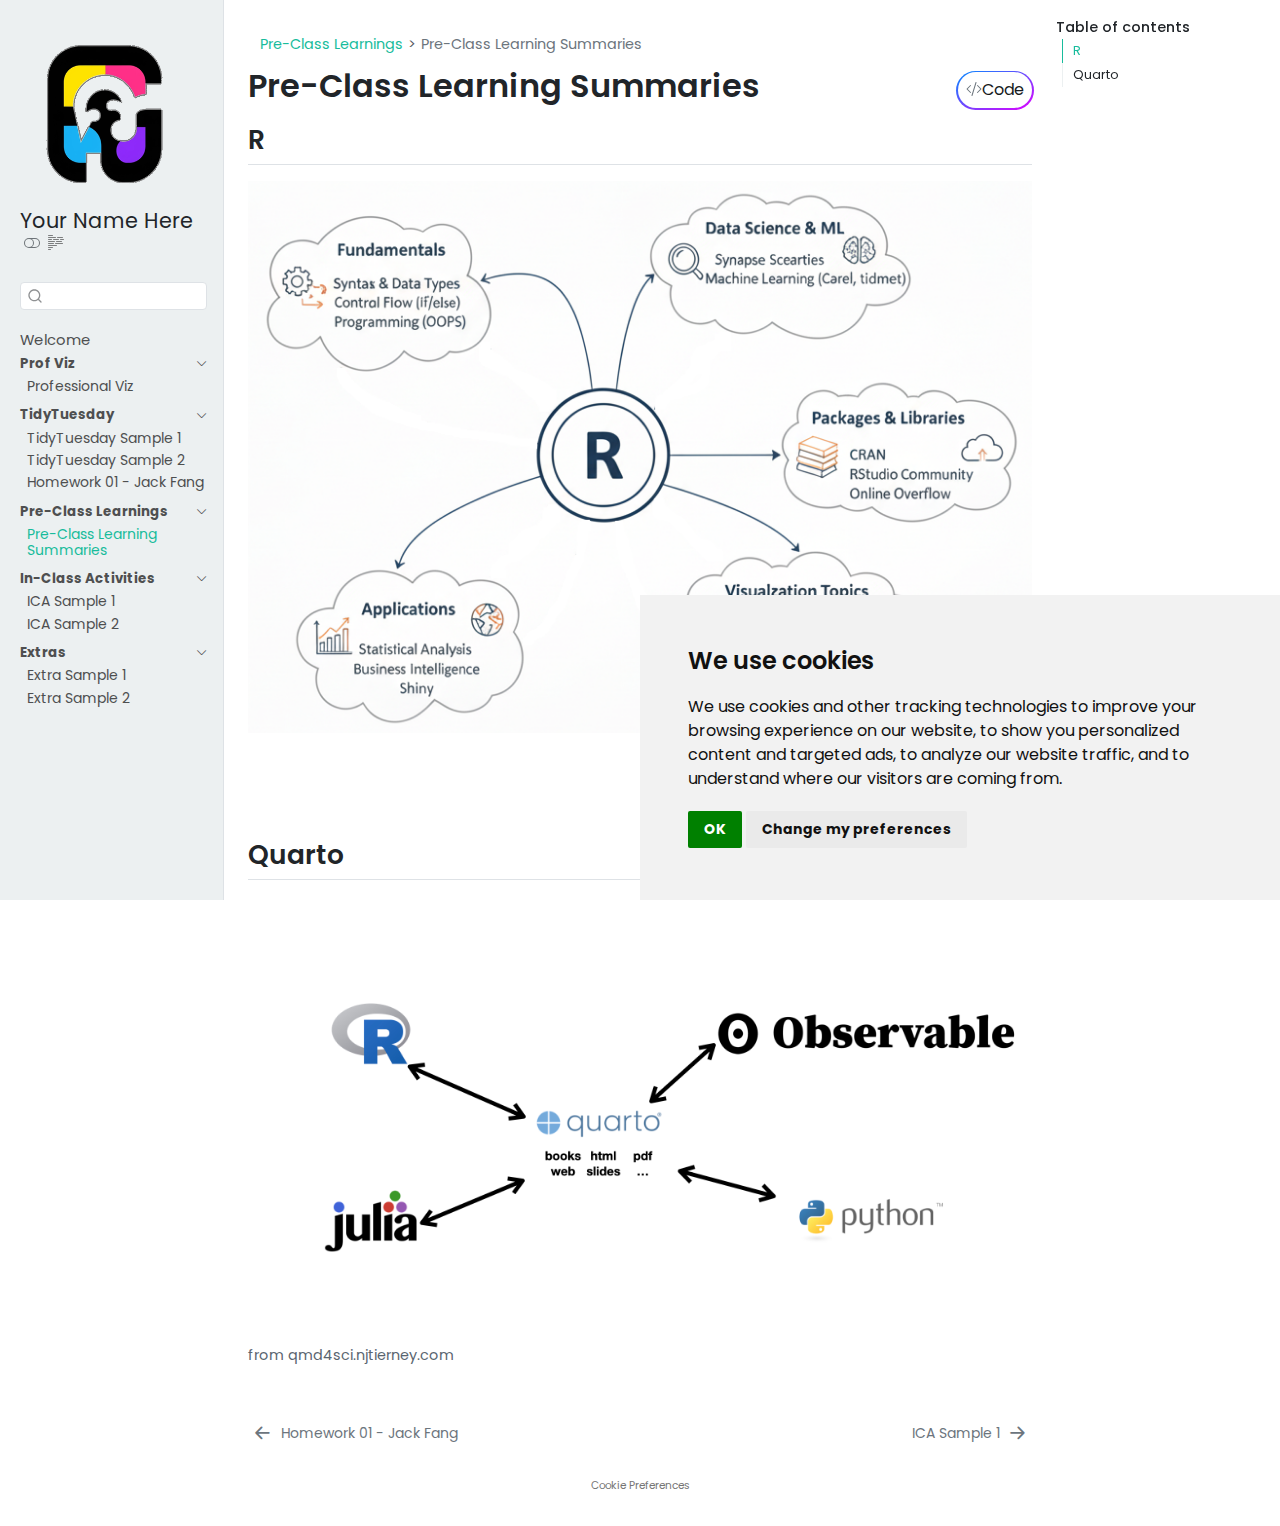
<file: pcl/pcl.html>
<!DOCTYPE html>
<html xmlns="http://www.w3.org/1999/xhtml" lang="en" xml:lang="en"><head>

<meta charset="utf-8">
<meta name="generator" content="quarto-1.8.25">

<meta name="viewport" content="width=device-width, initial-scale=1.0, user-scalable=yes">


<title>Pre-Class Learning Summaries – COMP/STAT212 Portfolio</title>
<style>
code{white-space: pre-wrap;}
span.smallcaps{font-variant: small-caps;}
div.columns{display: flex; gap: min(4vw, 1.5em);}
div.column{flex: auto; overflow-x: auto;}
div.hanging-indent{margin-left: 1.5em; text-indent: -1.5em;}
ul.task-list{list-style: none;}
ul.task-list li input[type="checkbox"] {
  width: 0.8em;
  margin: 0 0.8em 0.2em -1em; /* quarto-specific, see https://github.com/quarto-dev/quarto-cli/issues/4556 */ 
  vertical-align: middle;
}
/* CSS for syntax highlighting */
html { -webkit-text-size-adjust: 100%; }
pre > code.sourceCode { white-space: pre; position: relative; }
pre > code.sourceCode > span { display: inline-block; line-height: 1.25; }
pre > code.sourceCode > span:empty { height: 1.2em; }
.sourceCode { overflow: visible; }
code.sourceCode > span { color: inherit; text-decoration: inherit; }
div.sourceCode { margin: 1em 0; }
pre.sourceCode { margin: 0; }
@media screen {
div.sourceCode { overflow: auto; }
}
@media print {
pre > code.sourceCode { white-space: pre-wrap; }
pre > code.sourceCode > span { text-indent: -5em; padding-left: 5em; }
}
pre.numberSource code
  { counter-reset: source-line 0; }
pre.numberSource code > span
  { position: relative; left: -4em; counter-increment: source-line; }
pre.numberSource code > span > a:first-child::before
  { content: counter(source-line);
    position: relative; left: -1em; text-align: right; vertical-align: baseline;
    border: none; display: inline-block;
    -webkit-touch-callout: none; -webkit-user-select: none;
    -khtml-user-select: none; -moz-user-select: none;
    -ms-user-select: none; user-select: none;
    padding: 0 4px; width: 4em;
  }
pre.numberSource { margin-left: 3em;  padding-left: 4px; }
div.sourceCode
  {   }
@media screen {
pre > code.sourceCode > span > a:first-child::before { text-decoration: underline; }
}
</style>


<script src="../site_libs/quarto-nav/quarto-nav.js"></script>
<script src="../site_libs/clipboard/clipboard.min.js"></script>
<script src="../site_libs/quarto-search/autocomplete.umd.js"></script>
<script src="../site_libs/quarto-search/fuse.min.js"></script>
<script src="../site_libs/quarto-search/quarto-search.js"></script>
<meta name="quarto:offset" content="../">
<link href="../ica/ica-sample1.html" rel="next">
<link href="../hw01-tt.html" rel="prev">
<script src="../site_libs/cookie-consent/cookie-consent.js"></script>
<link href="../site_libs/cookie-consent/cookie-consent.css" rel="stylesheet">
<script src="../site_libs/quarto-html/quarto.js" type="module"></script>
<script src="../site_libs/quarto-html/tabsets/tabsets.js" type="module"></script>
<script src="../site_libs/quarto-html/axe/axe-check.js" type="module"></script>
<script src="../site_libs/quarto-html/popper.min.js"></script>
<script src="../site_libs/quarto-html/tippy.umd.min.js"></script>
<script src="../site_libs/quarto-html/anchor.min.js"></script>
<link href="../site_libs/quarto-html/tippy.css" rel="stylesheet">
<link href="../site_libs/quarto-html/quarto-syntax-highlighting-7b89279ff1a6dce999919e0e67d4d9ec.css" rel="stylesheet" class="quarto-color-scheme" id="quarto-text-highlighting-styles">
<link href="../site_libs/quarto-html/quarto-syntax-highlighting-dark-707d8167ce6003fca903bfe2be84ab7f.css" rel="stylesheet" class="quarto-color-scheme quarto-color-alternate" id="quarto-text-highlighting-styles">
<link href="../site_libs/quarto-html/quarto-syntax-highlighting-7b89279ff1a6dce999919e0e67d4d9ec.css" rel="stylesheet" class="quarto-color-scheme-extra" id="quarto-text-highlighting-styles">
<script src="../site_libs/bootstrap/bootstrap.min.js"></script>
<link href="../site_libs/bootstrap/bootstrap-icons.css" rel="stylesheet">
<link href="../site_libs/bootstrap/bootstrap-16eaaa9b790cfaabc94008ee33c52662.min.css" rel="stylesheet" append-hash="true" class="quarto-color-scheme" id="quarto-bootstrap" data-mode="light">
<link href="../site_libs/bootstrap/bootstrap-dark-2b3e8dfe8c7d4b2781b388bd72db8514.min.css" rel="stylesheet" append-hash="true" class="quarto-color-scheme quarto-color-alternate" id="quarto-bootstrap" data-mode="dark">
<link href="../site_libs/bootstrap/bootstrap-16eaaa9b790cfaabc94008ee33c52662.min.css" rel="stylesheet" append-hash="true" class="quarto-color-scheme-extra" id="quarto-bootstrap" data-mode="light">
<script id="quarto-search-options" type="application/json">{
  "location": "sidebar",
  "copy-button": false,
  "collapse-after": 3,
  "panel-placement": "start",
  "type": "textbox",
  "limit": 50,
  "keyboard-shortcut": [
    "f",
    "/",
    "s"
  ],
  "show-item-context": false,
  "language": {
    "search-no-results-text": "No results",
    "search-matching-documents-text": "matching documents",
    "search-copy-link-title": "Copy link to search",
    "search-hide-matches-text": "Hide additional matches",
    "search-more-match-text": "more match in this document",
    "search-more-matches-text": "more matches in this document",
    "search-clear-button-title": "Clear",
    "search-text-placeholder": "",
    "search-detached-cancel-button-title": "Cancel",
    "search-submit-button-title": "Submit",
    "search-label": "Search"
  }
}</script>

<script type="text/javascript" charset="UTF-8">
document.addEventListener('DOMContentLoaded', function () {
cookieconsent.run({
  "notice_banner_type":"simple",
  "consent_type":"implied",
  "palette":"light",
  "language":"en",
  "page_load_consent_levels":["strictly-necessary","functionality","tracking","targeting"],
  "notice_banner_reject_button_hide":false,
  "preferences_center_close_button_hide":false,
  "website_name":""
  ,
"language":"en"
  });
});
</script> 
  
<style>html{ scroll-behavior: smooth; }</style>


<link rel="stylesheet" href="../style/custom.css">
</head>

<body class="nav-sidebar docked quarto-light"><script id="quarto-html-before-body" type="application/javascript">
    const toggleBodyColorMode = (bsSheetEl) => {
      const mode = bsSheetEl.getAttribute("data-mode");
      const bodyEl = window.document.querySelector("body");
      if (mode === "dark") {
        bodyEl.classList.add("quarto-dark");
        bodyEl.classList.remove("quarto-light");
      } else {
        bodyEl.classList.add("quarto-light");
        bodyEl.classList.remove("quarto-dark");
      }
    }
    const toggleBodyColorPrimary = () => {
      const bsSheetEl = window.document.querySelector("link#quarto-bootstrap:not([rel=disabled-stylesheet])");
      if (bsSheetEl) {
        toggleBodyColorMode(bsSheetEl);
      }
    }
    const setColorSchemeToggle = (alternate) => {
      const toggles = window.document.querySelectorAll('.quarto-color-scheme-toggle');
      for (let i=0; i < toggles.length; i++) {
        const toggle = toggles[i];
        if (toggle) {
          if (alternate) {
            toggle.classList.add("alternate");
          } else {
            toggle.classList.remove("alternate");
          }
        }
      }
    };
    const toggleColorMode = (alternate) => {
      // Switch the stylesheets
      const primaryStylesheets = window.document.querySelectorAll('link.quarto-color-scheme:not(.quarto-color-alternate)');
      const alternateStylesheets = window.document.querySelectorAll('link.quarto-color-scheme.quarto-color-alternate');
      manageTransitions('#quarto-margin-sidebar .nav-link', false);
      if (alternate) {
        // note: dark is layered on light, we don't disable primary!
        enableStylesheet(alternateStylesheets);
        for (const sheetNode of alternateStylesheets) {
          if (sheetNode.id === "quarto-bootstrap") {
            toggleBodyColorMode(sheetNode);
          }
        }
      } else {
        disableStylesheet(alternateStylesheets);
        enableStylesheet(primaryStylesheets)
        toggleBodyColorPrimary();
      }
      manageTransitions('#quarto-margin-sidebar .nav-link', true);
      // Switch the toggles
      setColorSchemeToggle(alternate)
      // Hack to workaround the fact that safari doesn't
      // properly recolor the scrollbar when toggling (#1455)
      if (navigator.userAgent.indexOf('Safari') > 0 && navigator.userAgent.indexOf('Chrome') == -1) {
        manageTransitions("body", false);
        window.scrollTo(0, 1);
        setTimeout(() => {
          window.scrollTo(0, 0);
          manageTransitions("body", true);
        }, 40);
      }
    }
    const disableStylesheet = (stylesheets) => {
      for (let i=0; i < stylesheets.length; i++) {
        const stylesheet = stylesheets[i];
        stylesheet.rel = 'disabled-stylesheet';
      }
    }
    const enableStylesheet = (stylesheets) => {
      for (let i=0; i < stylesheets.length; i++) {
        const stylesheet = stylesheets[i];
        if(stylesheet.rel !== 'stylesheet') { // for Chrome, which will still FOUC without this check
          stylesheet.rel = 'stylesheet';
        }
      }
    }
    const manageTransitions = (selector, allowTransitions) => {
      const els = window.document.querySelectorAll(selector);
      for (let i=0; i < els.length; i++) {
        const el = els[i];
        if (allowTransitions) {
          el.classList.remove('notransition');
        } else {
          el.classList.add('notransition');
        }
      }
    }
    const isFileUrl = () => {
      return window.location.protocol === 'file:';
    }
    const hasAlternateSentinel = () => {
      let styleSentinel = getColorSchemeSentinel();
      if (styleSentinel !== null) {
        return styleSentinel === "alternate";
      } else {
        return false;
      }
    }
    const setStyleSentinel = (alternate) => {
      const value = alternate ? "alternate" : "default";
      if (!isFileUrl()) {
        window.localStorage.setItem("quarto-color-scheme", value);
      } else {
        localAlternateSentinel = value;
      }
    }
    const getColorSchemeSentinel = () => {
      if (!isFileUrl()) {
        const storageValue = window.localStorage.getItem("quarto-color-scheme");
        return storageValue != null ? storageValue : localAlternateSentinel;
      } else {
        return localAlternateSentinel;
      }
    }
    const toggleGiscusIfUsed = (isAlternate, darkModeDefault) => {
      const baseTheme = document.querySelector('#giscus-base-theme')?.value ?? 'light';
      const alternateTheme = document.querySelector('#giscus-alt-theme')?.value ?? 'dark';
      let newTheme = '';
      if(authorPrefersDark) {
        newTheme = isAlternate ? baseTheme : alternateTheme;
      } else {
        newTheme = isAlternate ? alternateTheme : baseTheme;
      }
      const changeGiscusTheme = () => {
        // From: https://github.com/giscus/giscus/issues/336
        const sendMessage = (message) => {
          const iframe = document.querySelector('iframe.giscus-frame');
          if (!iframe) return;
          iframe.contentWindow.postMessage({ giscus: message }, 'https://giscus.app');
        }
        sendMessage({
          setConfig: {
            theme: newTheme
          }
        });
      }
      const isGiscussLoaded = window.document.querySelector('iframe.giscus-frame') !== null;
      if (isGiscussLoaded) {
        changeGiscusTheme();
      }
    };
    const authorPrefersDark = false;
    const darkModeDefault = authorPrefersDark;
      document.querySelector('link#quarto-text-highlighting-styles.quarto-color-scheme-extra').rel = 'disabled-stylesheet';
      document.querySelector('link#quarto-bootstrap.quarto-color-scheme-extra').rel = 'disabled-stylesheet';
    let localAlternateSentinel = darkModeDefault ? 'alternate' : 'default';
    // Dark / light mode switch
    window.quartoToggleColorScheme = () => {
      // Read the current dark / light value
      let toAlternate = !hasAlternateSentinel();
      toggleColorMode(toAlternate);
      setStyleSentinel(toAlternate);
      toggleGiscusIfUsed(toAlternate, darkModeDefault);
      window.dispatchEvent(new Event('resize'));
    };
    // Switch to dark mode if need be
    if (hasAlternateSentinel()) {
      toggleColorMode(true);
    } else {
      toggleColorMode(false);
    }
  </script>

<div id="quarto-search-results"></div>
  <header id="quarto-header" class="headroom fixed-top">
  <nav class="quarto-secondary-nav">
    <div class="container-fluid d-flex">
      <button type="button" class="quarto-btn-toggle btn" data-bs-toggle="collapse" role="button" data-bs-target=".quarto-sidebar-collapse-item" aria-controls="quarto-sidebar" aria-expanded="false" aria-label="Toggle sidebar navigation" onclick="if (window.quartoToggleHeadroom) { window.quartoToggleHeadroom(); }">
        <i class="bi bi-layout-text-sidebar-reverse"></i>
      </button>
        <nav class="quarto-page-breadcrumbs" aria-label="breadcrumb"><ol class="breadcrumb"><li class="breadcrumb-item"><a href="../pcl/pcl.html">Pre-Class Learnings</a></li><li class="breadcrumb-item"><a href="../pcl/pcl.html"><span class="chapter-title">Pre-Class Learning Summaries</span></a></li></ol></nav>
        <a class="flex-grow-1" role="navigation" data-bs-toggle="collapse" data-bs-target=".quarto-sidebar-collapse-item" aria-controls="quarto-sidebar" aria-expanded="false" aria-label="Toggle sidebar navigation" onclick="if (window.quartoToggleHeadroom) { window.quartoToggleHeadroom(); }">      
        </a>
      <button type="button" class="btn quarto-search-button" aria-label="Search" onclick="window.quartoOpenSearch();">
        <i class="bi bi-search"></i>
      </button>
    </div>
  </nav>
</header>
<!-- content -->
<div id="quarto-content" class="quarto-container page-columns page-rows-contents page-layout-full">
<!-- sidebar -->
  <nav id="quarto-sidebar" class="sidebar collapse collapse-horizontal quarto-sidebar-collapse-item sidebar-navigation docked overflow-auto">
    <div class="pt-lg-2 mt-2 text-left sidebar-header sidebar-header-stacked">
      <a href="../index.html" class="sidebar-logo-link">
      <img src="../assets/sidebar-logo.png" alt="Random negative space illustration" class="sidebar-logo light-content py-0 d-lg-inline d-none">
      <img src="../assets/sidebar-logo.png" alt="Random negative space illustration" class="sidebar-logo dark-content py-0 d-lg-inline d-none">
      </a>
    <div class="sidebar-title mb-0 py-0">
      <a href="../">Your Name Here</a> 
        <div class="sidebar-tools-main">
  <a href="" class="quarto-color-scheme-toggle quarto-navigation-tool  px-1" onclick="window.quartoToggleColorScheme(); return false;" title="Toggle dark mode"><i class="bi"></i></a>
  <a href="" class="quarto-reader-toggle quarto-navigation-tool px-1" onclick="window.quartoToggleReader(); return false;" title="Toggle reader mode">
  <div class="quarto-reader-toggle-btn">
  <i class="bi"></i>
  </div>
</a>
</div>
    </div>
      </div>
        <div class="mt-2 flex-shrink-0 align-items-center">
        <div class="sidebar-search">
        <div id="quarto-search" class="" title="Search"></div>
        </div>
        </div>
    <div class="sidebar-menu-container"> 
    <ul class="list-unstyled mt-1">
        <li class="sidebar-item">
  <div class="sidebar-item-container"> 
  <a href="../index.html" class="sidebar-item-text sidebar-link"><span class="chapter-title">Welcome</span></a>
  </div>
</li>
        <li class="sidebar-item sidebar-item-section">
      <div class="sidebar-item-container"> 
            <a class="sidebar-item-text sidebar-link text-start" data-bs-toggle="collapse" data-bs-target="#quarto-sidebar-section-1" role="navigation" aria-expanded="true">
 <span class="menu-text">Prof Viz</span></a>
          <a class="sidebar-item-toggle text-start" data-bs-toggle="collapse" data-bs-target="#quarto-sidebar-section-1" role="navigation" aria-expanded="true" aria-label="Toggle section">
            <i class="bi bi-chevron-right ms-2"></i>
          </a> 
      </div>
      <ul id="quarto-sidebar-section-1" class="collapse list-unstyled sidebar-section depth1 show">  
          <li class="sidebar-item">
  <div class="sidebar-item-container"> 
  <a href="../pv/pv-01.html" class="sidebar-item-text sidebar-link"><span class="chapter-title">Professional Viz</span></a>
  </div>
</li>
      </ul>
  </li>
        <li class="sidebar-item sidebar-item-section">
      <div class="sidebar-item-container"> 
            <a class="sidebar-item-text sidebar-link text-start" data-bs-toggle="collapse" data-bs-target="#quarto-sidebar-section-2" role="navigation" aria-expanded="true">
 <span class="menu-text">TidyTuesday</span></a>
          <a class="sidebar-item-toggle text-start" data-bs-toggle="collapse" data-bs-target="#quarto-sidebar-section-2" role="navigation" aria-expanded="true" aria-label="Toggle section">
            <i class="bi bi-chevron-right ms-2"></i>
          </a> 
      </div>
      <ul id="quarto-sidebar-section-2" class="collapse list-unstyled sidebar-section depth1 show">  
          <li class="sidebar-item">
  <div class="sidebar-item-container"> 
  <a href="../tt/2025-07-08.html" class="sidebar-item-text sidebar-link"><span class="chapter-title">TidyTuesday Sample 1</span></a>
  </div>
</li>
          <li class="sidebar-item">
  <div class="sidebar-item-container"> 
  <a href="../tt/2025-07-15.html" class="sidebar-item-text sidebar-link"><span class="chapter-title">TidyTuesday Sample 2</span></a>
  </div>
</li>
          <li class="sidebar-item">
  <div class="sidebar-item-container"> 
  <a href="../hw01-tt.html" class="sidebar-item-text sidebar-link"><span class="chapter-title">Homework 01 - Jack Fang</span></a>
  </div>
</li>
      </ul>
  </li>
        <li class="sidebar-item sidebar-item-section">
      <div class="sidebar-item-container"> 
            <a class="sidebar-item-text sidebar-link text-start" data-bs-toggle="collapse" data-bs-target="#quarto-sidebar-section-3" role="navigation" aria-expanded="true">
 <span class="menu-text">Pre-Class Learnings</span></a>
          <a class="sidebar-item-toggle text-start" data-bs-toggle="collapse" data-bs-target="#quarto-sidebar-section-3" role="navigation" aria-expanded="true" aria-label="Toggle section">
            <i class="bi bi-chevron-right ms-2"></i>
          </a> 
      </div>
      <ul id="quarto-sidebar-section-3" class="collapse list-unstyled sidebar-section depth1 show">  
          <li class="sidebar-item">
  <div class="sidebar-item-container"> 
  <a href="../pcl/pcl.html" class="sidebar-item-text sidebar-link active"><span class="chapter-title">Pre-Class Learning Summaries</span></a>
  </div>
</li>
      </ul>
  </li>
        <li class="sidebar-item sidebar-item-section">
      <div class="sidebar-item-container"> 
            <a class="sidebar-item-text sidebar-link text-start" data-bs-toggle="collapse" data-bs-target="#quarto-sidebar-section-4" role="navigation" aria-expanded="true">
 <span class="menu-text">In-Class Activities</span></a>
          <a class="sidebar-item-toggle text-start" data-bs-toggle="collapse" data-bs-target="#quarto-sidebar-section-4" role="navigation" aria-expanded="true" aria-label="Toggle section">
            <i class="bi bi-chevron-right ms-2"></i>
          </a> 
      </div>
      <ul id="quarto-sidebar-section-4" class="collapse list-unstyled sidebar-section depth1 show">  
          <li class="sidebar-item">
  <div class="sidebar-item-container"> 
  <a href="../ica/ica-sample1.html" class="sidebar-item-text sidebar-link"><span class="chapter-title">ICA Sample 1</span></a>
  </div>
</li>
          <li class="sidebar-item">
  <div class="sidebar-item-container"> 
  <a href="../ica/ica-sample2.html" class="sidebar-item-text sidebar-link"><span class="chapter-title">ICA Sample 2</span></a>
  </div>
</li>
      </ul>
  </li>
        <li class="sidebar-item sidebar-item-section">
      <div class="sidebar-item-container"> 
            <a class="sidebar-item-text sidebar-link text-start" data-bs-toggle="collapse" data-bs-target="#quarto-sidebar-section-5" role="navigation" aria-expanded="true">
 <span class="menu-text">Extras</span></a>
          <a class="sidebar-item-toggle text-start" data-bs-toggle="collapse" data-bs-target="#quarto-sidebar-section-5" role="navigation" aria-expanded="true" aria-label="Toggle section">
            <i class="bi bi-chevron-right ms-2"></i>
          </a> 
      </div>
      <ul id="quarto-sidebar-section-5" class="collapse list-unstyled sidebar-section depth1 show">  
          <li class="sidebar-item">
  <div class="sidebar-item-container"> 
  <a href="../extra/extra-sample1.html" class="sidebar-item-text sidebar-link"><span class="chapter-title">Extra Sample 1</span></a>
  </div>
</li>
          <li class="sidebar-item">
  <div class="sidebar-item-container"> 
  <a href="../extra/extra-sample2.html" class="sidebar-item-text sidebar-link"><span class="chapter-title">Extra Sample 2</span></a>
  </div>
</li>
      </ul>
  </li>
    </ul>
    </div>
</nav>
<div id="quarto-sidebar-glass" class="quarto-sidebar-collapse-item" data-bs-toggle="collapse" data-bs-target=".quarto-sidebar-collapse-item"></div>
<!-- margin-sidebar -->
    <div id="quarto-margin-sidebar" class="sidebar margin-sidebar">
        <nav id="TOC" role="doc-toc" class="toc-active" data-toc-expanded="99">
    <h2 id="toc-title">Table of contents</h2>
   
  <ul>
  <li><a href="#r" id="toc-r" class="nav-link active" data-scroll-target="#r">R</a></li>
  <li><a href="#quarto" id="toc-quarto" class="nav-link" data-scroll-target="#quarto">Quarto</a></li>
  </ul>
</nav>
    </div>
<!-- main -->
<main class="content column-body" id="quarto-document-content">


<header id="title-block-header" class="quarto-title-block default"><nav class="quarto-page-breadcrumbs quarto-title-breadcrumbs d-none d-lg-block" aria-label="breadcrumb"><ol class="breadcrumb"><li class="breadcrumb-item"><a href="../pcl/pcl.html">Pre-Class Learnings</a></li><li class="breadcrumb-item"><a href="../pcl/pcl.html"><span class="chapter-title">Pre-Class Learning Summaries</span></a></li></ol></nav>
<div class="quarto-title">
<div class="quarto-title-block"><div><h1 class="title"><span class="chapter-title">Pre-Class Learning Summaries</span></h1><button type="button" class="btn code-tools-button" id="quarto-code-tools-source"><i class="bi"></i> Code</button></div></div>
</div>



<div class="quarto-title-meta column-body">

    
  
    
  </div>
  


</header>


<section id="r" class="level2">
<h2 class="anchored" data-anchor-id="r">R</h2>
<p><img src="0808-r.png" class="img-fluid"></p>
</section>
<section id="quarto" class="level2">
<h2 class="anchored" data-anchor-id="quarto">Quarto</h2>
<div class="quarto-figure quarto-figure-center">
<figure class="figure">
<p><img src="0810-quarto.jpeg" class="img-fluid figure-img"></p>
<figcaption>from qmd4sci.njtierney.com</figcaption>
</figure>
</div>


<!-- -->

</section>

</main> <!-- /main -->
<script id="quarto-html-after-body" type="application/javascript">
  window.document.addEventListener("DOMContentLoaded", function (event) {
    // Ensure there is a toggle, if there isn't float one in the top right
    if (window.document.querySelector('.quarto-color-scheme-toggle') === null) {
      const a = window.document.createElement('a');
      a.classList.add('top-right');
      a.classList.add('quarto-color-scheme-toggle');
      a.href = "";
      a.onclick = function() { try { window.quartoToggleColorScheme(); } catch {} return false; };
      const i = window.document.createElement("i");
      i.classList.add('bi');
      a.appendChild(i);
      window.document.body.appendChild(a);
    }
    setColorSchemeToggle(hasAlternateSentinel())
    const icon = "";
    const anchorJS = new window.AnchorJS();
    anchorJS.options = {
      placement: 'right',
      icon: icon
    };
    anchorJS.add('.anchored');
    const isCodeAnnotation = (el) => {
      for (const clz of el.classList) {
        if (clz.startsWith('code-annotation-')) {                     
          return true;
        }
      }
      return false;
    }
    const onCopySuccess = function(e) {
      // button target
      const button = e.trigger;
      // don't keep focus
      button.blur();
      // flash "checked"
      button.classList.add('code-copy-button-checked');
      var currentTitle = button.getAttribute("title");
      button.setAttribute("title", "Copied!");
      let tooltip;
      if (window.bootstrap) {
        button.setAttribute("data-bs-toggle", "tooltip");
        button.setAttribute("data-bs-placement", "left");
        button.setAttribute("data-bs-title", "Copied!");
        tooltip = new bootstrap.Tooltip(button, 
          { trigger: "manual", 
            customClass: "code-copy-button-tooltip",
            offset: [0, -8]});
        tooltip.show();    
      }
      setTimeout(function() {
        if (tooltip) {
          tooltip.hide();
          button.removeAttribute("data-bs-title");
          button.removeAttribute("data-bs-toggle");
          button.removeAttribute("data-bs-placement");
        }
        button.setAttribute("title", currentTitle);
        button.classList.remove('code-copy-button-checked');
      }, 1000);
      // clear code selection
      e.clearSelection();
    }
    const getTextToCopy = function(trigger) {
      const outerScaffold = trigger.parentElement.cloneNode(true);
      const codeEl = outerScaffold.querySelector('code');
      for (const childEl of codeEl.children) {
        if (isCodeAnnotation(childEl)) {
          childEl.remove();
        }
      }
      return codeEl.innerText;
    }
    const clipboard = new window.ClipboardJS('.code-copy-button:not([data-in-quarto-modal])', {
      text: getTextToCopy
    });
    clipboard.on('success', onCopySuccess);
    if (window.document.getElementById('quarto-embedded-source-code-modal')) {
      const clipboardModal = new window.ClipboardJS('.code-copy-button[data-in-quarto-modal]', {
        text: getTextToCopy,
        container: window.document.getElementById('quarto-embedded-source-code-modal')
      });
      clipboardModal.on('success', onCopySuccess);
    }
    const viewSource = window.document.getElementById('quarto-view-source') ||
                       window.document.getElementById('quarto-code-tools-source');
    if (viewSource) {
      const sourceUrl = viewSource.getAttribute("data-quarto-source-url");
      viewSource.addEventListener("click", function(e) {
        if (sourceUrl) {
          // rstudio viewer pane
          if (/\bcapabilities=\b/.test(window.location)) {
            window.open(sourceUrl);
          } else {
            window.location.href = sourceUrl;
          }
        } else {
          const modal = new bootstrap.Modal(document.getElementById('quarto-embedded-source-code-modal'));
          modal.show();
        }
        return false;
      });
    }
    function toggleCodeHandler(show) {
      return function(e) {
        const detailsSrc = window.document.querySelectorAll(".cell > details > .sourceCode");
        for (let i=0; i<detailsSrc.length; i++) {
          const details = detailsSrc[i].parentElement;
          if (show) {
            details.open = true;
          } else {
            details.removeAttribute("open");
          }
        }
        const cellCodeDivs = window.document.querySelectorAll(".cell > .sourceCode");
        const fromCls = show ? "hidden" : "unhidden";
        const toCls = show ? "unhidden" : "hidden";
        for (let i=0; i<cellCodeDivs.length; i++) {
          const codeDiv = cellCodeDivs[i];
          if (codeDiv.classList.contains(fromCls)) {
            codeDiv.classList.remove(fromCls);
            codeDiv.classList.add(toCls);
          } 
        }
        return false;
      }
    }
    const hideAllCode = window.document.getElementById("quarto-hide-all-code");
    if (hideAllCode) {
      hideAllCode.addEventListener("click", toggleCodeHandler(false));
    }
    const showAllCode = window.document.getElementById("quarto-show-all-code");
    if (showAllCode) {
      showAllCode.addEventListener("click", toggleCodeHandler(true));
    }
      var localhostRegex = new RegExp(/^(?:http|https):\/\/localhost\:?[0-9]*\//);
      var mailtoRegex = new RegExp(/^mailto:/);
        var filterRegex = new RegExp('/' + window.location.host + '/');
      var isInternal = (href) => {
          return filterRegex.test(href) || localhostRegex.test(href) || mailtoRegex.test(href);
      }
      // Inspect non-navigation links and adorn them if external
     var links = window.document.querySelectorAll('a[href]:not(.nav-link):not(.navbar-brand):not(.toc-action):not(.sidebar-link):not(.sidebar-item-toggle):not(.pagination-link):not(.no-external):not([aria-hidden]):not(.dropdown-item):not(.quarto-navigation-tool):not(.about-link)');
      for (var i=0; i<links.length; i++) {
        const link = links[i];
        if (!isInternal(link.href)) {
          // undo the damage that might have been done by quarto-nav.js in the case of
          // links that we want to consider external
          if (link.dataset.originalHref !== undefined) {
            link.href = link.dataset.originalHref;
          }
            // target, if specified
            link.setAttribute("target", "_blank");
            if (link.getAttribute("rel") === null) {
              link.setAttribute("rel", "noopener");
            }
        }
      }
    function tippyHover(el, contentFn, onTriggerFn, onUntriggerFn) {
      const config = {
        allowHTML: true,
        maxWidth: 500,
        delay: 100,
        arrow: false,
        appendTo: function(el) {
            return el.parentElement;
        },
        interactive: true,
        interactiveBorder: 10,
        theme: 'quarto',
        placement: 'bottom-start',
      };
      if (contentFn) {
        config.content = contentFn;
      }
      if (onTriggerFn) {
        config.onTrigger = onTriggerFn;
      }
      if (onUntriggerFn) {
        config.onUntrigger = onUntriggerFn;
      }
      window.tippy(el, config); 
    }
    const noterefs = window.document.querySelectorAll('a[role="doc-noteref"]');
    for (var i=0; i<noterefs.length; i++) {
      const ref = noterefs[i];
      tippyHover(ref, function() {
        // use id or data attribute instead here
        let href = ref.getAttribute('data-footnote-href') || ref.getAttribute('href');
        try { href = new URL(href).hash; } catch {}
        const id = href.replace(/^#\/?/, "");
        const note = window.document.getElementById(id);
        if (note) {
          return note.innerHTML;
        } else {
          return "";
        }
      });
    }
    const xrefs = window.document.querySelectorAll('a.quarto-xref');
    const processXRef = (id, note) => {
      // Strip column container classes
      const stripColumnClz = (el) => {
        el.classList.remove("page-full", "page-columns");
        if (el.children) {
          for (const child of el.children) {
            stripColumnClz(child);
          }
        }
      }
      stripColumnClz(note)
      if (id === null || id.startsWith('sec-')) {
        // Special case sections, only their first couple elements
        const container = document.createElement("div");
        if (note.children && note.children.length > 2) {
          container.appendChild(note.children[0].cloneNode(true));
          for (let i = 1; i < note.children.length; i++) {
            const child = note.children[i];
            if (child.tagName === "P" && child.innerText === "") {
              continue;
            } else {
              container.appendChild(child.cloneNode(true));
              break;
            }
          }
          if (window.Quarto?.typesetMath) {
            window.Quarto.typesetMath(container);
          }
          return container.innerHTML
        } else {
          if (window.Quarto?.typesetMath) {
            window.Quarto.typesetMath(note);
          }
          return note.innerHTML;
        }
      } else {
        // Remove any anchor links if they are present
        const anchorLink = note.querySelector('a.anchorjs-link');
        if (anchorLink) {
          anchorLink.remove();
        }
        if (window.Quarto?.typesetMath) {
          window.Quarto.typesetMath(note);
        }
        if (note.classList.contains("callout")) {
          return note.outerHTML;
        } else {
          return note.innerHTML;
        }
      }
    }
    for (var i=0; i<xrefs.length; i++) {
      const xref = xrefs[i];
      tippyHover(xref, undefined, function(instance) {
        instance.disable();
        let url = xref.getAttribute('href');
        let hash = undefined; 
        if (url.startsWith('#')) {
          hash = url;
        } else {
          try { hash = new URL(url).hash; } catch {}
        }
        if (hash) {
          const id = hash.replace(/^#\/?/, "");
          const note = window.document.getElementById(id);
          if (note !== null) {
            try {
              const html = processXRef(id, note.cloneNode(true));
              instance.setContent(html);
            } finally {
              instance.enable();
              instance.show();
            }
          } else {
            // See if we can fetch this
            fetch(url.split('#')[0])
            .then(res => res.text())
            .then(html => {
              const parser = new DOMParser();
              const htmlDoc = parser.parseFromString(html, "text/html");
              const note = htmlDoc.getElementById(id);
              if (note !== null) {
                const html = processXRef(id, note);
                instance.setContent(html);
              } 
            }).finally(() => {
              instance.enable();
              instance.show();
            });
          }
        } else {
          // See if we can fetch a full url (with no hash to target)
          // This is a special case and we should probably do some content thinning / targeting
          fetch(url)
          .then(res => res.text())
          .then(html => {
            const parser = new DOMParser();
            const htmlDoc = parser.parseFromString(html, "text/html");
            const note = htmlDoc.querySelector('main.content');
            if (note !== null) {
              // This should only happen for chapter cross references
              // (since there is no id in the URL)
              // remove the first header
              if (note.children.length > 0 && note.children[0].tagName === "HEADER") {
                note.children[0].remove();
              }
              const html = processXRef(null, note);
              instance.setContent(html);
            } 
          }).finally(() => {
            instance.enable();
            instance.show();
          });
        }
      }, function(instance) {
      });
    }
        let selectedAnnoteEl;
        const selectorForAnnotation = ( cell, annotation) => {
          let cellAttr = 'data-code-cell="' + cell + '"';
          let lineAttr = 'data-code-annotation="' +  annotation + '"';
          const selector = 'span[' + cellAttr + '][' + lineAttr + ']';
          return selector;
        }
        const selectCodeLines = (annoteEl) => {
          const doc = window.document;
          const targetCell = annoteEl.getAttribute("data-target-cell");
          const targetAnnotation = annoteEl.getAttribute("data-target-annotation");
          const annoteSpan = window.document.querySelector(selectorForAnnotation(targetCell, targetAnnotation));
          const lines = annoteSpan.getAttribute("data-code-lines").split(",");
          const lineIds = lines.map((line) => {
            return targetCell + "-" + line;
          })
          let top = null;
          let height = null;
          let parent = null;
          if (lineIds.length > 0) {
              //compute the position of the single el (top and bottom and make a div)
              const el = window.document.getElementById(lineIds[0]);
              top = el.offsetTop;
              height = el.offsetHeight;
              parent = el.parentElement.parentElement;
            if (lineIds.length > 1) {
              const lastEl = window.document.getElementById(lineIds[lineIds.length - 1]);
              const bottom = lastEl.offsetTop + lastEl.offsetHeight;
              height = bottom - top;
            }
            if (top !== null && height !== null && parent !== null) {
              // cook up a div (if necessary) and position it 
              let div = window.document.getElementById("code-annotation-line-highlight");
              if (div === null) {
                div = window.document.createElement("div");
                div.setAttribute("id", "code-annotation-line-highlight");
                div.style.position = 'absolute';
                parent.appendChild(div);
              }
              div.style.top = top - 2 + "px";
              div.style.height = height + 4 + "px";
              div.style.left = 0;
              let gutterDiv = window.document.getElementById("code-annotation-line-highlight-gutter");
              if (gutterDiv === null) {
                gutterDiv = window.document.createElement("div");
                gutterDiv.setAttribute("id", "code-annotation-line-highlight-gutter");
                gutterDiv.style.position = 'absolute';
                const codeCell = window.document.getElementById(targetCell);
                const gutter = codeCell.querySelector('.code-annotation-gutter');
                gutter.appendChild(gutterDiv);
              }
              gutterDiv.style.top = top - 2 + "px";
              gutterDiv.style.height = height + 4 + "px";
            }
            selectedAnnoteEl = annoteEl;
          }
        };
        const unselectCodeLines = () => {
          const elementsIds = ["code-annotation-line-highlight", "code-annotation-line-highlight-gutter"];
          elementsIds.forEach((elId) => {
            const div = window.document.getElementById(elId);
            if (div) {
              div.remove();
            }
          });
          selectedAnnoteEl = undefined;
        };
          // Handle positioning of the toggle
      window.addEventListener(
        "resize",
        throttle(() => {
          elRect = undefined;
          if (selectedAnnoteEl) {
            selectCodeLines(selectedAnnoteEl);
          }
        }, 10)
      );
      function throttle(fn, ms) {
      let throttle = false;
      let timer;
        return (...args) => {
          if(!throttle) { // first call gets through
              fn.apply(this, args);
              throttle = true;
          } else { // all the others get throttled
              if(timer) clearTimeout(timer); // cancel #2
              timer = setTimeout(() => {
                fn.apply(this, args);
                timer = throttle = false;
              }, ms);
          }
        };
      }
        // Attach click handler to the DT
        const annoteDls = window.document.querySelectorAll('dt[data-target-cell]');
        for (const annoteDlNode of annoteDls) {
          annoteDlNode.addEventListener('click', (event) => {
            const clickedEl = event.target;
            if (clickedEl !== selectedAnnoteEl) {
              unselectCodeLines();
              const activeEl = window.document.querySelector('dt[data-target-cell].code-annotation-active');
              if (activeEl) {
                activeEl.classList.remove('code-annotation-active');
              }
              selectCodeLines(clickedEl);
              clickedEl.classList.add('code-annotation-active');
            } else {
              // Unselect the line
              unselectCodeLines();
              clickedEl.classList.remove('code-annotation-active');
            }
          });
        }
    const findCites = (el) => {
      const parentEl = el.parentElement;
      if (parentEl) {
        const cites = parentEl.dataset.cites;
        if (cites) {
          return {
            el,
            cites: cites.split(' ')
          };
        } else {
          return findCites(el.parentElement)
        }
      } else {
        return undefined;
      }
    };
    var bibliorefs = window.document.querySelectorAll('a[role="doc-biblioref"]');
    for (var i=0; i<bibliorefs.length; i++) {
      const ref = bibliorefs[i];
      const citeInfo = findCites(ref);
      if (citeInfo) {
        tippyHover(citeInfo.el, function() {
          var popup = window.document.createElement('div');
          citeInfo.cites.forEach(function(cite) {
            var citeDiv = window.document.createElement('div');
            citeDiv.classList.add('hanging-indent');
            citeDiv.classList.add('csl-entry');
            var biblioDiv = window.document.getElementById('ref-' + cite);
            if (biblioDiv) {
              citeDiv.innerHTML = biblioDiv.innerHTML;
            }
            popup.appendChild(citeDiv);
          });
          return popup.innerHTML;
        });
      }
    }
  });
  </script>
<nav class="page-navigation column-body">
  <div class="nav-page nav-page-previous">
      <a href="../hw01-tt.html" class="pagination-link" aria-label="Homework 01 - Jack Fang">
        <i class="bi bi-arrow-left-short"></i> <span class="nav-page-text"><span class="chapter-title">Homework 01 - Jack Fang</span></span>
      </a>          
  </div>
  <div class="nav-page nav-page-next">
      <a href="../ica/ica-sample1.html" class="pagination-link" aria-label="ICA Sample 1">
        <span class="nav-page-text"><span class="chapter-title">ICA Sample 1</span></span> <i class="bi bi-arrow-right-short"></i>
      </a>
  </div>
</nav><div class="modal fade" id="quarto-embedded-source-code-modal" tabindex="-1" aria-labelledby="quarto-embedded-source-code-modal-label" aria-hidden="true"><div class="modal-dialog modal-dialog-scrollable"><div class="modal-content"><div class="modal-header"><h5 class="modal-title" id="quarto-embedded-source-code-modal-label">Source Code</h5><button class="btn-close" data-bs-dismiss="modal"></button></div><div class="modal-body"><div class="">
<div class="code-copy-outer-scaffold"><div class="sourceCode" id="cb1" data-shortcodes="false"><pre class="sourceCode numberSource markdown number-lines code-with-copy"><code class="sourceCode markdown"><span id="cb1-1"><a href="#cb1-1"></a><span class="co">---</span></span>
<span id="cb1-2"><a href="#cb1-2"></a><span class="an">title:</span><span class="co"> "Pre-Class Learning Summaries"</span></span>
<span id="cb1-3"><a href="#cb1-3"></a><span class="co">---</span></span>
<span id="cb1-4"><a href="#cb1-4"></a></span>
<span id="cb1-5"><a href="#cb1-5"></a><span class="fu">## R</span></span>
<span id="cb1-6"><a href="#cb1-6"></a></span>
<span id="cb1-7"><a href="#cb1-7"></a><span class="al">![](0808-r.png)</span></span>
<span id="cb1-8"><a href="#cb1-8"></a></span>
<span id="cb1-9"><a href="#cb1-9"></a><span class="fu">## Quarto</span></span>
<span id="cb1-10"><a href="#cb1-10"></a></span>
<span id="cb1-11"><a href="#cb1-11"></a><span class="al">![from qmd4sci.njtierney.com](0810-quarto.jpeg)</span></span></code></pre></div><button title="Copy to Clipboard" class="code-copy-button" data-in-quarto-modal=""><i class="bi"></i></button></div>
</div></div></div></div></div>
</div> <!-- /content -->
<footer class="footer">
  <div class="nav-footer">
    <div class="nav-footer-left">
      &nbsp;
    </div>   
    <div class="nav-footer-center">

<div class="cookie-consent-footer"><a href="#" id="open_preferences_center">Cookie Preferences</a></div></div>
    <div class="nav-footer-right">
      &nbsp;
    </div>
  </div>
</footer>




<script src="../site_libs/quarto-html/zenscroll-min.js"></script>
</body></html>
</file>
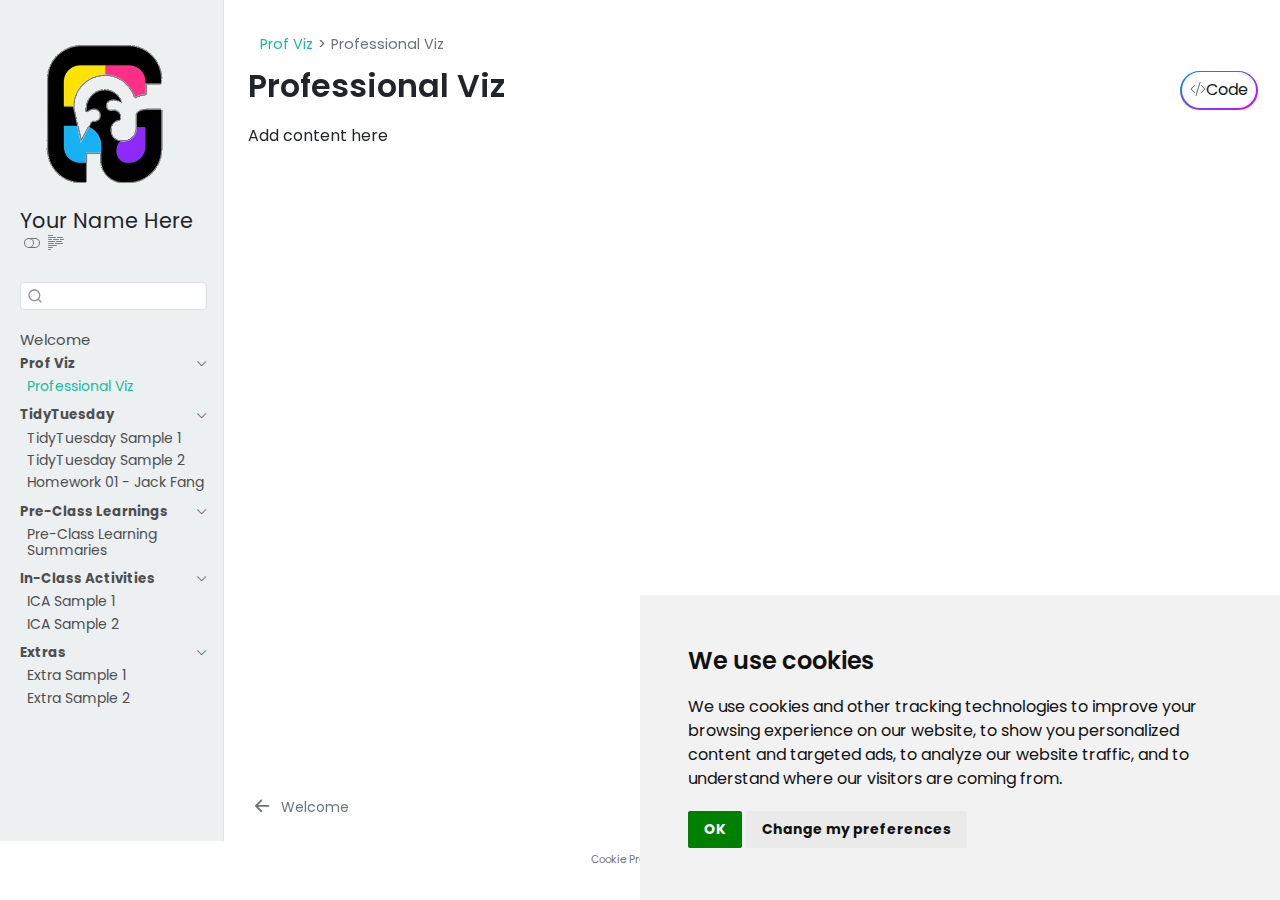
<file: pv/pv-01.html>
<!DOCTYPE html>
<html xmlns="http://www.w3.org/1999/xhtml" lang="en" xml:lang="en"><head>

<meta charset="utf-8">
<meta name="generator" content="quarto-1.4.555">

<meta name="viewport" content="width=device-width, initial-scale=1.0, user-scalable=yes">


<title>COMP/STAT212 Portfolio - Professional Viz</title>
<style>
code{white-space: pre-wrap;}
span.smallcaps{font-variant: small-caps;}
div.columns{display: flex; gap: min(4vw, 1.5em);}
div.column{flex: auto; overflow-x: auto;}
div.hanging-indent{margin-left: 1.5em; text-indent: -1.5em;}
ul.task-list{list-style: none;}
ul.task-list li input[type="checkbox"] {
  width: 0.8em;
  margin: 0 0.8em 0.2em -1em; /* quarto-specific, see https://github.com/quarto-dev/quarto-cli/issues/4556 */ 
  vertical-align: middle;
}
/* CSS for syntax highlighting */
pre > code.sourceCode { white-space: pre; position: relative; }
pre > code.sourceCode > span { line-height: 1.25; }
pre > code.sourceCode > span:empty { height: 1.2em; }
.sourceCode { overflow: visible; }
code.sourceCode > span { color: inherit; text-decoration: inherit; }
div.sourceCode { margin: 1em 0; }
pre.sourceCode { margin: 0; }
@media screen {
div.sourceCode { overflow: auto; }
}
@media print {
pre > code.sourceCode { white-space: pre-wrap; }
pre > code.sourceCode > span { text-indent: -5em; padding-left: 5em; }
}
pre.numberSource code
  { counter-reset: source-line 0; }
pre.numberSource code > span
  { position: relative; left: -4em; counter-increment: source-line; }
pre.numberSource code > span > a:first-child::before
  { content: counter(source-line);
    position: relative; left: -1em; text-align: right; vertical-align: baseline;
    border: none; display: inline-block;
    -webkit-touch-callout: none; -webkit-user-select: none;
    -khtml-user-select: none; -moz-user-select: none;
    -ms-user-select: none; user-select: none;
    padding: 0 4px; width: 4em;
  }
pre.numberSource { margin-left: 3em;  padding-left: 4px; }
div.sourceCode
  {   }
@media screen {
pre > code.sourceCode > span > a:first-child::before { text-decoration: underline; }
}
</style>


<script src="../site_libs/quarto-nav/quarto-nav.js"></script>
<script src="../site_libs/clipboard/clipboard.min.js"></script>
<script src="../site_libs/quarto-search/autocomplete.umd.js"></script>
<script src="../site_libs/quarto-search/fuse.min.js"></script>
<script src="../site_libs/quarto-search/quarto-search.js"></script>
<meta name="quarto:offset" content="../">
<link href="../tt/2025-07-08.html" rel="next">
<link href="../index.html" rel="prev">
<script src="../site_libs/cookie-consent/cookie-consent.js"></script>
<link href="../site_libs/cookie-consent/cookie-consent.css" rel="stylesheet">
<script src="../site_libs/quarto-html/quarto.js"></script>
<script src="../site_libs/quarto-html/popper.min.js"></script>
<script src="../site_libs/quarto-html/tippy.umd.min.js"></script>
<script src="../site_libs/quarto-html/anchor.min.js"></script>
<link href="../site_libs/quarto-html/tippy.css" rel="stylesheet">
<link href="../site_libs/quarto-html/quarto-syntax-highlighting.css" rel="stylesheet" class="quarto-color-scheme" id="quarto-text-highlighting-styles">
<link href="../site_libs/quarto-html/quarto-syntax-highlighting-dark.css" rel="prefetch" class="quarto-color-scheme quarto-color-alternate" id="quarto-text-highlighting-styles">
<script src="../site_libs/bootstrap/bootstrap.min.js"></script>
<link href="../site_libs/bootstrap/bootstrap-icons.css" rel="stylesheet">
<link href="../site_libs/bootstrap/bootstrap.min.css" rel="stylesheet" class="quarto-color-scheme" id="quarto-bootstrap" data-mode="light">
<link href="../site_libs/bootstrap/bootstrap-dark.min.css" rel="prefetch" class="quarto-color-scheme quarto-color-alternate" id="quarto-bootstrap" data-mode="dark">
<script id="quarto-search-options" type="application/json">{
  "location": "sidebar",
  "copy-button": false,
  "collapse-after": 3,
  "panel-placement": "start",
  "type": "textbox",
  "limit": 50,
  "keyboard-shortcut": [
    "f",
    "/",
    "s"
  ],
  "show-item-context": false,
  "language": {
    "search-no-results-text": "No results",
    "search-matching-documents-text": "matching documents",
    "search-copy-link-title": "Copy link to search",
    "search-hide-matches-text": "Hide additional matches",
    "search-more-match-text": "more match in this document",
    "search-more-matches-text": "more matches in this document",
    "search-clear-button-title": "Clear",
    "search-text-placeholder": "",
    "search-detached-cancel-button-title": "Cancel",
    "search-submit-button-title": "Submit",
    "search-label": "Search"
  }
}</script>

<script type="text/javascript" charset="UTF-8">
document.addEventListener('DOMContentLoaded', function () {
cookieconsent.run({
  "notice_banner_type":"simple",
  "consent_type":"implied",
  "palette":"light",
  "language":"en",
  "page_load_consent_levels":["strictly-necessary","functionality","tracking","targeting"],
  "notice_banner_reject_button_hide":false,
  "preferences_center_close_button_hide":false,
  "website_name":""
  ,
"language":"en"
  });
});
</script> 
  
<style>html{ scroll-behavior: smooth; }</style>


<link rel="stylesheet" href="../style/custom.css">
</head>

<body class="nav-sidebar docked">

<div id="quarto-search-results"></div>
  <header id="quarto-header" class="headroom fixed-top">
  <nav class="quarto-secondary-nav">
    <div class="container-fluid d-flex">
      <button type="button" class="quarto-btn-toggle btn" data-bs-toggle="collapse" data-bs-target=".quarto-sidebar-collapse-item" aria-controls="quarto-sidebar" aria-expanded="false" aria-label="Toggle sidebar navigation" onclick="if (window.quartoToggleHeadroom) { window.quartoToggleHeadroom(); }">
        <i class="bi bi-layout-text-sidebar-reverse"></i>
      </button>
        <nav class="quarto-page-breadcrumbs" aria-label="breadcrumb"><ol class="breadcrumb"><li class="breadcrumb-item"><a href="../pv/pv-01.html">Prof Viz</a></li><li class="breadcrumb-item"><a href="../pv/pv-01.html"><span class="chapter-title">Professional Viz</span></a></li></ol></nav>
        <a class="flex-grow-1" role="button" data-bs-toggle="collapse" data-bs-target=".quarto-sidebar-collapse-item" aria-controls="quarto-sidebar" aria-expanded="false" aria-label="Toggle sidebar navigation" onclick="if (window.quartoToggleHeadroom) { window.quartoToggleHeadroom(); }">      
        </a>
      <button type="button" class="btn quarto-search-button" aria-label="" onclick="window.quartoOpenSearch();">
        <i class="bi bi-search"></i>
      </button>
    </div>
  </nav>
</header>
<!-- content -->
<div id="quarto-content" class="quarto-container page-columns page-rows-contents page-layout-full">
<!-- sidebar -->
  <nav id="quarto-sidebar" class="sidebar collapse collapse-horizontal quarto-sidebar-collapse-item sidebar-navigation docked overflow-auto">
    <div class="pt-lg-2 mt-2 text-left sidebar-header sidebar-header-stacked">
      <a href="../index.html" class="sidebar-logo-link">
      <img src="../assets/sidebar-logo.png" alt="" class="sidebar-logo py-0 d-lg-inline d-none">
      </a>
    <div class="sidebar-title mb-0 py-0">
      <a href="../">Your Name Here</a> 
        <div class="sidebar-tools-main">
  <a href="" class="quarto-color-scheme-toggle quarto-navigation-tool  px-1" onclick="window.quartoToggleColorScheme(); return false;" title="Toggle dark mode"><i class="bi"></i></a>
  <a href="" class="quarto-reader-toggle quarto-navigation-tool px-1" onclick="window.quartoToggleReader(); return false;" title="Toggle reader mode">
  <div class="quarto-reader-toggle-btn">
  <i class="bi"></i>
  </div>
</a>
</div>
    </div>
      </div>
        <div class="mt-2 flex-shrink-0 align-items-center">
        <div class="sidebar-search">
        <div id="quarto-search" class="" title="Search"></div>
        </div>
        </div>
    <div class="sidebar-menu-container"> 
    <ul class="list-unstyled mt-1">
        <li class="sidebar-item">
  <div class="sidebar-item-container"> 
  <a href="../index.html" class="sidebar-item-text sidebar-link"><span class="chapter-title">Welcome</span></a>
  </div>
</li>
        <li class="sidebar-item sidebar-item-section">
      <div class="sidebar-item-container"> 
            <a class="sidebar-item-text sidebar-link text-start" data-bs-toggle="collapse" data-bs-target="#quarto-sidebar-section-1" aria-expanded="true">
 <span class="menu-text">Prof Viz</span></a>
          <a class="sidebar-item-toggle text-start" data-bs-toggle="collapse" data-bs-target="#quarto-sidebar-section-1" aria-expanded="true" aria-label="Toggle section">
            <i class="bi bi-chevron-right ms-2"></i>
          </a> 
      </div>
      <ul id="quarto-sidebar-section-1" class="collapse list-unstyled sidebar-section depth1 show">  
          <li class="sidebar-item">
  <div class="sidebar-item-container"> 
  <a href="../pv/pv-01.html" class="sidebar-item-text sidebar-link active"><span class="chapter-title">Professional Viz</span></a>
  </div>
</li>
      </ul>
  </li>
        <li class="sidebar-item sidebar-item-section">
      <div class="sidebar-item-container"> 
            <a class="sidebar-item-text sidebar-link text-start" data-bs-toggle="collapse" data-bs-target="#quarto-sidebar-section-2" aria-expanded="true">
 <span class="menu-text">TidyTuesday</span></a>
          <a class="sidebar-item-toggle text-start" data-bs-toggle="collapse" data-bs-target="#quarto-sidebar-section-2" aria-expanded="true" aria-label="Toggle section">
            <i class="bi bi-chevron-right ms-2"></i>
          </a> 
      </div>
      <ul id="quarto-sidebar-section-2" class="collapse list-unstyled sidebar-section depth1 show">  
          <li class="sidebar-item">
  <div class="sidebar-item-container"> 
  <a href="../tt/2025-07-08.html" class="sidebar-item-text sidebar-link"><span class="chapter-title">TidyTuesday Sample 1</span></a>
  </div>
</li>
          <li class="sidebar-item">
  <div class="sidebar-item-container"> 
  <a href="../tt/2025-07-15.html" class="sidebar-item-text sidebar-link"><span class="chapter-title">TidyTuesday Sample 2</span></a>
  </div>
</li>
          <li class="sidebar-item">
  <div class="sidebar-item-container"> 
  <a href="../hw01-tt.html" class="sidebar-item-text sidebar-link"><span class="chapter-title">Homework 01 - Jack Fang</span></a>
  </div>
</li>
      </ul>
  </li>
        <li class="sidebar-item sidebar-item-section">
      <div class="sidebar-item-container"> 
            <a class="sidebar-item-text sidebar-link text-start" data-bs-toggle="collapse" data-bs-target="#quarto-sidebar-section-3" aria-expanded="true">
 <span class="menu-text">Pre-Class Learnings</span></a>
          <a class="sidebar-item-toggle text-start" data-bs-toggle="collapse" data-bs-target="#quarto-sidebar-section-3" aria-expanded="true" aria-label="Toggle section">
            <i class="bi bi-chevron-right ms-2"></i>
          </a> 
      </div>
      <ul id="quarto-sidebar-section-3" class="collapse list-unstyled sidebar-section depth1 show">  
          <li class="sidebar-item">
  <div class="sidebar-item-container"> 
  <a href="../pcl/pcl.html" class="sidebar-item-text sidebar-link"><span class="chapter-title">Pre-Class Learning Summaries</span></a>
  </div>
</li>
      </ul>
  </li>
        <li class="sidebar-item sidebar-item-section">
      <div class="sidebar-item-container"> 
            <a class="sidebar-item-text sidebar-link text-start" data-bs-toggle="collapse" data-bs-target="#quarto-sidebar-section-4" aria-expanded="true">
 <span class="menu-text">In-Class Activities</span></a>
          <a class="sidebar-item-toggle text-start" data-bs-toggle="collapse" data-bs-target="#quarto-sidebar-section-4" aria-expanded="true" aria-label="Toggle section">
            <i class="bi bi-chevron-right ms-2"></i>
          </a> 
      </div>
      <ul id="quarto-sidebar-section-4" class="collapse list-unstyled sidebar-section depth1 show">  
          <li class="sidebar-item">
  <div class="sidebar-item-container"> 
  <a href="../ica/ica-sample1.html" class="sidebar-item-text sidebar-link"><span class="chapter-title">ICA Sample 1</span></a>
  </div>
</li>
          <li class="sidebar-item">
  <div class="sidebar-item-container"> 
  <a href="../ica/ica-sample2.html" class="sidebar-item-text sidebar-link"><span class="chapter-title">ICA Sample 2</span></a>
  </div>
</li>
      </ul>
  </li>
        <li class="sidebar-item sidebar-item-section">
      <div class="sidebar-item-container"> 
            <a class="sidebar-item-text sidebar-link text-start" data-bs-toggle="collapse" data-bs-target="#quarto-sidebar-section-5" aria-expanded="true">
 <span class="menu-text">Extras</span></a>
          <a class="sidebar-item-toggle text-start" data-bs-toggle="collapse" data-bs-target="#quarto-sidebar-section-5" aria-expanded="true" aria-label="Toggle section">
            <i class="bi bi-chevron-right ms-2"></i>
          </a> 
      </div>
      <ul id="quarto-sidebar-section-5" class="collapse list-unstyled sidebar-section depth1 show">  
          <li class="sidebar-item">
  <div class="sidebar-item-container"> 
  <a href="../extra/extra-sample1.html" class="sidebar-item-text sidebar-link"><span class="chapter-title">Extra Sample 1</span></a>
  </div>
</li>
          <li class="sidebar-item">
  <div class="sidebar-item-container"> 
  <a href="../extra/extra-sample2.html" class="sidebar-item-text sidebar-link"><span class="chapter-title">Extra Sample 2</span></a>
  </div>
</li>
      </ul>
  </li>
    </ul>
    </div>
</nav>
<div id="quarto-sidebar-glass" class="quarto-sidebar-collapse-item" data-bs-toggle="collapse" data-bs-target=".quarto-sidebar-collapse-item"></div>
<!-- margin-sidebar -->
    <div id="quarto-margin-sidebar" class="sidebar margin-sidebar zindex-bottom">
        
    </div>
<!-- main -->
<main class="content column-page-right" id="quarto-document-content">

<header id="title-block-header" class="quarto-title-block default"><nav class="quarto-page-breadcrumbs quarto-title-breadcrumbs d-none d-lg-block" aria-label="breadcrumb"><ol class="breadcrumb"><li class="breadcrumb-item"><a href="../pv/pv-01.html">Prof Viz</a></li><li class="breadcrumb-item"><a href="../pv/pv-01.html"><span class="chapter-title">Professional Viz</span></a></li></ol></nav>
<div class="quarto-title">
<div class="quarto-title-block"><div><h1 class="title"><span class="chapter-title">Professional Viz</span></h1><button type="button" class="btn code-tools-button" id="quarto-code-tools-source"><i class="bi"></i> Code</button></div></div>
</div>



<div class="quarto-title-meta column-page-right">

    
  
    
  </div>
  


</header>


<p>Add content here</p>


<!-- -->


</main> <!-- /main -->
<script id="quarto-html-after-body" type="application/javascript">
window.document.addEventListener("DOMContentLoaded", function (event) {
  const toggleBodyColorMode = (bsSheetEl) => {
    const mode = bsSheetEl.getAttribute("data-mode");
    const bodyEl = window.document.querySelector("body");
    if (mode === "dark") {
      bodyEl.classList.add("quarto-dark");
      bodyEl.classList.remove("quarto-light");
    } else {
      bodyEl.classList.add("quarto-light");
      bodyEl.classList.remove("quarto-dark");
    }
  }
  const toggleBodyColorPrimary = () => {
    const bsSheetEl = window.document.querySelector("link#quarto-bootstrap");
    if (bsSheetEl) {
      toggleBodyColorMode(bsSheetEl);
    }
  }
  toggleBodyColorPrimary();  
  const disableStylesheet = (stylesheets) => {
    for (let i=0; i < stylesheets.length; i++) {
      const stylesheet = stylesheets[i];
      stylesheet.rel = 'prefetch';
    }
  }
  const enableStylesheet = (stylesheets) => {
    for (let i=0; i < stylesheets.length; i++) {
      const stylesheet = stylesheets[i];
      stylesheet.rel = 'stylesheet';
    }
  }
  const manageTransitions = (selector, allowTransitions) => {
    const els = window.document.querySelectorAll(selector);
    for (let i=0; i < els.length; i++) {
      const el = els[i];
      if (allowTransitions) {
        el.classList.remove('notransition');
      } else {
        el.classList.add('notransition');
      }
    }
  }
  const toggleGiscusIfUsed = (isAlternate, darkModeDefault) => {
    const baseTheme = document.querySelector('#giscus-base-theme')?.value ?? 'light';
    const alternateTheme = document.querySelector('#giscus-alt-theme')?.value ?? 'dark';
    let newTheme = '';
    if(darkModeDefault) {
      newTheme = isAlternate ? baseTheme : alternateTheme;
    } else {
      newTheme = isAlternate ? alternateTheme : baseTheme;
    }
    const changeGiscusTheme = () => {
      // From: https://github.com/giscus/giscus/issues/336
      const sendMessage = (message) => {
        const iframe = document.querySelector('iframe.giscus-frame');
        if (!iframe) return;
        iframe.contentWindow.postMessage({ giscus: message }, 'https://giscus.app');
      }
      sendMessage({
        setConfig: {
          theme: newTheme
        }
      });
    }
    const isGiscussLoaded = window.document.querySelector('iframe.giscus-frame') !== null;
    if (isGiscussLoaded) {
      changeGiscusTheme();
    }
  }
  const toggleColorMode = (alternate) => {
    // Switch the stylesheets
    const alternateStylesheets = window.document.querySelectorAll('link.quarto-color-scheme.quarto-color-alternate');
    manageTransitions('#quarto-margin-sidebar .nav-link', false);
    if (alternate) {
      enableStylesheet(alternateStylesheets);
      for (const sheetNode of alternateStylesheets) {
        if (sheetNode.id === "quarto-bootstrap") {
          toggleBodyColorMode(sheetNode);
        }
      }
    } else {
      disableStylesheet(alternateStylesheets);
      toggleBodyColorPrimary();
    }
    manageTransitions('#quarto-margin-sidebar .nav-link', true);
    // Switch the toggles
    const toggles = window.document.querySelectorAll('.quarto-color-scheme-toggle');
    for (let i=0; i < toggles.length; i++) {
      const toggle = toggles[i];
      if (toggle) {
        if (alternate) {
          toggle.classList.add("alternate");     
        } else {
          toggle.classList.remove("alternate");
        }
      }
    }
    // Hack to workaround the fact that safari doesn't
    // properly recolor the scrollbar when toggling (#1455)
    if (navigator.userAgent.indexOf('Safari') > 0 && navigator.userAgent.indexOf('Chrome') == -1) {
      manageTransitions("body", false);
      window.scrollTo(0, 1);
      setTimeout(() => {
        window.scrollTo(0, 0);
        manageTransitions("body", true);
      }, 40);  
    }
  }
  const isFileUrl = () => { 
    return window.location.protocol === 'file:';
  }
  const hasAlternateSentinel = () => {  
    let styleSentinel = getColorSchemeSentinel();
    if (styleSentinel !== null) {
      return styleSentinel === "alternate";
    } else {
      return false;
    }
  }
  const setStyleSentinel = (alternate) => {
    const value = alternate ? "alternate" : "default";
    if (!isFileUrl()) {
      window.localStorage.setItem("quarto-color-scheme", value);
    } else {
      localAlternateSentinel = value;
    }
  }
  const getColorSchemeSentinel = () => {
    if (!isFileUrl()) {
      const storageValue = window.localStorage.getItem("quarto-color-scheme");
      return storageValue != null ? storageValue : localAlternateSentinel;
    } else {
      return localAlternateSentinel;
    }
  }
  const darkModeDefault = false;
  let localAlternateSentinel = darkModeDefault ? 'alternate' : 'default';
  // Dark / light mode switch
  window.quartoToggleColorScheme = () => {
    // Read the current dark / light value 
    let toAlternate = !hasAlternateSentinel();
    toggleColorMode(toAlternate);
    setStyleSentinel(toAlternate);
    toggleGiscusIfUsed(toAlternate, darkModeDefault);
  };
  // Ensure there is a toggle, if there isn't float one in the top right
  if (window.document.querySelector('.quarto-color-scheme-toggle') === null) {
    const a = window.document.createElement('a');
    a.classList.add('top-right');
    a.classList.add('quarto-color-scheme-toggle');
    a.href = "";
    a.onclick = function() { try { window.quartoToggleColorScheme(); } catch {} return false; };
    const i = window.document.createElement("i");
    i.classList.add('bi');
    a.appendChild(i);
    window.document.body.appendChild(a);
  }
  // Switch to dark mode if need be
  if (hasAlternateSentinel()) {
    toggleColorMode(true);
  } else {
    toggleColorMode(false);
  }
  const icon = "";
  const anchorJS = new window.AnchorJS();
  anchorJS.options = {
    placement: 'right',
    icon: icon
  };
  anchorJS.add('.anchored');
  const isCodeAnnotation = (el) => {
    for (const clz of el.classList) {
      if (clz.startsWith('code-annotation-')) {                     
        return true;
      }
    }
    return false;
  }
  const clipboard = new window.ClipboardJS('.code-copy-button', {
    text: function(trigger) {
      const codeEl = trigger.previousElementSibling.cloneNode(true);
      for (const childEl of codeEl.children) {
        if (isCodeAnnotation(childEl)) {
          childEl.remove();
        }
      }
      return codeEl.innerText;
    }
  });
  clipboard.on('success', function(e) {
    // button target
    const button = e.trigger;
    // don't keep focus
    button.blur();
    // flash "checked"
    button.classList.add('code-copy-button-checked');
    var currentTitle = button.getAttribute("title");
    button.setAttribute("title", "Copied!");
    let tooltip;
    if (window.bootstrap) {
      button.setAttribute("data-bs-toggle", "tooltip");
      button.setAttribute("data-bs-placement", "left");
      button.setAttribute("data-bs-title", "Copied!");
      tooltip = new bootstrap.Tooltip(button, 
        { trigger: "manual", 
          customClass: "code-copy-button-tooltip",
          offset: [0, -8]});
      tooltip.show();    
    }
    setTimeout(function() {
      if (tooltip) {
        tooltip.hide();
        button.removeAttribute("data-bs-title");
        button.removeAttribute("data-bs-toggle");
        button.removeAttribute("data-bs-placement");
      }
      button.setAttribute("title", currentTitle);
      button.classList.remove('code-copy-button-checked');
    }, 1000);
    // clear code selection
    e.clearSelection();
  });
  const viewSource = window.document.getElementById('quarto-view-source') ||
                     window.document.getElementById('quarto-code-tools-source');
  if (viewSource) {
    const sourceUrl = viewSource.getAttribute("data-quarto-source-url");
    viewSource.addEventListener("click", function(e) {
      if (sourceUrl) {
        // rstudio viewer pane
        if (/\bcapabilities=\b/.test(window.location)) {
          window.open(sourceUrl);
        } else {
          window.location.href = sourceUrl;
        }
      } else {
        const modal = new bootstrap.Modal(document.getElementById('quarto-embedded-source-code-modal'));
        modal.show();
      }
      return false;
    });
  }
  function toggleCodeHandler(show) {
    return function(e) {
      const detailsSrc = window.document.querySelectorAll(".cell > details > .sourceCode");
      for (let i=0; i<detailsSrc.length; i++) {
        const details = detailsSrc[i].parentElement;
        if (show) {
          details.open = true;
        } else {
          details.removeAttribute("open");
        }
      }
      const cellCodeDivs = window.document.querySelectorAll(".cell > .sourceCode");
      const fromCls = show ? "hidden" : "unhidden";
      const toCls = show ? "unhidden" : "hidden";
      for (let i=0; i<cellCodeDivs.length; i++) {
        const codeDiv = cellCodeDivs[i];
        if (codeDiv.classList.contains(fromCls)) {
          codeDiv.classList.remove(fromCls);
          codeDiv.classList.add(toCls);
        } 
      }
      return false;
    }
  }
  const hideAllCode = window.document.getElementById("quarto-hide-all-code");
  if (hideAllCode) {
    hideAllCode.addEventListener("click", toggleCodeHandler(false));
  }
  const showAllCode = window.document.getElementById("quarto-show-all-code");
  if (showAllCode) {
    showAllCode.addEventListener("click", toggleCodeHandler(true));
  }
    var localhostRegex = new RegExp(/^(?:http|https):\/\/localhost\:?[0-9]*\//);
    var mailtoRegex = new RegExp(/^mailto:/);
      var filterRegex = new RegExp('/' + window.location.host + '/');
    var isInternal = (href) => {
        return filterRegex.test(href) || localhostRegex.test(href) || mailtoRegex.test(href);
    }
    // Inspect non-navigation links and adorn them if external
 	var links = window.document.querySelectorAll('a[href]:not(.nav-link):not(.navbar-brand):not(.toc-action):not(.sidebar-link):not(.sidebar-item-toggle):not(.pagination-link):not(.no-external):not([aria-hidden]):not(.dropdown-item):not(.quarto-navigation-tool)');
    for (var i=0; i<links.length; i++) {
      const link = links[i];
      if (!isInternal(link.href)) {
        // undo the damage that might have been done by quarto-nav.js in the case of
        // links that we want to consider external
        if (link.dataset.originalHref !== undefined) {
          link.href = link.dataset.originalHref;
        }
          // target, if specified
          link.setAttribute("target", "_blank");
          if (link.getAttribute("rel") === null) {
            link.setAttribute("rel", "noopener");
          }
      }
    }
  function tippyHover(el, contentFn, onTriggerFn, onUntriggerFn) {
    const config = {
      allowHTML: true,
      maxWidth: 500,
      delay: 100,
      arrow: false,
      appendTo: function(el) {
          return el.parentElement;
      },
      interactive: true,
      interactiveBorder: 10,
      theme: 'quarto',
      placement: 'bottom-start',
    };
    if (contentFn) {
      config.content = contentFn;
    }
    if (onTriggerFn) {
      config.onTrigger = onTriggerFn;
    }
    if (onUntriggerFn) {
      config.onUntrigger = onUntriggerFn;
    }
    window.tippy(el, config); 
  }
  const noterefs = window.document.querySelectorAll('a[role="doc-noteref"]');
  for (var i=0; i<noterefs.length; i++) {
    const ref = noterefs[i];
    tippyHover(ref, function() {
      // use id or data attribute instead here
      let href = ref.getAttribute('data-footnote-href') || ref.getAttribute('href');
      try { href = new URL(href).hash; } catch {}
      const id = href.replace(/^#\/?/, "");
      const note = window.document.getElementById(id);
      if (note) {
        return note.innerHTML;
      } else {
        return "";
      }
    });
  }
  const xrefs = window.document.querySelectorAll('a.quarto-xref');
  const processXRef = (id, note) => {
    // Strip column container classes
    const stripColumnClz = (el) => {
      el.classList.remove("page-full", "page-columns");
      if (el.children) {
        for (const child of el.children) {
          stripColumnClz(child);
        }
      }
    }
    stripColumnClz(note)
    if (id === null || id.startsWith('sec-')) {
      // Special case sections, only their first couple elements
      const container = document.createElement("div");
      if (note.children && note.children.length > 2) {
        container.appendChild(note.children[0].cloneNode(true));
        for (let i = 1; i < note.children.length; i++) {
          const child = note.children[i];
          if (child.tagName === "P" && child.innerText === "") {
            continue;
          } else {
            container.appendChild(child.cloneNode(true));
            break;
          }
        }
        if (window.Quarto?.typesetMath) {
          window.Quarto.typesetMath(container);
        }
        return container.innerHTML
      } else {
        if (window.Quarto?.typesetMath) {
          window.Quarto.typesetMath(note);
        }
        return note.innerHTML;
      }
    } else {
      // Remove any anchor links if they are present
      const anchorLink = note.querySelector('a.anchorjs-link');
      if (anchorLink) {
        anchorLink.remove();
      }
      if (window.Quarto?.typesetMath) {
        window.Quarto.typesetMath(note);
      }
      // TODO in 1.5, we should make sure this works without a callout special case
      if (note.classList.contains("callout")) {
        return note.outerHTML;
      } else {
        return note.innerHTML;
      }
    }
  }
  for (var i=0; i<xrefs.length; i++) {
    const xref = xrefs[i];
    tippyHover(xref, undefined, function(instance) {
      instance.disable();
      let url = xref.getAttribute('href');
      let hash = undefined; 
      if (url.startsWith('#')) {
        hash = url;
      } else {
        try { hash = new URL(url).hash; } catch {}
      }
      if (hash) {
        const id = hash.replace(/^#\/?/, "");
        const note = window.document.getElementById(id);
        if (note !== null) {
          try {
            const html = processXRef(id, note.cloneNode(true));
            instance.setContent(html);
          } finally {
            instance.enable();
            instance.show();
          }
        } else {
          // See if we can fetch this
          fetch(url.split('#')[0])
          .then(res => res.text())
          .then(html => {
            const parser = new DOMParser();
            const htmlDoc = parser.parseFromString(html, "text/html");
            const note = htmlDoc.getElementById(id);
            if (note !== null) {
              const html = processXRef(id, note);
              instance.setContent(html);
            } 
          }).finally(() => {
            instance.enable();
            instance.show();
          });
        }
      } else {
        // See if we can fetch a full url (with no hash to target)
        // This is a special case and we should probably do some content thinning / targeting
        fetch(url)
        .then(res => res.text())
        .then(html => {
          const parser = new DOMParser();
          const htmlDoc = parser.parseFromString(html, "text/html");
          const note = htmlDoc.querySelector('main.content');
          if (note !== null) {
            // This should only happen for chapter cross references
            // (since there is no id in the URL)
            // remove the first header
            if (note.children.length > 0 && note.children[0].tagName === "HEADER") {
              note.children[0].remove();
            }
            const html = processXRef(null, note);
            instance.setContent(html);
          } 
        }).finally(() => {
          instance.enable();
          instance.show();
        });
      }
    }, function(instance) {
    });
  }
      let selectedAnnoteEl;
      const selectorForAnnotation = ( cell, annotation) => {
        let cellAttr = 'data-code-cell="' + cell + '"';
        let lineAttr = 'data-code-annotation="' +  annotation + '"';
        const selector = 'span[' + cellAttr + '][' + lineAttr + ']';
        return selector;
      }
      const selectCodeLines = (annoteEl) => {
        const doc = window.document;
        const targetCell = annoteEl.getAttribute("data-target-cell");
        const targetAnnotation = annoteEl.getAttribute("data-target-annotation");
        const annoteSpan = window.document.querySelector(selectorForAnnotation(targetCell, targetAnnotation));
        const lines = annoteSpan.getAttribute("data-code-lines").split(",");
        const lineIds = lines.map((line) => {
          return targetCell + "-" + line;
        })
        let top = null;
        let height = null;
        let parent = null;
        if (lineIds.length > 0) {
            //compute the position of the single el (top and bottom and make a div)
            const el = window.document.getElementById(lineIds[0]);
            top = el.offsetTop;
            height = el.offsetHeight;
            parent = el.parentElement.parentElement;
          if (lineIds.length > 1) {
            const lastEl = window.document.getElementById(lineIds[lineIds.length - 1]);
            const bottom = lastEl.offsetTop + lastEl.offsetHeight;
            height = bottom - top;
          }
          if (top !== null && height !== null && parent !== null) {
            // cook up a div (if necessary) and position it 
            let div = window.document.getElementById("code-annotation-line-highlight");
            if (div === null) {
              div = window.document.createElement("div");
              div.setAttribute("id", "code-annotation-line-highlight");
              div.style.position = 'absolute';
              parent.appendChild(div);
            }
            div.style.top = top - 2 + "px";
            div.style.height = height + 4 + "px";
            div.style.left = 0;
            let gutterDiv = window.document.getElementById("code-annotation-line-highlight-gutter");
            if (gutterDiv === null) {
              gutterDiv = window.document.createElement("div");
              gutterDiv.setAttribute("id", "code-annotation-line-highlight-gutter");
              gutterDiv.style.position = 'absolute';
              const codeCell = window.document.getElementById(targetCell);
              const gutter = codeCell.querySelector('.code-annotation-gutter');
              gutter.appendChild(gutterDiv);
            }
            gutterDiv.style.top = top - 2 + "px";
            gutterDiv.style.height = height + 4 + "px";
          }
          selectedAnnoteEl = annoteEl;
        }
      };
      const unselectCodeLines = () => {
        const elementsIds = ["code-annotation-line-highlight", "code-annotation-line-highlight-gutter"];
        elementsIds.forEach((elId) => {
          const div = window.document.getElementById(elId);
          if (div) {
            div.remove();
          }
        });
        selectedAnnoteEl = undefined;
      };
        // Handle positioning of the toggle
    window.addEventListener(
      "resize",
      throttle(() => {
        elRect = undefined;
        if (selectedAnnoteEl) {
          selectCodeLines(selectedAnnoteEl);
        }
      }, 10)
    );
    function throttle(fn, ms) {
    let throttle = false;
    let timer;
      return (...args) => {
        if(!throttle) { // first call gets through
            fn.apply(this, args);
            throttle = true;
        } else { // all the others get throttled
            if(timer) clearTimeout(timer); // cancel #2
            timer = setTimeout(() => {
              fn.apply(this, args);
              timer = throttle = false;
            }, ms);
        }
      };
    }
      // Attach click handler to the DT
      const annoteDls = window.document.querySelectorAll('dt[data-target-cell]');
      for (const annoteDlNode of annoteDls) {
        annoteDlNode.addEventListener('click', (event) => {
          const clickedEl = event.target;
          if (clickedEl !== selectedAnnoteEl) {
            unselectCodeLines();
            const activeEl = window.document.querySelector('dt[data-target-cell].code-annotation-active');
            if (activeEl) {
              activeEl.classList.remove('code-annotation-active');
            }
            selectCodeLines(clickedEl);
            clickedEl.classList.add('code-annotation-active');
          } else {
            // Unselect the line
            unselectCodeLines();
            clickedEl.classList.remove('code-annotation-active');
          }
        });
      }
  const findCites = (el) => {
    const parentEl = el.parentElement;
    if (parentEl) {
      const cites = parentEl.dataset.cites;
      if (cites) {
        return {
          el,
          cites: cites.split(' ')
        };
      } else {
        return findCites(el.parentElement)
      }
    } else {
      return undefined;
    }
  };
  var bibliorefs = window.document.querySelectorAll('a[role="doc-biblioref"]');
  for (var i=0; i<bibliorefs.length; i++) {
    const ref = bibliorefs[i];
    const citeInfo = findCites(ref);
    if (citeInfo) {
      tippyHover(citeInfo.el, function() {
        var popup = window.document.createElement('div');
        citeInfo.cites.forEach(function(cite) {
          var citeDiv = window.document.createElement('div');
          citeDiv.classList.add('hanging-indent');
          citeDiv.classList.add('csl-entry');
          var biblioDiv = window.document.getElementById('ref-' + cite);
          if (biblioDiv) {
            citeDiv.innerHTML = biblioDiv.innerHTML;
          }
          popup.appendChild(citeDiv);
        });
        return popup.innerHTML;
      });
    }
  }
});
</script>
<nav class="page-navigation column-page-right">
  <div class="nav-page nav-page-previous">
      <a href="../index.html" class="pagination-link" aria-label="Welcome">
        <i class="bi bi-arrow-left-short"></i> <span class="nav-page-text"><span class="chapter-title">Welcome</span></span>
      </a>          
  </div>
  <div class="nav-page nav-page-next">
      <a href="../tt/2025-07-08.html" class="pagination-link" aria-label="TidyTuesday Sample 1">
        <span class="nav-page-text"><span class="chapter-title">TidyTuesday Sample 1</span></span> <i class="bi bi-arrow-right-short"></i>
      </a>
  </div>
</nav><div class="modal fade" id="quarto-embedded-source-code-modal" tabindex="-1" aria-labelledby="quarto-embedded-source-code-modal-label" aria-hidden="true"><div class="modal-dialog modal-dialog-scrollable"><div class="modal-content"><div class="modal-header"><h5 class="modal-title" id="quarto-embedded-source-code-modal-label">Source Code</h5><button class="btn-close" data-bs-dismiss="modal"></button></div><div class="modal-body"><div class="">
<div class="sourceCode" id="cb1" data-shortcodes="false"><pre class="sourceCode numberSource markdown number-lines code-with-copy"><code class="sourceCode markdown"><span id="cb1-1"><a href="#cb1-1"></a><span class="co">---</span></span>
<span id="cb1-2"><a href="#cb1-2"></a><span class="an">title:</span><span class="co"> "Professional Viz"</span></span>
<span id="cb1-3"><a href="#cb1-3"></a><span class="co">---</span></span>
<span id="cb1-4"><a href="#cb1-4"></a></span>
<span id="cb1-5"><a href="#cb1-5"></a>Add content here</span></code><button title="Copy to Clipboard" class="code-copy-button"><i class="bi"></i></button></pre></div>
</div></div></div></div></div>
</div> <!-- /content -->
<footer class="footer">
  <div class="nav-footer">
    <div class="nav-footer-left">
      &nbsp;
    </div>   
    <div class="nav-footer-center">

<div class="cookie-consent-footer"><a href="#" id="open_preferences_center">Cookie Preferences</a></div></div>
    <div class="nav-footer-right">
      &nbsp;
    </div>
  </div>
</footer>




<script src="../site_libs/quarto-html/zenscroll-min.js"></script>
</body></html>
</file>
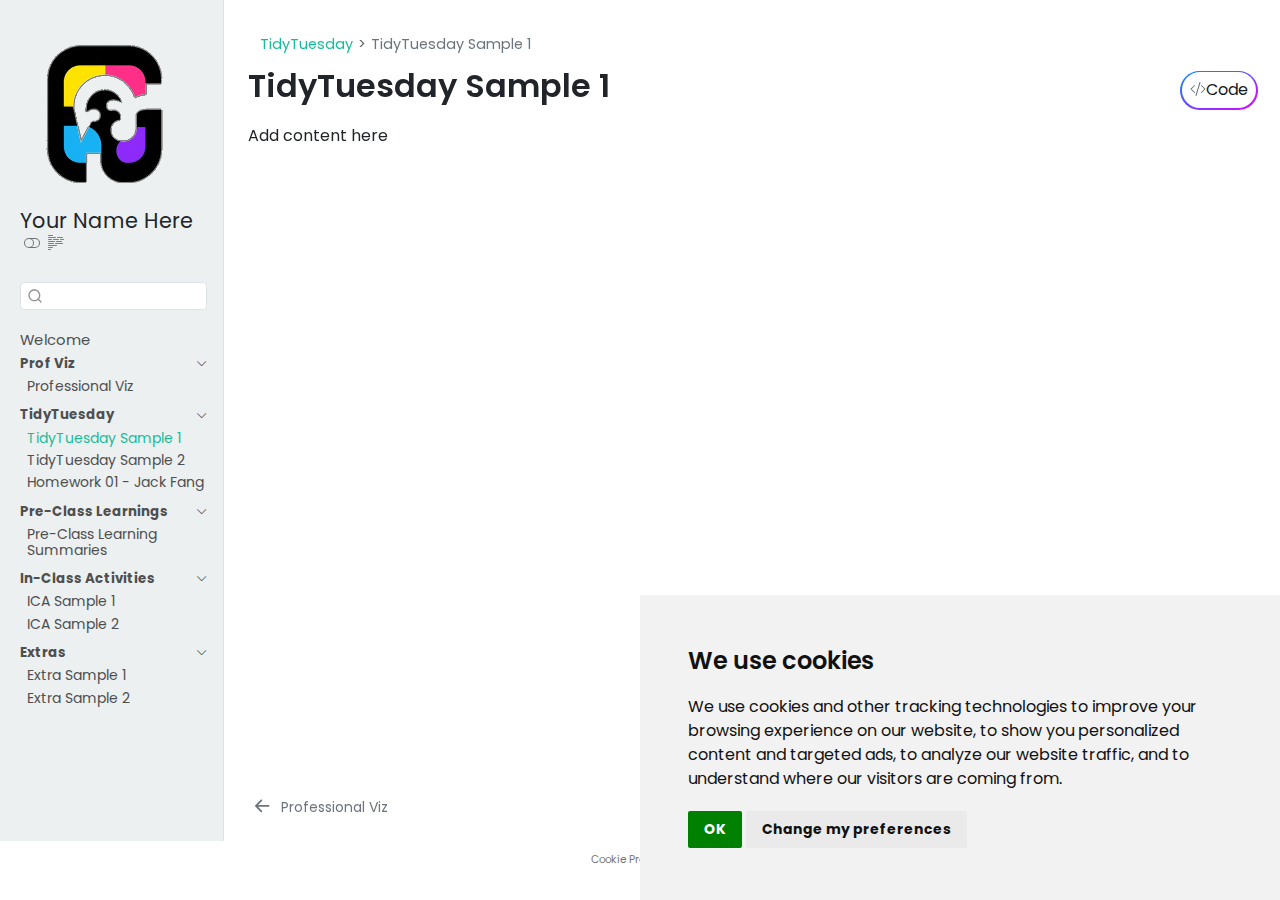
<file: tt/2025-07-08.html>
<!DOCTYPE html>
<html xmlns="http://www.w3.org/1999/xhtml" lang="en" xml:lang="en"><head>

<meta charset="utf-8">
<meta name="generator" content="quarto-1.4.555">

<meta name="viewport" content="width=device-width, initial-scale=1.0, user-scalable=yes">


<title>COMP/STAT212 Portfolio - TidyTuesday Sample 1</title>
<style>
code{white-space: pre-wrap;}
span.smallcaps{font-variant: small-caps;}
div.columns{display: flex; gap: min(4vw, 1.5em);}
div.column{flex: auto; overflow-x: auto;}
div.hanging-indent{margin-left: 1.5em; text-indent: -1.5em;}
ul.task-list{list-style: none;}
ul.task-list li input[type="checkbox"] {
  width: 0.8em;
  margin: 0 0.8em 0.2em -1em; /* quarto-specific, see https://github.com/quarto-dev/quarto-cli/issues/4556 */ 
  vertical-align: middle;
}
/* CSS for syntax highlighting */
pre > code.sourceCode { white-space: pre; position: relative; }
pre > code.sourceCode > span { line-height: 1.25; }
pre > code.sourceCode > span:empty { height: 1.2em; }
.sourceCode { overflow: visible; }
code.sourceCode > span { color: inherit; text-decoration: inherit; }
div.sourceCode { margin: 1em 0; }
pre.sourceCode { margin: 0; }
@media screen {
div.sourceCode { overflow: auto; }
}
@media print {
pre > code.sourceCode { white-space: pre-wrap; }
pre > code.sourceCode > span { text-indent: -5em; padding-left: 5em; }
}
pre.numberSource code
  { counter-reset: source-line 0; }
pre.numberSource code > span
  { position: relative; left: -4em; counter-increment: source-line; }
pre.numberSource code > span > a:first-child::before
  { content: counter(source-line);
    position: relative; left: -1em; text-align: right; vertical-align: baseline;
    border: none; display: inline-block;
    -webkit-touch-callout: none; -webkit-user-select: none;
    -khtml-user-select: none; -moz-user-select: none;
    -ms-user-select: none; user-select: none;
    padding: 0 4px; width: 4em;
  }
pre.numberSource { margin-left: 3em;  padding-left: 4px; }
div.sourceCode
  {   }
@media screen {
pre > code.sourceCode > span > a:first-child::before { text-decoration: underline; }
}
</style>


<script src="../site_libs/quarto-nav/quarto-nav.js"></script>
<script src="../site_libs/clipboard/clipboard.min.js"></script>
<script src="../site_libs/quarto-search/autocomplete.umd.js"></script>
<script src="../site_libs/quarto-search/fuse.min.js"></script>
<script src="../site_libs/quarto-search/quarto-search.js"></script>
<meta name="quarto:offset" content="../">
<link href="../tt/2025-07-15.html" rel="next">
<link href="../pv/pv-01.html" rel="prev">
<script src="../site_libs/cookie-consent/cookie-consent.js"></script>
<link href="../site_libs/cookie-consent/cookie-consent.css" rel="stylesheet">
<script src="../site_libs/quarto-html/quarto.js"></script>
<script src="../site_libs/quarto-html/popper.min.js"></script>
<script src="../site_libs/quarto-html/tippy.umd.min.js"></script>
<script src="../site_libs/quarto-html/anchor.min.js"></script>
<link href="../site_libs/quarto-html/tippy.css" rel="stylesheet">
<link href="../site_libs/quarto-html/quarto-syntax-highlighting.css" rel="stylesheet" class="quarto-color-scheme" id="quarto-text-highlighting-styles">
<link href="../site_libs/quarto-html/quarto-syntax-highlighting-dark.css" rel="prefetch" class="quarto-color-scheme quarto-color-alternate" id="quarto-text-highlighting-styles">
<script src="../site_libs/bootstrap/bootstrap.min.js"></script>
<link href="../site_libs/bootstrap/bootstrap-icons.css" rel="stylesheet">
<link href="../site_libs/bootstrap/bootstrap.min.css" rel="stylesheet" class="quarto-color-scheme" id="quarto-bootstrap" data-mode="light">
<link href="../site_libs/bootstrap/bootstrap-dark.min.css" rel="prefetch" class="quarto-color-scheme quarto-color-alternate" id="quarto-bootstrap" data-mode="dark">
<script id="quarto-search-options" type="application/json">{
  "location": "sidebar",
  "copy-button": false,
  "collapse-after": 3,
  "panel-placement": "start",
  "type": "textbox",
  "limit": 50,
  "keyboard-shortcut": [
    "f",
    "/",
    "s"
  ],
  "show-item-context": false,
  "language": {
    "search-no-results-text": "No results",
    "search-matching-documents-text": "matching documents",
    "search-copy-link-title": "Copy link to search",
    "search-hide-matches-text": "Hide additional matches",
    "search-more-match-text": "more match in this document",
    "search-more-matches-text": "more matches in this document",
    "search-clear-button-title": "Clear",
    "search-text-placeholder": "",
    "search-detached-cancel-button-title": "Cancel",
    "search-submit-button-title": "Submit",
    "search-label": "Search"
  }
}</script>

<script type="text/javascript" charset="UTF-8">
document.addEventListener('DOMContentLoaded', function () {
cookieconsent.run({
  "notice_banner_type":"simple",
  "consent_type":"implied",
  "palette":"light",
  "language":"en",
  "page_load_consent_levels":["strictly-necessary","functionality","tracking","targeting"],
  "notice_banner_reject_button_hide":false,
  "preferences_center_close_button_hide":false,
  "website_name":""
  ,
"language":"en"
  });
});
</script> 
  
<style>html{ scroll-behavior: smooth; }</style>


<link rel="stylesheet" href="../style/custom.css">
</head>

<body class="nav-sidebar docked">

<div id="quarto-search-results"></div>
  <header id="quarto-header" class="headroom fixed-top">
  <nav class="quarto-secondary-nav">
    <div class="container-fluid d-flex">
      <button type="button" class="quarto-btn-toggle btn" data-bs-toggle="collapse" data-bs-target=".quarto-sidebar-collapse-item" aria-controls="quarto-sidebar" aria-expanded="false" aria-label="Toggle sidebar navigation" onclick="if (window.quartoToggleHeadroom) { window.quartoToggleHeadroom(); }">
        <i class="bi bi-layout-text-sidebar-reverse"></i>
      </button>
        <nav class="quarto-page-breadcrumbs" aria-label="breadcrumb"><ol class="breadcrumb"><li class="breadcrumb-item"><a href="../tt/2025-07-08.html">TidyTuesday</a></li><li class="breadcrumb-item"><a href="../tt/2025-07-08.html"><span class="chapter-title">TidyTuesday Sample 1</span></a></li></ol></nav>
        <a class="flex-grow-1" role="button" data-bs-toggle="collapse" data-bs-target=".quarto-sidebar-collapse-item" aria-controls="quarto-sidebar" aria-expanded="false" aria-label="Toggle sidebar navigation" onclick="if (window.quartoToggleHeadroom) { window.quartoToggleHeadroom(); }">      
        </a>
      <button type="button" class="btn quarto-search-button" aria-label="" onclick="window.quartoOpenSearch();">
        <i class="bi bi-search"></i>
      </button>
    </div>
  </nav>
</header>
<!-- content -->
<div id="quarto-content" class="quarto-container page-columns page-rows-contents page-layout-full">
<!-- sidebar -->
  <nav id="quarto-sidebar" class="sidebar collapse collapse-horizontal quarto-sidebar-collapse-item sidebar-navigation docked overflow-auto">
    <div class="pt-lg-2 mt-2 text-left sidebar-header sidebar-header-stacked">
      <a href="../index.html" class="sidebar-logo-link">
      <img src="../assets/sidebar-logo.png" alt="" class="sidebar-logo py-0 d-lg-inline d-none">
      </a>
    <div class="sidebar-title mb-0 py-0">
      <a href="../">Your Name Here</a> 
        <div class="sidebar-tools-main">
  <a href="" class="quarto-color-scheme-toggle quarto-navigation-tool  px-1" onclick="window.quartoToggleColorScheme(); return false;" title="Toggle dark mode"><i class="bi"></i></a>
  <a href="" class="quarto-reader-toggle quarto-navigation-tool px-1" onclick="window.quartoToggleReader(); return false;" title="Toggle reader mode">
  <div class="quarto-reader-toggle-btn">
  <i class="bi"></i>
  </div>
</a>
</div>
    </div>
      </div>
        <div class="mt-2 flex-shrink-0 align-items-center">
        <div class="sidebar-search">
        <div id="quarto-search" class="" title="Search"></div>
        </div>
        </div>
    <div class="sidebar-menu-container"> 
    <ul class="list-unstyled mt-1">
        <li class="sidebar-item">
  <div class="sidebar-item-container"> 
  <a href="../index.html" class="sidebar-item-text sidebar-link"><span class="chapter-title">Welcome</span></a>
  </div>
</li>
        <li class="sidebar-item sidebar-item-section">
      <div class="sidebar-item-container"> 
            <a class="sidebar-item-text sidebar-link text-start" data-bs-toggle="collapse" data-bs-target="#quarto-sidebar-section-1" aria-expanded="true">
 <span class="menu-text">Prof Viz</span></a>
          <a class="sidebar-item-toggle text-start" data-bs-toggle="collapse" data-bs-target="#quarto-sidebar-section-1" aria-expanded="true" aria-label="Toggle section">
            <i class="bi bi-chevron-right ms-2"></i>
          </a> 
      </div>
      <ul id="quarto-sidebar-section-1" class="collapse list-unstyled sidebar-section depth1 show">  
          <li class="sidebar-item">
  <div class="sidebar-item-container"> 
  <a href="../pv/pv-01.html" class="sidebar-item-text sidebar-link"><span class="chapter-title">Professional Viz</span></a>
  </div>
</li>
      </ul>
  </li>
        <li class="sidebar-item sidebar-item-section">
      <div class="sidebar-item-container"> 
            <a class="sidebar-item-text sidebar-link text-start" data-bs-toggle="collapse" data-bs-target="#quarto-sidebar-section-2" aria-expanded="true">
 <span class="menu-text">TidyTuesday</span></a>
          <a class="sidebar-item-toggle text-start" data-bs-toggle="collapse" data-bs-target="#quarto-sidebar-section-2" aria-expanded="true" aria-label="Toggle section">
            <i class="bi bi-chevron-right ms-2"></i>
          </a> 
      </div>
      <ul id="quarto-sidebar-section-2" class="collapse list-unstyled sidebar-section depth1 show">  
          <li class="sidebar-item">
  <div class="sidebar-item-container"> 
  <a href="../tt/2025-07-08.html" class="sidebar-item-text sidebar-link active"><span class="chapter-title">TidyTuesday Sample 1</span></a>
  </div>
</li>
          <li class="sidebar-item">
  <div class="sidebar-item-container"> 
  <a href="../tt/2025-07-15.html" class="sidebar-item-text sidebar-link"><span class="chapter-title">TidyTuesday Sample 2</span></a>
  </div>
</li>
          <li class="sidebar-item">
  <div class="sidebar-item-container"> 
  <a href="../hw01-tt.html" class="sidebar-item-text sidebar-link"><span class="chapter-title">Homework 01 - Jack Fang</span></a>
  </div>
</li>
      </ul>
  </li>
        <li class="sidebar-item sidebar-item-section">
      <div class="sidebar-item-container"> 
            <a class="sidebar-item-text sidebar-link text-start" data-bs-toggle="collapse" data-bs-target="#quarto-sidebar-section-3" aria-expanded="true">
 <span class="menu-text">Pre-Class Learnings</span></a>
          <a class="sidebar-item-toggle text-start" data-bs-toggle="collapse" data-bs-target="#quarto-sidebar-section-3" aria-expanded="true" aria-label="Toggle section">
            <i class="bi bi-chevron-right ms-2"></i>
          </a> 
      </div>
      <ul id="quarto-sidebar-section-3" class="collapse list-unstyled sidebar-section depth1 show">  
          <li class="sidebar-item">
  <div class="sidebar-item-container"> 
  <a href="../pcl/pcl.html" class="sidebar-item-text sidebar-link"><span class="chapter-title">Pre-Class Learning Summaries</span></a>
  </div>
</li>
      </ul>
  </li>
        <li class="sidebar-item sidebar-item-section">
      <div class="sidebar-item-container"> 
            <a class="sidebar-item-text sidebar-link text-start" data-bs-toggle="collapse" data-bs-target="#quarto-sidebar-section-4" aria-expanded="true">
 <span class="menu-text">In-Class Activities</span></a>
          <a class="sidebar-item-toggle text-start" data-bs-toggle="collapse" data-bs-target="#quarto-sidebar-section-4" aria-expanded="true" aria-label="Toggle section">
            <i class="bi bi-chevron-right ms-2"></i>
          </a> 
      </div>
      <ul id="quarto-sidebar-section-4" class="collapse list-unstyled sidebar-section depth1 show">  
          <li class="sidebar-item">
  <div class="sidebar-item-container"> 
  <a href="../ica/ica-sample1.html" class="sidebar-item-text sidebar-link"><span class="chapter-title">ICA Sample 1</span></a>
  </div>
</li>
          <li class="sidebar-item">
  <div class="sidebar-item-container"> 
  <a href="../ica/ica-sample2.html" class="sidebar-item-text sidebar-link"><span class="chapter-title">ICA Sample 2</span></a>
  </div>
</li>
      </ul>
  </li>
        <li class="sidebar-item sidebar-item-section">
      <div class="sidebar-item-container"> 
            <a class="sidebar-item-text sidebar-link text-start" data-bs-toggle="collapse" data-bs-target="#quarto-sidebar-section-5" aria-expanded="true">
 <span class="menu-text">Extras</span></a>
          <a class="sidebar-item-toggle text-start" data-bs-toggle="collapse" data-bs-target="#quarto-sidebar-section-5" aria-expanded="true" aria-label="Toggle section">
            <i class="bi bi-chevron-right ms-2"></i>
          </a> 
      </div>
      <ul id="quarto-sidebar-section-5" class="collapse list-unstyled sidebar-section depth1 show">  
          <li class="sidebar-item">
  <div class="sidebar-item-container"> 
  <a href="../extra/extra-sample1.html" class="sidebar-item-text sidebar-link"><span class="chapter-title">Extra Sample 1</span></a>
  </div>
</li>
          <li class="sidebar-item">
  <div class="sidebar-item-container"> 
  <a href="../extra/extra-sample2.html" class="sidebar-item-text sidebar-link"><span class="chapter-title">Extra Sample 2</span></a>
  </div>
</li>
      </ul>
  </li>
    </ul>
    </div>
</nav>
<div id="quarto-sidebar-glass" class="quarto-sidebar-collapse-item" data-bs-toggle="collapse" data-bs-target=".quarto-sidebar-collapse-item"></div>
<!-- margin-sidebar -->
    <div id="quarto-margin-sidebar" class="sidebar margin-sidebar zindex-bottom">
        
    </div>
<!-- main -->
<main class="content column-page-right" id="quarto-document-content">

<header id="title-block-header" class="quarto-title-block default"><nav class="quarto-page-breadcrumbs quarto-title-breadcrumbs d-none d-lg-block" aria-label="breadcrumb"><ol class="breadcrumb"><li class="breadcrumb-item"><a href="../tt/2025-07-08.html">TidyTuesday</a></li><li class="breadcrumb-item"><a href="../tt/2025-07-08.html"><span class="chapter-title">TidyTuesday Sample 1</span></a></li></ol></nav>
<div class="quarto-title">
<div class="quarto-title-block"><div><h1 class="title"><span class="chapter-title">TidyTuesday Sample 1</span></h1><button type="button" class="btn code-tools-button" id="quarto-code-tools-source"><i class="bi"></i> Code</button></div></div>
</div>



<div class="quarto-title-meta column-page-right">

    
  
    
  </div>
  


</header>


<p>Add content here</p>


<!-- -->


</main> <!-- /main -->
<script id="quarto-html-after-body" type="application/javascript">
window.document.addEventListener("DOMContentLoaded", function (event) {
  const toggleBodyColorMode = (bsSheetEl) => {
    const mode = bsSheetEl.getAttribute("data-mode");
    const bodyEl = window.document.querySelector("body");
    if (mode === "dark") {
      bodyEl.classList.add("quarto-dark");
      bodyEl.classList.remove("quarto-light");
    } else {
      bodyEl.classList.add("quarto-light");
      bodyEl.classList.remove("quarto-dark");
    }
  }
  const toggleBodyColorPrimary = () => {
    const bsSheetEl = window.document.querySelector("link#quarto-bootstrap");
    if (bsSheetEl) {
      toggleBodyColorMode(bsSheetEl);
    }
  }
  toggleBodyColorPrimary();  
  const disableStylesheet = (stylesheets) => {
    for (let i=0; i < stylesheets.length; i++) {
      const stylesheet = stylesheets[i];
      stylesheet.rel = 'prefetch';
    }
  }
  const enableStylesheet = (stylesheets) => {
    for (let i=0; i < stylesheets.length; i++) {
      const stylesheet = stylesheets[i];
      stylesheet.rel = 'stylesheet';
    }
  }
  const manageTransitions = (selector, allowTransitions) => {
    const els = window.document.querySelectorAll(selector);
    for (let i=0; i < els.length; i++) {
      const el = els[i];
      if (allowTransitions) {
        el.classList.remove('notransition');
      } else {
        el.classList.add('notransition');
      }
    }
  }
  const toggleGiscusIfUsed = (isAlternate, darkModeDefault) => {
    const baseTheme = document.querySelector('#giscus-base-theme')?.value ?? 'light';
    const alternateTheme = document.querySelector('#giscus-alt-theme')?.value ?? 'dark';
    let newTheme = '';
    if(darkModeDefault) {
      newTheme = isAlternate ? baseTheme : alternateTheme;
    } else {
      newTheme = isAlternate ? alternateTheme : baseTheme;
    }
    const changeGiscusTheme = () => {
      // From: https://github.com/giscus/giscus/issues/336
      const sendMessage = (message) => {
        const iframe = document.querySelector('iframe.giscus-frame');
        if (!iframe) return;
        iframe.contentWindow.postMessage({ giscus: message }, 'https://giscus.app');
      }
      sendMessage({
        setConfig: {
          theme: newTheme
        }
      });
    }
    const isGiscussLoaded = window.document.querySelector('iframe.giscus-frame') !== null;
    if (isGiscussLoaded) {
      changeGiscusTheme();
    }
  }
  const toggleColorMode = (alternate) => {
    // Switch the stylesheets
    const alternateStylesheets = window.document.querySelectorAll('link.quarto-color-scheme.quarto-color-alternate');
    manageTransitions('#quarto-margin-sidebar .nav-link', false);
    if (alternate) {
      enableStylesheet(alternateStylesheets);
      for (const sheetNode of alternateStylesheets) {
        if (sheetNode.id === "quarto-bootstrap") {
          toggleBodyColorMode(sheetNode);
        }
      }
    } else {
      disableStylesheet(alternateStylesheets);
      toggleBodyColorPrimary();
    }
    manageTransitions('#quarto-margin-sidebar .nav-link', true);
    // Switch the toggles
    const toggles = window.document.querySelectorAll('.quarto-color-scheme-toggle');
    for (let i=0; i < toggles.length; i++) {
      const toggle = toggles[i];
      if (toggle) {
        if (alternate) {
          toggle.classList.add("alternate");     
        } else {
          toggle.classList.remove("alternate");
        }
      }
    }
    // Hack to workaround the fact that safari doesn't
    // properly recolor the scrollbar when toggling (#1455)
    if (navigator.userAgent.indexOf('Safari') > 0 && navigator.userAgent.indexOf('Chrome') == -1) {
      manageTransitions("body", false);
      window.scrollTo(0, 1);
      setTimeout(() => {
        window.scrollTo(0, 0);
        manageTransitions("body", true);
      }, 40);  
    }
  }
  const isFileUrl = () => { 
    return window.location.protocol === 'file:';
  }
  const hasAlternateSentinel = () => {  
    let styleSentinel = getColorSchemeSentinel();
    if (styleSentinel !== null) {
      return styleSentinel === "alternate";
    } else {
      return false;
    }
  }
  const setStyleSentinel = (alternate) => {
    const value = alternate ? "alternate" : "default";
    if (!isFileUrl()) {
      window.localStorage.setItem("quarto-color-scheme", value);
    } else {
      localAlternateSentinel = value;
    }
  }
  const getColorSchemeSentinel = () => {
    if (!isFileUrl()) {
      const storageValue = window.localStorage.getItem("quarto-color-scheme");
      return storageValue != null ? storageValue : localAlternateSentinel;
    } else {
      return localAlternateSentinel;
    }
  }
  const darkModeDefault = false;
  let localAlternateSentinel = darkModeDefault ? 'alternate' : 'default';
  // Dark / light mode switch
  window.quartoToggleColorScheme = () => {
    // Read the current dark / light value 
    let toAlternate = !hasAlternateSentinel();
    toggleColorMode(toAlternate);
    setStyleSentinel(toAlternate);
    toggleGiscusIfUsed(toAlternate, darkModeDefault);
  };
  // Ensure there is a toggle, if there isn't float one in the top right
  if (window.document.querySelector('.quarto-color-scheme-toggle') === null) {
    const a = window.document.createElement('a');
    a.classList.add('top-right');
    a.classList.add('quarto-color-scheme-toggle');
    a.href = "";
    a.onclick = function() { try { window.quartoToggleColorScheme(); } catch {} return false; };
    const i = window.document.createElement("i");
    i.classList.add('bi');
    a.appendChild(i);
    window.document.body.appendChild(a);
  }
  // Switch to dark mode if need be
  if (hasAlternateSentinel()) {
    toggleColorMode(true);
  } else {
    toggleColorMode(false);
  }
  const icon = "";
  const anchorJS = new window.AnchorJS();
  anchorJS.options = {
    placement: 'right',
    icon: icon
  };
  anchorJS.add('.anchored');
  const isCodeAnnotation = (el) => {
    for (const clz of el.classList) {
      if (clz.startsWith('code-annotation-')) {                     
        return true;
      }
    }
    return false;
  }
  const clipboard = new window.ClipboardJS('.code-copy-button', {
    text: function(trigger) {
      const codeEl = trigger.previousElementSibling.cloneNode(true);
      for (const childEl of codeEl.children) {
        if (isCodeAnnotation(childEl)) {
          childEl.remove();
        }
      }
      return codeEl.innerText;
    }
  });
  clipboard.on('success', function(e) {
    // button target
    const button = e.trigger;
    // don't keep focus
    button.blur();
    // flash "checked"
    button.classList.add('code-copy-button-checked');
    var currentTitle = button.getAttribute("title");
    button.setAttribute("title", "Copied!");
    let tooltip;
    if (window.bootstrap) {
      button.setAttribute("data-bs-toggle", "tooltip");
      button.setAttribute("data-bs-placement", "left");
      button.setAttribute("data-bs-title", "Copied!");
      tooltip = new bootstrap.Tooltip(button, 
        { trigger: "manual", 
          customClass: "code-copy-button-tooltip",
          offset: [0, -8]});
      tooltip.show();    
    }
    setTimeout(function() {
      if (tooltip) {
        tooltip.hide();
        button.removeAttribute("data-bs-title");
        button.removeAttribute("data-bs-toggle");
        button.removeAttribute("data-bs-placement");
      }
      button.setAttribute("title", currentTitle);
      button.classList.remove('code-copy-button-checked');
    }, 1000);
    // clear code selection
    e.clearSelection();
  });
  const viewSource = window.document.getElementById('quarto-view-source') ||
                     window.document.getElementById('quarto-code-tools-source');
  if (viewSource) {
    const sourceUrl = viewSource.getAttribute("data-quarto-source-url");
    viewSource.addEventListener("click", function(e) {
      if (sourceUrl) {
        // rstudio viewer pane
        if (/\bcapabilities=\b/.test(window.location)) {
          window.open(sourceUrl);
        } else {
          window.location.href = sourceUrl;
        }
      } else {
        const modal = new bootstrap.Modal(document.getElementById('quarto-embedded-source-code-modal'));
        modal.show();
      }
      return false;
    });
  }
  function toggleCodeHandler(show) {
    return function(e) {
      const detailsSrc = window.document.querySelectorAll(".cell > details > .sourceCode");
      for (let i=0; i<detailsSrc.length; i++) {
        const details = detailsSrc[i].parentElement;
        if (show) {
          details.open = true;
        } else {
          details.removeAttribute("open");
        }
      }
      const cellCodeDivs = window.document.querySelectorAll(".cell > .sourceCode");
      const fromCls = show ? "hidden" : "unhidden";
      const toCls = show ? "unhidden" : "hidden";
      for (let i=0; i<cellCodeDivs.length; i++) {
        const codeDiv = cellCodeDivs[i];
        if (codeDiv.classList.contains(fromCls)) {
          codeDiv.classList.remove(fromCls);
          codeDiv.classList.add(toCls);
        } 
      }
      return false;
    }
  }
  const hideAllCode = window.document.getElementById("quarto-hide-all-code");
  if (hideAllCode) {
    hideAllCode.addEventListener("click", toggleCodeHandler(false));
  }
  const showAllCode = window.document.getElementById("quarto-show-all-code");
  if (showAllCode) {
    showAllCode.addEventListener("click", toggleCodeHandler(true));
  }
    var localhostRegex = new RegExp(/^(?:http|https):\/\/localhost\:?[0-9]*\//);
    var mailtoRegex = new RegExp(/^mailto:/);
      var filterRegex = new RegExp('/' + window.location.host + '/');
    var isInternal = (href) => {
        return filterRegex.test(href) || localhostRegex.test(href) || mailtoRegex.test(href);
    }
    // Inspect non-navigation links and adorn them if external
 	var links = window.document.querySelectorAll('a[href]:not(.nav-link):not(.navbar-brand):not(.toc-action):not(.sidebar-link):not(.sidebar-item-toggle):not(.pagination-link):not(.no-external):not([aria-hidden]):not(.dropdown-item):not(.quarto-navigation-tool)');
    for (var i=0; i<links.length; i++) {
      const link = links[i];
      if (!isInternal(link.href)) {
        // undo the damage that might have been done by quarto-nav.js in the case of
        // links that we want to consider external
        if (link.dataset.originalHref !== undefined) {
          link.href = link.dataset.originalHref;
        }
          // target, if specified
          link.setAttribute("target", "_blank");
          if (link.getAttribute("rel") === null) {
            link.setAttribute("rel", "noopener");
          }
      }
    }
  function tippyHover(el, contentFn, onTriggerFn, onUntriggerFn) {
    const config = {
      allowHTML: true,
      maxWidth: 500,
      delay: 100,
      arrow: false,
      appendTo: function(el) {
          return el.parentElement;
      },
      interactive: true,
      interactiveBorder: 10,
      theme: 'quarto',
      placement: 'bottom-start',
    };
    if (contentFn) {
      config.content = contentFn;
    }
    if (onTriggerFn) {
      config.onTrigger = onTriggerFn;
    }
    if (onUntriggerFn) {
      config.onUntrigger = onUntriggerFn;
    }
    window.tippy(el, config); 
  }
  const noterefs = window.document.querySelectorAll('a[role="doc-noteref"]');
  for (var i=0; i<noterefs.length; i++) {
    const ref = noterefs[i];
    tippyHover(ref, function() {
      // use id or data attribute instead here
      let href = ref.getAttribute('data-footnote-href') || ref.getAttribute('href');
      try { href = new URL(href).hash; } catch {}
      const id = href.replace(/^#\/?/, "");
      const note = window.document.getElementById(id);
      if (note) {
        return note.innerHTML;
      } else {
        return "";
      }
    });
  }
  const xrefs = window.document.querySelectorAll('a.quarto-xref');
  const processXRef = (id, note) => {
    // Strip column container classes
    const stripColumnClz = (el) => {
      el.classList.remove("page-full", "page-columns");
      if (el.children) {
        for (const child of el.children) {
          stripColumnClz(child);
        }
      }
    }
    stripColumnClz(note)
    if (id === null || id.startsWith('sec-')) {
      // Special case sections, only their first couple elements
      const container = document.createElement("div");
      if (note.children && note.children.length > 2) {
        container.appendChild(note.children[0].cloneNode(true));
        for (let i = 1; i < note.children.length; i++) {
          const child = note.children[i];
          if (child.tagName === "P" && child.innerText === "") {
            continue;
          } else {
            container.appendChild(child.cloneNode(true));
            break;
          }
        }
        if (window.Quarto?.typesetMath) {
          window.Quarto.typesetMath(container);
        }
        return container.innerHTML
      } else {
        if (window.Quarto?.typesetMath) {
          window.Quarto.typesetMath(note);
        }
        return note.innerHTML;
      }
    } else {
      // Remove any anchor links if they are present
      const anchorLink = note.querySelector('a.anchorjs-link');
      if (anchorLink) {
        anchorLink.remove();
      }
      if (window.Quarto?.typesetMath) {
        window.Quarto.typesetMath(note);
      }
      // TODO in 1.5, we should make sure this works without a callout special case
      if (note.classList.contains("callout")) {
        return note.outerHTML;
      } else {
        return note.innerHTML;
      }
    }
  }
  for (var i=0; i<xrefs.length; i++) {
    const xref = xrefs[i];
    tippyHover(xref, undefined, function(instance) {
      instance.disable();
      let url = xref.getAttribute('href');
      let hash = undefined; 
      if (url.startsWith('#')) {
        hash = url;
      } else {
        try { hash = new URL(url).hash; } catch {}
      }
      if (hash) {
        const id = hash.replace(/^#\/?/, "");
        const note = window.document.getElementById(id);
        if (note !== null) {
          try {
            const html = processXRef(id, note.cloneNode(true));
            instance.setContent(html);
          } finally {
            instance.enable();
            instance.show();
          }
        } else {
          // See if we can fetch this
          fetch(url.split('#')[0])
          .then(res => res.text())
          .then(html => {
            const parser = new DOMParser();
            const htmlDoc = parser.parseFromString(html, "text/html");
            const note = htmlDoc.getElementById(id);
            if (note !== null) {
              const html = processXRef(id, note);
              instance.setContent(html);
            } 
          }).finally(() => {
            instance.enable();
            instance.show();
          });
        }
      } else {
        // See if we can fetch a full url (with no hash to target)
        // This is a special case and we should probably do some content thinning / targeting
        fetch(url)
        .then(res => res.text())
        .then(html => {
          const parser = new DOMParser();
          const htmlDoc = parser.parseFromString(html, "text/html");
          const note = htmlDoc.querySelector('main.content');
          if (note !== null) {
            // This should only happen for chapter cross references
            // (since there is no id in the URL)
            // remove the first header
            if (note.children.length > 0 && note.children[0].tagName === "HEADER") {
              note.children[0].remove();
            }
            const html = processXRef(null, note);
            instance.setContent(html);
          } 
        }).finally(() => {
          instance.enable();
          instance.show();
        });
      }
    }, function(instance) {
    });
  }
      let selectedAnnoteEl;
      const selectorForAnnotation = ( cell, annotation) => {
        let cellAttr = 'data-code-cell="' + cell + '"';
        let lineAttr = 'data-code-annotation="' +  annotation + '"';
        const selector = 'span[' + cellAttr + '][' + lineAttr + ']';
        return selector;
      }
      const selectCodeLines = (annoteEl) => {
        const doc = window.document;
        const targetCell = annoteEl.getAttribute("data-target-cell");
        const targetAnnotation = annoteEl.getAttribute("data-target-annotation");
        const annoteSpan = window.document.querySelector(selectorForAnnotation(targetCell, targetAnnotation));
        const lines = annoteSpan.getAttribute("data-code-lines").split(",");
        const lineIds = lines.map((line) => {
          return targetCell + "-" + line;
        })
        let top = null;
        let height = null;
        let parent = null;
        if (lineIds.length > 0) {
            //compute the position of the single el (top and bottom and make a div)
            const el = window.document.getElementById(lineIds[0]);
            top = el.offsetTop;
            height = el.offsetHeight;
            parent = el.parentElement.parentElement;
          if (lineIds.length > 1) {
            const lastEl = window.document.getElementById(lineIds[lineIds.length - 1]);
            const bottom = lastEl.offsetTop + lastEl.offsetHeight;
            height = bottom - top;
          }
          if (top !== null && height !== null && parent !== null) {
            // cook up a div (if necessary) and position it 
            let div = window.document.getElementById("code-annotation-line-highlight");
            if (div === null) {
              div = window.document.createElement("div");
              div.setAttribute("id", "code-annotation-line-highlight");
              div.style.position = 'absolute';
              parent.appendChild(div);
            }
            div.style.top = top - 2 + "px";
            div.style.height = height + 4 + "px";
            div.style.left = 0;
            let gutterDiv = window.document.getElementById("code-annotation-line-highlight-gutter");
            if (gutterDiv === null) {
              gutterDiv = window.document.createElement("div");
              gutterDiv.setAttribute("id", "code-annotation-line-highlight-gutter");
              gutterDiv.style.position = 'absolute';
              const codeCell = window.document.getElementById(targetCell);
              const gutter = codeCell.querySelector('.code-annotation-gutter');
              gutter.appendChild(gutterDiv);
            }
            gutterDiv.style.top = top - 2 + "px";
            gutterDiv.style.height = height + 4 + "px";
          }
          selectedAnnoteEl = annoteEl;
        }
      };
      const unselectCodeLines = () => {
        const elementsIds = ["code-annotation-line-highlight", "code-annotation-line-highlight-gutter"];
        elementsIds.forEach((elId) => {
          const div = window.document.getElementById(elId);
          if (div) {
            div.remove();
          }
        });
        selectedAnnoteEl = undefined;
      };
        // Handle positioning of the toggle
    window.addEventListener(
      "resize",
      throttle(() => {
        elRect = undefined;
        if (selectedAnnoteEl) {
          selectCodeLines(selectedAnnoteEl);
        }
      }, 10)
    );
    function throttle(fn, ms) {
    let throttle = false;
    let timer;
      return (...args) => {
        if(!throttle) { // first call gets through
            fn.apply(this, args);
            throttle = true;
        } else { // all the others get throttled
            if(timer) clearTimeout(timer); // cancel #2
            timer = setTimeout(() => {
              fn.apply(this, args);
              timer = throttle = false;
            }, ms);
        }
      };
    }
      // Attach click handler to the DT
      const annoteDls = window.document.querySelectorAll('dt[data-target-cell]');
      for (const annoteDlNode of annoteDls) {
        annoteDlNode.addEventListener('click', (event) => {
          const clickedEl = event.target;
          if (clickedEl !== selectedAnnoteEl) {
            unselectCodeLines();
            const activeEl = window.document.querySelector('dt[data-target-cell].code-annotation-active');
            if (activeEl) {
              activeEl.classList.remove('code-annotation-active');
            }
            selectCodeLines(clickedEl);
            clickedEl.classList.add('code-annotation-active');
          } else {
            // Unselect the line
            unselectCodeLines();
            clickedEl.classList.remove('code-annotation-active');
          }
        });
      }
  const findCites = (el) => {
    const parentEl = el.parentElement;
    if (parentEl) {
      const cites = parentEl.dataset.cites;
      if (cites) {
        return {
          el,
          cites: cites.split(' ')
        };
      } else {
        return findCites(el.parentElement)
      }
    } else {
      return undefined;
    }
  };
  var bibliorefs = window.document.querySelectorAll('a[role="doc-biblioref"]');
  for (var i=0; i<bibliorefs.length; i++) {
    const ref = bibliorefs[i];
    const citeInfo = findCites(ref);
    if (citeInfo) {
      tippyHover(citeInfo.el, function() {
        var popup = window.document.createElement('div');
        citeInfo.cites.forEach(function(cite) {
          var citeDiv = window.document.createElement('div');
          citeDiv.classList.add('hanging-indent');
          citeDiv.classList.add('csl-entry');
          var biblioDiv = window.document.getElementById('ref-' + cite);
          if (biblioDiv) {
            citeDiv.innerHTML = biblioDiv.innerHTML;
          }
          popup.appendChild(citeDiv);
        });
        return popup.innerHTML;
      });
    }
  }
});
</script>
<nav class="page-navigation column-page-right">
  <div class="nav-page nav-page-previous">
      <a href="../pv/pv-01.html" class="pagination-link" aria-label="Professional Viz">
        <i class="bi bi-arrow-left-short"></i> <span class="nav-page-text"><span class="chapter-title">Professional Viz</span></span>
      </a>          
  </div>
  <div class="nav-page nav-page-next">
      <a href="../tt/2025-07-15.html" class="pagination-link" aria-label="TidyTuesday Sample 2">
        <span class="nav-page-text"><span class="chapter-title">TidyTuesday Sample 2</span></span> <i class="bi bi-arrow-right-short"></i>
      </a>
  </div>
</nav><div class="modal fade" id="quarto-embedded-source-code-modal" tabindex="-1" aria-labelledby="quarto-embedded-source-code-modal-label" aria-hidden="true"><div class="modal-dialog modal-dialog-scrollable"><div class="modal-content"><div class="modal-header"><h5 class="modal-title" id="quarto-embedded-source-code-modal-label">Source Code</h5><button class="btn-close" data-bs-dismiss="modal"></button></div><div class="modal-body"><div class="">
<div class="sourceCode" id="cb1" data-shortcodes="false"><pre class="sourceCode numberSource markdown number-lines code-with-copy"><code class="sourceCode markdown"><span id="cb1-1"><a href="#cb1-1"></a><span class="co">---</span></span>
<span id="cb1-2"><a href="#cb1-2"></a><span class="an">title:</span><span class="co"> "TidyTuesday Sample 1"</span></span>
<span id="cb1-3"><a href="#cb1-3"></a><span class="co">---</span></span>
<span id="cb1-4"><a href="#cb1-4"></a></span>
<span id="cb1-5"><a href="#cb1-5"></a>Add content here</span></code><button title="Copy to Clipboard" class="code-copy-button"><i class="bi"></i></button></pre></div>
</div></div></div></div></div>
</div> <!-- /content -->
<footer class="footer">
  <div class="nav-footer">
    <div class="nav-footer-left">
      &nbsp;
    </div>   
    <div class="nav-footer-center">

<div class="cookie-consent-footer"><a href="#" id="open_preferences_center">Cookie Preferences</a></div></div>
    <div class="nav-footer-right">
      &nbsp;
    </div>
  </div>
</footer>




<script src="../site_libs/quarto-html/zenscroll-min.js"></script>
</body></html>
</file>
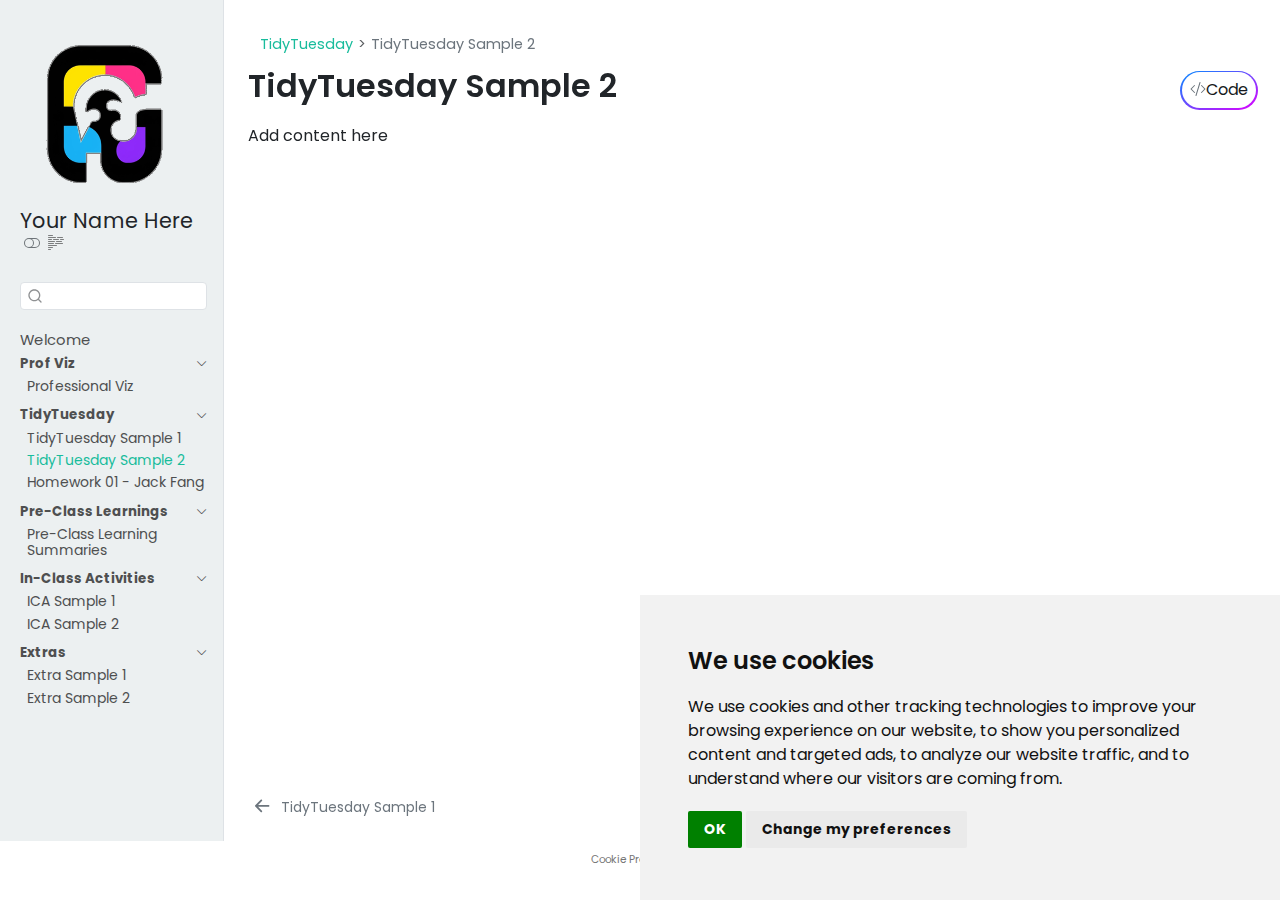
<file: tt/2025-07-15.html>
<!DOCTYPE html>
<html xmlns="http://www.w3.org/1999/xhtml" lang="en" xml:lang="en"><head>

<meta charset="utf-8">
<meta name="generator" content="quarto-1.8.25">

<meta name="viewport" content="width=device-width, initial-scale=1.0, user-scalable=yes">


<title>TidyTuesday Sample 2 – COMP/STAT212 Portfolio</title>
<style>
code{white-space: pre-wrap;}
span.smallcaps{font-variant: small-caps;}
div.columns{display: flex; gap: min(4vw, 1.5em);}
div.column{flex: auto; overflow-x: auto;}
div.hanging-indent{margin-left: 1.5em; text-indent: -1.5em;}
ul.task-list{list-style: none;}
ul.task-list li input[type="checkbox"] {
  width: 0.8em;
  margin: 0 0.8em 0.2em -1em; /* quarto-specific, see https://github.com/quarto-dev/quarto-cli/issues/4556 */ 
  vertical-align: middle;
}
/* CSS for syntax highlighting */
html { -webkit-text-size-adjust: 100%; }
pre > code.sourceCode { white-space: pre; position: relative; }
pre > code.sourceCode > span { display: inline-block; line-height: 1.25; }
pre > code.sourceCode > span:empty { height: 1.2em; }
.sourceCode { overflow: visible; }
code.sourceCode > span { color: inherit; text-decoration: inherit; }
div.sourceCode { margin: 1em 0; }
pre.sourceCode { margin: 0; }
@media screen {
div.sourceCode { overflow: auto; }
}
@media print {
pre > code.sourceCode { white-space: pre-wrap; }
pre > code.sourceCode > span { text-indent: -5em; padding-left: 5em; }
}
pre.numberSource code
  { counter-reset: source-line 0; }
pre.numberSource code > span
  { position: relative; left: -4em; counter-increment: source-line; }
pre.numberSource code > span > a:first-child::before
  { content: counter(source-line);
    position: relative; left: -1em; text-align: right; vertical-align: baseline;
    border: none; display: inline-block;
    -webkit-touch-callout: none; -webkit-user-select: none;
    -khtml-user-select: none; -moz-user-select: none;
    -ms-user-select: none; user-select: none;
    padding: 0 4px; width: 4em;
  }
pre.numberSource { margin-left: 3em;  padding-left: 4px; }
div.sourceCode
  {   }
@media screen {
pre > code.sourceCode > span > a:first-child::before { text-decoration: underline; }
}
</style>


<script src="../site_libs/quarto-nav/quarto-nav.js"></script>
<script src="../site_libs/clipboard/clipboard.min.js"></script>
<script src="../site_libs/quarto-search/autocomplete.umd.js"></script>
<script src="../site_libs/quarto-search/fuse.min.js"></script>
<script src="../site_libs/quarto-search/quarto-search.js"></script>
<meta name="quarto:offset" content="../">
<link href="../hw01-tt.html" rel="next">
<link href="../tt/2025-07-08.html" rel="prev">
<script src="../site_libs/cookie-consent/cookie-consent.js"></script>
<link href="../site_libs/cookie-consent/cookie-consent.css" rel="stylesheet">
<script src="../site_libs/quarto-html/quarto.js" type="module"></script>
<script src="../site_libs/quarto-html/tabsets/tabsets.js" type="module"></script>
<script src="../site_libs/quarto-html/axe/axe-check.js" type="module"></script>
<script src="../site_libs/quarto-html/popper.min.js"></script>
<script src="../site_libs/quarto-html/tippy.umd.min.js"></script>
<script src="../site_libs/quarto-html/anchor.min.js"></script>
<link href="../site_libs/quarto-html/tippy.css" rel="stylesheet">
<link href="../site_libs/quarto-html/quarto-syntax-highlighting-7b89279ff1a6dce999919e0e67d4d9ec.css" rel="stylesheet" class="quarto-color-scheme" id="quarto-text-highlighting-styles">
<link href="../site_libs/quarto-html/quarto-syntax-highlighting-dark-707d8167ce6003fca903bfe2be84ab7f.css" rel="stylesheet" class="quarto-color-scheme quarto-color-alternate" id="quarto-text-highlighting-styles">
<link href="../site_libs/quarto-html/quarto-syntax-highlighting-7b89279ff1a6dce999919e0e67d4d9ec.css" rel="stylesheet" class="quarto-color-scheme-extra" id="quarto-text-highlighting-styles">
<script src="../site_libs/bootstrap/bootstrap.min.js"></script>
<link href="../site_libs/bootstrap/bootstrap-icons.css" rel="stylesheet">
<link href="../site_libs/bootstrap/bootstrap-16eaaa9b790cfaabc94008ee33c52662.min.css" rel="stylesheet" append-hash="true" class="quarto-color-scheme" id="quarto-bootstrap" data-mode="light">
<link href="../site_libs/bootstrap/bootstrap-dark-2b3e8dfe8c7d4b2781b388bd72db8514.min.css" rel="stylesheet" append-hash="true" class="quarto-color-scheme quarto-color-alternate" id="quarto-bootstrap" data-mode="dark">
<link href="../site_libs/bootstrap/bootstrap-16eaaa9b790cfaabc94008ee33c52662.min.css" rel="stylesheet" append-hash="true" class="quarto-color-scheme-extra" id="quarto-bootstrap" data-mode="light">
<script id="quarto-search-options" type="application/json">{
  "location": "sidebar",
  "copy-button": false,
  "collapse-after": 3,
  "panel-placement": "start",
  "type": "textbox",
  "limit": 50,
  "keyboard-shortcut": [
    "f",
    "/",
    "s"
  ],
  "show-item-context": false,
  "language": {
    "search-no-results-text": "No results",
    "search-matching-documents-text": "matching documents",
    "search-copy-link-title": "Copy link to search",
    "search-hide-matches-text": "Hide additional matches",
    "search-more-match-text": "more match in this document",
    "search-more-matches-text": "more matches in this document",
    "search-clear-button-title": "Clear",
    "search-text-placeholder": "",
    "search-detached-cancel-button-title": "Cancel",
    "search-submit-button-title": "Submit",
    "search-label": "Search"
  }
}</script>

<script type="text/javascript" charset="UTF-8">
document.addEventListener('DOMContentLoaded', function () {
cookieconsent.run({
  "notice_banner_type":"simple",
  "consent_type":"implied",
  "palette":"light",
  "language":"en",
  "page_load_consent_levels":["strictly-necessary","functionality","tracking","targeting"],
  "notice_banner_reject_button_hide":false,
  "preferences_center_close_button_hide":false,
  "website_name":""
  ,
"language":"en"
  });
});
</script> 
  
<style>html{ scroll-behavior: smooth; }</style>


<link rel="stylesheet" href="../style/custom.css">
</head>

<body class="nav-sidebar docked quarto-light"><script id="quarto-html-before-body" type="application/javascript">
    const toggleBodyColorMode = (bsSheetEl) => {
      const mode = bsSheetEl.getAttribute("data-mode");
      const bodyEl = window.document.querySelector("body");
      if (mode === "dark") {
        bodyEl.classList.add("quarto-dark");
        bodyEl.classList.remove("quarto-light");
      } else {
        bodyEl.classList.add("quarto-light");
        bodyEl.classList.remove("quarto-dark");
      }
    }
    const toggleBodyColorPrimary = () => {
      const bsSheetEl = window.document.querySelector("link#quarto-bootstrap:not([rel=disabled-stylesheet])");
      if (bsSheetEl) {
        toggleBodyColorMode(bsSheetEl);
      }
    }
    const setColorSchemeToggle = (alternate) => {
      const toggles = window.document.querySelectorAll('.quarto-color-scheme-toggle');
      for (let i=0; i < toggles.length; i++) {
        const toggle = toggles[i];
        if (toggle) {
          if (alternate) {
            toggle.classList.add("alternate");
          } else {
            toggle.classList.remove("alternate");
          }
        }
      }
    };
    const toggleColorMode = (alternate) => {
      // Switch the stylesheets
      const primaryStylesheets = window.document.querySelectorAll('link.quarto-color-scheme:not(.quarto-color-alternate)');
      const alternateStylesheets = window.document.querySelectorAll('link.quarto-color-scheme.quarto-color-alternate');
      manageTransitions('#quarto-margin-sidebar .nav-link', false);
      if (alternate) {
        // note: dark is layered on light, we don't disable primary!
        enableStylesheet(alternateStylesheets);
        for (const sheetNode of alternateStylesheets) {
          if (sheetNode.id === "quarto-bootstrap") {
            toggleBodyColorMode(sheetNode);
          }
        }
      } else {
        disableStylesheet(alternateStylesheets);
        enableStylesheet(primaryStylesheets)
        toggleBodyColorPrimary();
      }
      manageTransitions('#quarto-margin-sidebar .nav-link', true);
      // Switch the toggles
      setColorSchemeToggle(alternate)
      // Hack to workaround the fact that safari doesn't
      // properly recolor the scrollbar when toggling (#1455)
      if (navigator.userAgent.indexOf('Safari') > 0 && navigator.userAgent.indexOf('Chrome') == -1) {
        manageTransitions("body", false);
        window.scrollTo(0, 1);
        setTimeout(() => {
          window.scrollTo(0, 0);
          manageTransitions("body", true);
        }, 40);
      }
    }
    const disableStylesheet = (stylesheets) => {
      for (let i=0; i < stylesheets.length; i++) {
        const stylesheet = stylesheets[i];
        stylesheet.rel = 'disabled-stylesheet';
      }
    }
    const enableStylesheet = (stylesheets) => {
      for (let i=0; i < stylesheets.length; i++) {
        const stylesheet = stylesheets[i];
        if(stylesheet.rel !== 'stylesheet') { // for Chrome, which will still FOUC without this check
          stylesheet.rel = 'stylesheet';
        }
      }
    }
    const manageTransitions = (selector, allowTransitions) => {
      const els = window.document.querySelectorAll(selector);
      for (let i=0; i < els.length; i++) {
        const el = els[i];
        if (allowTransitions) {
          el.classList.remove('notransition');
        } else {
          el.classList.add('notransition');
        }
      }
    }
    const isFileUrl = () => {
      return window.location.protocol === 'file:';
    }
    const hasAlternateSentinel = () => {
      let styleSentinel = getColorSchemeSentinel();
      if (styleSentinel !== null) {
        return styleSentinel === "alternate";
      } else {
        return false;
      }
    }
    const setStyleSentinel = (alternate) => {
      const value = alternate ? "alternate" : "default";
      if (!isFileUrl()) {
        window.localStorage.setItem("quarto-color-scheme", value);
      } else {
        localAlternateSentinel = value;
      }
    }
    const getColorSchemeSentinel = () => {
      if (!isFileUrl()) {
        const storageValue = window.localStorage.getItem("quarto-color-scheme");
        return storageValue != null ? storageValue : localAlternateSentinel;
      } else {
        return localAlternateSentinel;
      }
    }
    const toggleGiscusIfUsed = (isAlternate, darkModeDefault) => {
      const baseTheme = document.querySelector('#giscus-base-theme')?.value ?? 'light';
      const alternateTheme = document.querySelector('#giscus-alt-theme')?.value ?? 'dark';
      let newTheme = '';
      if(authorPrefersDark) {
        newTheme = isAlternate ? baseTheme : alternateTheme;
      } else {
        newTheme = isAlternate ? alternateTheme : baseTheme;
      }
      const changeGiscusTheme = () => {
        // From: https://github.com/giscus/giscus/issues/336
        const sendMessage = (message) => {
          const iframe = document.querySelector('iframe.giscus-frame');
          if (!iframe) return;
          iframe.contentWindow.postMessage({ giscus: message }, 'https://giscus.app');
        }
        sendMessage({
          setConfig: {
            theme: newTheme
          }
        });
      }
      const isGiscussLoaded = window.document.querySelector('iframe.giscus-frame') !== null;
      if (isGiscussLoaded) {
        changeGiscusTheme();
      }
    };
    const authorPrefersDark = false;
    const darkModeDefault = authorPrefersDark;
      document.querySelector('link#quarto-text-highlighting-styles.quarto-color-scheme-extra').rel = 'disabled-stylesheet';
      document.querySelector('link#quarto-bootstrap.quarto-color-scheme-extra').rel = 'disabled-stylesheet';
    let localAlternateSentinel = darkModeDefault ? 'alternate' : 'default';
    // Dark / light mode switch
    window.quartoToggleColorScheme = () => {
      // Read the current dark / light value
      let toAlternate = !hasAlternateSentinel();
      toggleColorMode(toAlternate);
      setStyleSentinel(toAlternate);
      toggleGiscusIfUsed(toAlternate, darkModeDefault);
      window.dispatchEvent(new Event('resize'));
    };
    // Switch to dark mode if need be
    if (hasAlternateSentinel()) {
      toggleColorMode(true);
    } else {
      toggleColorMode(false);
    }
  </script>

<div id="quarto-search-results"></div>
  <header id="quarto-header" class="headroom fixed-top">
  <nav class="quarto-secondary-nav">
    <div class="container-fluid d-flex">
      <button type="button" class="quarto-btn-toggle btn" data-bs-toggle="collapse" role="button" data-bs-target=".quarto-sidebar-collapse-item" aria-controls="quarto-sidebar" aria-expanded="false" aria-label="Toggle sidebar navigation" onclick="if (window.quartoToggleHeadroom) { window.quartoToggleHeadroom(); }">
        <i class="bi bi-layout-text-sidebar-reverse"></i>
      </button>
        <nav class="quarto-page-breadcrumbs" aria-label="breadcrumb"><ol class="breadcrumb"><li class="breadcrumb-item"><a href="../tt/2025-07-08.html">TidyTuesday</a></li><li class="breadcrumb-item"><a href="../tt/2025-07-15.html"><span class="chapter-title">TidyTuesday Sample 2</span></a></li></ol></nav>
        <a class="flex-grow-1" role="navigation" data-bs-toggle="collapse" data-bs-target=".quarto-sidebar-collapse-item" aria-controls="quarto-sidebar" aria-expanded="false" aria-label="Toggle sidebar navigation" onclick="if (window.quartoToggleHeadroom) { window.quartoToggleHeadroom(); }">      
        </a>
      <button type="button" class="btn quarto-search-button" aria-label="Search" onclick="window.quartoOpenSearch();">
        <i class="bi bi-search"></i>
      </button>
    </div>
  </nav>
</header>
<!-- content -->
<div id="quarto-content" class="quarto-container page-columns page-rows-contents page-layout-full">
<!-- sidebar -->
  <nav id="quarto-sidebar" class="sidebar collapse collapse-horizontal quarto-sidebar-collapse-item sidebar-navigation docked overflow-auto">
    <div class="pt-lg-2 mt-2 text-left sidebar-header sidebar-header-stacked">
      <a href="../index.html" class="sidebar-logo-link">
      <img src="../assets/sidebar-logo.png" alt="Random negative space illustration" class="sidebar-logo light-content py-0 d-lg-inline d-none">
      <img src="../assets/sidebar-logo.png" alt="Random negative space illustration" class="sidebar-logo dark-content py-0 d-lg-inline d-none">
      </a>
    <div class="sidebar-title mb-0 py-0">
      <a href="../">Your Name Here</a> 
        <div class="sidebar-tools-main">
  <a href="" class="quarto-color-scheme-toggle quarto-navigation-tool  px-1" onclick="window.quartoToggleColorScheme(); return false;" title="Toggle dark mode"><i class="bi"></i></a>
  <a href="" class="quarto-reader-toggle quarto-navigation-tool px-1" onclick="window.quartoToggleReader(); return false;" title="Toggle reader mode">
  <div class="quarto-reader-toggle-btn">
  <i class="bi"></i>
  </div>
</a>
</div>
    </div>
      </div>
        <div class="mt-2 flex-shrink-0 align-items-center">
        <div class="sidebar-search">
        <div id="quarto-search" class="" title="Search"></div>
        </div>
        </div>
    <div class="sidebar-menu-container"> 
    <ul class="list-unstyled mt-1">
        <li class="sidebar-item">
  <div class="sidebar-item-container"> 
  <a href="../index.html" class="sidebar-item-text sidebar-link"><span class="chapter-title">Welcome</span></a>
  </div>
</li>
        <li class="sidebar-item sidebar-item-section">
      <div class="sidebar-item-container"> 
            <a class="sidebar-item-text sidebar-link text-start" data-bs-toggle="collapse" data-bs-target="#quarto-sidebar-section-1" role="navigation" aria-expanded="true">
 <span class="menu-text">Prof Viz</span></a>
          <a class="sidebar-item-toggle text-start" data-bs-toggle="collapse" data-bs-target="#quarto-sidebar-section-1" role="navigation" aria-expanded="true" aria-label="Toggle section">
            <i class="bi bi-chevron-right ms-2"></i>
          </a> 
      </div>
      <ul id="quarto-sidebar-section-1" class="collapse list-unstyled sidebar-section depth1 show">  
          <li class="sidebar-item">
  <div class="sidebar-item-container"> 
  <a href="../pv/pv-01.html" class="sidebar-item-text sidebar-link"><span class="chapter-title">Professional Viz</span></a>
  </div>
</li>
      </ul>
  </li>
        <li class="sidebar-item sidebar-item-section">
      <div class="sidebar-item-container"> 
            <a class="sidebar-item-text sidebar-link text-start" data-bs-toggle="collapse" data-bs-target="#quarto-sidebar-section-2" role="navigation" aria-expanded="true">
 <span class="menu-text">TidyTuesday</span></a>
          <a class="sidebar-item-toggle text-start" data-bs-toggle="collapse" data-bs-target="#quarto-sidebar-section-2" role="navigation" aria-expanded="true" aria-label="Toggle section">
            <i class="bi bi-chevron-right ms-2"></i>
          </a> 
      </div>
      <ul id="quarto-sidebar-section-2" class="collapse list-unstyled sidebar-section depth1 show">  
          <li class="sidebar-item">
  <div class="sidebar-item-container"> 
  <a href="../tt/2025-07-08.html" class="sidebar-item-text sidebar-link"><span class="chapter-title">TidyTuesday Sample 1</span></a>
  </div>
</li>
          <li class="sidebar-item">
  <div class="sidebar-item-container"> 
  <a href="../tt/2025-07-15.html" class="sidebar-item-text sidebar-link active"><span class="chapter-title">TidyTuesday Sample 2</span></a>
  </div>
</li>
          <li class="sidebar-item">
  <div class="sidebar-item-container"> 
  <a href="../hw01-tt.html" class="sidebar-item-text sidebar-link"><span class="chapter-title">Homework 01 - Jack Fang</span></a>
  </div>
</li>
      </ul>
  </li>
        <li class="sidebar-item sidebar-item-section">
      <div class="sidebar-item-container"> 
            <a class="sidebar-item-text sidebar-link text-start" data-bs-toggle="collapse" data-bs-target="#quarto-sidebar-section-3" role="navigation" aria-expanded="true">
 <span class="menu-text">Pre-Class Learnings</span></a>
          <a class="sidebar-item-toggle text-start" data-bs-toggle="collapse" data-bs-target="#quarto-sidebar-section-3" role="navigation" aria-expanded="true" aria-label="Toggle section">
            <i class="bi bi-chevron-right ms-2"></i>
          </a> 
      </div>
      <ul id="quarto-sidebar-section-3" class="collapse list-unstyled sidebar-section depth1 show">  
          <li class="sidebar-item">
  <div class="sidebar-item-container"> 
  <a href="../pcl/pcl.html" class="sidebar-item-text sidebar-link"><span class="chapter-title">Pre-Class Learning Summaries</span></a>
  </div>
</li>
      </ul>
  </li>
        <li class="sidebar-item sidebar-item-section">
      <div class="sidebar-item-container"> 
            <a class="sidebar-item-text sidebar-link text-start" data-bs-toggle="collapse" data-bs-target="#quarto-sidebar-section-4" role="navigation" aria-expanded="true">
 <span class="menu-text">In-Class Activities</span></a>
          <a class="sidebar-item-toggle text-start" data-bs-toggle="collapse" data-bs-target="#quarto-sidebar-section-4" role="navigation" aria-expanded="true" aria-label="Toggle section">
            <i class="bi bi-chevron-right ms-2"></i>
          </a> 
      </div>
      <ul id="quarto-sidebar-section-4" class="collapse list-unstyled sidebar-section depth1 show">  
          <li class="sidebar-item">
  <div class="sidebar-item-container"> 
  <a href="../ica/ica-sample1.html" class="sidebar-item-text sidebar-link"><span class="chapter-title">ICA Sample 1</span></a>
  </div>
</li>
          <li class="sidebar-item">
  <div class="sidebar-item-container"> 
  <a href="../ica/ica-sample2.html" class="sidebar-item-text sidebar-link"><span class="chapter-title">ICA Sample 2</span></a>
  </div>
</li>
      </ul>
  </li>
        <li class="sidebar-item sidebar-item-section">
      <div class="sidebar-item-container"> 
            <a class="sidebar-item-text sidebar-link text-start" data-bs-toggle="collapse" data-bs-target="#quarto-sidebar-section-5" role="navigation" aria-expanded="true">
 <span class="menu-text">Extras</span></a>
          <a class="sidebar-item-toggle text-start" data-bs-toggle="collapse" data-bs-target="#quarto-sidebar-section-5" role="navigation" aria-expanded="true" aria-label="Toggle section">
            <i class="bi bi-chevron-right ms-2"></i>
          </a> 
      </div>
      <ul id="quarto-sidebar-section-5" class="collapse list-unstyled sidebar-section depth1 show">  
          <li class="sidebar-item">
  <div class="sidebar-item-container"> 
  <a href="../extra/extra-sample1.html" class="sidebar-item-text sidebar-link"><span class="chapter-title">Extra Sample 1</span></a>
  </div>
</li>
          <li class="sidebar-item">
  <div class="sidebar-item-container"> 
  <a href="../extra/extra-sample2.html" class="sidebar-item-text sidebar-link"><span class="chapter-title">Extra Sample 2</span></a>
  </div>
</li>
      </ul>
  </li>
    </ul>
    </div>
</nav>
<div id="quarto-sidebar-glass" class="quarto-sidebar-collapse-item" data-bs-toggle="collapse" data-bs-target=".quarto-sidebar-collapse-item"></div>
<!-- margin-sidebar -->
    <div id="quarto-margin-sidebar" class="sidebar margin-sidebar zindex-bottom">
        
    </div>
<!-- main -->
<main class="content column-page-right" id="quarto-document-content">


<header id="title-block-header" class="quarto-title-block default"><nav class="quarto-page-breadcrumbs quarto-title-breadcrumbs d-none d-lg-block" aria-label="breadcrumb"><ol class="breadcrumb"><li class="breadcrumb-item"><a href="../tt/2025-07-08.html">TidyTuesday</a></li><li class="breadcrumb-item"><a href="../tt/2025-07-15.html"><span class="chapter-title">TidyTuesday Sample 2</span></a></li></ol></nav>
<div class="quarto-title">
<div class="quarto-title-block"><div><h1 class="title"><span class="chapter-title">TidyTuesday Sample 2</span></h1><button type="button" class="btn code-tools-button" id="quarto-code-tools-source"><i class="bi"></i> Code</button></div></div>
</div>



<div class="quarto-title-meta column-page-right">

    
  
    
  </div>
  


</header>


<p>Add content here</p>


<!-- -->


</main> <!-- /main -->
<script id="quarto-html-after-body" type="application/javascript">
  window.document.addEventListener("DOMContentLoaded", function (event) {
    // Ensure there is a toggle, if there isn't float one in the top right
    if (window.document.querySelector('.quarto-color-scheme-toggle') === null) {
      const a = window.document.createElement('a');
      a.classList.add('top-right');
      a.classList.add('quarto-color-scheme-toggle');
      a.href = "";
      a.onclick = function() { try { window.quartoToggleColorScheme(); } catch {} return false; };
      const i = window.document.createElement("i");
      i.classList.add('bi');
      a.appendChild(i);
      window.document.body.appendChild(a);
    }
    setColorSchemeToggle(hasAlternateSentinel())
    const icon = "";
    const anchorJS = new window.AnchorJS();
    anchorJS.options = {
      placement: 'right',
      icon: icon
    };
    anchorJS.add('.anchored');
    const isCodeAnnotation = (el) => {
      for (const clz of el.classList) {
        if (clz.startsWith('code-annotation-')) {                     
          return true;
        }
      }
      return false;
    }
    const onCopySuccess = function(e) {
      // button target
      const button = e.trigger;
      // don't keep focus
      button.blur();
      // flash "checked"
      button.classList.add('code-copy-button-checked');
      var currentTitle = button.getAttribute("title");
      button.setAttribute("title", "Copied!");
      let tooltip;
      if (window.bootstrap) {
        button.setAttribute("data-bs-toggle", "tooltip");
        button.setAttribute("data-bs-placement", "left");
        button.setAttribute("data-bs-title", "Copied!");
        tooltip = new bootstrap.Tooltip(button, 
          { trigger: "manual", 
            customClass: "code-copy-button-tooltip",
            offset: [0, -8]});
        tooltip.show();    
      }
      setTimeout(function() {
        if (tooltip) {
          tooltip.hide();
          button.removeAttribute("data-bs-title");
          button.removeAttribute("data-bs-toggle");
          button.removeAttribute("data-bs-placement");
        }
        button.setAttribute("title", currentTitle);
        button.classList.remove('code-copy-button-checked');
      }, 1000);
      // clear code selection
      e.clearSelection();
    }
    const getTextToCopy = function(trigger) {
      const outerScaffold = trigger.parentElement.cloneNode(true);
      const codeEl = outerScaffold.querySelector('code');
      for (const childEl of codeEl.children) {
        if (isCodeAnnotation(childEl)) {
          childEl.remove();
        }
      }
      return codeEl.innerText;
    }
    const clipboard = new window.ClipboardJS('.code-copy-button:not([data-in-quarto-modal])', {
      text: getTextToCopy
    });
    clipboard.on('success', onCopySuccess);
    if (window.document.getElementById('quarto-embedded-source-code-modal')) {
      const clipboardModal = new window.ClipboardJS('.code-copy-button[data-in-quarto-modal]', {
        text: getTextToCopy,
        container: window.document.getElementById('quarto-embedded-source-code-modal')
      });
      clipboardModal.on('success', onCopySuccess);
    }
    const viewSource = window.document.getElementById('quarto-view-source') ||
                       window.document.getElementById('quarto-code-tools-source');
    if (viewSource) {
      const sourceUrl = viewSource.getAttribute("data-quarto-source-url");
      viewSource.addEventListener("click", function(e) {
        if (sourceUrl) {
          // rstudio viewer pane
          if (/\bcapabilities=\b/.test(window.location)) {
            window.open(sourceUrl);
          } else {
            window.location.href = sourceUrl;
          }
        } else {
          const modal = new bootstrap.Modal(document.getElementById('quarto-embedded-source-code-modal'));
          modal.show();
        }
        return false;
      });
    }
    function toggleCodeHandler(show) {
      return function(e) {
        const detailsSrc = window.document.querySelectorAll(".cell > details > .sourceCode");
        for (let i=0; i<detailsSrc.length; i++) {
          const details = detailsSrc[i].parentElement;
          if (show) {
            details.open = true;
          } else {
            details.removeAttribute("open");
          }
        }
        const cellCodeDivs = window.document.querySelectorAll(".cell > .sourceCode");
        const fromCls = show ? "hidden" : "unhidden";
        const toCls = show ? "unhidden" : "hidden";
        for (let i=0; i<cellCodeDivs.length; i++) {
          const codeDiv = cellCodeDivs[i];
          if (codeDiv.classList.contains(fromCls)) {
            codeDiv.classList.remove(fromCls);
            codeDiv.classList.add(toCls);
          } 
        }
        return false;
      }
    }
    const hideAllCode = window.document.getElementById("quarto-hide-all-code");
    if (hideAllCode) {
      hideAllCode.addEventListener("click", toggleCodeHandler(false));
    }
    const showAllCode = window.document.getElementById("quarto-show-all-code");
    if (showAllCode) {
      showAllCode.addEventListener("click", toggleCodeHandler(true));
    }
      var localhostRegex = new RegExp(/^(?:http|https):\/\/localhost\:?[0-9]*\//);
      var mailtoRegex = new RegExp(/^mailto:/);
        var filterRegex = new RegExp('/' + window.location.host + '/');
      var isInternal = (href) => {
          return filterRegex.test(href) || localhostRegex.test(href) || mailtoRegex.test(href);
      }
      // Inspect non-navigation links and adorn them if external
     var links = window.document.querySelectorAll('a[href]:not(.nav-link):not(.navbar-brand):not(.toc-action):not(.sidebar-link):not(.sidebar-item-toggle):not(.pagination-link):not(.no-external):not([aria-hidden]):not(.dropdown-item):not(.quarto-navigation-tool):not(.about-link)');
      for (var i=0; i<links.length; i++) {
        const link = links[i];
        if (!isInternal(link.href)) {
          // undo the damage that might have been done by quarto-nav.js in the case of
          // links that we want to consider external
          if (link.dataset.originalHref !== undefined) {
            link.href = link.dataset.originalHref;
          }
            // target, if specified
            link.setAttribute("target", "_blank");
            if (link.getAttribute("rel") === null) {
              link.setAttribute("rel", "noopener");
            }
        }
      }
    function tippyHover(el, contentFn, onTriggerFn, onUntriggerFn) {
      const config = {
        allowHTML: true,
        maxWidth: 500,
        delay: 100,
        arrow: false,
        appendTo: function(el) {
            return el.parentElement;
        },
        interactive: true,
        interactiveBorder: 10,
        theme: 'quarto',
        placement: 'bottom-start',
      };
      if (contentFn) {
        config.content = contentFn;
      }
      if (onTriggerFn) {
        config.onTrigger = onTriggerFn;
      }
      if (onUntriggerFn) {
        config.onUntrigger = onUntriggerFn;
      }
      window.tippy(el, config); 
    }
    const noterefs = window.document.querySelectorAll('a[role="doc-noteref"]');
    for (var i=0; i<noterefs.length; i++) {
      const ref = noterefs[i];
      tippyHover(ref, function() {
        // use id or data attribute instead here
        let href = ref.getAttribute('data-footnote-href') || ref.getAttribute('href');
        try { href = new URL(href).hash; } catch {}
        const id = href.replace(/^#\/?/, "");
        const note = window.document.getElementById(id);
        if (note) {
          return note.innerHTML;
        } else {
          return "";
        }
      });
    }
    const xrefs = window.document.querySelectorAll('a.quarto-xref');
    const processXRef = (id, note) => {
      // Strip column container classes
      const stripColumnClz = (el) => {
        el.classList.remove("page-full", "page-columns");
        if (el.children) {
          for (const child of el.children) {
            stripColumnClz(child);
          }
        }
      }
      stripColumnClz(note)
      if (id === null || id.startsWith('sec-')) {
        // Special case sections, only their first couple elements
        const container = document.createElement("div");
        if (note.children && note.children.length > 2) {
          container.appendChild(note.children[0].cloneNode(true));
          for (let i = 1; i < note.children.length; i++) {
            const child = note.children[i];
            if (child.tagName === "P" && child.innerText === "") {
              continue;
            } else {
              container.appendChild(child.cloneNode(true));
              break;
            }
          }
          if (window.Quarto?.typesetMath) {
            window.Quarto.typesetMath(container);
          }
          return container.innerHTML
        } else {
          if (window.Quarto?.typesetMath) {
            window.Quarto.typesetMath(note);
          }
          return note.innerHTML;
        }
      } else {
        // Remove any anchor links if they are present
        const anchorLink = note.querySelector('a.anchorjs-link');
        if (anchorLink) {
          anchorLink.remove();
        }
        if (window.Quarto?.typesetMath) {
          window.Quarto.typesetMath(note);
        }
        if (note.classList.contains("callout")) {
          return note.outerHTML;
        } else {
          return note.innerHTML;
        }
      }
    }
    for (var i=0; i<xrefs.length; i++) {
      const xref = xrefs[i];
      tippyHover(xref, undefined, function(instance) {
        instance.disable();
        let url = xref.getAttribute('href');
        let hash = undefined; 
        if (url.startsWith('#')) {
          hash = url;
        } else {
          try { hash = new URL(url).hash; } catch {}
        }
        if (hash) {
          const id = hash.replace(/^#\/?/, "");
          const note = window.document.getElementById(id);
          if (note !== null) {
            try {
              const html = processXRef(id, note.cloneNode(true));
              instance.setContent(html);
            } finally {
              instance.enable();
              instance.show();
            }
          } else {
            // See if we can fetch this
            fetch(url.split('#')[0])
            .then(res => res.text())
            .then(html => {
              const parser = new DOMParser();
              const htmlDoc = parser.parseFromString(html, "text/html");
              const note = htmlDoc.getElementById(id);
              if (note !== null) {
                const html = processXRef(id, note);
                instance.setContent(html);
              } 
            }).finally(() => {
              instance.enable();
              instance.show();
            });
          }
        } else {
          // See if we can fetch a full url (with no hash to target)
          // This is a special case and we should probably do some content thinning / targeting
          fetch(url)
          .then(res => res.text())
          .then(html => {
            const parser = new DOMParser();
            const htmlDoc = parser.parseFromString(html, "text/html");
            const note = htmlDoc.querySelector('main.content');
            if (note !== null) {
              // This should only happen for chapter cross references
              // (since there is no id in the URL)
              // remove the first header
              if (note.children.length > 0 && note.children[0].tagName === "HEADER") {
                note.children[0].remove();
              }
              const html = processXRef(null, note);
              instance.setContent(html);
            } 
          }).finally(() => {
            instance.enable();
            instance.show();
          });
        }
      }, function(instance) {
      });
    }
        let selectedAnnoteEl;
        const selectorForAnnotation = ( cell, annotation) => {
          let cellAttr = 'data-code-cell="' + cell + '"';
          let lineAttr = 'data-code-annotation="' +  annotation + '"';
          const selector = 'span[' + cellAttr + '][' + lineAttr + ']';
          return selector;
        }
        const selectCodeLines = (annoteEl) => {
          const doc = window.document;
          const targetCell = annoteEl.getAttribute("data-target-cell");
          const targetAnnotation = annoteEl.getAttribute("data-target-annotation");
          const annoteSpan = window.document.querySelector(selectorForAnnotation(targetCell, targetAnnotation));
          const lines = annoteSpan.getAttribute("data-code-lines").split(",");
          const lineIds = lines.map((line) => {
            return targetCell + "-" + line;
          })
          let top = null;
          let height = null;
          let parent = null;
          if (lineIds.length > 0) {
              //compute the position of the single el (top and bottom and make a div)
              const el = window.document.getElementById(lineIds[0]);
              top = el.offsetTop;
              height = el.offsetHeight;
              parent = el.parentElement.parentElement;
            if (lineIds.length > 1) {
              const lastEl = window.document.getElementById(lineIds[lineIds.length - 1]);
              const bottom = lastEl.offsetTop + lastEl.offsetHeight;
              height = bottom - top;
            }
            if (top !== null && height !== null && parent !== null) {
              // cook up a div (if necessary) and position it 
              let div = window.document.getElementById("code-annotation-line-highlight");
              if (div === null) {
                div = window.document.createElement("div");
                div.setAttribute("id", "code-annotation-line-highlight");
                div.style.position = 'absolute';
                parent.appendChild(div);
              }
              div.style.top = top - 2 + "px";
              div.style.height = height + 4 + "px";
              div.style.left = 0;
              let gutterDiv = window.document.getElementById("code-annotation-line-highlight-gutter");
              if (gutterDiv === null) {
                gutterDiv = window.document.createElement("div");
                gutterDiv.setAttribute("id", "code-annotation-line-highlight-gutter");
                gutterDiv.style.position = 'absolute';
                const codeCell = window.document.getElementById(targetCell);
                const gutter = codeCell.querySelector('.code-annotation-gutter');
                gutter.appendChild(gutterDiv);
              }
              gutterDiv.style.top = top - 2 + "px";
              gutterDiv.style.height = height + 4 + "px";
            }
            selectedAnnoteEl = annoteEl;
          }
        };
        const unselectCodeLines = () => {
          const elementsIds = ["code-annotation-line-highlight", "code-annotation-line-highlight-gutter"];
          elementsIds.forEach((elId) => {
            const div = window.document.getElementById(elId);
            if (div) {
              div.remove();
            }
          });
          selectedAnnoteEl = undefined;
        };
          // Handle positioning of the toggle
      window.addEventListener(
        "resize",
        throttle(() => {
          elRect = undefined;
          if (selectedAnnoteEl) {
            selectCodeLines(selectedAnnoteEl);
          }
        }, 10)
      );
      function throttle(fn, ms) {
      let throttle = false;
      let timer;
        return (...args) => {
          if(!throttle) { // first call gets through
              fn.apply(this, args);
              throttle = true;
          } else { // all the others get throttled
              if(timer) clearTimeout(timer); // cancel #2
              timer = setTimeout(() => {
                fn.apply(this, args);
                timer = throttle = false;
              }, ms);
          }
        };
      }
        // Attach click handler to the DT
        const annoteDls = window.document.querySelectorAll('dt[data-target-cell]');
        for (const annoteDlNode of annoteDls) {
          annoteDlNode.addEventListener('click', (event) => {
            const clickedEl = event.target;
            if (clickedEl !== selectedAnnoteEl) {
              unselectCodeLines();
              const activeEl = window.document.querySelector('dt[data-target-cell].code-annotation-active');
              if (activeEl) {
                activeEl.classList.remove('code-annotation-active');
              }
              selectCodeLines(clickedEl);
              clickedEl.classList.add('code-annotation-active');
            } else {
              // Unselect the line
              unselectCodeLines();
              clickedEl.classList.remove('code-annotation-active');
            }
          });
        }
    const findCites = (el) => {
      const parentEl = el.parentElement;
      if (parentEl) {
        const cites = parentEl.dataset.cites;
        if (cites) {
          return {
            el,
            cites: cites.split(' ')
          };
        } else {
          return findCites(el.parentElement)
        }
      } else {
        return undefined;
      }
    };
    var bibliorefs = window.document.querySelectorAll('a[role="doc-biblioref"]');
    for (var i=0; i<bibliorefs.length; i++) {
      const ref = bibliorefs[i];
      const citeInfo = findCites(ref);
      if (citeInfo) {
        tippyHover(citeInfo.el, function() {
          var popup = window.document.createElement('div');
          citeInfo.cites.forEach(function(cite) {
            var citeDiv = window.document.createElement('div');
            citeDiv.classList.add('hanging-indent');
            citeDiv.classList.add('csl-entry');
            var biblioDiv = window.document.getElementById('ref-' + cite);
            if (biblioDiv) {
              citeDiv.innerHTML = biblioDiv.innerHTML;
            }
            popup.appendChild(citeDiv);
          });
          return popup.innerHTML;
        });
      }
    }
  });
  </script>
<nav class="page-navigation column-page-right">
  <div class="nav-page nav-page-previous">
      <a href="../tt/2025-07-08.html" class="pagination-link" aria-label="TidyTuesday Sample 1">
        <i class="bi bi-arrow-left-short"></i> <span class="nav-page-text"><span class="chapter-title">TidyTuesday Sample 1</span></span>
      </a>          
  </div>
  <div class="nav-page nav-page-next">
      <a href="../hw01-tt.html" class="pagination-link" aria-label="Homework 01 - Jack Fang">
        <span class="nav-page-text"><span class="chapter-title">Homework 01 - Jack Fang</span></span> <i class="bi bi-arrow-right-short"></i>
      </a>
  </div>
</nav><div class="modal fade" id="quarto-embedded-source-code-modal" tabindex="-1" aria-labelledby="quarto-embedded-source-code-modal-label" aria-hidden="true"><div class="modal-dialog modal-dialog-scrollable"><div class="modal-content"><div class="modal-header"><h5 class="modal-title" id="quarto-embedded-source-code-modal-label">Source Code</h5><button class="btn-close" data-bs-dismiss="modal"></button></div><div class="modal-body"><div class="">
<div class="code-copy-outer-scaffold"><div class="sourceCode" id="cb1" data-shortcodes="false"><pre class="sourceCode numberSource markdown number-lines code-with-copy"><code class="sourceCode markdown"><span id="cb1-1"><a href="#cb1-1"></a><span class="co">---</span></span>
<span id="cb1-2"><a href="#cb1-2"></a><span class="an">title:</span><span class="co"> "TidyTuesday Sample 2"</span></span>
<span id="cb1-3"><a href="#cb1-3"></a><span class="co">---</span></span>
<span id="cb1-4"><a href="#cb1-4"></a></span>
<span id="cb1-5"><a href="#cb1-5"></a>Add content here</span></code></pre></div><button title="Copy to Clipboard" class="code-copy-button" data-in-quarto-modal=""><i class="bi"></i></button></div>
</div></div></div></div></div>
</div> <!-- /content -->
<footer class="footer">
  <div class="nav-footer">
    <div class="nav-footer-left">
      &nbsp;
    </div>   
    <div class="nav-footer-center">

<div class="cookie-consent-footer"><a href="#" id="open_preferences_center">Cookie Preferences</a></div></div>
    <div class="nav-footer-right">
      &nbsp;
    </div>
  </div>
</footer>




<script src="../site_libs/quarto-html/zenscroll-min.js"></script>
</body></html>
</file>
<file: site_libs/cookie-consent/cookie-consent.css>
div.cookie-consent-footer {
  font-size: 0.8em;
  text-decoration: none;
}
</file>
<file: site_libs/quarto-html/tippy.css>
.tippy-box[data-animation=fade][data-state=hidden]{opacity:0}[data-tippy-root]{max-width:calc(100vw - 10px)}.tippy-box{position:relative;background-color:#333;color:#fff;border-radius:4px;font-size:14px;line-height:1.4;white-space:normal;outline:0;transition-property:transform,visibility,opacity}.tippy-box[data-placement^=top]>.tippy-arrow{bottom:0}.tippy-box[data-placement^=top]>.tippy-arrow:before{bottom:-7px;left:0;border-width:8px 8px 0;border-top-color:initial;transform-origin:center top}.tippy-box[data-placement^=bottom]>.tippy-arrow{top:0}.tippy-box[data-placement^=bottom]>.tippy-arrow:before{top:-7px;left:0;border-width:0 8px 8px;border-bottom-color:initial;transform-origin:center bottom}.tippy-box[data-placement^=left]>.tippy-arrow{right:0}.tippy-box[data-placement^=left]>.tippy-arrow:before{border-width:8px 0 8px 8px;border-left-color:initial;right:-7px;transform-origin:center left}.tippy-box[data-placement^=right]>.tippy-arrow{left:0}.tippy-box[data-placement^=right]>.tippy-arrow:before{left:-7px;border-width:8px 8px 8px 0;border-right-color:initial;transform-origin:center right}.tippy-box[data-inertia][data-state=visible]{transition-timing-function:cubic-bezier(.54,1.5,.38,1.11)}.tippy-arrow{width:16px;height:16px;color:#333}.tippy-arrow:before{content:"";position:absolute;border-color:transparent;border-style:solid}.tippy-content{position:relative;padding:5px 9px;z-index:1}
</file>
<file: site_libs/quarto-html/quarto-syntax-highlighting.css>
/* quarto syntax highlight colors */
:root {
  --quarto-hl-ot-color: #003B4F;
  --quarto-hl-at-color: #657422;
  --quarto-hl-ss-color: #20794D;
  --quarto-hl-an-color: #5E5E5E;
  --quarto-hl-fu-color: #4758AB;
  --quarto-hl-st-color: #20794D;
  --quarto-hl-cf-color: #003B4F;
  --quarto-hl-op-color: #5E5E5E;
  --quarto-hl-er-color: #AD0000;
  --quarto-hl-bn-color: #AD0000;
  --quarto-hl-al-color: #AD0000;
  --quarto-hl-va-color: #111111;
  --quarto-hl-bu-color: inherit;
  --quarto-hl-ex-color: inherit;
  --quarto-hl-pp-color: #AD0000;
  --quarto-hl-in-color: #5E5E5E;
  --quarto-hl-vs-color: #20794D;
  --quarto-hl-wa-color: #5E5E5E;
  --quarto-hl-do-color: #5E5E5E;
  --quarto-hl-im-color: #00769E;
  --quarto-hl-ch-color: #20794D;
  --quarto-hl-dt-color: #AD0000;
  --quarto-hl-fl-color: #AD0000;
  --quarto-hl-co-color: #5E5E5E;
  --quarto-hl-cv-color: #5E5E5E;
  --quarto-hl-cn-color: #8f5902;
  --quarto-hl-sc-color: #5E5E5E;
  --quarto-hl-dv-color: #AD0000;
  --quarto-hl-kw-color: #003B4F;
}

/* other quarto variables */
:root {
  --quarto-font-monospace: SFMono-Regular, Menlo, Monaco, Consolas, "Liberation Mono", "Courier New", monospace;
}

pre > code.sourceCode > span {
  color: #003B4F;
}

code span {
  color: #003B4F;
}

code.sourceCode > span {
  color: #003B4F;
}

div.sourceCode,
div.sourceCode pre.sourceCode {
  color: #003B4F;
}

code span.ot {
  color: #003B4F;
  font-style: inherit;
}

code span.at {
  color: #657422;
  font-style: inherit;
}

code span.ss {
  color: #20794D;
  font-style: inherit;
}

code span.an {
  color: #5E5E5E;
  font-style: inherit;
}

code span.fu {
  color: #4758AB;
  font-style: inherit;
}

code span.st {
  color: #20794D;
  font-style: inherit;
}

code span.cf {
  color: #003B4F;
  font-style: inherit;
}

code span.op {
  color: #5E5E5E;
  font-style: inherit;
}

code span.er {
  color: #AD0000;
  font-style: inherit;
}

code span.bn {
  color: #AD0000;
  font-style: inherit;
}

code span.al {
  color: #AD0000;
  font-style: inherit;
}

code span.va {
  color: #111111;
  font-style: inherit;
}

code span.bu {
  font-style: inherit;
}

code span.ex {
  font-style: inherit;
}

code span.pp {
  color: #AD0000;
  font-style: inherit;
}

code span.in {
  color: #5E5E5E;
  font-style: inherit;
}

code span.vs {
  color: #20794D;
  font-style: inherit;
}

code span.wa {
  color: #5E5E5E;
  font-style: italic;
}

code span.do {
  color: #5E5E5E;
  font-style: italic;
}

code span.im {
  color: #00769E;
  font-style: inherit;
}

code span.ch {
  color: #20794D;
  font-style: inherit;
}

code span.dt {
  color: #AD0000;
  font-style: inherit;
}

code span.fl {
  color: #AD0000;
  font-style: inherit;
}

code span.co {
  color: #5E5E5E;
  font-style: inherit;
}

code span.cv {
  color: #5E5E5E;
  font-style: italic;
}

code span.cn {
  color: #8f5902;
  font-style: inherit;
}

code span.sc {
  color: #5E5E5E;
  font-style: inherit;
}

code span.dv {
  color: #AD0000;
  font-style: inherit;
}

code span.kw {
  color: #003B4F;
  font-style: inherit;
}

.prevent-inlining {
  content: "</";
}

/*# sourceMappingURL=debc5d5d77c3f9108843748ff7464032.css.map */
</file>
<file: site_libs/quarto-html/quarto-syntax-highlighting-dark.css>
/* quarto syntax highlight colors */
:root {
  --quarto-hl-al-color: #f07178;
  --quarto-hl-an-color: #d4d0ab;
  --quarto-hl-at-color: #00e0e0;
  --quarto-hl-bn-color: #d4d0ab;
  --quarto-hl-bu-color: #abe338;
  --quarto-hl-ch-color: #abe338;
  --quarto-hl-co-color: #f8f8f2;
  --quarto-hl-cv-color: #ffd700;
  --quarto-hl-cn-color: #ffd700;
  --quarto-hl-cf-color: #ffa07a;
  --quarto-hl-dt-color: #ffa07a;
  --quarto-hl-dv-color: #d4d0ab;
  --quarto-hl-do-color: #f8f8f2;
  --quarto-hl-er-color: #f07178;
  --quarto-hl-ex-color: #00e0e0;
  --quarto-hl-fl-color: #d4d0ab;
  --quarto-hl-fu-color: #ffa07a;
  --quarto-hl-im-color: #abe338;
  --quarto-hl-in-color: #d4d0ab;
  --quarto-hl-kw-color: #ffa07a;
  --quarto-hl-op-color: #ffa07a;
  --quarto-hl-ot-color: #00e0e0;
  --quarto-hl-pp-color: #dcc6e0;
  --quarto-hl-re-color: #00e0e0;
  --quarto-hl-sc-color: #abe338;
  --quarto-hl-ss-color: #abe338;
  --quarto-hl-st-color: #abe338;
  --quarto-hl-va-color: #00e0e0;
  --quarto-hl-vs-color: #abe338;
  --quarto-hl-wa-color: #dcc6e0;
}

/* other quarto variables */
:root {
  --quarto-font-monospace: SFMono-Regular, Menlo, Monaco, Consolas, "Liberation Mono", "Courier New", monospace;
}

code span.al {
  background-color: #2a0f15;
  font-weight: bold;
  color: #f07178;
}

code span.an {
  color: #d4d0ab;
}

code span.at {
  color: #00e0e0;
}

code span.bn {
  color: #d4d0ab;
}

code span.bu {
  color: #abe338;
}

code span.ch {
  color: #abe338;
}

code span.co {
  font-style: italic;
  color: #f8f8f2;
}

code span.cv {
  color: #ffd700;
}

code span.cn {
  color: #ffd700;
}

code span.cf {
  font-weight: bold;
  color: #ffa07a;
}

code span.dt {
  color: #ffa07a;
}

code span.dv {
  color: #d4d0ab;
}

code span.do {
  color: #f8f8f2;
}

code span.er {
  color: #f07178;
  text-decoration: underline;
}

code span.ex {
  font-weight: bold;
  color: #00e0e0;
}

code span.fl {
  color: #d4d0ab;
}

code span.fu {
  color: #ffa07a;
}

code span.im {
  color: #abe338;
}

code span.in {
  color: #d4d0ab;
}

code span.kw {
  font-weight: bold;
  color: #ffa07a;
}

pre > code.sourceCode > span {
  color: #f8f8f2;
}

code span {
  color: #f8f8f2;
}

code.sourceCode > span {
  color: #f8f8f2;
}

div.sourceCode,
div.sourceCode pre.sourceCode {
  color: #f8f8f2;
}

code span.op {
  color: #ffa07a;
}

code span.ot {
  color: #00e0e0;
}

code span.pp {
  color: #dcc6e0;
}

code span.re {
  background-color: #f8f8f2;
  color: #00e0e0;
}

code span.sc {
  color: #abe338;
}

code span.ss {
  color: #abe338;
}

code span.st {
  color: #abe338;
}

code span.va {
  color: #00e0e0;
}

code span.vs {
  color: #abe338;
}

code span.wa {
  color: #dcc6e0;
}

.prevent-inlining {
  content: "</";
}

/*# sourceMappingURL=935a306eefa94366c21e1a970dddb765.css.map */
</file>
<file: site_libs/htmltools-fill-0.5.8.1/fill.css>
@layer htmltools {
  .html-fill-container {
    display: flex;
    flex-direction: column;
    /* Prevent the container from expanding vertically or horizontally beyond its
    parent's constraints. */
    min-height: 0;
    min-width: 0;
  }
  .html-fill-container > .html-fill-item {
    /* Fill items can grow and shrink freely within
    available vertical space in fillable container */
    flex: 1 1 auto;
    min-height: 0;
    min-width: 0;
  }
  .html-fill-container > :not(.html-fill-item) {
    /* Prevent shrinking or growing of non-fill items */
    flex: 0 0 auto;
  }
}
</file>
<file: site_libs/wordcloud2-0.0.1/wordcloud.css>
#wcLabel {
  position: absolute;
  border: 2px solid #fff;
  box-shadow: 0 0 4px 0 #008;
  padding: 2px;
  /*margin: -4px 0 0 -4px;*/
  pointer-events: none; }

#wcSpan {
  position: absolute;
  top: 100%;
  left: 0;
  background-color: rgba(255, 255, 255, 0.8);
  color: #333;
  margin-top: 6px;
  padding: 0 0.5em;
  border-radius: 0.5em;
  white-space: nowrap; }
</file>
<file: style/custom.css>
@import url('https://fonts.googleapis.com/css2?family=Poppins:ital,wght@0,100;0,200;0,300;0,400;0,500;0,600;0,700;0,800;0,900;1,100;1,200;1,300;1,400;1,500;1,600;1,700;1,800;1,900&display=swap');
@import url('https://fonts.googleapis.com/css2?family=JetBrains+Mono:ital,wght@0,100..800;1,100..800&display=swap');
@import url('https://fonts.googleapis.com/css2?family=Fira+Mono:wght@400;500;700&family=Roboto:ital,wght@0,100..900;1,100..900&display=swap');

* {
  font-family: 'Poppins', sans-serif;
}

pre, code, kbd, samp, .sourceCode, .cell-code {
  font-family: "Fira Mono", SFMono-Regular, Menlo, Monaco, Consolas, "Liberation Mono", "Courier New", monospace;
}

kbd {
  border-radius: .25rem;
  padding: .2em;
}

h2 {
  margin-top: 4em;
}

h3 {
  margin-top: 3em;
}

.menu-text, .nav-link, #toc-title {
  font-size: .9em;
}

.text-start, .chapter-number {
  font-weight: bold;
}

.sidebar-item-text.sidebar-link.active, .sidebar-item-text.sidebar-link.active .chapter-number {
  color: #18bc9c;
}

p + ul, p + ol {
  margin-top: -1em;
}

a:link {
  text-decoration: none;
}
a:visited {
  text-decoration: none;
}
a:hover {
  text-decoration: underline;
}
a:active {
  text-decoration: none;
}

.code-tools-button {
  padding: .2em .5em;
  background-color: #ffffff;
  border: none;
  color: #161a20;
  border-radius: 1000px;
  position: relative;
  display: flex;
  justify-content: center;
  align-items: center;
}

.code-tools-button::after {
  content: '';
  position: absolute;
  height: 110%;
  width: 105%;
  border-radius: 1000px;
  background-image: linear-gradient(to bottom right, #008cff, #e100ff);
  z-index: -1;
}

.code-tools-button:hover {
  z-index: 0;
  color: #f0f0f0;
  box-shadow: 40px 0 100px #008cff85, -40px 0 100px #e100ffbb ;
}
</file>
<file: site_libs/quarto-html/quarto-syntax-highlighting-7b89279ff1a6dce999919e0e67d4d9ec.css>
/* quarto syntax highlight colors */
:root {
  --quarto-hl-ot-color: #003B4F;
  --quarto-hl-at-color: #657422;
  --quarto-hl-ss-color: #20794D;
  --quarto-hl-an-color: #5E5E5E;
  --quarto-hl-fu-color: #4758AB;
  --quarto-hl-st-color: #20794D;
  --quarto-hl-cf-color: #003B4F;
  --quarto-hl-op-color: #5E5E5E;
  --quarto-hl-er-color: #AD0000;
  --quarto-hl-bn-color: #AD0000;
  --quarto-hl-al-color: #AD0000;
  --quarto-hl-va-color: #111111;
  --quarto-hl-bu-color: inherit;
  --quarto-hl-ex-color: inherit;
  --quarto-hl-pp-color: #AD0000;
  --quarto-hl-in-color: #5E5E5E;
  --quarto-hl-vs-color: #20794D;
  --quarto-hl-wa-color: #5E5E5E;
  --quarto-hl-do-color: #5E5E5E;
  --quarto-hl-im-color: #00769E;
  --quarto-hl-ch-color: #20794D;
  --quarto-hl-dt-color: #AD0000;
  --quarto-hl-fl-color: #AD0000;
  --quarto-hl-co-color: #5E5E5E;
  --quarto-hl-cv-color: #5E5E5E;
  --quarto-hl-cn-color: #8f5902;
  --quarto-hl-sc-color: #5E5E5E;
  --quarto-hl-dv-color: #AD0000;
  --quarto-hl-kw-color: #003B4F;
}

/* other quarto variables */
:root {
  --quarto-font-monospace: SFMono-Regular, Menlo, Monaco, Consolas, "Liberation Mono", "Courier New", monospace;
}

/* syntax highlight based on Pandoc's rules */
pre > code.sourceCode > span {
  color: #003B4F;
}

code.sourceCode > span {
  color: #003B4F;
}

div.sourceCode,
div.sourceCode pre.sourceCode {
  color: #003B4F;
}

/* Normal */
code span {
  color: #003B4F;
}

/* Alert */
code span.al {
  color: #AD0000;
  font-style: inherit;
}

/* Annotation */
code span.an {
  color: #5E5E5E;
  font-style: inherit;
}

/* Attribute */
code span.at {
  color: #657422;
  font-style: inherit;
}

/* BaseN */
code span.bn {
  color: #AD0000;
  font-style: inherit;
}

/* BuiltIn */
code span.bu {
  font-style: inherit;
}

/* ControlFlow */
code span.cf {
  color: #003B4F;
  font-weight: bold;
  font-style: inherit;
}

/* Char */
code span.ch {
  color: #20794D;
  font-style: inherit;
}

/* Constant */
code span.cn {
  color: #8f5902;
  font-style: inherit;
}

/* Comment */
code span.co {
  color: #5E5E5E;
  font-style: inherit;
}

/* CommentVar */
code span.cv {
  color: #5E5E5E;
  font-style: italic;
}

/* Documentation */
code span.do {
  color: #5E5E5E;
  font-style: italic;
}

/* DataType */
code span.dt {
  color: #AD0000;
  font-style: inherit;
}

/* DecVal */
code span.dv {
  color: #AD0000;
  font-style: inherit;
}

/* Error */
code span.er {
  color: #AD0000;
  font-style: inherit;
}

/* Extension */
code span.ex {
  font-style: inherit;
}

/* Float */
code span.fl {
  color: #AD0000;
  font-style: inherit;
}

/* Function */
code span.fu {
  color: #4758AB;
  font-style: inherit;
}

/* Import */
code span.im {
  color: #00769E;
  font-style: inherit;
}

/* Information */
code span.in {
  color: #5E5E5E;
  font-style: inherit;
}

/* Keyword */
code span.kw {
  color: #003B4F;
  font-weight: bold;
  font-style: inherit;
}

/* Operator */
code span.op {
  color: #5E5E5E;
  font-style: inherit;
}

/* Other */
code span.ot {
  color: #003B4F;
  font-style: inherit;
}

/* Preprocessor */
code span.pp {
  color: #AD0000;
  font-style: inherit;
}

/* SpecialChar */
code span.sc {
  color: #5E5E5E;
  font-style: inherit;
}

/* SpecialString */
code span.ss {
  color: #20794D;
  font-style: inherit;
}

/* String */
code span.st {
  color: #20794D;
  font-style: inherit;
}

/* Variable */
code span.va {
  color: #111111;
  font-style: inherit;
}

/* VerbatimString */
code span.vs {
  color: #20794D;
  font-style: inherit;
}

/* Warning */
code span.wa {
  color: #5E5E5E;
  font-style: italic;
}

.prevent-inlining {
  content: "</";
}

/*# sourceMappingURL=3944bc705cfaf4c80e56f77c5205168a.css.map */
</file>
<file: site_libs/quarto-html/quarto-syntax-highlighting-dark-707d8167ce6003fca903bfe2be84ab7f.css>
/* quarto syntax highlight colors */
:root {
  --quarto-hl-al-color: #f07178;
  --quarto-hl-an-color: #d4d0ab;
  --quarto-hl-at-color: #00e0e0;
  --quarto-hl-bn-color: #d4d0ab;
  --quarto-hl-bu-color: #abe338;
  --quarto-hl-ch-color: #abe338;
  --quarto-hl-co-color: #f8f8f2;
  --quarto-hl-cv-color: #ffd700;
  --quarto-hl-cn-color: #ffd700;
  --quarto-hl-cf-color: #ffa07a;
  --quarto-hl-dt-color: #ffa07a;
  --quarto-hl-dv-color: #d4d0ab;
  --quarto-hl-do-color: #f8f8f2;
  --quarto-hl-er-color: #f07178;
  --quarto-hl-ex-color: #00e0e0;
  --quarto-hl-fl-color: #d4d0ab;
  --quarto-hl-fu-color: #ffa07a;
  --quarto-hl-im-color: #abe338;
  --quarto-hl-in-color: #d4d0ab;
  --quarto-hl-kw-color: #ffa07a;
  --quarto-hl-op-color: #ffa07a;
  --quarto-hl-ot-color: #00e0e0;
  --quarto-hl-pp-color: #dcc6e0;
  --quarto-hl-re-color: #00e0e0;
  --quarto-hl-sc-color: #abe338;
  --quarto-hl-ss-color: #abe338;
  --quarto-hl-st-color: #abe338;
  --quarto-hl-va-color: #00e0e0;
  --quarto-hl-vs-color: #abe338;
  --quarto-hl-wa-color: #dcc6e0;
}

/* other quarto variables */
:root {
  --quarto-font-monospace: SFMono-Regular, Menlo, Monaco, Consolas, "Liberation Mono", "Courier New", monospace;
}

/* syntax highlight based on Pandoc's rules */
pre > code.sourceCode > span {
  color: #f8f8f2;
}

code.sourceCode > span {
  color: #f8f8f2;
}

div.sourceCode,
div.sourceCode pre.sourceCode {
  color: #f8f8f2;
}

/* Normal */
code span {
  color: #f8f8f2;
}

/* Alert */
code span.al {
  color: #f07178;
}

/* Annotation */
code span.an {
  color: #d4d0ab;
}

/* Attribute */
code span.at {
  color: #00e0e0;
}

/* BaseN */
code span.bn {
  color: #d4d0ab;
}

/* BuiltIn */
code span.bu {
  color: #abe338;
}

/* ControlFlow */
code span.cf {
  font-weight: bold;
  color: #ffa07a;
}

/* Char */
code span.ch {
  color: #abe338;
}

/* Constant */
code span.cn {
  color: #ffd700;
}

/* Comment */
code span.co {
  font-style: italic;
  color: #f8f8f2;
}

/* CommentVar */
code span.cv {
  color: #ffd700;
}

/* Documentation */
code span.do {
  color: #f8f8f2;
}

/* DataType */
code span.dt {
  color: #ffa07a;
}

/* DecVal */
code span.dv {
  color: #d4d0ab;
}

/* Error */
code span.er {
  color: #f07178;
  text-decoration: underline;
}

/* Extension */
code span.ex {
  font-weight: bold;
  color: #00e0e0;
}

/* Float */
code span.fl {
  color: #d4d0ab;
}

/* Function */
code span.fu {
  color: #ffa07a;
}

/* Import */
code span.im {
  color: #abe338;
}

/* Information */
code span.in {
  color: #d4d0ab;
}

/* Keyword */
code span.kw {
  font-weight: bold;
  color: #ffa07a;
}

/* Operator */
code span.op {
  color: #ffa07a;
}

/* Other */
code span.ot {
  color: #00e0e0;
}

/* Preprocessor */
code span.pp {
  color: #dcc6e0;
}

/* RegionMarker */
code span.re {
  background-color: #f8f8f2;
  color: #00e0e0;
}

/* SpecialChar */
code span.sc {
  color: #abe338;
}

/* SpecialString */
code span.ss {
  color: #abe338;
}

/* String */
code span.st {
  color: #abe338;
}

/* Variable */
code span.va {
  color: #00e0e0;
}

/* VerbatimString */
code span.vs {
  color: #abe338;
}

/* Warning */
code span.wa {
  color: #dcc6e0;
}

.prevent-inlining {
  content: "</";
}

/*# sourceMappingURL=f5ab3bb6f5ded8da9f12dd3a91d3da26.css.map */
</file>
